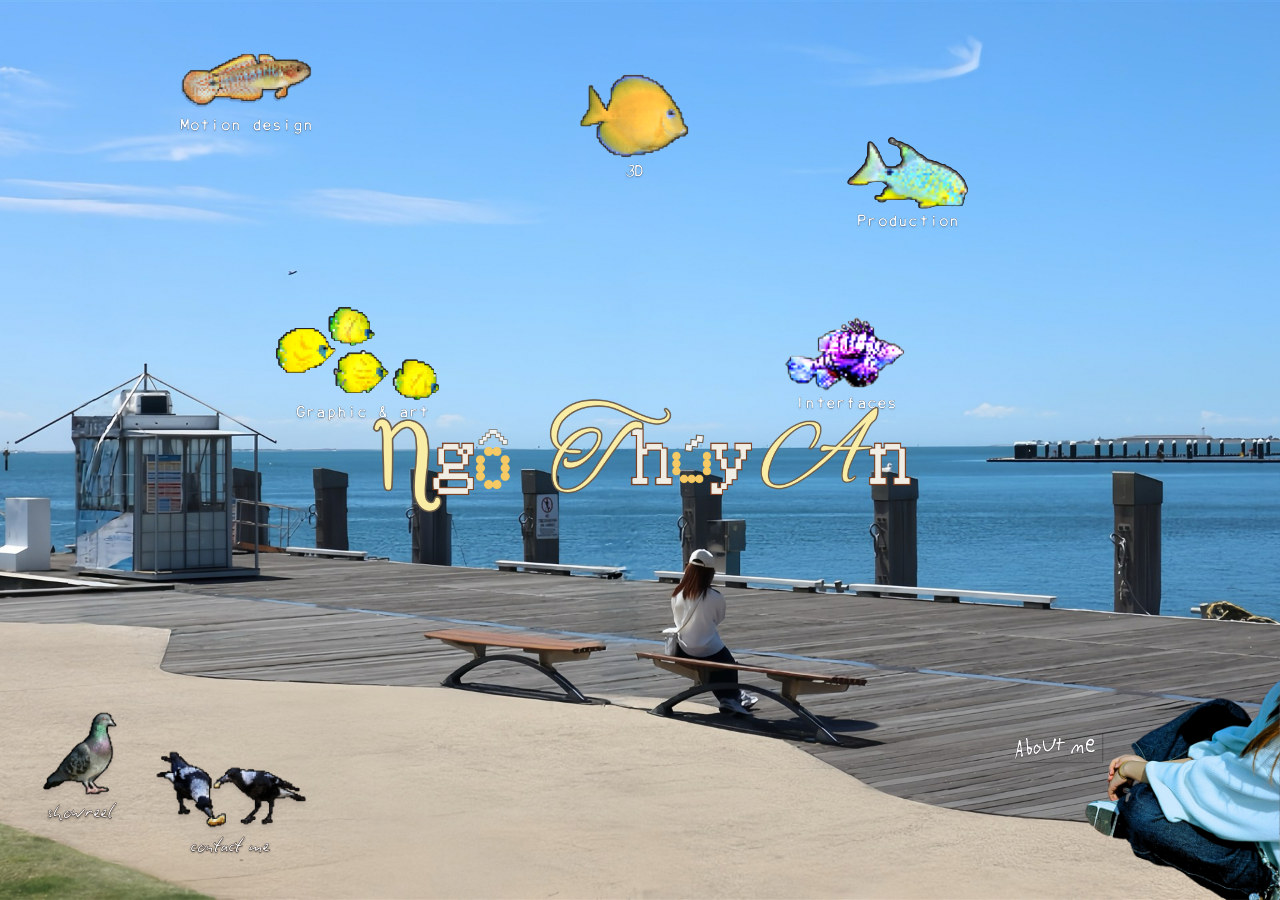
<file: index.html>
<!DOCTYPE html>
<html lang="vi">
<head>
<meta charset="UTF-8"><meta name="viewport" content="width=device-width,initial-scale=1">
<title>Portfolio — Thuy An Ngo</title>
<link rel="icon" type="image/png" sizes="64x64" href="assets/brand/favicon.png?v=20261025">

<!--
  ══════════════════════════════════════════════════════════════════
  GHI CHÚ CHO AN — CHỖ CHÈN HÌNH (đọc trước khi deploy!)
  ══════════════════════════════════════════════════════════════════
  Mọi hình trong trang này đều có "placeholder" tự động: nếu file ảnh
  chưa tồn tại, trang sẽ tự vẽ 1 khung giấy nét đứt ghi tên file cần
  thêm — bạn không cần sửa code, chỉ cần bỏ đúng ảnh đúng tên vào
  thư mục assets/works/ là ảnh sẽ tự hiện lên thay khung đó.

  Danh sách file cần có (tạo thư mục assets/works/ cạnh file HTML này):

  — Trang chính —
    thuyanngo.png   → logo/tiêu đề trang chủ
    fish1.png / fish2.png / fish3.png → 3 con cá điều hướng
    legs.png        → nhân vật trang chủ (bấm vào để qua About)
    face.png        → nhân vật trang About (bấm để quay lại)
    DSC03316.JPG    → ảnh chân dung trong khung About

  — Mỗi project cần: <id>-cover.jpg (ảnh bìa) và
    <id>-1.jpg, <id>-2.jpg (ảnh phụ trong gallery)

    MOTION DESIGN: wof, ud, sun, eeaao, fresh
    FILM:          beyond, regret
    GRAPHIC / UI:  abc, post, rose

    Ví dụ: assets/works/sun-cover.jpg, assets/works/sun-1.jpg …

  — VIDEO Film / Motion —
    Tìm bài theo id trong DATA, điền vào video:''.
    Ví dụ: video:'assets/works/wof.mp4' hoặc link YouTube / Vimeo.
    Để trống để hiển thị ảnh bìa trong khung TV.

  ══════════════════════════════════════════════════════════════════
-->

<link rel="preconnect" href="https://fonts.googleapis.com">
<link href="https://fonts.googleapis.com/css2?family=DotGothic16&family=IBM+Plex+Mono:ital,wght@0,400;0,500;1,400&family=Noto+Sans+JP:wght@400;500;700&display=swap" rel="stylesheet" media="print" onload="this.media='all'">


<link rel="stylesheet" href="styles.css?v=2910414c4723">
<link rel="preload" href="site.js?v=20261026-media" as="script">
</head>
<body>
<svg width="0" height="0" aria-hidden="true" style="position:absolute;pointer-events:none"><defs>
  <filter id="desktop-stipple" x="0" y="0" width="100%" height="100%" color-interpolation-filters="sRGB">
    <feImage href="data:image/svg+xml,%3Csvg xmlns='http://www.w3.org/2000/svg' width='2' height='2'%3E%3Cpath fill='%23000080' d='M0 0h1v1H0zM1 1h1v1H1z'/%3E%3C/svg%3E" width="2" height="2" result="tile"/>
    <feTile in="tile" result="dots"/>
    <feComposite in="dots" in2="SourceAlpha" operator="in" result="masked"/>
    <feMerge><feMergeNode in="SourceGraphic"/><feMergeNode in="masked"/></feMerge>
  </filter>
<filter id="title-butter" color-interpolation-filters="sRGB"><feColorMatrix type="matrix" values=".2126 .7152 .0722 0 0 .2126 .7152 .0722 0 0 .2126 .7152 .0722 0 0 0 0 0 1 0"/><feComponentTransfer><feFuncR type="table" tableValues=".92 1"/><feFuncG type="table" tableValues=".77 1"/><feFuncB type="table" tableValues=".35 1"/></feComponentTransfer></filter></defs></svg>

<script src="placeholders.js?v=20261020-split"></script>

<div class="grain"></div>
<div class="vignette"></div>
<div class="bloom"></div>

<canvas id="cvs"></canvas>

<div class="corner-nav" hidden style="display:none">
  <button class="corner-link" type="button" onclick="openOverlay('contact')">contact</button>
</div>

<svg id="fsvg" aria-hidden="true"><path id="fline"/></svg>

<div id="vp">
  <!-- ═══ MAIN SCENE ═══ -->
  <div id="main" class="scene">
    <div id="ttl">
      <img class="title-img" src="assets/works/thuyanngo.png" alt="Ngô Thúy An" draggable="false">
    </div>

    <div class="koi" id="k1" style="left:8%;top:2%" data-cat="animation" role="button" tabindex="0" aria-pressed="false" aria-label="Open Motion Design playlist">
      <div class="flabel">Motion design</div>
      <div class="fish-body"><img src="assets/works/fish1.png" alt="[THAY HÌNH CÁ Ở ĐÂY]" class="fish-img" draggable="false" onerror="this.onerror=null;this.src=phSVG('CÁ 1','fish1.png',260,130)"></div>
    </div>

    <div class="koi" id="k2" style="left:68%;top:18%" data-cat="film" role="button" tabindex="0" aria-pressed="false" aria-label="Open Film playlist">
      <div class="flabel">Production</div>
      <div class="fish-body"><img src="assets/works/fish2.png" alt="[THAY HÌNH CÁ Ở ĐÂY]" class="fish-img" draggable="false" onerror="this.onerror=null;this.src=phSVG('CÁ 2','fish2.png',260,130)"></div>
    </div>

    <div class="koi" id="k3" style="left:18%;top:33%" data-cat="graphic" role="button" tabindex="0" aria-pressed="false" aria-label="Open Graphic Design album">
      <div class="flabel">Graphic &amp; art</div>
      <div class="fish-body"><img src="assets/works/fish3.png" alt="[THAY HÌNH CÁ Ở ĐÂY]" class="fish-img" draggable="false" onerror="this.onerror=null;this.src=phSVG('CÁ 3','fish3.png',260,130)"></div>
    </div>

    <div class="koi" id="k4" style="left:62%;top:34%" data-cat="ui" role="button" tabindex="0" aria-pressed="false" aria-label="Open UI and UX projects">
      <div class="flabel">Interfaces</div>
      <div class="fish-body"><img src="assets/works/fish-goby.png" alt="" class="fish-img" draggable="false"></div>
    </div>

    <div class="koi" id="k5" style="left:40%;top:8%" data-cat="art" role="button" tabindex="0" aria-pressed="false" aria-label="Open Art Gallery">
      <div class="flabel">3D</div>
      <div class="fish-body"><img src="assets/works/fish-yellow.png" alt="" class="fish-img" draggable="false"></div>
    </div>
    <div class="char" id="cmain" style="right:0%;bottom:4.5%" role="button" tabindex="0" aria-label="Open About page">
      <div class="cbubble">About</div>
      <div class="char-body"><img src="assets/works/legs.png" alt="[THAY HÌNH NV Ở ĐÂY]" class="char-img" draggable="false" onerror="this.onerror=null;this.src=phSVG('NHÂN VẬT','legs.png',380,540)"></div>
    </div>
  </div>

  <!-- ═══ ABOUT SCENE ═══ -->
  <div id="abt" class="scene">
    <div id="awrap">
      <button class="about-close" type="button" onclick="goMain()">close ×</button>
      <div class="abody">
        <div class="polar">
          <div class="pbox"><img src="assets/works/DSC03316.JPG" alt="[THAY HÌNH PROFILE Ở ĐÂY]" onerror="this.onerror=null;this.src=phSVG('ẢNH CHÂN DUNG','DSC03316.JPG',380,380)"></div>
        </div>
        <div class="atxt">
          <h2>Thuy An Ngo</h2>
          <p class="atxt-role">Motion Designer · RMIT Student</p>
          <p>Hi, mình là An — mình xây thế giới từ những giấc mơ, những vòng lặp ký ức, và những thứ trông gần như bình thường cho tới khi không còn bình thường nữa. Mình làm việc giữa animation 2D, phim thử nghiệm và thiết kế tư biện (speculative design), thường xoay quanh nỗi hoài niệm, cảm giác "uncanny", và những cảm xúc quá tải trong yên lặng.</p>
          <p>Based in Vietnam.</p>
        </div>
      </div>
    </div>

    <div class="char" id="cabt" style="left:0%;bottom:8%;animation-delay:-1.7s" onclick="goMain()" role="button" tabindex="0" aria-label="Return home">
      <div class="cbubble">&lt; Back</div>
      <div class="char-body"><img src="assets/works/face.png" alt="[THAY HÌNH NV Ở ĐÂY]" class="char-img" draggable="false" onerror="this.onerror=null;this.src=phSVG('NHÂN VẬT','face.png',380,540)"></div>
    </div>
  </div>
</div>

<!-- ═══ OVERLAY (Motion Design / Film / Graphic + UI / Contact) ═══ -->
<div class="overlay" id="overlay">
  <div class="skin-footer" aria-hidden="true"><div class="skin-edge skin-edge-top"><span></span><span></span><span></span><span></span><span></span><span></span><span></span><span></span><span></span><span></span><span></span><span></span><span></span><span></span><span></span><span></span><span></span><span></span><span></span><span></span><span></span><span></span><span></span><span></span></div><div class="skin-edge skin-edge-bottom"><span></span><span></span><span></span><span></span><span></span><span></span><span></span><span></span><span></span><span></span><span></span><span></span><span></span><span></span><span></span><span></span><span></span><span></span><span></span><span></span><span></span><span></span><span></span><span></span></div></div>
  <div class="overlay-inner">
    <div class="overlay-head">
      <div class="overlay-masthead">
        <span class="overlay-cat" id="ov-cat"></span>
        
      </div>
      <div class="overlay-homebar">
        <button class="overlay-close" type="button" onclick="closeOverlay()" aria-label="Return to home">← BACK TO THE POND</button>
      </div>
    </div>
    <div id="ov-body"></div>
  </div>
</div>


<dialog id="art-lightbox" class="art-lightbox" aria-labelledby="art-title"><button type="button" onclick="this.closest('dialog').close()">Close ×</button><figure><img alt=""><figcaption class="art-caption"><h2 id="art-title"></h2><p id="art-meta"></p><p id="art-description" hidden></p></figcaption></figure></dialog>








<script defer src="site.js?v=20261026-media"></script><script defer src="catalog.js?v=20261024-previews"></script><script defer src="sun.js?v=20261025-editorial-credits"></script><script defer src="refinements.js?v=20261026-unframed"></script><script defer src="case-media.js"></script><script defer src="case-studies.js?v=20261025-editorial-credits"></script><script defer src="water.js?v=20261026-neon"></script>


<script defer src="old-blog.js?v=20260930-7"></script>
<script defer src="project-content.js?v=20261025-editorial-credits"></script>
<script defer src="project-assets.js?v=20261026-media"></script>

<script defer src="project-pages.js?v=20261026-webcomic"></script>
<script defer src="underforest-content.js?v=20261026-gallery"></script>
<script defer src="underforest-player.js?v=20261004"></script>

<script defer src="underforest.js?v=20261026-cleanup"></script>
<script defer src="screen-blog.js?v=20261026-story-swipe"></script></body>
</html>
</file>
<file: styles.css>
/* site.css */

@font-face{
  font-family:'AC Real Adult';
  src:local('AC Real Adult'),local('ACRealAdult'),url('assets/fonts/ACRealAdult.otf') format('opentype');
  font-weight:400;
  font-style:normal;
  font-display:swap;
}
:root{
  /* ─ TONE MÀU GIẤY CŨ / MỰC PHAI — vintage archive, không còn Y2K pastel ─ */
  --paper: #f4ecd9;
  --paper-deep: #e9dcbf;
  --ink: #2b2620;
  --ink-soft: #6b6152;
  --accent: #a8593f;
  --accent-2: #4f5b73;
  --line: rgba(43,38,32,.16);
}
body.night{
  --paper: #1e1b17;
  --paper-deep: #29241e;
  --ink: #ece3d0;
  --ink-soft: #a89c88;
  --accent: #d08363;
  --accent-2: #93a5c9;
  --line: rgba(236,227,208,.14);
}
*{margin:0;padding:0;box-sizing:border-box}
html,body{width:100%;height:100%;overflow:hidden;background:var(--paper);}
body{font-family:'Courier Prime', monospace;}
#cvs{position:fixed;inset:0;pointer-events:none;z-index:0}

/* ─ TEXTURE — hạt film mờ + vignette (như ảnh chụp cũ), không còn scanline VHS ─ */
.grain{
  position:fixed; inset:0; z-index:2; pointer-events:none; opacity:.05; mix-blend-mode:overlay;
  background-image:url("data:image/svg+xml;utf8,<svg xmlns='http://www.w3.org/2000/svg'><filter id='n'><feTurbulence type='fractalNoise' baseFrequency='0.85' numOctaves='2' stitchTiles='stitch'/></filter><rect width='100%25' height='100%25' filter='url(%23n)'/></svg>");
}
.vignette{
  position:fixed; inset:0; z-index:2; pointer-events:none; mix-blend-mode:multiply;
  background:radial-gradient(ellipse at center, rgba(0,0,0,0) 55%, rgba(30,22,14,.22) 100%);
  transition:background 1s;
}
body.night .vignette{ background:radial-gradient(ellipse at center, rgba(0,0,0,0) 45%, rgba(0,0,0,.42) 100%); }
.bloom{
  position:fixed; inset:0; z-index:2; pointer-events:none; mix-blend-mode:soft-light;
  background:radial-gradient(ellipse 55% 38% at 70% 12%, rgba(255,247,222,.6), rgba(255,247,222,0) 62%);
  animation:breathe 11s ease-in-out infinite; transition:background 1s;
}
@keyframes breathe{0%,100%{opacity:.5}50%{opacity:.85}}
body.night .bloom{ background:radial-gradient(ellipse 48% 32% at 72% 10%, rgba(147,165,201,.32), rgba(147,165,201,0) 60%); }

/* ─ ZODIAC / SPARKLE DECOR — mực mờ, không glow loè loẹt ─ */
.zodiac{
  position:absolute; font-size:19px; color:var(--ink-soft); opacity:.4; pointer-events:none; z-index:6;
  font-family:'Shippori Mincho',serif; animation:zfloat 8s ease-in-out infinite;
}
@keyframes zfloat{0%,100%{transform:translateY(0) rotate(-3deg)}50%{transform:translateY(-10px) rotate(3deg)}}

/* ─ CORNER NAV — thay cho taskbar/fab cũ ─ */
.corner-nav{ position:fixed; top:22px; right:24px; z-index:60; display:flex; align-items:center; gap:20px; }
.corner-link{ font-size:11px; letter-spacing:.08em; text-transform:uppercase; color:var(--ink-soft); cursor:pointer; transition:color .2s; }
.corner-link:hover{ color:var(--accent); }
.corner-toggle{ width:24px; height:24px; border:1px solid var(--line); border-radius:50%; display:flex; align-items:center; justify-content:center; cursor:pointer; color:var(--ink-soft); font-size:12px; background:transparent; transition:all .2s; }
.corner-toggle:hover{ border-color:var(--accent); color:var(--accent); }
.corner-mark{ position:fixed; top:22px; left:24px; z-index:60; font-family:'Shippori Mincho',serif; font-size:13px; letter-spacing:.06em; color:var(--ink-soft); opacity:.75; }

/* ─ BẦU TRỜI & CÁ ─ */
.title-img { width:560px; max-width:80vw; height:auto; display:block; margin:5px auto; animation:floatTitle 8s ease-in-out infinite; filter:sepia(.12) contrast(1.02); }
@keyframes floatTitle { 0%, 100% { transform: translateY(0); } 50% { transform: translateY(-5px); } }
#ttl{position:absolute;top:41%;left:50%;transform:translate(-50%,-50%);text-align:center;pointer-events:none;z-index:10;white-space:nowrap}
#ttl .sb { display:block; font-size:11px; letter-spacing:.22em; text-transform:uppercase; color:var(--ink-soft); margin-top:18px; }
#vp{width:200%;height:100vh;display:flex;transition:transform .95s cubic-bezier(.86,0,.07,1)}
#vp.to-about{transform:translateX(-50%)}
.scene{width:50%;height:100vh;position:relative;overflow:hidden;background-color:#d9d2c0;filter:saturate(.92) sepia(.08);}
#main { background-image: url('assets/works/wind1.png'); background-size: cover; background-position: center; transition: filter 1.5s; }
#abt { background-image: url('assets/works/wind2.png'); background-size: cover; background-position: center; transition: filter 1.5s;}
#main::after, #abt::after { content: ''; position: absolute; inset: 0; z-index: 0; opacity: 0; transition: opacity 1.5s ease-in-out; pointer-events: none; background-size: cover; background-position: center; }
#main::after { background-image: url('assets/works/night1.png'); }
#abt::after { background-image: url('assets/works/night2.png'); }
body.night #main::after, body.night #abt::after { opacity: 1; }
body.night #main, body.night #abt { background-color: #14120f; }
body.night .scene::before { content:''; position:absolute; inset:0; background: rgba(10,10,20,0.42); pointer-events:none; z-index:0; transition: background 1.5s; }

.koi{position:absolute;cursor:pointer;z-index:7;transition:filter .25s}
.koi:hover{filter:brightness(1.06)}
.koi.turn-l .fish-body, .koi.turn-r .fish-body{ transition:transform .38s ease; transform:scaleX(0.15) rotate(6deg); }
.koi.caught .fish-img{ animation:caughtWiggle .7s ease; }
@keyframes caughtWiggle{0%,100%{transform:scale(1)}50%{transform:scale(1.12) rotate(6deg)}}
.fish-body{display:block;line-height:0;animation:bwave-r 1.3s ease-in-out infinite}
.koi.left .fish-body{animation:bwave-l 1.3s ease-in-out infinite}
@keyframes bwave-r{0%,100%{transform:scaleX(1) rotate(.8deg)}50%{transform:scaleX(1) rotate(-.8deg)}}
@keyframes bwave-l{0%,100%{transform:scaleX(-1)rotate(.8deg)}50%{transform:scaleX(-1)rotate(-.8deg)}}
#k1 .fish-img{width:250px} #k2 .fish-img{width:192px} #k3 .fish-img{width:230px}
.fish-img{height:auto;display:block; filter:sepia(.15) contrast(1.02);}
.flabel{position:absolute;top:100%;left:50%;transform:translateX(-50%);color:var(--ink-soft);font-size:10px;letter-spacing:.1em;text-transform:uppercase;padding:4px 8px;text-align:center;white-space:nowrap;pointer-events:none;z-index:20;border-top:1px solid var(--line);margin-top:4px;background:var(--paper);}
.char{position:absolute;cursor:pointer;z-index:8;animation:chfl 3.8s ease-in-out infinite;transition:filter .2s}
@keyframes chfl{0%,100%{transform:translateY(0)}30%{transform:translateY(-2px)}}
.char-img{height:auto;display:block; filter:sepia(.15) contrast(1.02);}
#cmain .char-img{width:440px;} #cabt .char-img{width:500px;}
.cbubble { position:absolute; color:var(--ink-soft); font-size:10px; letter-spacing:.1em; text-transform:uppercase; padding:3px 8px; white-space:nowrap; pointer-events:none; z-index:20; transform:translate(-50%,-50%); border-bottom:1px solid var(--line); background:var(--paper); }
#cmain .cbubble { top: 48%; left: 50%; } #cabt .cbubble { top: 75%; left: 50%; }

/* ─ FISHING FX ─ */
#fsvg { position: fixed; inset: 0; width: 100%; height: 100%; pointer-events: none; z-index: 400; display: none; }
#fline{fill:none;stroke:#f3ead7;stroke-width:1.35;stroke-linecap:round;filter:drop-shadow(0 1px .5px #33465255)}
.koi.reeling{z-index:12}
.koi.reeling .fish-body{animation-play-state:paused}
.catch-txt { position: fixed; transform: translate(-50%,-50%); font-size: 13px; letter-spacing:.1em; text-transform:uppercase; color: var(--accent); z-index: 500; pointer-events: none; animation: aestheticCatch 1.5s ease-out forwards; }
@keyframes aestheticCatch { 0% { opacity: 0; transform: translate(-50%,-40%) scale(0.9); } 20% { opacity: 1; transform: translate(-50%,-60%) scale(1.05); } 80% { opacity: 0.8; transform: translate(-50%,-90%) scale(1); } 100% { opacity: 0; transform: translate(-50%,-100%) scale(0.95); } }
.splash { position: fixed; transform: translate(-50%,-50%); border-radius: 50%; border: 1px dashed var(--ink-soft); pointer-events: none; z-index: 499; animation: aestheticSplash .8s ease-out forwards; }
@keyframes aestheticSplash { 0% { width: 10px; height: 10px; opacity: 1; } 100% { width: 70px; height: 70px; opacity: 0; border-width: 0px; } }
.pellet { position: absolute; width: 5px; height: 5px; border-radius:50%; background: var(--accent); transform: translate(-50%,-50%); z-index: 9; animation: pdrp .35s ease-out; }
@keyframes pdrp { from { transform: translate(-50%,-150%) scale(.4); opacity: 0 } to { transform: translate(-50%,-50%) scale(1); opacity: 1 } }
.pellet.eaten { animation: peat .45s ease-out forwards!important }
@keyframes peat { 0% { transform: translate(-50%,-50%) scale(1); opacity: 1 } 50% { transform: translate(-50%,-50%) scale(2); opacity: .5 } 100% { transform: translate(-50%,-50%) scale(0); opacity: 0 } }

/* ─ OVERLAY (thay toàn bộ cửa sổ Windows + taskbar cũ) ─ */
.overlay{ position:fixed; inset:0; z-index:200; background:var(--paper); opacity:0; pointer-events:none; transition:opacity .45s ease; overflow-y:auto; }
.overlay.open{ opacity:1; pointer-events:auto; }
.overlay-inner{ max-width:720px; margin:0 auto; padding:78px 24px 100px; }
.overlay-head{ display:flex; justify-content:space-between; align-items:baseline; margin-bottom:44px; border-bottom:1px solid var(--line); padding-bottom:16px; }
.overlay-cat{ font-family:'Shippori Mincho',serif; font-size:21px; color:var(--ink); }
.overlay-close{ font-size:11px; letter-spacing:.08em; text-transform:uppercase; color:var(--ink-soft); cursor:pointer; }
.overlay-close:hover{ color:var(--accent); }

.overlay-index{ list-style:none; }
.overlay-index li{ padding:20px 0; border-bottom:1px solid var(--line); cursor:pointer; display:flex; align-items:baseline; gap:18px; transition:padding .2s; }
.overlay-index li:hover{ padding-left:6px; }
.idx-num{ font-size:11px; color:var(--ink-soft); width:22px; flex-shrink:0; }
.idx-title{ font-family:'Shippori Mincho',serif; font-size:18px; color:var(--ink); flex:1; transition:color .2s; }
.overlay-index li:hover .idx-title{ color:var(--accent); }
.idx-sub{ font-size:11px; color:var(--ink-soft); font-style:italic; display:block; margin-top:3px; }
.idx-meta{ font-size:11px; color:var(--ink-soft); white-space:nowrap; }

/* ─ DOSSIER (chi tiết từng project) ─ */
.dossier{ position:relative; }
.dossier-back{ font-size:11px; letter-spacing:.08em; text-transform:uppercase; color:var(--ink-soft); cursor:pointer; display:inline-block; margin-bottom:36px; }
.dossier-back:hover{ color:var(--accent); }
.kanji-stamp{ position:relative; }
.kanji-stamp::before{ content:attr(data-kanji); position:absolute; top:-14px; right:-4px; font-family:'Shippori Mincho',serif; font-size:130px; line-height:1; color:var(--accent); opacity:.06; pointer-events:none; z-index:0; }
.dossier-cover{ width:100%; border:1px solid var(--line); margin-bottom:30px; background:var(--paper-deep); position:relative; z-index:1; }
.dossier-cover img{ width:100%; display:block; filter:sepia(.12) contrast(1.02); }
.dossier-title{ font-family:'Shippori Mincho',serif; font-size:25px; font-weight:700; color:var(--ink); margin-bottom:5px; position:relative; z-index:1; }
.dossier-subtitle{ font-size:12.5px; font-style:italic; color:var(--ink-soft); margin-bottom:12px; position:relative; z-index:1; }
.dossier-tags{ font-size:10.5px; letter-spacing:.08em; text-transform:uppercase; color:var(--accent-2); margin-bottom:30px; position:relative; z-index:1; }
.dossier-entry{ margin-bottom:26px; padding-top:22px; border-top:1px solid var(--line); position:relative; z-index:1; }
.dossier-entry:first-of-type{ border-top:none; padding-top:0; }
.dossier-entry-head{ font-size:10.5px; letter-spacing:.1em; text-transform:uppercase; color:var(--accent); margin-bottom:8px; }
.dossier-entry-body{ font-size:14px; line-height:1.9; color:var(--ink); }
.dossier-link{ display:inline-block; margin:4px 0 24px; font-size:12.5px; color:var(--accent-2); text-decoration:underline; position:relative; z-index:1; }
.dossier-meta{ font-size:11.5px; color:var(--ink-soft); border-top:1px solid var(--line); padding-top:16px; position:relative; z-index:1; }
.dossier-gallery{ display:grid; grid-template-columns:1fr 1fr; gap:12px; margin-top:34px; position:relative; z-index:1; }
.dossier-gallery img{ width:100%; border:1px solid var(--line); display:block; filter:sepia(.1); }

/* ─ CONTACT FORM ─ */
.field{ margin-bottom:24px; }
.field label{ display:block; font-size:10.5px; letter-spacing:.1em; text-transform:uppercase; color:var(--ink-soft); margin-bottom:7px; }
.field input, .field textarea{ width:100%; border:none; border-bottom:1px solid var(--line); background:transparent; font-family:'Courier Prime',monospace; font-size:14px; color:var(--ink); padding:6px 2px; }
.field input:focus, .field textarea:focus{ outline:none; border-color:var(--accent); }
.field textarea{ resize:vertical; min-height:80px; }
.send-btn{ font-size:11px; letter-spacing:.1em; text-transform:uppercase; color:var(--paper); background:var(--ink); padding:11px 26px; display:inline-block; cursor:pointer; border:none; margin-top:6px; transition:background .2s; }
.send-btn:hover{ background:var(--accent); }

/* ─ ABOUT ─ */
#awrap{position:absolute;top:50%;left:50%;transform:translate(-50%,-50%);width:min(600px,88%);z-index:5}
.about-close{ position:absolute; top:-30px; right:0; font-size:11px; letter-spacing:.08em; text-transform:uppercase; color:var(--ink-soft); cursor:pointer; }
.about-close:hover{ color:var(--accent); }
.abody{display:flex;gap:30px;align-items:flex-start;}
.polar{ flex-shrink:0; width:150px; border:1px solid var(--line); background:var(--paper-deep); }
.pbox{width:100%;aspect-ratio:1;position:relative;}
.pbox img{position:absolute;inset:0;width:100%;height:100%;object-fit:cover; filter:sepia(.15) contrast(1.02);}
.atxt{flex:1;}
.atxt h2{font-family:'Shippori Mincho', serif; font-size:24px;margin-bottom:6px; color: var(--ink);}
.atxt-role{ font-size:12px; font-style:italic; color:var(--ink-soft); border-bottom:1px solid var(--line); padding-bottom:10px; margin-bottom:14px; }
.atxt p{font-size:13.5px;line-height:1.8;margin-bottom:14px;color:var(--ink);}
.zodiac-tag{ font-family:'Shippori Mincho', serif; color:var(--accent); font-size:14px; letter-spacing:.15em; }

/* ═══════════════════════════════════════════════════════════════
   LOW-RES CLOUD BLOG
   ĐỔI ẢNH NỀN BLOG: thêm file assets/works/blog-clouds.jpg
   Nếu chưa có, trang tự dùng wind2.png làm ảnh nền.
   ═══════════════════════════════════════════════════════════════ */
:root{
  --paper:#f1f1eb;
  --panel:#fafaf5;
  --panel-2:#e7e9e5;
  --ink:#202124;
  --muted:#72767b;
  --line:#9a9ea0;
  --soft-line:#c8cbca;
  --mint:#a8c7bd;
  --pink:#dcc2cd;
  --blue:#aebfcf;
  --pixel:'Noto Sans JP',Arial,sans-serif;
  --mono:'IBM Plex Mono','Courier New',monospace;
  --sans:'Noto Sans JP',Arial,sans-serif;
  --serif:Georgia,'Times New Roman',serif;
}
body.night{
  --paper:#161b22;--panel:#20262e;--panel-2:#2a323b;--ink:#e9ece8;--muted:#a8b0b5;
  --line:#77818a;--soft-line:#46515b;--mint:#5e817a;--pink:#765c68;--blue:#5d7183;
}

body{font-family:var(--mono);color:var(--ink);background:var(--paper)}
button,input,textarea{font:inherit}
.zodiac,.zodiac-tag{display:none!important}
.grain{opacity:.1;mix-blend-mode:soft-light;background-size:190px 190px}
.vignette{display:none}
.bloom{display:none}

/* home / index */
.corner-mark{
  top:14px;left:16px;opacity:1;padding:4px 7px;border:1px solid rgba(255,255,255,.52);
  background:rgba(238,241,237,.72);box-shadow:1px 1px 0 rgba(0,0,0,.22);
  color:#34383a;font:12px/1 var(--pixel);letter-spacing:.04em;
}
.corner-mark::after{content:'.home';color:#7a7e7d}
.corner-nav{top:10px;right:14px;gap:6px}
.corner-link,.corner-toggle{
  min-height:28px;width:auto;height:28px;padding:0 9px;border:1px solid rgba(255,255,255,.55);border-radius:0;
  background:rgba(238,241,237,.72);box-shadow:1px 1px 0 rgba(0,0,0,.22);
  color:#3e4244;font:11px/1 var(--pixel);letter-spacing:.02em;text-transform:none;
}
.corner-toggle{width:29px;padding:0}
.corner-link:hover,.corner-toggle:hover{background:#fff;color:#1c1e20;border-color:#fff}
.scene{filter:none;background-color:#c8d9df}
#main,#abt{filter:none;image-rendering:auto}
#main::before,#abt::before{
  content:'';position:absolute;inset:0;z-index:1;pointer-events:none;
  background:repeating-linear-gradient(180deg,rgba(255,255,255,.025) 0 1px,rgba(22,34,44,.025) 1px 3px);
  mix-blend-mode:overlay;
}
#ttl{top:43%;left:50%;width:min(650px,86vw);z-index:10;color:#f8fbfb;text-shadow:1px 1px 0 #56626a,-1px -1px 0 rgba(255,255,255,.45)}
#ttl h1{font:400 clamp(42px,7vw,78px)/.94 var(--pixel);letter-spacing:.035em;white-space:normal}
.ttl-jp{display:block;margin-bottom:9px;font:12px/1 var(--pixel);letter-spacing:.18em}
#ttl .sb{margin-top:14px;color:#f8fbfb;font:11px/1.5 var(--mono);letter-spacing:.08em;text-transform:none}
.title-img{display:none}
.koi{z-index:7;opacity:.86;transition:filter .15s,opacity .15s}
.koi:hover{opacity:1;filter:contrast(1.18) drop-shadow(2px 2px 0 rgba(24,32,37,.3))}
.fish-img{filter:none;image-rendering:auto}
#k1 .fish-img{width:330px}#k2 .fish-img{width:260px}#k3 .fish-img{width:300px}
.flabel,.cbubble{
  margin-top:-22px;padding:3px 7px;border:1px solid #8f9597;background:rgba(241,242,236,.8);
  color:#303438;box-shadow:1px 1px 0 rgba(0,0,0,.22);font:11px/1.2 var(--pixel);letter-spacing:.02em;text-transform:none;
}
.char{z-index:6}.char-img{filter:none}
#cmain .char-img{width:500px}#cabt .char-img{width:520px}

/* cloud-backed old browser window */
.overlay{
  background-color:#8eabc0;
  background-image:
    url('assets/backgrounds/garden.jpg'),
    url('assets/works/wind2.png');
  background-size:cover,cover;background-position:center;background-attachment:fixed;
  image-rendering:auto;overflow-y:auto;padding:38px 18px 70px;
}
.overlay::before{display:none}
.overlay-inner{
  width:min(1060px,96vw);max-width:none;margin:0 auto;padding:0 10px 12px;
  border:2px solid #4f565a;background:var(--panel);box-shadow:5px 6px 0 rgba(26,39,48,.42),0 0 0 1px #dfe2df;
}
.overlay-inner.playlist-mode{width:min(1060px,96vw);min-height:80vh}
.overlay-inner.article-mode{width:min(1160px,96vw)}
.overlay-inner.contact-mode{width:min(560px,96vw)}
.overlay-head{
  position:relative;top:auto;z-index:1;height:28px;margin:0 -10px 10px;padding:0 8px 0 60px;
  display:flex;align-items:center;border-bottom:2px solid #676e71;
  background:linear-gradient(#f5f5f2,#d5d8d6);box-shadow:inset 0 1px #fff;
}
.overlay-head::before{
  content:'●  ●  ●';position:absolute;left:9px;top:8px;color:#777d7f;font:9px/1 var(--mono);letter-spacing:3px;
}
.overlay-cat{font:12px/1 var(--pixel);color:#3d4143;text-align:center;flex:1}
.overlay-close{
  position:absolute;right:8px;top:6px;border:0;background:transparent;color:#555b5e;
  font:11px/1 var(--pixel);letter-spacing:0;text-transform:none;cursor:pointer;
}
.overlay-close:hover{color:#000}

/* category view: featured item + playlist */
.playlist-shell{display:grid;grid-template-columns:minmax(0,.82fr) minmax(0,1.18fr);gap:10px}
.web-panel{border:2px solid #70777a;background:var(--panel);min-width:0}
.panel-bar{
  min-height:25px;padding:5px 8px;border-bottom:1px solid var(--line);
  background:linear-gradient(var(--panel-2),#d9dcda);color:#4c5153;
  font:11px/1.25 var(--pixel);letter-spacing:.03em;
}
body.night .panel-bar{background:linear-gradient(var(--panel-2),#20262e);color:var(--ink)}
.panel-bar span{float:right;color:#858b8d;font-size:10px}
.featured-button{display:block;width:100%;padding:10px;border:0;background:transparent;text-align:left;color:var(--ink);cursor:pointer}
.featured-art{position:relative;aspect-ratio:4/3;overflow:hidden;border:1px solid #737a7d;background:#d8ddda}
.featured-art img{width:100%;height:100%;object-fit:cover;display:block;filter:none;image-rendering:auto}
.featured-art::after{content:'NOW SHOWING';position:absolute;left:7px;bottom:7px;padding:3px 6px;background:rgba(242,242,236,.8);border:1px solid #858b8d;color:#313638;font:10px/1 var(--pixel)}
.featured-kicker{margin:12px 0 4px;color:#7d8586;font:10px/1.3 var(--mono)}
.featured-title{font:400 clamp(23px,3vw,38px)/1.06 var(--pixel);letter-spacing:.015em}
.featured-copy{margin-top:10px;font:13px/1.55 var(--serif);color:#555b5c;display:-webkit-box;-webkit-line-clamp:3;-webkit-box-orient:vertical;overflow:hidden}
.featured-meta{display:flex;justify-content:space-between;margin-top:13px;padding-top:7px;border-top:1px dotted var(--soft-line);color:#777d7f;font:10px/1.3 var(--mono)}
.playlist-panel{display:flex;flex-direction:column}
.playlist-list{list-style:none;padding:0;margin:0;flex:1}
.track-row{
  width:100%;min-height:67px;padding:7px 8px;border:0;border-bottom:1px dotted var(--soft-line);
  display:grid;grid-template-columns:28px 54px minmax(0,1fr) 58px;align-items:center;gap:8px;
  background:transparent;color:var(--ink);text-align:left;cursor:pointer;transition:background .12s;
}
.track-row:hover,.track-row:focus-visible{background:var(--mint);outline:0}
.track-no{font:11px/1 var(--mono);color:#7b8183}
.track-thumb{width:54px;height:46px;overflow:hidden;border:1px solid #737a7d;background:#d9ddda}
.track-thumb img{width:100%;height:100%;object-fit:cover;filter:none;image-rendering:auto}
.track-title{display:block;font:13px/1.3 var(--pixel)}
.track-sub{display:block;margin-top:3px;color:#777d7e;font:10px/1.25 var(--mono);white-space:nowrap;overflow:hidden;text-overflow:ellipsis}
.track-time{text-align:right;color:#777d7e;font:10px/1 var(--mono)}
.player-strip{
  min-height:38px;padding:7px 10px;border-top:1px solid var(--line);
  display:grid;grid-template-columns:auto 1fr auto;align-items:center;gap:12px;background:var(--panel-2);font:11px/1 var(--pixel);
}
.player-controls{letter-spacing:7px;white-space:nowrap}
.player-progress{height:3px;background:#bec3c0}.player-progress i{display:block;width:37%;height:100%;background:#697779}
.player-note{color:#777d7f;font-size:10px}

/* project view: little magazine / blog post */
.blog-article{display:grid;grid-template-columns:145px minmax(0,1fr) 150px;gap:10px;align-items:start}
.article-rail,.article-index{border:2px solid #70777a;background:var(--panel)}
.article-rail{position:static;top:auto;padding:9px}
.dossier-back{margin:0 0 12px;padding:4px 6px;border:1px solid var(--line);background:var(--panel-2);color:var(--ink);font:11px/1.2 var(--pixel);cursor:pointer}
.dossier-back:hover{background:var(--mint)}
.rail-label{padding:4px 0;border-bottom:1px dotted var(--soft-line);color:#7b8183;font:10px/1.3 var(--mono)}
.rail-value{padding:5px 0 10px;font:11px/1.45 var(--pixel)}
.article-paper{border:2px solid #70777a;background:var(--panel);min-width:0}
.article-cover{margin:0;padding:8px 8px 0;background:var(--panel)}
.article-cover img{width:100%;max-height:480px;object-fit:cover;display:block;border:1px solid #70777a;filter:none}
.article-header{padding:20px 24px 18px;border-bottom:1px solid var(--soft-line)}
.dossier-title{font:400 clamp(27px,4vw,48px)/1.04 var(--pixel);letter-spacing:.01em;margin:0 0 7px;color:var(--ink)}
.dossier-subtitle{margin:0 0 10px;color:#73797a;font:12px/1.45 var(--mono)}
.dossier-tags{margin:0;color:#6d7777;font:10px/1.5 var(--mono);letter-spacing:.03em;text-transform:none}
.article-body{padding:18px 24px 32px}
.dossier-entry{display:grid;grid-template-columns:115px minmax(0,1fr);gap:20px;margin:0;padding:18px 0;border-top:1px dotted var(--soft-line)}
.dossier-entry:first-child{border-top:0;padding-top:0}
.dossier-entry-head{font:11px/1.35 var(--pixel);letter-spacing:.03em;color:#657777;text-transform:none}
.dossier-entry-head::before{content:'■ ';color:var(--pink)}
.dossier-entry-body{font:16px/1.78 var(--serif);color:#303335}
body.night .dossier-entry-body,.featured-copy{color:var(--ink)}
.dossier-link{margin:10px 0 20px;color:#56767b;font:12px/1.4 var(--mono)}
.dossier-meta{font:11px/1.4 var(--mono);color:#747a7b;border-top:1px dotted var(--soft-line);padding-top:12px}
.dossier-gallery{display:grid;grid-template-columns:1fr 1fr;gap:8px;margin-top:20px}
.dossier-gallery img{width:100%;aspect-ratio:4/3;object-fit:cover;border:1px solid #70777a;filter:none}
.article-index{position:static;top:auto}
.article-index-title{padding:6px 8px;border-bottom:1px solid var(--line);background:var(--blue);font:11px/1.3 var(--pixel)}
.article-index button{width:100%;padding:7px 8px;border:0;border-bottom:1px dotted var(--soft-line);background:transparent;color:var(--ink);text-align:left;font:10px/1.35 var(--pixel);cursor:pointer}
.article-index button:hover{background:var(--pink)}

/* about + contact keep the same little-window language */
#awrap{width:min(660px,88%);z-index:5}
.abody{padding:10px;gap:18px;border:1px solid var(--line);background:rgba(245,245,239,.83);box-shadow:3px 4px 0 rgba(35,45,50,.24)}
.polar{width:145px;border:1px solid var(--line);background:var(--panel-2)}
.pbox img{filter:none}
.atxt h2{font:400 28px/1.05 var(--pixel);color:#2d3133}
.atxt-role{font:11px/1.4 var(--mono)}
.atxt p{font:14px/1.7 var(--serif);color:#343739}
.about-close{top:-28px;padding:3px 6px;border:1px solid var(--line);background:var(--panel);font:10px/1 var(--pixel)}
.field{margin:12px 4px 18px}.field label{font:10px/1 var(--pixel)}
.field input,.field textarea{font:14px/1.5 var(--mono)}
.send-btn{border:1px solid var(--line);background:var(--panel-2);color:var(--ink);font:11px/1 var(--pixel);padding:7px 12px}
.send-btn:hover{background:var(--mint)}

@media(max-width:820px){
  .overlay{padding:14px 8px 40px}.overlay-inner,.overlay-inner.playlist-mode,.overlay-inner.article-mode{width:100%;max-width:none}
  .playlist-shell{grid-template-columns:1fr}.featured-art{aspect-ratio:16/9}
  .blog-article{grid-template-columns:1fr}.article-rail,.article-index{position:static}.article-rail{display:grid;grid-template-columns:auto 1fr;gap:5px 10px}.article-rail .dossier-back{grid-column:1/-1}.article-index{display:none}
  .article-body{padding:16px}.article-header{padding:18px 16px}.dossier-entry{grid-template-columns:1fr;gap:7px}.dossier-entry-body{font-size:16px}
}
@media(max-width:560px){
  .corner-mark{left:9px}.corner-mark::after{display:none}.corner-nav{right:8px}.corner-link{padding:0 6px}
  #ttl{top:39%}#ttl h1{font-size:44px}.ttl-jp{font-size:10px}#ttl .sb{font-size:9px}
  #k1 .fish-img{width:250px}#k2 .fish-img{width:220px}#k3 .fish-img{width:235px}
  #cmain .char-img,#cabt .char-img{width:570px}.flabel,.cbubble{font-size:9px}
  .track-row{grid-template-columns:24px 46px minmax(0,1fr) 42px}.track-thumb{width:46px;height:40px}.track-time{font-size:9px}
  .featured-title{font-size:26px}.dossier-gallery{grid-template-columns:1fr}
  .abody{display:block;max-height:70vh;overflow:auto}.polar{width:105px;float:left;margin:0 14px 8px 0}.atxt h2{font-size:24px}.atxt p{font-size:14px}
}

/* ── 2026 REFRESH: desktop fish shortcuts + clean lace display ── */
:root{
  --display-navy:#233b78;
  --display-red:#c9193f;
  --display-lace:#f2d0df;
  --display-line:#c9cbd0;
  --display-white:#fffefe;
}
body.night{
  --display-navy:#b9c9ff;
  --display-red:#ff7895;
  --display-lace:#765364;
  --display-line:#4d5662;
  --display-white:#20262e;
}
#ttl h1{
  font-family:'AC Real Adult','Noto Sans JP',Arial,sans-serif;
  font-weight:400;
  letter-spacing:.02em;
}

/* The fish keep their original positions and interactions, but read as files now. */
.koi{
  width:182px;height:192px;display:grid;grid-template-rows:132px auto;
  justify-items:center;align-items:start;opacity:1;filter:none;
}
.koi:hover{filter:none;opacity:1}
.koi:focus-visible{outline:2px dotted #fff;outline-offset:8px}
.koi .fish-body,.koi.left .fish-body{
  grid-row:1;position:relative;width:182px;height:128px;padding:0;
  display:grid;place-items:center;overflow:visible;
  border:0;outline:0;background:transparent;box-shadow:none;
  animation:bwave-r 1.3s ease-in-out infinite;
}
.koi.left .fish-body{animation:bwave-l 1.3s ease-in-out infinite}
.koi.caught .fish-img{animation:caughtWiggle .7s ease}
.koi .fish-body::after{
  display:none;
}
#k1 .fish-img,#k2 .fish-img,#k3 .fish-img,#k4 .fish-img{
  width:220px;max-width:none;height:auto;display:block;object-fit:contain;
  filter:drop-shadow(1px 2px 0 rgba(28,35,76,.2));image-rendering:auto;
}
.flabel{
  grid-row:2;position:static;transform:none;width:160px;min-height:38px;margin:8px 0 0;
  padding:5px 7px;display:flex;align-items:center;justify-content:center;
  white-space:normal;overflow-wrap:anywhere;text-align:center;
  border:1px solid transparent;outline:0;
  background:transparent;color:#fff;box-shadow:none;
  font:12px/1.25 Arial,sans-serif;letter-spacing:0;text-transform:none;
  text-shadow:-1px -1px 0 #172035,1px -1px 0 #172035,-1px 1px 0 #172035,1px 1px 0 #172035,0 1px 2px #000;
}
body.night .flabel{color:#fff}
.koi.is-selected .flabel{
  border-color:transparent;outline:0;
  background:#0b3f9c;color:#fff;box-shadow:1px 1px 0 rgba(0,0,0,.35);
  text-shadow:1px 1px 0 #06194f;
}
.koi.is-selected .fish-img{
  filter:sepia(1) saturate(4.2) hue-rotate(172deg) brightness(.72) contrast(1.12) drop-shadow(1px 2px 0 rgba(5,26,82,.42));
}
.koi:focus-visible{outline:0}
.koi:focus-visible .flabel{text-decoration:underline;text-decoration-style:dotted;text-underline-offset:3px}

/* Cleaner content window with a small, printed-lace edge. */
.overlay{
  --overlay-top-gap:54px;
  padding:var(--overlay-top-gap) 34px 82px;
}
.overlay::after{
  content:'';position:fixed;top:0;left:0;right:0;height:var(--overlay-top-gap);
  z-index:49;pointer-events:none;background-color:#8eabc0;
  background-image:url('assets/backgrounds/garden.jpg'),url('assets/works/wind2.png');
  background-size:cover,cover;background-position:center;background-attachment:fixed;
}
.overlay.is-scrolled::after{height:calc(var(--overlay-top-gap) + 20px)}
.overlay-inner{
  position:relative;isolation:auto;padding:0 12px 14px;
  border:1px solid #5f6670;border-radius:4px;background:var(--display-white);
  box-shadow:4px 5px 0 rgba(25,39,64,.2);
}
.overlay-inner.playlist-mode,.overlay-inner.article-mode{
  padding:12px;border:1px solid rgba(119,125,134,.42);border-radius:16px;
  background:rgba(255,254,254,.95);
  box-shadow:0 12px 32px rgba(25,39,64,.14),inset 0 0 0 1px rgba(255,255,255,.55);
}
.overlay-inner.playlist-mode{width:min(1060px,88vw)}
.overlay-inner.article-mode{width:min(1160px,90vw)}
body.night .overlay-inner.playlist-mode,
body.night .overlay-inner.article-mode{background:rgba(32,38,46,.94)}
.overlay-inner::before{
  display:none;
}
.overlay-head{
  position:sticky;top:12px;z-index:50;width:100%;max-width:100%;height:auto;min-height:112px;
  margin:0 0 14px;padding:13px 16px 10px;box-sizing:border-box;
  display:flex;flex-direction:column;align-items:center;justify-content:center;
  overflow:hidden;border:0;border-radius:0;
  background:rgba(255,254,254,.97);background-clip:padding-box;
  box-shadow:none;clip-path:none;
  transition:width .16s ease,margin .16s ease,box-shadow .16s ease;
}
.overlay.is-scrolled .overlay-head{
  width:calc(100% + 24px);max-width:none;margin-left:-12px;margin-right:-12px;
}
.overlay.is-scrolled .overlay-inner.playlist-mode .overlay-head,
.overlay.is-scrolled .overlay-inner.article-mode .overlay-head{
  width:100%;margin-left:0;margin-right:0;
}
.overlay-head::before{display:none}
.overlay-masthead{display:flex;flex-direction:column;align-items:center;justify-content:center;min-width:0}
.overlay-cat{
  color:#744f55;text-align:center;font:400 clamp(28px,3.4vw,42px)/1.05 Georgia,'Times New Roman',serif;
  letter-spacing:.075em;text-shadow:0 1px #fff;
}
.overlay-note{margin-top:4px;color:#bd6677;font:700 11px/1.2 var(--mono);letter-spacing:.08em}
.overlay-homebar{
  position:relative;width:100%;height:28px;margin-top:10px;display:grid;place-items:center;
  border-top:1px solid #d28f98;border-bottom:1px solid #d28f98;
  background:repeating-linear-gradient(135deg,#e9a4a7 0 8px,#edaeb0 8px 16px);
}
.overlay-homebar::before,.overlay-homebar::after{
  content:'';position:absolute;top:0;width:15px;height:100%;background:var(--display-white);
}
.overlay-homebar::before{left:0;clip-path:polygon(0 0,100% 50%,0 100%)}
.overlay-homebar::after{right:0;clip-path:polygon(100% 0,0 50%,100% 100%)}
.overlay-close{
  position:relative;right:auto;top:auto;z-index:1;width:auto;height:auto;padding:2px 8px;border:0;
  border-radius:0;background:transparent;color:#fff;font:700 12px/1.2 Georgia,'Times New Roman',serif;
  letter-spacing:.08em;text-shadow:0 1px 1px #8d4650;
}
.overlay-close::after{display:none}
.overlay-close:hover,.overlay-close:focus-visible{background:rgba(255,255,255,.25);color:#fff;text-decoration:underline}
.playlist-shell{gap:14px}
.overlay-inner.playlist-mode .playlist-shell{min-height:calc(80vh - 62px)}
.web-panel{
  overflow:hidden;border:1px solid var(--display-line);border-radius:5px;
  background:var(--display-white);box-shadow:3px 4px 0 rgba(25,39,64,.18),0 1px 0 rgba(35,39,48,.05);
}
.panel-bar{
  min-height:34px;padding:9px 11px;border-bottom:1px solid var(--display-line);
  background:#f3f3f4;color:#454951;font:700 12px/1.25 Arial,sans-serif;letter-spacing:0;
}
body.night .panel-bar{background:#282f38;color:var(--ink)}
.panel-bar span{color:#7a7e86;font:500 11px/1.25 Arial,sans-serif}
.featured-button{padding:12px}
.featured-art{border:1px solid var(--display-line);border-radius:3px;background:#ececee}
.featured-art::after{
  left:9px;bottom:9px;padding:4px 7px;border:1px solid var(--display-red);
  background:rgba(255,255,255,.9);color:var(--display-red);font:700 10px/1 Arial,sans-serif;
}
.featured-kicker{margin:13px 0 5px;color:var(--display-red);font:700 11px/1.3 Arial,sans-serif;letter-spacing:.04em}
.featured-title{font:800 clamp(24px,3vw,38px)/1.05 Arial,sans-serif;letter-spacing:-.035em}
.featured-copy{font:15px/1.55 Arial,sans-serif;color:#555961}
.featured-meta{border-top:1px solid #e1e2e5;color:#747880;font:11px/1.3 Arial,sans-serif}
.featured-panel{background:#fbfbfa}
body.night .featured-panel{background:var(--display-white)}
.highlight-grid{
  display:flex;align-items:flex-start;justify-content:space-between;
  gap:18px;padding:20px 16px 24px;
}
.highlight-card{
  flex:1 1 0;max-width:31%;min-width:0;padding:0;border:0;background:transparent;color:var(--ink);
  text-align:center;cursor:pointer;
}
.highlight-frame{
  display:block;padding:7px;border:1px solid #b7b8b9;background:#fff;
  box-shadow:0 6px 11px rgba(32,35,40,.16);
  transition:transform .18s ease,box-shadow .18s ease;
}
.highlight-frame img{
  display:block;width:100%;aspect-ratio:4/3;object-fit:cover;
  border:1px solid #d0d1d1;background:#e7e9e5;filter:none;
}
.highlight-name{
  display:block;margin-top:11px;font:600 12px/1.35 var(--sans);
  overflow-wrap:anywhere;
}
.highlight-year{display:block;margin-top:4px;color:var(--muted);font:10px/1.2 var(--mono)}
.highlight-card:hover .highlight-frame,.highlight-card:focus-visible .highlight-frame{
  transform:translateY(-3px) rotate(-.35deg);box-shadow:0 9px 16px rgba(32,35,40,.2);
}
.highlight-card:focus-visible{outline:1px dashed var(--display-red);outline-offset:6px}

/* restore the original illustrated name mark */
#ttl{width:min(760px,90vw)}
#ttl .title-img{
  position:relative;top:34px;display:block;width:min(680px,86vw);max-width:86vw;height:auto;margin:0 auto;
  filter:drop-shadow(2px 3px 0 rgba(32,22,76,.2));
}
.track-row{
  min-height:70px;padding:8px 10px;border-bottom:1px solid #e3e4e6;
  grid-template-columns:24px 54px minmax(0,1fr) 54px;gap:10px;
  font-family:Arial,sans-serif;
}
.track-row:hover,.track-row:focus-visible{background:#f7e9ef}
body.night .track-row:hover,body.night .track-row:focus-visible{background:#3a2c35}
.track-no{color:var(--display-red);font:0/0 Arial,sans-serif}
.track-no::before{content:'★';font:11px/1 Arial,sans-serif}
.track-thumb{width:54px;height:54px;border:1px solid var(--display-line);border-radius:3px;background:#eee}
.track-title{font:700 14px/1.25 Arial,sans-serif}
.track-sub{font:12px/1.25 Arial,sans-serif;color:#72767e}
.track-time{font:12px/1 Arial,sans-serif;color:#6f737a}
.player-strip{
  min-height:45px;padding:9px 12px;border-top:1px solid var(--display-line);
  background:#f2f2f4;font:700 12px/1 Arial,sans-serif;
}
body.night .player-strip{background:#282f38}
.player-controls{color:var(--display-red)}
.player-progress{height:4px;border-radius:99px;background:#d5d6d9;overflow:hidden}
.player-progress i{background:var(--display-red)}
.player-note{color:#6f737a;font:700 10px/1 Arial,sans-serif}

/* A quieter lace mat around the profile photo. */
.polar{position:relative;margin:10px;border:1px solid #fff;outline:1px solid var(--display-line);box-shadow:none}
.polar::after{
  display:none;
}

/* about / profile window */
#awrap{width:min(720px,90%)}
.abody{
  position:relative;display:grid;grid-template-columns:168px minmax(0,1fr);
  align-items:start;gap:24px;padding:48px 22px 22px;
  overflow:hidden;border:1.5px solid #7b8188;border-radius:16px;
  background:rgba(255,254,254,.92);box-shadow:0 12px 30px rgba(28,39,57,.18);
  backdrop-filter:blur(5px);
}
.abody::before{
  content:'✿  ABOUT_ME.TXT';position:absolute;top:0;left:0;right:0;height:34px;
  display:flex;align-items:center;padding:0 14px;border-bottom:1px solid var(--display-line);
  background:#f3f3f4;color:#34383e;font:700 12px/1 var(--sans);letter-spacing:.04em;
}
body.night .abody{background:rgba(32,38,46,.94)}
body.night .abody::before{background:#282f38;color:var(--ink)}
.polar{
  width:168px;margin:0;padding:7px;border:1px solid #b7b8b9;outline:0;
  background:#fff;box-shadow:0 7px 14px rgba(32,35,40,.16);
}
.pbox{border:1px solid #d4d5d6;overflow:hidden}
.atxt{min-width:0;padding:1px 0 0}
.atxt h2{
  margin:0 0 8px;color:var(--ink);
  font:400 34px/1.05 'AC Real Adult','Noto Sans JP',Arial,sans-serif;
}
.atxt-role{
  display:inline-block;margin:0 0 15px;padding:5px 10px;
  border:1px solid #c8aeba;border-radius:999px;background:#f4dce6;
  color:#4a3e44;font:600 11px/1.25 var(--sans);
}
body.night .atxt-role{border-color:#765c68;background:#493640;color:#f2e9ed}
.atxt p:not(.atxt-role){margin:0;color:var(--ink);font:15px/1.75 var(--sans)}
.atxt p:not(.atxt-role):first-of-type{
  padding:13px 15px 15px;border:1px solid var(--display-line);border-radius:10px;
  background:rgba(255,255,255,.72);
}
.atxt p:not(.atxt-role):first-of-type::before{
  content:'BIO / 01';display:block;margin-bottom:8px;color:var(--display-red);
  font:700 10px/1 var(--mono);letter-spacing:.08em;
}
body.night .atxt p:not(.atxt-role):first-of-type{background:rgba(20,25,31,.42)}
.atxt p:not(.atxt-role):last-child{
  display:inline-block;margin-top:12px;padding:4px 8px;border:1px solid var(--display-line);
  border-radius:4px;color:var(--muted);font:11px/1.2 var(--mono);
}
.atxt p:not(.atxt-role):last-child::before{content:'⌖ ';color:var(--display-red)}
.about-close{
  top:-34px;right:4px;z-index:2;padding:5px 9px;border-radius:999px;
  border:1px solid var(--display-line);background:var(--display-white);
}

@media(max-width:820px){
  .overlay{--overlay-top-gap:34px;padding:var(--overlay-top-gap) 20px 60px}.overlay-inner{width:100%;max-width:none}
  .overlay-inner.playlist-mode,.overlay-inner.article-mode{width:100%;padding:8px}
  .overlay-inner.playlist-mode,.overlay-inner.playlist-mode .playlist-shell{min-height:0}
}
@media(max-width:560px){
  #ttl .title-img{top:20px}
  .koi{width:140px;height:156px;grid-template-rows:104px auto}
  .koi .fish-body,.koi.left .fish-body{width:140px;height:100px;padding:0}
  #k1 .fish-img,#k2 .fish-img,#k3 .fish-img,#k4 .fish-img{width:170px}
  .flabel{width:128px;min-height:33px;margin-top:6px;padding:4px 5px;font-size:11px}
  .overlay{--overlay-top-gap:24px;padding:var(--overlay-top-gap) 14px 44px}
  .overlay-head{height:auto;min-height:92px;padding:10px 10px 8px}.overlay-cat{font-size:25px}.overlay-note{font-size:9px}.overlay-homebar{height:25px;margin-top:7px}
  .track-row{grid-template-columns:18px 48px minmax(0,1fr) 42px;padding-inline:7px;gap:7px}
  .track-thumb{width:48px;height:48px}.track-sub{font-size:11px}.track-time{font-size:11px}
  .highlight-grid{flex-wrap:wrap;justify-content:space-between;gap:22px 12px;padding:16px 12px 20px}
  .highlight-card{flex:0 0 calc(50% - 6px);max-width:calc(50% - 6px)}
  .highlight-frame{padding:5px}.highlight-name{font-size:11px}
  #awrap{width:min(94%,520px)}
  .abody{display:block;max-height:76vh;padding:46px 16px 18px;overflow:auto;border-radius:13px}
  .polar{width:112px;float:left;margin:0 14px 9px 0;padding:5px}
  .atxt h2{font-size:28px}.atxt p:not(.atxt-role){font-size:14px}
}

/* Illustrated project flipbook */
.flip-library{padding:20px 22px 28px;text-align:center;background:#424d6b;border-radius:12px;color:#fff;overflow:hidden}
.flip-eyebrow{font:11px var(--mono);letter-spacing:.2em;text-transform:uppercase;opacity:.7;margin:0 0 8px}
.flip-library h2{font:32px Georgia,serif;margin:0 0 8px;color:#fff}
.flip-hint{font:12px/1.5 Arial,sans-serif;opacity:.75;margin:0 0 30px}
.flip-stage{position:relative;perspective:1500px;margin:0 auto;width:88%;max-width:760px;isolation:isolate;touch-action:pan-y}
.flip-stack{position:absolute;inset:12px -18px;background:#b4bfca;border-radius:17px;transform:rotate(-2deg);z-index:-1;box-shadow:10px 5px 0 #e2ddd6,20px 10px 0 #979dab,30px 15px 0 #efebe3,-10px 4px 0 #9aa8ae,-20px 9px 0 #d6cfbf,-30px 14px 0 #bd7043}
.flip-spread{position:relative;display:grid;grid-template-columns:1fr 1fr;min-height:390px;width:100%;padding:0;border:0;border-radius:14px;background:#f4f1e9;color:#41434c;text-align:left;cursor:pointer;box-shadow:0 28px 35px #17223d66;transform-origin:center;overflow:hidden}
.flip-spread::after{content:'';position:absolute;left:calc(50% - 15px);top:0;bottom:0;width:30px;background:linear-gradient(90deg,transparent,#544e3e1c, #fff6,transparent);pointer-events:none}
.flip-page{padding:26px;display:flex;flex-direction:column;min-width:0;background:linear-gradient(100deg,#fff6,transparent)}
.flip-page:first-child{border-radius:14px 0 0 14px;transform:rotate(-1deg)}
.flip-page:last-child{justify-content:center;gap:16px}
.flip-number{font:11px var(--mono);letter-spacing:.12em;color:#77766e}
.flip-photo{display:block;width:100%;height:235px;object-fit:cover;margin:18px 0 12px;border:8px solid #fff;box-shadow:0 3px 8px #32302b22;transform:rotate(-3deg);background:#deded5}
.flip-title{font:clamp(20px,2.7vw,32px)/1.15 Georgia,serif;display:block;margin-top:12px}
.flip-subtitle{font:13px/1.6 Arial,sans-serif;display:block;color:#67675f}
.flip-detail{font:12px var(--mono);border-bottom:1px solid #88877c;padding-bottom:6px;align-self:flex-start}
.flip-inset{width:65%;height:135px;object-fit:cover;border:6px solid #fff;transform:rotate(5deg);align-self:center;box-shadow:0 3px 8px #32302b22}
.flip-controls{display:flex;align-items:center;justify-content:center;gap:18px;margin-top:40px}
.flip-controls button{width:42px;height:42px;border:0;border-radius:50%;background:#fff;color:#37415a;cursor:pointer;font-size:20px}
.flip-controls button:disabled{opacity:.3;cursor:default}
.flip-count{font:12px var(--mono);min-width:64px}
.flip-dots{display:flex;flex-wrap:wrap;gap:9px;justify-content:center;margin-top:18px}
.flip-dots button{width:26px;height:26px;border:1px solid #ffffff55;border-radius:50%;background:transparent;color:white;font:11px Arial;cursor:pointer}
.flip-dots button[aria-current=true]{background:#fff;color:#424d6b}
.flip-library button:focus-visible{outline:3px solid #e7b57a;outline-offset:5px}
.flip-spread:hover .flip-detail{color:#ac653b}
.flip-stage{perspective:1800px;perspective-origin:50% 45%}
.flip-page:first-child{transform:none}
@property --shade{syntax:"<number>";inherits:true;initial-value:0}
.flip-leaf,.flip-still{color:#41434c;text-align:left;position:absolute;top:0;bottom:0;width:50%;pointer-events:none}
.flip-still{z-index:2;overflow:hidden;background:#f4f1e9}
.flip-leaf{z-index:4;transform-style:preserve-3d;will-change:transform}
.flip-leaf.is-next{left:50%;transform-origin:left center}
.flip-leaf.is-prev{left:0;transform-origin:right center}
.flip-face{position:absolute;inset:0;overflow:hidden;background:#f4f1e9;backface-visibility:hidden;-webkit-backface-visibility:hidden;transform:translateZ(.2px)}
.flip-face.back{transform:rotateY(180deg) translateZ(.2px)}
.flip-face .flip-page,.flip-still .flip-page{height:100%;box-sizing:border-box}
.flip-face .flip-page.is-left,.flip-still .flip-page.is-left{justify-content:flex-start;gap:0}
.flip-face .flip-page.is-right,.flip-still .flip-page.is-right{justify-content:center;gap:16px}
.flip-face:has(.is-left),.flip-still:has(.is-left){border-radius:14px 0 0 14px}
.flip-face:has(.is-right),.flip-still:has(.is-right){border-radius:0 14px 14px 0}
.flip-face::after{content:'';position:absolute;inset:0;pointer-events:none;background:linear-gradient(90deg,#342b2340,transparent 20%,#fff5 65%,#51423220);opacity:var(--shade,0)}
.flip-cast{position:absolute;inset:0;z-index:3;pointer-events:none;background:linear-gradient(90deg,transparent 15%,#211a3066 49%,transparent 85%);opacity:0}
.flip-stage.is-turning .flip-spread{pointer-events:none}
@media(max-width:600px){.flip-library{padding:22px 12px}.flip-stage{width:89%}.flip-page{padding:15px 12px}.flip-spread{min-height:340px}.flip-photo{height:190px;border-width:5px}.flip-inset{width:85%;height:95px}.flip-title{font-size:21px}.flip-subtitle{font-size:11px}.flip-hint{font-size:11px}.flip-stack{inset:10px -6px;box-shadow:7px 4px 0 #e2ddd6,14px 8px 0 #979dab,-7px 4px 0 #9aa8ae,-14px 8px 0 #bd7043}.flip-detail{font-size:10px}}


/* Cinema / curved CRT screen for motion and film entries */
.crt-player{margin:0;padding:clamp(14px,3vw,30px);background:#22241f;color:#e2e0cf;isolation:isolate}
.crt-topline,.crt-bottomline{display:flex;justify-content:space-between;align-items:center;gap:12px;font:9px/1.4 var(--mono);letter-spacing:.16em;text-transform:uppercase;color:#a4a497}
.crt-topline{margin-bottom:16px}.crt-brand{color:#e0ded0;letter-spacing:.25em}
.crt-cabinet{position:relative;isolation:isolate;overflow:hidden;padding:clamp(10px,2vw,20px);border-radius:48% 48% 44% 44% / 7% 7% 7% 7%;background:#22241f;box-shadow:inset 0 0 0 1px #ffffff0d}
.crt-screen{position:relative;aspect-ratio:16/9;overflow:hidden;border-radius:48% 48% 46% 46% / 6% 6% 7% 7%;clip-path:inset(0 round 48% 48% 46% 46% / 6% 6% 7% 7%);background:#080a08;box-shadow:0 0 0 3px #090b09,inset 0 0 30px #000;isolation:isolate}
.crt-screen video,.crt-screen iframe,.crt-poster{display:block;width:100%;height:100%;border:0;object-fit:contain;background:#080a08}
.crt-screen .crt-poster{object-fit:contain;filter:saturate(.78) contrast(1.06)}
.crt-glass{position:absolute;inset:0;z-index:1;pointer-events:none;border-radius:inherit;background:none;box-shadow:none}
.crt-glass::after{content:'';position:absolute;inset:0;background:repeating-linear-gradient(0deg,transparent 0 3px,#000 3px 4px);opacity:.045}
.crt-bottomline{margin-top:18px;font-size:8px}.crt-power{display:inline-flex;align-items:center;gap:7px}.crt-power::before{content:'';width:5px;height:5px;border-radius:50%;background:#c4bd8a;box-shadow:0 0 7px #c4bd8a66}
.crt-vents{width:58px;height:9px;background:repeating-linear-gradient(90deg,#060706 0 2px,transparent 2px 5px)}
.crt-unavailable{position:absolute;left:0;right:0;bottom:0;padding:25px 12px 16px;background:linear-gradient(transparent,#000b);text-align:center;color:#f1eee1;font:10px/1.5 var(--mono);letter-spacing:.08em;z-index:2}
.crt-screen > iframe,.crt-screen > video,.crt-screen > .crt-poster,.crt-screen > .tv-picture{position:absolute;inset:0;z-index:0;width:100%;height:100%}
.crt-screen::after{content:"";position:absolute;inset:0;z-index:6;pointer-events:none;border-radius:inherit;box-shadow:inset 0 0 0 2px #22241f}
.crt-screen:focus-within{outline:2px solid #e7b57a;outline-offset:3px}
@media(max-width:600px){.crt-player{padding:14px 12px}.crt-topline{font-size:8px;margin-bottom:12px}.crt-bottomline{letter-spacing:.08em}.crt-cabinet{padding:10px}}


/* Collection-specific browsing */
#k4 .fish-img{filter:hue-rotate(65deg) saturate(.7) drop-shadow(1px 2px 0 #1c234c33)}
.tv-library{padding:24px;background:#22241f;border-radius:12px;color:#e9e5d8}
.tv-library .crt-player{max-width:740px;margin:auto;padding-top:10px}
.tv-library .crt-screen{aspect-ratio:16/9}
.tv-preview{display:block;position:relative;width:100%;height:100%;padding:0;border:0;background:#111;cursor:pointer;color:#fff}
.tv-preview img{width:100%;height:100%;object-fit:contain;filter:saturate(.75)}
.tv-preview-caption{position:absolute;inset:auto 0 0;padding:50px 24px 25px;text-align:left;background:linear-gradient(transparent,#000d)}
.tv-preview-caption strong{display:block;font:clamp(20px,3vw,34px)/1.1 Georgia,serif;margin:8px 0}
.tv-preview-caption small{font:10px var(--mono);letter-spacing:.1em}
.tv-tuner{display:flex;align-items:center;justify-content:center;gap:18px;margin:22px 0 12px}
.tv-tuner button{border:1px solid #6d6e60;background:linear-gradient(#51534b,#292b26);color:#f2efdf;border-radius:50%;width:48px;height:48px;box-shadow:0 3px 0 #060706;cursor:pointer;font-size:20px}
.tv-tuner button:disabled{opacity:.35;cursor:default}
.tv-channel{font:12px var(--mono);color:#bfc9a1;min-width:100px;text-align:center}
.tv-channels{display:flex;flex-wrap:wrap;gap:8px;justify-content:center}
.tv-channels button{padding:8px 12px;border:1px solid #595c50;border-radius:3px;background:#242720;color:#c9cbbc;font:11px var(--mono);cursor:pointer}
.tv-channels button[aria-current=true]{background:#d3d9bc;color:#22271c}
.tv-static{position:absolute;inset:0;z-index:5;pointer-events:none;background:#64675f;opacity:0;overflow:hidden}
.tv-static::before{content:'';position:absolute;inset:-50%;background-image:url("data:image/svg+xml,%3Csvg xmlns='http://www.w3.org/2000/svg' width='180' height='180'%3E%3Cfilter id='n'%3E%3CfeTurbulence type='fractalNoise' baseFrequency='.85' numOctaves='3' stitchTiles='stitch'/%3E%3C/filter%3E%3Cpath filter='url(%23n)' opacity='.85' d='M0 0h180v180H0z'/%3E%3C/svg%3E");filter:grayscale(1);animation:signal-noise .12s steps(2) infinite}
.tv-static::after{content:'';position:absolute;inset:-100% 0;background:repeating-linear-gradient(0deg,transparent 0 3px,#13161066 3px 5px),linear-gradient(transparent 40%,#d3d7ce66 48%,#131610 50%,transparent 55%);animation:signal-roll .45s linear infinite}
@keyframes signal-noise{0%{transform:translate(0,0)}25%{transform:translate(-5%,7%)}50%{transform:translate(8%,-4%)}75%{transform:translate(-8%,-7%)}}
@keyframes signal-roll{to{transform:translateY(35%)}}
.ui-library{padding:30px;background:#edece5;border-radius:10px;color:#34382f}.ui-library h2{font:32px Georgia;margin:0 0 24px}
.ui-card{display:block;width:100%;max-width:740px;margin:auto;padding:0;border:1px solid #9ca391;border-radius:10px;overflow:hidden;background:#fff;text-align:left;cursor:pointer;color:#34382f;box-shadow:0 14px 25px #323c301a}
.ui-windowbar{display:block;padding:12px 18px;background:#d9dece;font:11px var(--mono)}.ui-card img{width:100%;height:280px;object-fit:cover;display:block}.ui-copy{display:block;padding:24px}.ui-copy strong{display:block;font:26px Georgia;margin-bottom:10px}.ui-copy small{display:block;margin-bottom:18px}
.overlay-inner.archive-mode{width:min(1050px,94vw);padding:12px;background:#a5a6a2;border-radius:18px}
.archive-mode .overlay-head{background:#e4e4dc}
.fridge{position:relative;isolation:isolate;padding:40px 54px 60px 30px;border:1px solid #727674;border-radius:20px;background:repeating-linear-gradient(0deg,#ffffff09 0 1px,#00000009 1px 3px),linear-gradient(90deg,#555957,#c4c7c3 29%,#898e8a 55%,#d3d5d0 76%,#686e6a);box-shadow:inset 2px 0 4px #fff6,inset -3px 0 10px #0005,0 12px 28px #0003;overflow:hidden}
.fridge::after{content:'';position:absolute;right:15px;top:160px;width:14px;height:280px;border-radius:12px;background:linear-gradient(90deg,#424744,#ebede8 45%,#68706a);box-shadow:6px 5px 9px #0005}
.fridge-heading{display:flex;align-items:center;justify-content:space-between;gap:20px;margin:0 10px 36px;color:#222a24}.fridge-heading h2{font:italic 34px Georgia;margin:0;text-shadow:0 1px #fff6}.fridge-heading span{font:10px var(--mono);letter-spacing:.1em}
.fridge-grid{display:grid;grid-template-columns:repeat(3,minmax(0,1fr));gap:32px 22px;align-items:start;padding:8px}
.fridge-card{position:relative;display:block;min-width:0;width:100%;padding:12px 12px 22px;border:0;background:#f3f0e7;color:#282a25;text-align:left;cursor:pointer;transform:rotate(var(--tilt));box-shadow:3px 8px 9px #16211955;transition:transform .2s,box-shadow .2s}
.fridge-card:nth-child(3n+2){margin-top:25px;background:#eee5bd}.fridge-card:nth-child(4n){background:#d9dfcf}
.fridge-card::before{content:'';position:absolute;z-index:2;top:-10px;left:45%;width:24px;height:24px;border-radius:50%;background:radial-gradient(circle at 30% 25%,#fff,#b9c8bf 45%,#69796f 80%);box-shadow:2px 3px 3px #0006,inset 1px 1px 2px #fff}
.fridge-card img{width:100%;aspect-ratio:4/5;object-fit:cover;display:block;background:#d4d4c8;filter:saturate(.7)}
.fridge-card:nth-child(3n) img{aspect-ratio:1}.fridge-card strong{display:block;font:italic 18px/1.15 Georgia;margin:12px 0 8px;overflow-wrap:anywhere}.fridge-card small{font:9px/1.5 var(--mono);text-transform:uppercase;letter-spacing:.04em}
.fridge-card:hover,.fridge-card:focus-visible{transform:rotate(0) translateY(-5px);z-index:3;box-shadow:4px 15px 18px #16211955}
.fridge-note{padding:20px;background:#e8d891;color:#424337;transform:rotate(-4deg);font:italic 22px/1.3 Georgia;box-shadow:2px 4px 8px #0004}.fridge-note small{display:block;font:10px var(--mono);margin-top:15px}
.tv-library button:focus-visible,.ui-card:focus-visible,.fridge-card:focus-visible{outline:3px solid #dfa775;outline-offset:5px}
@media(max-width:600px){.tv-library{padding:10px}.tv-preview-caption{padding:35px 16px 16px}.tv-preview-caption strong{font-size:20px}.ui-library{padding:16px}.ui-card img{height:190px}.fridge{padding:28px 32px 36px 14px}.fridge-grid{grid-template-columns:repeat(2,minmax(0,1fr));gap:27px 14px}.fridge-heading{display:block;margin-bottom:28px}.fridge-heading h2{font-size:28px;margin-bottom:10px}.fridge-card{padding:8px 8px 15px}.fridge-card strong{font-size:15px}.fridge-card small{font-size:8px}.fridge::after{right:9px;width:9px;height:180px}.fridge-note{font-size:18px}.fridge-card:nth-child(3n+2){margin-top:0}.fridge-card:nth-child(even){margin-top:20px}}
@media(prefers-reduced-motion:reduce){.tv-static::before,.tv-static::after{animation:none}.fridge-card{transition:none}}


/* Art direction: private editions, analogue screens, collected paper. */
:root{--art-paper:#e9e5d8;--art-ink:#33382f;--art-oxblood:#793b3a;--art-rule:#a4a391}
.corner-link{background:#e9e5d8e8;border-color:#868877;color:#343a30;font:10px var(--mono);text-transform:lowercase;box-shadow:2px 2px 0 #323a3026}
.flabel{font-family:var(--mono);font-size:10px;letter-spacing:.03em}
.overlay-inner.playlist-mode,.overlay-inner.article-mode{background:var(--art-paper);border:1px solid var(--art-rule);border-radius:2px;padding:18px;box-shadow:0 22px 60px #141a2340}
.overlay-head{background:var(--art-paper);align-items:stretch;padding:10px 0 0;min-height:100px;overflow:visible}
.overlay-masthead{align-items:flex-start;border-top:1px solid var(--art-ink);padding-top:15px}
.overlay-cat{font:italic clamp(29px,4vw,49px)/1.06 Georgia,serif;letter-spacing:-.055em;text-align:left;color:var(--art-ink);text-shadow:none}
.overlay-note{font:9px/1.5 var(--mono);color:var(--art-oxblood);letter-spacing:.14em;text-transform:uppercase;margin-top:10px}
.overlay-homebar{display:flex;justify-content:flex-end;border:0;border-bottom:1px solid var(--art-rule);background:none;margin-top:8px;height:27px}
.overlay-homebar::before,.overlay-homebar::after{display:none}
.overlay-close{font:9px var(--mono);letter-spacing:.1em;color:var(--art-ink);text-shadow:none;padding:5px 0 8px}
.overlay-close:hover,.overlay-close:focus-visible{color:var(--art-oxblood);background:none}
.flip-library{position:relative;border-radius:0;background:radial-gradient(ellipse at 50% 10%,#6c7168,#3c443f 85%);padding:32px 24px 38px}
.flip-library>.flip-eyebrow{font-size:9px;letter-spacing:.22em;color:#e3d8bc;opacity:.85}
.flip-library h2{font:italic clamp(34px,5vw,58px)/1 Georgia;letter-spacing:-.055em;color:#ede9dd;margin:16px 0 12px}
.flip-hint{font:10px/1.7 var(--mono);color:#dddcca;margin-bottom:38px}
.flip-spread,.flip-face,.flip-still{background-color:#eee9dc}
.flip-title{font-style:italic;letter-spacing:-.04em}.flip-number{color:#7a423f;font-size:9px}
.flip-photo{border-color:#faf7ee;box-shadow:1px 4px 9px #32302b30}
.flip-controls button{width:37px;height:37px;background:#e9e5d8;border:1px solid #e9e5d899;color:#3e493d}
.flip-dots button{border-radius:0;border-width:0 0 1px;font:10px var(--mono)}
.flip-dots button[aria-current=true]{background:#e9e5d8;color:#3e493d}
.tv-library{border-radius:0;padding:30px;background:#22241f}
.tv-editorial{max-width:740px;margin:0 auto 24px;display:flex;align-items:flex-end;justify-content:space-between;gap:18px;border-bottom:1px solid #616353;padding-bottom:20px}
.tv-editorial h2{font:italic clamp(34px,5vw,56px)/.95 Georgia;letter-spacing:-.06em;margin:0;color:#dedccc}
.tv-editorial p{margin:0;max-width:170px;color:#adad99;font:9px/1.8 var(--mono)}
.tv-library .crt-player{background:none}.crt-brand{font:10px Georgia;letter-spacing:.25em}
.tv-library .crt-cabinet{background:#22241f}
.tv-preview-caption strong{font-style:italic;letter-spacing:-.03em}.tv-preview-caption small{font-size:9px;color:#dadac4}
.tv-channels{border-top:1px solid #575e49;padding-top:20px;max-width:740px;margin:20px auto 0;justify-content:flex-start;gap:0}
.tv-channels button{border:0;border-radius:0;border-right:1px solid #575e49;padding:8px 13px;margin-bottom:8px;font-size:9px;background:none;color:#b9bda8}
.tv-channels button[aria-current=true]{background:#d0d4b5;color:#303a28}
.ui-library{border-radius:0;background:#dedfce;padding:36px}.ui-library>.flip-eyebrow{color:#6d433d;opacity:1;font-size:9px}
.ui-library h2{font:italic clamp(34px,5vw,55px)/1 Georgia;letter-spacing:-.055em;max-width:460px;margin:22px 0 34px}
.ui-card{border-radius:0;box-shadow:7px 9px 0 #65714d26;transform:rotate(-1deg);background:#f0ede2}
.ui-windowbar{background:#bec6a9;border-bottom:1px solid #7e896c;font-size:9px}.ui-copy strong{font-style:italic}.ui-copy{border-top:1px solid #b2b6a0}
.article-paper{background:var(--art-paper);border-radius:0;border-color:var(--art-rule)}
.article-header{background:none;border-bottom-color:var(--art-rule)}
.dossier-title{font-family:Georgia,serif;font-style:italic;letter-spacing:-.045em;color:var(--art-ink)}
.article-body{color:var(--art-ink)}.dossier-entry-head{color:var(--art-oxblood)}
.overlay-inner.archive-mode{padding:18px;border-radius:2px;background:#d6d7ce;border:1px solid #8d9589}.archive-mode .overlay-head{background:#d6d7ce}
.fridge{padding-top:36px;border-radius:9px;background:repeating-linear-gradient(0deg,#fff1 0 1px,#00000008 1px 3px),linear-gradient(90deg,#484e48,#a7aea5 28%,#7b857b 50%,#b5bcb1 73%,#606b60)}
.fridge-heading{align-items:flex-start;margin-bottom:48px}.fridge-heading h2{font-size:42px;letter-spacing:-.06em;max-width:280px;line-height:.95;color:#202e25}.fridge-heading span{writing-mode:vertical-rl;font-size:8px}
.fridge-grid{gap:36px 27px;grid-template-columns:1.05fr .85fr 1fr}
.fridge-note{position:relative;background:#d9d4ab;font-size:24px;padding:30px 18px 22px;line-height:1.15}
.fridge-note::before{content:'';position:absolute;top:-9px;left:28%;height:22px;width:76px;background:#d8d3b4a6;transform:rotate(5deg);border-left:1px dashed #f2edcd;border-right:1px dashed #f2edcd}
.fridge-card{background:#eae7da;padding:10px 10px 23px}.fridge-card strong{font-size:19px;letter-spacing:-.035em}.fridge-card img{filter:saturate(.55) contrast(1.02)}
.fridge-card:nth-child(4n+2){padding:13px 13px 28px;transform:rotate(var(--tilt)) translateY(9px)}
.fridge-card:nth-child(5n){background:#d8c8c6}.fridge-card:nth-child(5n)::before{background:radial-gradient(circle at 30% 25%,#c48170,#843f39 65%,#512c28)}
.fridge-card:nth-child(4n)::before{left:14%;width:20px;height:20px}
.fridge-card:nth-child(3n+1) img{aspect-ratio:3/4}
.fridge-card:hover,.fridge-card:focus-visible{transform:rotate(0) translateY(-5px)}
.archive-stamp{display:inline-block;border:1px solid #79504b;padding:5px 7px;margin-top:16px;font:8px var(--mono);letter-spacing:.14em;color:#79504b;transform:rotate(-5deg)}
body.night .overlay-inner.playlist-mode,body.night .overlay-inner.article-mode{background:#dedacc}
body.night .overlay-head{background:#dedacc}
body.night .article-paper{background:#dedacc;color:#33382f}
@media(max-width:600px){.overlay-inner.playlist-mode,.overlay-inner.article-mode,.overlay-inner.archive-mode{padding:10px}.overlay-head{padding:4px 0 0;min-height:95px}.overlay-cat{font-size:32px}.overlay-note{font-size:8px;letter-spacing:.08em}.flip-library{padding:26px 12px}.flip-library h2{font-size:39px}.flip-hint{font-size:9px}.tv-library{padding:22px 10px}.tv-editorial{align-items:flex-start;gap:12px;padding:0 5px 18px}.tv-editorial h2{font-size:36px}.tv-editorial p{font-size:8px;max-width:112px}.tv-channels button{font-size:8px;padding:8px}.ui-library{padding:25px 18px}.ui-library h2{font-size:38px}.fridge-heading h2{font-size:34px}.fridge-heading{display:flex;margin-bottom:35px}.fridge-heading span{font-size:8px}.fridge-grid{grid-template-columns:1fr 1fr;gap:30px 15px}.fridge-note{font-size:20px;padding:24px 12px 18px}.fridge-card strong{font-size:16px}.fridge-card:nth-child(4n+2){padding:8px 8px 19px;transform:rotate(var(--tilt))}.fridge-card small{letter-spacing:0}}

/* Art gallery: framed artworks in a simple, expandable grid. */
#k5 .fish-img{width:210px;filter:hue-rotate(150deg)}
.overlay-inner.art-mode{width:min(1120px,94vw);background:#fff;color:#292929}
.art-mode .overlay-head{background:#fff;border-bottom:1px solid #eee}
.art-board{display:grid;grid-template-columns:repeat(3,minmax(0,1fr));gap:52px 36px;padding:40px 26px 60px;background:#fff}
.art-piece{display:flex;flex-direction:column;align-items:center;gap:22px;min-width:0;padding:0;border:0;background:transparent;color:#292929;cursor:zoom-in}
.art-mount{display:flex;align-items:center;justify-content:center;width:100%;height:260px}
.art-piece img{display:block;max-width:100%;max-height:100%;width:auto;height:auto;box-sizing:border-box;border:10px solid #fff;box-shadow:0 3px 7px #0003;object-fit:contain}
.art-label{display:block;text-align:center;font:14px/1.6 Arial,sans-serif;overflow-wrap:anywhere}
.art-label strong{font-weight:400}.art-label small{display:block;font-size:14px;color:#666}
.art-piece:focus-visible{outline:2px solid #555;outline-offset:8px}
@media(max-width:850px){.art-board{grid-template-columns:repeat(2,minmax(0,1fr));gap:40px 24px;padding:28px 18px 44px}.art-mount{height:230px}}
@media(max-width:480px){.art-board{grid-template-columns:minmax(0,1fr);gap:36px;padding:24px 20px 40px}.art-mount{height:auto;min-height:0}.art-piece img{max-height:340px}.art-piece{gap:18px}}
.art-lightbox{border:1px solid #ddd;background:#fff;padding:18px;max-width:92vw;max-height:92dvh}
.art-lightbox::backdrop{background:#171c22ce}
.art-lightbox img{display:block;max-width:85vw;max-height:75dvh;object-fit:contain}
.art-lightbox figure{margin:0}
.art-caption{max-width:65ch;padding-top:16px;color:#25383c;font:16px/1.5 var(--mono)}
.art-caption h2{margin:0 0 5px;font:24px/1.2 Georgia,serif}
.art-caption p{margin:6px 0}
.art-caption [hidden]{display:none}
.art-lightbox button{display:block;margin:0 0 14px auto;padding:8px 14px;cursor:pointer;background:#fff;border:1px solid #bbb;color:#292929;font:14px var(--mono)}
@media(max-width:600px){#k5 .fish-img{width:150px}}
/* Match film and motion text panels to the TV's charcoal background. */
body .overlay-inner:is(.playlist-mode,.article-mode):has(.crt-player){
  --art-paper:#22241f;--art-ink:#e8e5db;--art-oxblood:#d6c7a7;--art-rule:#4b4e46;
  --ink:#e8e5db;--panel:#22241f;--panel-2:#22241f;--soft-line:#4b4e46;
  background:#22241f;color:#e8e5db;border-color:#4b4e46;
}
body .overlay-inner:has(.crt-player) :is(.overlay-head,.article-paper,.article-header,.article-body,.article-rail,.article-index,.article-index-title,.dossier-back){background:#22241f;color:#e8e5db;border-color:#4b4e46}
body .overlay-inner:has(.crt-player) :is(.dossier-title,.dossier-entry-body,.rail-value,.article-index button){color:#e8e5db}
body .overlay-inner:has(.crt-player) :is(.dossier-subtitle,.dossier-tags,.dossier-meta,.rail-label){color:#bcbdb3}
body .overlay-inner:has(.crt-player) :is(.dossier-entry-head,.dossier-link){color:#d6c7a7}
body .overlay-inner:has(.crt-player) :is(.article-index button,.dossier-back):hover{background:#30332c;color:#fff}
/* Personal photo blog: open canvas, individual entries, no browser window. */
#overlay{background:#708875 url('assets/backgrounds/garden.jpg') center/cover no-repeat fixed;padding:36px 28px 70px}
#overlay:has(.flip-library),#overlay:has(.crt-player){background-image:url('assets/backgrounds/water.jpg')}
#overlay::before,#overlay::after{display:none}
#overlay .overlay-inner{background:transparent;border:0;border-radius:0;box-shadow:none;padding:0;width:min(1180px,94vw)}
#overlay .overlay-head{position:relative;top:auto;min-height:0;height:auto;width:100%;max-width:100%;margin:0 0 32px;padding:0;display:flex;flex-direction:row;align-items:flex-start;justify-content:space-between;gap:18px;background:transparent;border:0;box-shadow:none;overflow:visible}
#overlay .overlay-masthead{align-items:flex-start;min-height:0;padding:12px 18px;background:#f7f5e9ed;border:1px solid #777d6c;border-radius:0}
#overlay .overlay-cat{font:italic 30px/1.1 Georgia,serif;letter-spacing:-.03em;color:#303c33;text-shadow:none;text-align:left}
#overlay .overlay-note{font:10px/1.5 var(--mono);letter-spacing:.06em;color:#646c5d;margin-top:8px}
#overlay .overlay-homebar{width:auto;height:auto;flex-shrink:0;margin:0;padding:0;border:0;background:transparent}
#overlay .overlay-close{padding:10px 14px;background:#f7f5e9ed;border:1px solid #777d6c;color:#303c33;font:12px/1.4 var(--mono);text-shadow:none}
#overlay .overlay-close:hover{background:#fff}
#overlay .flip-library{background:transparent;padding:30px 0;border:0;box-shadow:none}
#overlay .flip-library>.flip-eyebrow,#overlay .flip-library>h2,#overlay .flip-hint{display:none}
#overlay .flip-stage{max-width:860px;margin:30px auto}
#overlay .tv-library{background:transparent;padding:0}
#overlay .tv-channels{background:#22241fed;padding:14px;border:1px solid #666e5c}
#overlay .tv-editorial{background:#22241f;padding:20px}
#overlay .art-board{background:transparent;padding:12px 8px 40px;gap:45px 38px}
#overlay .art-label{background:#f7f5e9ed;padding:8px 16px;color:#303c33;border:1px solid #777d6c}
#overlay .art-label small{color:#596052}
#overlay .blog-article{gap:22px;grid-template-columns:145px minmax(0,1fr) 155px}
#overlay .article-paper{background:transparent;border:0;box-shadow:none}
#overlay .article-header{margin-top:18px;border:1px solid #a4a391}
#overlay .article-body{padding:0;background:transparent}
#overlay .dossier-entry{display:block;margin-top:18px;padding:20px;background:#f7f5e9f5;border:1px solid #a4a391}
#overlay .dossier-entry-head{margin-bottom:12px;font-size:14px}
#overlay .dossier-entry-body{color:#30382e}
#overlay .article-header,#overlay .article-rail,#overlay .article-index,#overlay .dossier-meta{background:#f7f5e9f5;color:#30382e}
#overlay .dossier-meta{padding:12px;margin-top:18px}
#overlay:has(.crt-player) .article-header,#overlay:has(.crt-player) .dossier-entry,#overlay:has(.crt-player) .dossier-meta{background:#22241f;color:#e8e5db;border-color:#4b4e46}
#overlay:has(.crt-player) .dossier-entry-body{color:#e8e5db}
#overlay:has(.crt-player) .article-rail,#overlay:has(.crt-player) .article-index{background:#22241f;color:#e8e5db}
@media(max-width:700px){#overlay{padding:20px 14px 45px}#overlay .overlay-inner{width:100%}#overlay .overlay-head{gap:12px;flex-wrap:wrap;margin-bottom:24px}#overlay .overlay-cat{font-size:26px}#overlay .overlay-note{font-size:9px}#overlay .blog-article{grid-template-columns:minmax(0,1fr)}#overlay .article-index{display:none}#overlay .art-board{gap:30px 20px}#overlay .flip-stage{margin:12px auto}#overlay .dossier-entry{padding:16px}}
/* Open personal blog on the supplied deer-pattern background. */
#overlay,#overlay:has(.flip-library),#overlay:has(.crt-player){background:#a27449 url('assets/backgrounds/deer.jpg') center/cover no-repeat fixed}
#overlay .overlay-inner{--art-paper:#fff4ad;--art-ink:#493b27;--art-oxblood:#80582e;--art-rule:#c6ad69;--ink:#493b27;--panel:#fff4ad;--panel-2:#fff4ad;--soft-line:#d4bd7b;color:#302416}
#overlay .overlay-inner :is(.overlay-masthead,.overlay-close,.article-header,.article-rail,.article-index,.article-index-title,.dossier-entry,.dossier-meta,.dossier-back,.art-label,.tv-channels,.tv-editorial,.ui-library,.ui-windowbar){background:transparent;color:#302416;border:0;box-shadow:none}
#overlay .overlay-inner :is(.dossier-title,.dossier-entry-body,.rail-value,.article-index button,.overlay-cat,.crt-brand,.tv-editorial h2,.ui-copy){color:#302416}
#overlay .overlay-inner :is(.dossier-subtitle,.dossier-tags,.dossier-meta,.rail-label,.overlay-note,.art-label small,.crt-topline,.crt-bottomline,.tv-editorial p,.tv-channel){color:#49321f}
#overlay .overlay-inner :is(.dossier-entry-head,.dossier-link){color:#80582e}
#overlay .crt-player,#overlay .tv-library .crt-player{background:transparent;color:#302416}
#overlay .crt-cabinet,#overlay .tv-library .crt-cabinet{background:#fff4ad;box-shadow:inset 0 0 0 1px #c6ad6980}
#overlay .crt-screen::after{box-shadow:inset 0 0 0 2px #fff4ad}
#overlay .crt-power::before{background:#89914e;box-shadow:none}
#overlay .crt-vents{background:repeating-linear-gradient(90deg,#9b844d 0 2px,transparent 2px 5px)}
#overlay .tv-channels button{color:#665131;border-color:#c6ad69}
#overlay .tv-channels button[aria-current=true]{background:#eed77f;color:#302416}
#overlay .tv-tuner button{background:#fff4ad;color:#302416;border-color:#bca264;box-shadow:0 2px 0 #ab8d55}
#overlay .overlay-inner :is(.article-index button,.dossier-back,.overlay-close):hover{background:transparent;color:#302416;text-decoration:underline}
#overlay .flip-spread,#overlay .flip-face,#overlay .flip-still{background-color:#fff4ad}
#overlay .overlay-head{flex-direction:column;align-items:center;gap:10px;text-align:center;margin-bottom:36px}
#overlay .overlay-masthead{align-items:center;padding:0}
#overlay .overlay-cat{font:bold 34px/1.15 'Times New Roman',serif;text-align:center;letter-spacing:0}
#overlay .overlay-inner :is(.overlay-note,.art-label,.article-index,.rail-label,.rail-value,.dossier-subtitle,.dossier-tags){font-family:Arial,sans-serif}
#overlay .overlay-inner :is(.overlay-close,.dossier-back,.article-index button,.dossier-link,.tv-channels button){background:transparent;border:0;box-shadow:none;text-decoration:underline;color:#3d2415}
#overlay .overlay-inner :is(.article-header,.dossier-entry,.dossier-meta){padding:16px 0;border:0;box-shadow:none}
#overlay .overlay-inner :is(.article-body,.article-paper,.ui-card,.ui-copy){background:transparent;border:0;box-shadow:none}
#overlay .art-label{padding:6px 0;text-shadow:none}
#overlay .dossier-entry-body{font:18px/1.7 'Times New Roman',serif}
#overlay .dossier-title{font: bold clamp(26px,4vw,40px)/1.15 'Times New Roman',serif;letter-spacing:0}
#overlay .tv-channels button[aria-current=true]{background:transparent;color:#302416;font-weight:bold}
#overlay .article-index button:hover,#overlay .tv-channels button:hover{background:transparent;color:#302416}
/* Each category has its own full-colour fish skin. */
#overlay[data-category]{background:#a8c8c0 url('assets/backgrounds/fish-silver.jpg') center/cover no-repeat fixed}
#overlay[data-category="animation"]{background-image:url('assets/backgrounds/fish-green.jpg')}
#overlay[data-category="film"]{background-image:url('assets/backgrounds/fish-blue.jpg')}
#overlay[data-category="graphic"]{background-image:url('assets/backgrounds/fish-red.jpg')}
#overlay[data-category="ui"]{background-image:url('assets/backgrounds/fish-silver.jpg')}
#overlay[data-category="art"]{background-image:url('assets/backgrounds/fish-pink.jpg')}
@media(min-width:701px){#overlay .article-rail,#overlay .article-index{position:sticky;top:24px;align-self:start;max-height:calc(100dvh - 48px);overflow-y:auto}}
@media(max-width:700px){#overlay .article-rail,#overlay .article-index{position:static;max-height:none}}
/* Readable text over the sky and grass, without panels or a background wash. */
#overlay[data-category]{--read-ink:#fff9d9;--read-accent:#fff1a0;--read-edge:#132b30;--read-shadow:none}
#overlay[data-category="film"]{--read-edge:#232014}
#overlay[data-category="animation"],#overlay[data-category="graphic"],#overlay[data-category="art"],#overlay[data-category="archive"],#overlay[data-category="contact"]{--read-ink:#102b32;--read-accent:#173e4b;--read-edge:#f5fff4;--read-shadow:none}
#overlay[data-category="ui"]{--read-ink:#fffde9;--read-accent:#fff1a0;--read-edge:#162b40}
#overlay[data-category] .overlay-inner :is(.overlay-cat,.overlay-note,.overlay-close,.dossier-back,.rail-label,.rail-value,.article-index-title,.article-index button,.dossier-title,.dossier-subtitle,.dossier-tags,.dossier-entry-head,.dossier-entry-body,.dossier-meta,.dossier-link,.art-label,.art-label small,.crt-topline,.crt-brand,.crt-bottomline,.tv-channel,.tv-channels button,.tv-editorial h2,.tv-editorial p,.ui-windowbar,.ui-copy,.ui-copy strong,.ui-copy small,.ui-library>h2,.ui-library>.flip-eyebrow){color:var(--read-ink);text-shadow:var(--read-shadow)}
#overlay[data-category] .overlay-inner :is(.overlay-close,.dossier-back,.article-index button,.dossier-link,.tv-channels button):is(:hover,:focus-visible){color:var(--read-accent);text-decoration:underline;text-decoration-thickness:2px}
#overlay[data-category] .overlay-inner :is(.rail-label,.rail-value,.article-index-title,.article-index button,.dossier-tags,.dossier-subtitle,.dossier-meta,.overlay-note,.crt-topline,.crt-bottomline,.tv-channel,.tv-channels button){font-size:14px;line-height:1.5}
#overlay[data-category] .dossier-entry-head{font-size:16px;font-weight:bold}
#overlay[data-category] .tv-channels button[aria-current=true]{color:var(--read-accent);font-weight:bold}
/* Classic desktop selection: tight navy labels, stippled icons, inset buttons. */
::selection{background:#000080;color:#fff}
.koi .flabel{width:fit-content;max-width:160px;min-height:0;padding:2px 3px;margin:8px auto 0;font:12px/1.2 Tahoma,Arial,sans-serif;letter-spacing:0;border:1px solid transparent;text-shadow:none}
.koi:is(.is-selected,.desktop-selected) .flabel,
.char.desktop-selected .cbubble,
.art-piece.desktop-selected .art-label,
.flip-spread.desktop-selected .flip-title,
.tv-preview.desktop-selected .tv-preview-caption strong,
.ui-card.desktop-selected .ui-copy strong,
.fridge-card.desktop-selected strong{
  background:#b8d4f5!important;color:#203b66!important;text-shadow:none!important;
  outline:none;outline-offset:0;box-shadow:none!important;border-radius:0;
}
.art-piece.desktop-selected .art-label small{color:#fff!important;text-shadow:none!important}
.koi.is-selected .fish-img,.desktop-selected :is(.fish-img,.char-img,.art-mount img,.flip-photo,.tv-preview img){filter:url(#desktop-stipple)!important}
.desktop-selected .art-label{width:fit-content;padding:2px 4px!important}
body :is(button,a,[role="button"]):not(.koi,.char,.art-piece,.flip-spread,.tv-preview,.ui-card,.fridge-card).desktop-selected{
  background:#b8d4f5!important;color:#203b66!important;text-shadow:none!important;
  outline:2px solid #537ccc;outline-offset:2px;border-radius:0;
}
body :is(button,a,[role="button"]):focus-visible{outline:1px dotted currentColor;outline-offset:2px}
body :is(.corner-toggle,.tv-tuner button,.flip-controls button):active{box-shadow:inset 1px 1px 0 #555,inset -1px -1px 0 #fff!important;transform:translate(1px,1px)}
#overlay[data-category]{--read-ink:#142d43;--read-accent:#173f6c;--read-shadow:none}
/* Harbour homepage and the large, mixed-colour name from the reference. */
#main{background-image:url('assets/backgrounds/harbour.jpg');background-size:cover;background-position:center;filter:none}
#main::before,#main::after{display:none}
#ttl{top:51%;left:50%;width:94vw;transform:translate(-50%,-50%);text-shadow:none}
#ttl h1{margin:0;display:flex;align-items:baseline;justify-content:center;gap:.2em;white-space:nowrap;font:400 clamp(42px,6.9vw,116px)/1.1 'AC Real Adult','Noto Sans JP',Arial,sans-serif;letter-spacing:.02em;color:#f4f3ed;-webkit-text-stroke:0;text-shadow:none}
#ttl h1 .name-word{display:inline-block}
#ttl h1 .name-initial{font-size:1.27em;font-weight:400;color:#edce76}
#ttl h1 .name-gold{color:#edce76}
#main .flabel{font:16px/1.25 Arial,sans-serif;color:#fff;text-shadow:0 1px 2px #233b55}
@media(max-width:560px){#ttl{top:52%;width:96vw}#ttl h1{font-size:clamp(35px,8vw,46px);gap:.15em}#main .flabel{font-size:14px}}
#abt{background:none;isolation:isolate;filter:none}
#abt::before{content:'';display:block;position:absolute;inset:0;z-index:0;background:url('assets/backgrounds/harbour.jpg') center/cover no-repeat;transform:scaleX(-1);mix-blend-mode:normal;pointer-events:none}
#abt::after{display:none}
/* Original lettering, recoloured without altering its shapes. */
#ttl .title-img{display:block;position:static;width:min(760px,86vw);max-width:100%;height:auto;margin:0 auto;transform:none;filter:none;animation:none}
#k1 .fish-img{width:245px;max-width:none}
#k4 .fish-img,#k5 .fish-img{width:165px;transform:scaleX(-1);filter:brightness(1.14)}
#overlay[data-category]{background:#fff3b5;--read-ink:#302416;--read-accent:#694922;--footer-skin:url('assets/backgrounds/footer-gold.png');--skin-filter:none;padding-bottom:0}
#overlay[data-category="animation"]{background:#eaf3c6;--footer-skin:url('assets/backgrounds/footer-green.png');--skin-filter:hue-rotate(12deg) saturate(.8)}
#overlay[data-category="film"]{background:#f9e3cb;--footer-skin:url('assets/backgrounds/footer-orange.png');--skin-filter:saturate(.65)}
#overlay[data-category="graphic"]{background:#f5dfe5;--footer-skin:url('assets/backgrounds/footer-red.png');--skin-filter:hue-rotate(315deg) saturate(.55)}
#overlay[data-category="ui"]{background:#dfeef2;--footer-skin:url('assets/backgrounds/footer-silver.png');--skin-filter:hue-rotate(135deg) saturate(.45)}
#overlay[data-category="art"]{background:#fff3b5;--footer-skin:url('assets/backgrounds/footer-gold.png');--skin-filter:none}
#overlay .overlay-inner::after{display:none}
#overlay[data-category]{isolation:isolate;overflow-x:hidden;padding-bottom:200px}
#overlay .overlay-inner{position:relative;z-index:1}
#overlay .skin-footer{position:fixed;inset:auto 0 0;height:180px;display:flex;overflow:hidden;z-index:0;pointer-events:none;mask-image:linear-gradient(to bottom,transparent,#000 40%);-webkit-mask-image:linear-gradient(to bottom,transparent,#000 40%)}
#overlay .skin-footer span{flex:0 0 320px;height:100%;background:var(--footer-skin) center/100% 100% no-repeat;filter:var(--skin-filter)}
#overlay .skin-footer span:nth-child(even){transform:scaleX(-1)}
@media(max-width:700px){#k1 .fish-img{width:195px}#k4 .fish-img,#k5 .fish-img{width:135px}#overlay[data-category]{padding-bottom:150px}#overlay .skin-footer{height:130px}#overlay .skin-footer span{flex-basis:231px}}
/* Compact pond icons and a quiet floating signature. */
#ttl .title-img{width:min(570px,70vw);animation:signature-drift 6s ease-in-out infinite}
@keyframes signature-drift{0%,100%{transform:translateY(-4px)}50%{transform:translateY(4px)}}
#k1 .fish-img{width:185px}#k2 .fish-img{width:170px}#k3 .fish-img{width:175px}#k4 .fish-img,#k5 .fish-img{width:140px}
.koi:is(.is-selected,.desktop-selected) .fish-img{outline:2px solid #537ccc;outline-offset:5px}
.koi:is(.is-selected,.desktop-selected) .flabel,.desktop-selected :is(.cbubble,.art-label,.flip-title,.tv-preview-caption strong,.ui-copy strong){background:#b8d4f5!important;color:#203b66!important;outline:none!important;border-color:transparent!important;text-shadow:none!important}
body .desktop-selected{outline-color:#537ccc}
/* Matte paper panels, with a soft frame made from the category's skin. */
#overlay[data-category]{--paper:#fff8df;--frame-brown:#8c6b4d;padding:76px 66px;}
#overlay .overlay-inner{width:min(1180px,100%)}
#overlay .skin-footer{inset:0;height:auto;display:block;mask-image:none;-webkit-mask-image:none;overflow:hidden}
#overlay .skin-edge{position:absolute;left:0;right:0;height:62px;display:flex;overflow:hidden;mask-image:linear-gradient(to bottom,transparent,#000 80%);-webkit-mask-image:linear-gradient(to bottom,transparent,#000 80%)}
#overlay .skin-edge-bottom{bottom:0}
#overlay .skin-edge-top{top:0;transform:rotate(180deg)}
#overlay .skin-edge span{flex:0 0 220px;background-size:100% 100%}
#overlay .skin-footer::before,#overlay .skin-footer::after{content:'';position:absolute;top:0;bottom:0;width:46px;background:var(--footer-skin) center/auto 240px repeat-y;filter:var(--skin-filter);mask-image:linear-gradient(to right,#000,transparent);-webkit-mask-image:linear-gradient(to right,#000,transparent)}
#overlay .skin-footer::before{left:0}#overlay .skin-footer::after{right:0;transform:scaleX(-1)}
#overlay .overlay-inner :is(.article-rail,.article-index,.article-header,.overlay-masthead,.article-body,.ui-copy,.tv-editorial){background-color:var(--paper);background-image:url("data:image/svg+xml,%3Csvg xmlns='http://www.w3.org/2000/svg' width='180' height='180'%3E%3Cfilter id='n'%3E%3CfeTurbulence type='fractalNoise' baseFrequency='.8' numOctaves='3' stitchTiles='stitch'/%3E%3C/filter%3E%3Cpath fill='%23806b49' opacity='.055' filter='url(%23n)' d='M0 0h180v180H0z'/%3E%3C/svg%3E");border:1px solid #ad947469;box-shadow:2px 3px 0 #60452e0c;border-radius:2px;padding:20px}
#overlay .overlay-inner :is(.article-rail,.article-index){padding:16px 13px}
#overlay .article-header{margin:24px 0 18px}
#overlay .overlay-inner :is(.overlay-cat,.dossier-title,.tv-editorial h2,.ui-library>h2){font-family:'AC Real Adult',Georgia,serif;font-weight:400;font-style:normal;letter-spacing:.015em;line-height:1.2;text-transform:none}
#overlay .overlay-cat{font-size:38px}#overlay .dossier-title{font-size:clamp(32px,4vw,48px)}
#overlay .dossier-entry-head{font:italic 23px/1.3 Georgia,serif;letter-spacing:0}
#overlay .crt-player{padding:0;background:transparent}
#overlay .crt-cabinet,#overlay .tv-library .crt-cabinet{padding:3px;border:1px solid #735239;border-radius:0;background:#a48361;box-shadow:none}
#overlay .crt-screen{border-radius:0;clip-path:none;box-shadow:none}
#overlay .crt-screen::after,#overlay .crt-glass,#overlay .crt-vents{display:none}
#overlay .crt-poster{filter:none}
#overlay .crt-bottomline{margin:12px 0 24px}
@media(max-width:700px){#ttl .title-img{width:74vw}#k1 .fish-img{width:150px}#k2 .fish-img,#k3 .fish-img{width:140px}#k4 .fish-img,#k5 .fish-img{width:115px}#overlay[data-category]{padding:42px 24px}#overlay .skin-edge{height:30px}#overlay .skin-footer::before,#overlay .skin-footer::after{width:18px}#overlay .overlay-inner :is(.article-body,.article-header){padding:16px}}
@media(prefers-reduced-motion:reduce){#ttl .title-img{animation:none}}
/* Open text layout: paper cards belong only to the two side panels. */
#overlay .overlay-inner :is(.article-header,.overlay-masthead,.article-body,.ui-copy,.tv-editorial){background:none;border:0;box-shadow:none;border-radius:0;padding:16px 0}
#overlay .overlay-inner :is(.overlay-cat,.dossier-title,.tv-editorial h2,.ui-library>h2){font-family:'Trebuchet MS',Arial,sans-serif;font-weight:700;font-style:normal;letter-spacing:-.035em;line-height:1.15;color:#fffdf2;-webkit-text-stroke:.7px #76583e;paint-order:stroke fill;text-shadow:none;text-transform:none}
#overlay .overlay-inner :is(.overlay-cat,.dossier-title,.tv-editorial h2,.ui-library>h2)::first-letter{color:#e8bf63;font-size:1.13em}
#overlay .overlay-inner .dossier-entry-head{font:600 21px/1.4 'Trebuchet MS',Arial,sans-serif;color:#86622e;letter-spacing:-.015em}
#overlay[data-category="graphic"] .dossier-entry-head{color:#965475}
#overlay[data-category="animation"] .dossier-entry-head{color:#56713f}
#overlay[data-category="ui"] .dossier-entry-head{color:#476e89}
#k1 .fish-img{width:205px}#k3 .fish-img{width:195px}#k5 .fish-img{width:115px}
/* Larger skin details and continuous side edges, without stacked tile seams. */
#overlay .skin-edge span{flex-basis:620px;background-size:100% 100%}
#overlay .skin-edge{height:72px;mask-image:linear-gradient(to bottom,transparent 0%,#0009 55%,#000 100%);-webkit-mask-image:linear-gradient(to bottom,transparent 0%,#0009 55%,#000 100%)}
#overlay .skin-footer::before,#overlay .skin-footer::after{width:58px;background-repeat:no-repeat;background-size:auto 100%;background-position:center;filter:var(--skin-filter) blur(1px);mask-image:linear-gradient(to right,#000b,transparent);-webkit-mask-image:linear-gradient(to right,#000b,transparent)}
#overlay .skin-edge span{filter:var(--skin-filter) blur(.7px)}
@media(max-width:700px){#k1 .fish-img{width:165px}#k3 .fish-img{width:155px}#k5 .fish-img{width:95px}#overlay .skin-edge{height:34px}#overlay .skin-edge span{flex-basis:340px}#overlay .skin-footer::before,#overlay .skin-footer::after{width:22px}#overlay .overlay-inner :is(.article-header,.article-body){padding:12px 0}}
/* Refined headings and undistorted horizontal skin bands. */
.koi:is(.is-selected,.desktop-selected),.koi:is(.is-selected,.desktop-selected) .fish-img{outline:none!important;box-shadow:none}
#k1 .fish-img{width:225px}#k3 .fish-img{width:215px}
#overlay[data-category]{--heading-ink:#705332;padding-top:112px;padding-bottom:112px}
#overlay[data-category="animation"]{--heading-ink:#466044}
#overlay[data-category="graphic"]{--heading-ink:#844e65}
#overlay[data-category="film"]{--heading-ink:#8a4d34}
#overlay[data-category="ui"]{--heading-ink:#45677a}
#overlay[data-category] .overlay-inner :is(.overlay-cat,.dossier-title,.tv-editorial h2,.ui-library>h2){font-family:Georgia,'Times New Roman',serif;font-weight:400;font-style:normal;letter-spacing:-.025em;line-height:1.15;color:var(--heading-ink);-webkit-text-stroke:0;text-shadow:none}
#overlay[data-category] .overlay-inner :is(.overlay-cat,.dossier-title,.tv-editorial h2,.ui-library>h2)::first-letter{color:inherit;font-size:1em}
#overlay[data-category] .overlay-cat{font-style:italic;font-size:clamp(30px,3.2vw,43px)}
#overlay[data-category] .dossier-title{font-size:clamp(30px,3.6vw,46px);font-weight:600}
#overlay[data-category] .overlay-inner .dossier-entry-head{font:600 21px/1.4 Georgia,'Times New Roman',serif;color:var(--heading-ink)}
#overlay .skin-footer::before,#overlay .skin-footer::after{display:none}
#overlay .skin-edge{height:96px;mask-image:linear-gradient(to bottom,transparent,#000 45%);-webkit-mask-image:linear-gradient(to bottom,transparent,#000 45%)}
#overlay .skin-edge span{flex:0 0 320px;background-size:320px 180px;background-position:center bottom;filter:var(--skin-filter)}
@media(max-width:700px){#k1 .fish-img{width:180px}#k3 .fish-img{width:170px}#overlay[data-category]{padding-top:66px;padding-bottom:66px}#overlay .skin-edge{height:48px}#overlay .skin-edge span{flex-basis:220px;background-size:220px 123.75px}}
/* Labels follow each sprite's own height instead of an empty fixed grid row. */
#main .koi{height:auto;grid-template-rows:auto auto;row-gap:2px}
#main .koi .fish-body{height:auto;min-height:0;width:auto;line-height:0;align-self:end}
#main .koi .flabel{margin:0 auto;padding:1px 3px;color:#fff;border:0;background:transparent;text-shadow:0 1px 2px #304e6e66}
#main .cbubble{color:#fff;background:transparent;border:0;text-shadow:0 1px 2px #304e6e66}
/* A softly mixed colour texture, rather than sharply lit scales. */
#overlay .skin-edge{height:108px;opacity:.82;mask-image:linear-gradient(to bottom,transparent 0%,#0005 28%,#000c 65%,#000 100%);-webkit-mask-image:linear-gradient(to bottom,transparent 0%,#0005 28%,#000c 65%,#000 100%)}
#overlay .skin-edge span{filter:var(--skin-filter) blur(2px) saturate(.8) contrast(.76) brightness(1.1);background-size:320px 180px}
@media(max-width:700px){#overlay .skin-edge{height:60px}#overlay .skin-edge span{background-size:220px 123.75px;filter:var(--skin-filter) blur(1.4px) saturate(.8) contrast(.76) brightness(1.1)}}
/* Show the complete painted skin band at its natural aspect ratio. */
#k1 .fish-img{width:242px}#k2 .fish-img{width:185px}
#overlay[data-category]{--skin-band:clamp(135px,17vh,190px);padding-top:calc(var(--skin-band) + 28px);padding-bottom:calc(var(--skin-band) + 32px)}
#overlay[data-category="animation"]{background-color:#f9eca5;--skin-filter:none}
#overlay .skin-edge{height:var(--skin-band);opacity:1;mask-image:linear-gradient(to bottom,transparent 0%,#000 14%,#000 100%);-webkit-mask-image:linear-gradient(to bottom,transparent 0%,#000 14%,#000 100%)}
#overlay .skin-edge span{flex:0 0 calc(var(--skin-band) * 16 / 9);height:100%;background-size:100% auto;background-position:center bottom;filter:var(--skin-filter)}
@media(max-width:700px){#k1 .fish-img{width:192px}#k2 .fish-img{width:153px}#overlay[data-category]{--skin-band:clamp(80px,13vh,115px);padding-top:calc(var(--skin-band) + 18px);padding-bottom:calc(var(--skin-band) + 20px)}#overlay .skin-edge{height:var(--skin-band)}#overlay .skin-edge span{flex-basis:calc(var(--skin-band) * 16 / 9);background-size:100% auto;filter:var(--skin-filter)}}
/* Bring the purple sprite's label past its transparent image padding. */
#main #k1 .flabel{margin-top:-24px;position:relative;z-index:2}
#main .flabel,#main .cbubble{color:#fff;-webkit-text-stroke:.45px #68506f;paint-order:stroke fill;text-shadow:0 1px 1px #68506f35}
#main .koi:is(.is-selected,.desktop-selected) .flabel{-webkit-text-stroke:0}
/* A longer eased fade keeps the coloured skin from ending in a hard seam. */
#overlay .skin-edge{mask-image:linear-gradient(to bottom,transparent 0%,rgba(0,0,0,.03) 12%,rgba(0,0,0,.14) 26%,rgba(0,0,0,.35) 42%,rgba(0,0,0,.65) 62%,rgba(0,0,0,.9) 82%,#000 100%);-webkit-mask-image:linear-gradient(to bottom,transparent 0%,rgba(0,0,0,.03) 12%,rgba(0,0,0,.14) 26%,rgba(0,0,0,.35) 42%,rgba(0,0,0,.65) 62%,rgba(0,0,0,.9) 82%,#000 100%)}
@media(max-width:700px){#main #k1 .flabel{margin-top:-18px}}
/* Centre labels in the same column as their sprite. */
#main .koi{grid-template-columns:minmax(0,1fr)}
#main .koi .fish-body,#main .koi .flabel{grid-column:1;justify-self:center}
#main .koi .flabel,#main #k1 .flabel{left:auto;right:auto;top:auto;bottom:auto;transform:none;position:relative;text-align:center}
#overlay[data-category]{--page-color:#fff3b5;background-color:var(--page-color);padding-top:48px}
#overlay[data-category="animation"]{--page-color:#e5edc9}
#overlay[data-category="film"]{--page-color:#f9e3cb}
#overlay[data-category="graphic"]{--page-color:#f5dfe5}
#overlay[data-category="ui"]{--page-color:#dfeef2}
#overlay .skin-edge-top{display:none}
#overlay::after{content:'';display:block;position:fixed;inset:0 0 auto;height:48px;background:linear-gradient(to bottom,var(--page-color) 0%,transparent 100%);z-index:8;pointer-events:none;opacity:0;transition:opacity .2s}
#overlay.has-scrolled::after{opacity:1}
@media(max-width:700px){#overlay[data-category]{padding-top:30px}#overlay::after{height:32px}}
/* Category browsing: balanced rails around a centred preview. */
#overlay[data-category="animation"]{--page-color:#dcebdc}
#overlay[data-category="ui"]{--page-color:#cce3ed}
#overlay[data-category]{background-color:var(--page-color)!important;background-image:url("data:image/svg+xml,%3Csvg xmlns='http://www.w3.org/2000/svg' width='240' height='240'%3E%3Cfilter id='paper'%3E%3CfeTurbulence type='fractalNoise' baseFrequency='.035 .12' numOctaves='3' stitchTiles='stitch'/%3E%3CfeDiffuseLighting surfaceScale='1.4' diffuseConstant='.6' lighting-color='%23ffffff'%3E%3CfeDistantLight azimuth='225' elevation='45'/%3E%3C/feDiffuseLighting%3E%3C/filter%3E%3Cpath d='M0 0h240v240H0z' opacity='.12' filter='url(%23paper)'/%3E%3C/svg%3E");background-size:240px 240px;background-repeat:repeat}
#overlay .category-layout{display:grid;grid-template-columns:155px minmax(0,1fr) 155px;gap:22px;align-items:start}
#overlay .category-center{min-width:0;width:100%;margin:0 auto}
#overlay .category-center :is(.tv-library,.ui-library,.flip-library){width:100%;max-width:100%;margin:0 auto}
#overlay .category-panel{position:sticky;top:54px;padding:18px 13px;background:#fff9e8d9;border:1px solid #a58e6b55;box-shadow:2px 3px 0 #6149270a;max-height:calc(100dvh - 80px);overflow:auto;font:14px/1.5 Arial,sans-serif}
#overlay .category-panel h3{font:italic 21px/1.2 Georgia,serif;margin:0 0 16px;color:var(--heading-ink)}
#overlay .category-panel button{display:block;width:100%;border:0;background:none;text-align:left;padding:10px 0;color:#453c32;text-decoration:underline;cursor:pointer;font:inherit}
#overlay .category-panel button[aria-current="page"]{font-weight:bold;color:var(--heading-ink)}
#overlay .category-center .ui-card{width:100%;margin:24px 0;transform:none}
#overlay .category-center .tv-editorial{display:block;margin-bottom:20px}
#overlay .category-center .tv-editorial h2{font-size:clamp(30px,3vw,44px)}
@media(max-width:800px){#overlay .category-layout{grid-template-columns:minmax(0,1fr)}#overlay .category-panel{position:static;max-height:none}#overlay .category-panel button{display:inline-block;width:auto;margin-right:15px}#overlay .category-panel h3{margin-bottom:6px}}
/* Category screens fit the viewport; long project articles still scroll. */
#overlay:has(.playlist-mode){display:none;overflow:hidden;padding:18px 24px!important}
#overlay.open:has(.playlist-mode){display:grid;place-items:center}
#overlay .playlist-mode{transform:scale(var(--category-scale,1));transform-origin:center center;width:min(1180px,calc(100vw - 48px));margin:0;flex-shrink:0}
#overlay .playlist-mode .overlay-head{margin-bottom:16px;gap:8px;min-height:0}
#overlay .playlist-mode .overlay-masthead{padding:0}
#overlay .playlist-mode .overlay-note{margin-top:4px}
#overlay .playlist-mode .overlay-close{margin:6px 0;padding:4px}
#overlay .playlist-mode .overlay-cat{font-size:30px}
#overlay .playlist-mode .category-layout{gap:18px;align-items:center}
#overlay .playlist-mode .category-panel{position:static;max-height:none}
#overlay .playlist-mode .tv-editorial{display:none}
#overlay .playlist-mode .crt-topline{margin-bottom:8px}
#overlay .playlist-mode .crt-bottomline{margin:8px 0}
#overlay .playlist-mode .tv-tuner{margin:8px auto;gap:18px}
#overlay .playlist-mode .tv-tuner button{width:36px;height:36px;min-width:36px;min-height:36px}
#overlay .playlist-mode .tv-channels{display:none}
#overlay .playlist-mode .ui-library>h2{font-size:34px;margin:6px 0}
#overlay .playlist-mode .ui-library>.flip-eyebrow{margin:0}
#overlay .playlist-mode .ui-card{margin:12px 0}
#overlay .playlist-mode .ui-card img{max-height:42vh;object-fit:contain}
#overlay[data-category="animation"]{--page-color:#f8edb9}
#overlay[data-category="ui"]{--page-color:#eae8dc}
#overlay .skin-edge-bottom{height:60vh;opacity:.3;mix-blend-mode:multiply;mask-image:linear-gradient(to bottom,transparent,#000 35%);-webkit-mask-image:linear-gradient(to bottom,transparent,#000 35%)}
#overlay .skin-edge-bottom span{flex-basis:106.667vh;background-size:auto 60vh;filter:var(--skin-filter) saturate(.75);image-rendering:auto}
@media(max-width:700px){#overlay .playlist-mode .category-panel{padding:8px}#overlay .playlist-mode .category-panel h3{font-size:17px}#overlay .playlist-mode .category-panel button{padding:4px 0;font-size:12px}#overlay .playlist-mode .category-layout{gap:8px}#overlay .playlist-mode .overlay-cat{font-size:24px}}
/* Preview the original skin colours without colour processing or blending. */
#overlay .skin-edge-bottom{opacity:1;mix-blend-mode:normal;mask-image:none;-webkit-mask-image:none}
#overlay .skin-edge-bottom span{filter:none}
/* Reference proportions: a broad butter field above the original skin. */
#overlay[data-category="animation"]{--page-color:#f6ecae;background-image:none}
#overlay .skin-edge-bottom{height:42vh;opacity:1;mix-blend-mode:normal;mask-image:none;-webkit-mask-image:none}
#overlay .skin-edge-bottom span{flex:0 0 74.667vh;height:100%;background-size:100% 100%;background-position:center bottom;filter:none}
@media(max-width:700px){#overlay .skin-edge-bottom{height:38vh}#overlay .skin-edge-bottom span{flex-basis:67.556vh;background-size:100% 100%;filter:none}}
/* One shared background treatment, with a coordinated palette per category. */
#overlay[data-category]{--page-color:#f6ecae;--skin-tone:none;background-color:var(--page-color)!important;background-image:none}
#overlay[data-category="animation"]{--page-color:#f6ecae;--skin-tone:none;--footer-skin:url('assets/backgrounds/footer-green.png')}
#overlay[data-category="film"]{--page-color:#f5dfc3;--skin-tone:hue-rotate(345deg) saturate(.8);--footer-skin:url('assets/backgrounds/footer-orange.png')}
#overlay[data-category="graphic"]{--page-color:#f0dce5;--skin-tone:hue-rotate(310deg) saturate(.55);--footer-skin:url('assets/backgrounds/footer-red.png')}
#overlay[data-category="ui"]{--page-color:#dcebef;--skin-tone:hue-rotate(135deg) saturate(.45);--footer-skin:url('assets/backgrounds/footer-silver.png')}
#overlay[data-category="art"]{--page-color:#f5e5be;--skin-tone:saturate(.75);--footer-skin:url('assets/backgrounds/footer-gold.png')}
#overlay[data-category="archive"]{--page-color:#e6dfef;--skin-tone:hue-rotate(180deg) saturate(.4);--footer-skin:url('assets/backgrounds/footer-silver.png')}
#overlay[data-category="contact"]{--page-color:#e4ebd4;--skin-tone:saturate(.65);--footer-skin:url('assets/backgrounds/footer-green.png')}
#overlay .skin-edge-bottom{height:42vh;opacity:1;mix-blend-mode:normal;mask-image:linear-gradient(to bottom,transparent 0%,rgba(0,0,0,.08) 10%,rgba(0,0,0,.3) 22%,rgba(0,0,0,.65) 36%,#000 52%);-webkit-mask-image:linear-gradient(to bottom,transparent 0%,rgba(0,0,0,.08) 10%,rgba(0,0,0,.3) 22%,rgba(0,0,0,.65) 36%,#000 52%)}
#overlay .skin-edge-bottom span{filter:var(--skin-tone);background-size:100% 100%;flex-basis:74.667vh}
@media(max-width:700px){#overlay .skin-edge-bottom{height:38vh}#overlay .skin-edge-bottom span{flex-basis:67.556vh;filter:var(--skin-tone)}}
#overlay[data-category="animation"]{--page-color:#f5dfc3;--skin-tone:hue-rotate(345deg) saturate(.8);--footer-skin:url('assets/backgrounds/footer-orange.png')}
#overlay[data-category="film"]{--page-color:#f6ecae;--skin-tone:none;--footer-skin:url('assets/backgrounds/footer-green.png')}
#overlay[data-category="ui"]{--page-color:#d4e8ef;--skin-tone:hue-rotate(135deg) saturate(.72)}
#overlay::before{content:'';display:block;position:fixed;inset:auto 0 0;height:65px;z-index:8;pointer-events:none;background:linear-gradient(to top,var(--page-color),transparent);opacity:0}
#overlay:not(:has(.playlist-mode)).has-more-below::before{opacity:1}
#fline{stroke:#d6c8a7;stroke-width:1.2;filter:none;stroke-linecap:round}
#main #k2 .fish-img,#main #k3 .fish-img{filter:drop-shadow(1px 0 0 #252124) drop-shadow(-1px 0 0 #252124) drop-shadow(0 1px 0 #252124) drop-shadow(0 -1px 0 #252124)}
#main .flabel,#main .cbubble{-webkit-text-stroke:.55px #292329;paint-order:stroke fill;text-shadow:0 1px 1px #29232955}
#tbtn,.corner-toggle{display:none!important}
#overlay[data-category="ui"]{--page-color:#e8deef;--skin-tone:hue-rotate(185deg) saturate(.65);--footer-skin:url('assets/backgrounds/footer-silver.png')}
#overlay[data-category="animation"]{--page-color:#f5dfc3;--skin-tone:none;--footer-skin:url('assets/backgrounds/footer-orange.png')}
#vp{width:200%}#main,#abt{width:50%}
#cmain{z-index:25;right:0!important;bottom:0!important}
#cmain .char-img{width:clamp(210px,27vw,390px)}
#cmain .cbubble{top:80%;left:65%}
.bio-reveal{position:absolute;right:70%;bottom:25%;width:min(310px,56vw);display:grid;gap:10px;pointer-events:none}
.bio-reveal span{display:block;padding:12px 16px;background:#fff6cf;border:1px solid #9e795e66;color:#4c3949;font:15px/1.5 Georgia,serif;box-shadow:2px 3px 0 #48363116;opacity:0;transform:translate(35px,25px) rotate(5deg);transition:opacity .35s,transform .5s cubic-bezier(.2,.7,.2,1)}
.bio-reveal span:nth-child(2){transition-delay:.07s;background:#eee3f1}.bio-reveal span:nth-child(3){transition-delay:.14s;background:#e5efd9}
#cmain:hover .bio-reveal span,#cmain:focus-visible .bio-reveal span,#cmain.bio-open .bio-reveal span{opacity:1;transform:translate(0,0) rotate(-2deg)}
#cmain:hover .bio-reveal span:nth-child(2),#cmain.bio-open .bio-reveal span:nth-child(2){transform:rotate(2deg)}
#overlay .article-mode #ov-body{animation:article-arrive .42s ease both}
@keyframes article-arrive{from{opacity:0;transform:translateY(10px)}to{opacity:1;transform:translateY(0)}}
@media(prefers-reduced-motion:reduce){#overlay .article-mode #ov-body{animation:none}.bio-reveal span{transition:none}}
/* Restore the original sliding About scene with a slightly smaller seated figure. */
#cmain .char-img{width:clamp(210px,27vw,390px)}
#cmain .cbubble{top:48%;left:50%}
#main #k2 .fish-img,#main #k3 .fish-img{filter:drop-shadow(.5px 0 0 #252124) drop-shadow(-.5px 0 0 #252124) drop-shadow(0 .5px 0 #252124) drop-shadow(0 -.5px 0 #252124)}
#main .flabel,#main .cbubble{-webkit-text-stroke:.3px #292329}
#cmain .char-img{width:clamp(280px,35vw,500px)}
#main #k1 .flabel{margin-top:5px}
#main .koi{user-select:none;-webkit-user-select:none}
#main .koi img{user-select:none;-webkit-user-drag:none}
#main .koi:is(.is-selected,.desktop-selected) .fish-img{filter:none!important;background:none!important}
#main .koi:is(.is-selected,.desktop-selected) .flabel{background:transparent!important;color:#fff!important}
#main .koi .fish-body::after{display:none}
#abt #awrap{display:none}
#cabt .wind-spill{position:absolute;left:65%;bottom:50%;width:min(600px,65vw);height:360px;pointer-events:none}
.wind-spill span{position:absolute;left:0;bottom:0;opacity:0;padding:12px 16px;border:1px solid #8c705654;background:#fff4cb;color:#503b4d;font:16px/1.4 Georgia,serif;box-shadow:2px 4px 8px #34283715;transform:translate(0,0) rotate(0) scale(.6);transition:transform .7s cubic-bezier(.18,.7,.25,1),opacity .35s;transition-delay:var(--delay)}
#cabt:hover .wind-spill span,#cabt:focus-visible .wind-spill span,#cabt.spill-open .wind-spill span{opacity:1;transform:translate(var(--x),var(--y)) rotate(var(--r)) scale(1)}
.wind-spill .software{font:700 24px/1.3 Arial,sans-serif;background:#ded5f5;color:#43316a}
#cabt .cbubble{display:none}
#abt .about-return{position:absolute;left:28px;top:28px;z-index:30;background:#fff5db;border:1px solid #997e62;padding:8px 14px;color:#503b36;cursor:pointer}
@media(max-width:700px){#cabt .wind-spill{left:35%;bottom:70%;transform:scale(.65);transform-origin:left bottom}}
@media(prefers-reduced-motion:reduce){.wind-spill span{transition:none}}



#main #k1 .fish-img{width:150px!important}
#main #k2 .fish-img{width:211px!important;margin-top:-12px;margin-bottom:-22px}
#main #k3 .fish-img{width:214px!important;margin-top:-12px;margin-bottom:-18px}
#main #k4 .fish-img{width:295px!important;margin-top:-33px;margin-bottom:-45px}
#main #k5 .fish-img{width:140px!important}
#cabt .char-img{width:clamp(360px,42vw,570px)}
#abt>.wind-spill{position:absolute;left:28%;bottom:23%;width:66%;height:65%;pointer-events:none;z-index:20}
#abt .spill-card{position:absolute;box-sizing:border-box;padding:16px 18px;background:#fff8df;color:#443542;border:1px solid #ad927c66;box-shadow:3px 6px 13px #24384720;opacity:0;visibility:hidden;transform:translate(-110px,90px) rotate(-16deg) scale(.65);transition:transform .8s cubic-bezier(.16,.8,.25,1),opacity .35s,visibility .8s;transition-delay:var(--delay,0ms);font:14px/1.45 Arial,sans-serif}
#abt.about-revealed .spill-card{opacity:1;visibility:visible;transform:rotate(var(--tilt,0deg))}
.spill-card h2{font:30px/1.1 Georgia,serif;margin:0 0 9px}
.spill-card h3{font:italic 23px/1.2 Georgia,serif;margin:0 0 10px}
.spill-card p{margin:8px 0 0}
#abt .intro{left:0;bottom:10%;width:31%;--tilt:-5deg}
#abt .education{left:18%;top:0;width:29%;--tilt:3deg;--delay:65ms}
#abt .skills{right:0;top:8%;width:43%;--tilt:4deg;--delay:130ms}
#abt .experience{right:4%;bottom:0;width:49%;--tilt:-3deg;--delay:195ms}
.rmit-icon{display:inline-block;background:#e42313;color:white;font:bold 25px/1 Arial,sans-serif;letter-spacing:-1px;padding:10px 12px;margin-bottom:10px}
.software-icons{display:grid;grid-template-columns:repeat(3,1fr);gap:10px;text-align:center}
.app-icon{width:48px;height:48px;margin:0 auto 8px;border-radius:9px;display:grid;place-items:center;font:600 28px/1 Arial,sans-serif;background:#00005b;color:#9999ff;box-shadow:0 2px 4px #0002}
.app-icon.illustrator{background:#330000;color:#ff9a00}
.software-icons h4{font:600 12px/1.3 Arial,sans-serif;margin:0}
.software-icons p{font:12px/1.3 Arial,sans-serif}
@media(max-width:700px){
#main #k1 .fish-img{width:120px!important}#main #k2 .fish-img{width:169px!important}#main #k3 .fish-img{width:171px!important}#main #k4 .fish-img{width:236px!important;margin-top:-26px;margin-bottom:-36px}#main #k5 .fish-img{width:112px!important}
#cabt .char-img{width:clamp(360px,85vw,570px)}
#abt>.wind-spill{left:7%;bottom:28%;width:88%;height:65%}
#abt .spill-card{padding:10px;font-size:11px}
#abt .intro{width:45%;bottom:3%}#abt .education{left:0;top:0;width:42%}#abt .skills{width:54%;top:5%}#abt .experience{right:0;width:49%;bottom:0}
.spill-card h2{font-size:22px}.spill-card h3{font-size:18px}.software-icons{gap:4px}.app-icon{width:35px;height:35px;font-size:22px}.software-icons h4,.software-icons p{font-size:10px}
}
@media(prefers-reduced-motion:reduce){#abt .spill-card{transition:none}}



/* Smaller individual fish; the school retains its existing size. */
#main #k1 .fish-img{width:123px!important}
#main #k2 .fish-img{width:173px!important;margin-top:-10px;margin-bottom:-18px}
#main #k4 .fish-img{width:242px!important;margin-top:-27px;margin-bottom:-37px}
#main #k5 .fish-img{width:115px!important}
#abt .about-return{display:none}
#abt>.wind-spill{left:24%;bottom:25%;width:69%;height:59%}
#abt .spill-card{background:none;border:0;box-shadow:none;padding:8px;color:#342c42;text-align:center;text-shadow:0 1px 3px #ffffffa8;transform-origin:center;transform:translate(var(--from-x,0px),var(--from-y,120px)) rotate(-20deg) scale(.04);transition:transform .72s cubic-bezier(.18,.78,.22,1),opacity .25s,visibility .72s;transition-delay:var(--delay,0ms)}
#abt.about-revealed .spill-card{transform:translate(0,0) rotate(var(--tilt,0deg)) scale(1)}
#abt .intro{left:0;bottom:0;width:250px;padding:22px 24px;background:#fffef8;border:2px solid #342c42;border-radius:48% 44% 46% 40%;text-shadow:none;font:17px/1.45 Georgia,serif;--tilt:-5deg}
#abt .intro:before{content:"";position:absolute;left:18px;bottom:-22px;width:26px;height:34px;background:#fffef8;border-left:2px solid #342c42;border-bottom:2px solid #342c42;transform:skew(-28deg) rotate(-20deg);clip-path:polygon(0 0,100% 0,0 100%)}
#abt .intro p{margin:0;position:relative}
#abt .education{left:24%;top:4%;width:150px;--tilt:-7deg}
#abt .skills{right:8%;top:0;width:240px;--tilt:7deg}
#abt .experience{right:9%;bottom:8%;width:190px;--tilt:4deg}
#abt .spill-card p{font-size:16px;line-height:1.4}
#abt .skills h3{font-size:28px;margin-bottom:16px}
#abt .software-icons{gap:16px}
#abt .app-icon{width:54px;height:54px;font-size:31px;text-shadow:none}
#abt .rmit-icon{margin-bottom:0;text-shadow:none}
#abt .film-icon{display:grid;place-items:center;width:54px;height:44px;margin:auto;border:2px solid #342c42;border-radius:8px;font-size:24px}
@media(max-width:700px){
#main #k1 .fish-img{width:98px!important}#main #k2 .fish-img{width:138px!important;margin-top:-8px;margin-bottom:-14px}#main #k4 .fish-img{width:194px!important;margin-top:-22px;margin-bottom:-30px}#main #k5 .fish-img{width:92px!important}
#abt>.wind-spill{left:7%;width:88%;bottom:31%;height:57%}
#abt .intro{width:190px;padding:16px;left:0;bottom:0}
#abt .education{left:0;top:0;width:120px}
#abt .skills{right:0;top:10%;width:175px}
#abt .experience{right:0;bottom:30%;width:155px}
#abt .spill-card p{font-size:13px}#abt .skills h3{font-size:24px}#abt .app-icon{width:43px;height:43px;font-size:26px}#abt .software-icons{gap:8px}
}
@media(prefers-reduced-motion:reduce){#abt .spill-card{transition:none}}


#cabt{bottom:4%!important}
#main #k1 .fish-img{width:133px!important}
#overlay .article-mode .overlay-head,#overlay .article-mode .crt-topline{display:none!important}
#overlay .article-mode .crt-player{margin-top:0;padding-top:0}
#overlay .article-mode .article-header{margin-top:12px}
#overlay .article-mode #ov-body{animation:article-video-arrive .34s ease both}
@keyframes article-video-arrive{from{opacity:.5;transform:scale(.988)}to{opacity:1;transform:scale(1)}}
#abt>.wind-spill{left:24%;bottom:22%;width:70%;height:70%}
#abt .about-cloud{left:0;bottom:0;width:min(780px,100%);height:100%;max-height:510px;padding:0;background:none;border:0;--tilt:0deg;--delay:0ms;text-shadow:none}
.cloud-outline{position:absolute;inset:0;width:100%;height:100%;overflow:visible}
.cloud-content{position:absolute;inset:15% 13% 13%;display:flex;flex-direction:column;justify-content:center;gap:12px}
#abt .cloud-content h2{font:italic 32px/1.1 Georgia,serif;margin:0}
#abt .cloud-content p{font:15px/1.45 Arial,sans-serif;margin:0}
.cloud-facts{display:grid;grid-template-columns:1.2fr 1fr;gap:24px;align-items:center;margin:4px 0}
#abt .cloud-content h3{font:italic 23px Georgia,serif;margin:0 0 10px}
#abt .cloud-content .rmit-icon{font-size:22px;padding:8px 10px;margin-bottom:7px}
#abt .cloud-content .software-icons{gap:8px}
#abt .cloud-content .app-icon{width:44px;height:44px;font-size:27px}
#abt .cloud-content .cloud-credit{font-size:13px}
@media(max-width:700px){
#main #k1 .fish-img{width:106px!important}
#abt>.wind-spill{left:3%;width:94%;bottom:29%;height:65%}
#abt .about-cloud{max-height:480px}
.cloud-content{inset:16% 12% 14%;gap:10px}
#abt .cloud-content h2{font-size:25px}
#abt .cloud-content p{font-size:12px}
.cloud-facts{gap:10px;grid-template-columns:1fr 1fr}
#abt .cloud-content .app-icon{width:32px;height:32px;font-size:21px}
#abt .cloud-content .software-icons{gap:4px}
#abt .cloud-content .cloud-credit{font-size:11px}
}
@media(prefers-reduced-motion:reduce){#overlay .article-mode #ov-body{animation:none}}


@font-face{font-family:Rascal;src:url('assets/fonts/RASCAL__.TTF') format('truetype');font-display:swap}
#overlay .overlay-cat,#overlay .dossier-title,#abt .cloud-content h2,#abt .cloud-content h3,.category-panel h3{
font-family:Rascal,Georgia,serif!important;font-style:normal!important;
background:linear-gradient(155deg,#9c7132 5%,#edb766 28%,#b76f8d 50%,#889a42 76%,#596e35);
background-clip:text;-webkit-background-clip:text;color:transparent!important;-webkit-text-fill-color:transparent;text-shadow:none!important;
}
#overlay[data-category="animation"]{--fade-skin:#c78d3c}
#overlay[data-category="film"]{--fade-skin:#426343}
#overlay[data-category="graphic"]{--fade-skin:#a67387}
#overlay[data-category="ui"]{--fade-skin:#766b94}
#overlay[data-category="art"]{--fade-skin:#b4984c}
#overlay::before{background:linear-gradient(to top,var(--fade-skin,var(--page-color)),transparent);height:75px}
#abt .cloud-outline path,#abt .cloud-outline ellipse{stroke:none}
#abt .about-cloud{transform:scale(.93);transform-origin:20% 85%;transition:opacity .32s ease,transform .42s cubic-bezier(.2,.8,.2,1),visibility .42s;filter:drop-shadow(0 5px 12px #55452a12)}
#abt.about-revealed .about-cloud{transform:scale(1)}
#abt .cloud-content{inset:14% 13% 14%;gap:13px}
#abt .cloud-content h2{font-size:38px}
#abt .cloud-content .cloud-bio{font-size:15px;line-height:1.55}
#abt .cloud-content .rmit-logo{width:150px;height:85px;object-fit:cover;mix-blend-mode:multiply;display:block;margin:-8px auto 0}
.cloud-doodle{position:absolute;color:#bc7c50;font:22px Georgia,serif;animation:thought-twinkle 3s ease-in-out infinite;pointer-events:none}
.cloud-doodle.star{left:12%;top:23%}.cloud-doodle.heart{right:17%;top:12%;animation-delay:.7s}.cloud-doodle.swirl{right:10%;bottom:25%;animation-delay:1.2s}
@keyframes thought-twinkle{50%{opacity:.45;transform:scale(.86) rotate(10deg)}}
@media(max-width:700px){#abt .cloud-content h2{font-size:28px}#abt .cloud-content .cloud-bio{font-size:12px;line-height:1.4}#abt .cloud-content{gap:8px}#abt .cloud-content .rmit-logo{width:110px;height:64px}}
@media(prefers-reduced-motion:reduce){.cloud-doodle{animation:none}#abt .about-cloud{transition:none}}


#overlay .illustrated-title{display:block;width:min(100%,720px);height:auto;overflow:hidden;background:none}
#overlay .tv-preview-caption .illustrated-title{width:min(100%,520px);max-height:100px}
#overlay .dossier-title:has(.illustrated-title),#overlay .overlay-cat:has(.illustrated-title){background:none!important;padding:6px 0}
#overlay .overlay-cat .illustrated-title{width:min(550px,75vw);margin:auto}


#overlay .paper-grain{position:fixed;inset:0;z-index:0;pointer-events:none;background:url('assets/backgrounds/paper-grain.jpg') repeat;background-size:600px 750px;mix-blend-mode:multiply;opacity:.48}
#overlay .article-mode .article-paper>.dossier-title{margin:0 auto 24px;text-align:center;width:100%}
#overlay .article-mode .article-paper>.dossier-title .illustrated-title{width:min(420px,80%);max-height:100px;margin:0 auto}
#overlay .tv-preview-caption strong{font-family:Georgia,serif!important;color:#fff!important;-webkit-text-fill-color:#fff;background:none;font-style:italic}
@media(max-width:700px){#overlay .article-mode .article-paper>.dossier-title{margin-bottom:16px}#overlay .article-mode .article-paper>.dossier-title .illustrated-title{width:min(300px,88%)}}


#overlay .article-mode .article-paper>.dossier-title .illustrated-title{width:min(550px,75vw);max-width:100%;max-height:none;margin:0 auto}


#overlay .article-mode .article-paper>.dossier-title{margin-bottom:10px}
#overlay .project-title-meta{text-align:center;color:var(--read-ink,#493629);font:14px/1.65 var(--mono);margin:0 auto 24px;max-width:90%;letter-spacing:.02em}
@media(max-width:700px){#overlay .project-title-meta{font-size:12px;margin-bottom:18px}}


#abt .cloud-content h3:has(.illustrated-title){background:none!important}
#abt .cloud-content h3 .illustrated-title{display:block;width:100px;height:auto;margin:0 auto 10px}


@font-face{font-family:"Biro Script";src:url("assets/fonts/BiroScript.otf") format("opentype");font-display:swap}
#overlay p,#overlay .dossier-entry-body,#overlay .dossier-subtitle{font-family:"Handwriting Numbers","Biro Script",Georgia,serif;font-size:25px;line-height:1.5;font-weight:400}
#abt .cloud-content p{font-family:"Handwriting Numbers","Biro Script",Georgia,serif;font-size:20px;line-height:1.25}
#abt .cloud-content .cloud-credit{font-size:18px}
#abt .cloud-content{gap:10px}
#abt .cloud-content h2:has(svg){background:none!important;margin:0}
#abt .cloud-content h2 svg{display:block;width:230px;max-width:100%;height:auto;margin:auto}
#cmain .cbubble svg{display:block;width:115px;height:auto;overflow:hidden}
#overlay[data-category="contact"] .overlay-cat .illustrated-title{filter:sepia(1) saturate(.9) hue-rotate(35deg) brightness(.79)}
#overlay .overlay-inner :is(.category-panel,.article-rail,.article-index){
 background:#f7f0d5 url("assets/backgrounds/paper-grain.jpg") repeat;
 background-size:320px 400px;background-blend-mode:multiply;
 border:3px double #8b8059;border-radius:3px 3px 10px 3px;
 box-shadow:4px 4px 0 #766c4830,inset 0 0 0 5px #fff9e8;
 padding:18px 15px;color:#534d36;
}
#overlay .category-panel h3,#overlay .article-index-title{
 font:italic 22px/1.2 Georgia,serif;letter-spacing:.02em;text-align:center;
 color:#575d38;-webkit-text-fill-color:#575d38;background:#dfdbb3;
 border-top:1px solid #9c996d;border-bottom:1px dashed #9c996d;
 padding:10px 3px;margin:0 0 12px;
}
#overlay .category-panel h3::before,#overlay .article-index-title::before{content:"✧ ";color:#95824e}
#overlay .category-panel h3::after,#overlay .article-index-title::after{content:" ✧";color:#95824e}
#overlay .category-panel button,#overlay .article-index button{
 border-bottom:1px dotted #aaa17b;padding:10px 7px;text-decoration:none;
 transition:background .18s,color .18s;line-height:1.45;
}
#overlay .category-panel button:hover,#overlay .article-index button:hover,
#overlay .category-panel button[aria-current="page"],#overlay .article-index button[aria-current="true"]{background:#dce0bf;color:#3f512f}
#overlay .category-panel button:focus-visible,#overlay .article-index button:focus-visible{outline:2px dotted #657243;outline-offset:2px}
#overlay .article-rail .rail-label{color:#73774d;border-bottom:1px dashed #a9a078;padding-bottom:5px}
@media(max-width:700px){
 #overlay p,#overlay .dossier-entry-body,#overlay .dossier-subtitle{font-size:22px}
 #abt .cloud-content p{font-size:16px;line-height:1.2}
 #abt .cloud-content .cloud-credit{font-size:15px}
 #abt .cloud-content h2 svg{width:175px}
 #overlay .overlay-inner :is(.category-panel,.article-rail,.article-index){padding:10px}
}


@font-face{font-family:"Naive";src:url("assets/fonts/NaiveClean.ttf?v=3") format("truetype");font-display:swap}
#overlay[data-category="contact"] .overlay-cat .illustrated-title{filter:hue-rotate(38deg) saturate(.58) brightness(.94)}
#main .cbubble{font-family:"Handwriting Numbers","Biro Script","Trebuchet MS",sans-serif;font-size:19px}
#overlay .overlay-inner :is(.overlay-close,.dossier-back,.rail-label,.rail-value,.dossier-tags,.dossier-meta,.dossier-link,.art-label,.crt-topline,.crt-brand,.crt-bottomline,.tv-channel,.tv-tuner button,.ui-windowbar,.ui-copy small,.project-title-meta),
#overlay label,#overlay input,#overlay textarea,#overlay button{font-family:"Handwriting Numbers","Biro Script","Trebuchet MS",sans-serif;letter-spacing:.035em}
#overlay .overlay-inner :is(.category-panel,.article-rail,.article-index){
 background:#fff9e9;border:1px solid #9e9e7b;border-radius:10px 10px 3px 3px;
 box-shadow:2px 2px 0 #756c4820;padding:0 0 9px;overflow:hidden;
}
#overlay .category-panel h3,#overlay .article-index-title{
 background-color:#eef0d8;
 background-image:linear-gradient(90deg,#aeb88638 50%,transparent 50%),linear-gradient(#aeb88638 50%,transparent 50%);
 background-size:12px 12px;border:0;border-bottom:1px solid #adb08a;
 border-radius:9px 9px 0 0;padding:7px 5px;margin:0 0 3px;
 font:22px/1.15 "Handwriting Numbers","Biro Script","Trebuchet MS",sans-serif;
 color:#687546;-webkit-text-fill-color:#687546;text-shadow:1px 1px #fffdf0;
}
#overlay .category-panel h3::before,#overlay .article-index-title::before{content:""}
#overlay .category-panel h3::after,#overlay .article-index-title::after{content:""}
#overlay .category-panel button,#overlay .article-index button{
 display:block;width:100%;margin:0;border:0;border-bottom:1px solid #d9cdb1;
 border-radius:0;padding:7px 10px 7px 20px;
 background:linear-gradient(#fffced,#f4ead2);
 font:17px/1.3 "Handwriting Numbers","Biro Script","Trebuchet MS",sans-serif;
 letter-spacing:.015em;text-align:left;text-decoration:underline;text-underline-offset:3px;
 color:#626447;position:relative;
}
#overlay .category-panel button::before,#overlay .article-index button::before{
 content:"";position:absolute;left:7px;top:14px;width:6px;height:6px;border-radius:50%;
 background:radial-gradient(circle at 30% 25%,#fff7bc,#a6b477);box-shadow:0 1px 1px #7b845b50;
}
#overlay .category-panel button:hover,#overlay .article-index button:hover,
#overlay .category-panel button[aria-current="page"],#overlay .article-index button[aria-current="true"]{
 background:linear-gradient(#ecf0d5,#dbe3bd);color:#465b35;
}
#overlay .overlay-inner .article-rail{padding:13px}
#overlay .article-rail .rail-label{font-size:14px;border-bottom:1px solid #d9cdb1}
#overlay .article-rail .rail-value{font-size:18px}
#overlay .playlist-mode .overlay-head{margin-bottom:8px;gap:3px}
#overlay .playlist-mode .overlay-close{margin:2px 0;padding:2px}
#overlay .playlist-mode .overlay-cat .illustrated-title{width:min(460px,65vw)}
#overlay .playlist-mode .category-layout{align-items:center}
#overlay .playlist-mode .category-panel{align-self:center}
#overlay .playlist-mode{position:relative;top:-18px}
@media(max-width:700px){
 #overlay .playlist-mode{top:0}
 #overlay .playlist-mode .category-panel{padding:0 0 5px}
 #overlay .playlist-mode .category-panel button{font-size:15px;padding:6px 8px 6px 19px;margin:0;display:block;width:100%}
 #overlay .playlist-mode .category-panel h3{font-size:19px;margin:0 0 3px}
}


#main .koi .flabel,#main .cbubble{font-family:"Handwriting Numbers","Biro Script","Trebuchet MS",sans-serif;font-size:19px;line-height:1.25;text-transform:none;letter-spacing:.015em}
#overlay .overlay-inner :is(.category-panel h3,.category-panel button,.article-index-title,.article-index button,.dossier-entry-head,.tv-preview-caption strong,.flip-title,.ui-copy strong,.fridge-card strong,.tv-editorial h2,.ui-library>h2,.overlay-cat:not(:has(svg)),.dossier-title:not(:has(svg))){
 font-family:"Handwriting Numbers","Biro Script","Trebuchet MS",sans-serif!important;font-style:normal;font-weight:400;letter-spacing:.015em;text-transform:none;
}
#overlay .overlay-inner :is(.category-panel button,.article-index button){font-size:19px}
#overlay .overlay-inner :is(.category-panel h3,.article-index-title){font-size:24px}
#overlay .tv-preview-caption strong{font-size:clamp(25px,3.1vw,43px);line-height:1.15}
#overlay .dossier-entry-head{font-size:21px}
#overlay :is(.overlay-close,.dossier-back,.dossier-tags,.dossier-meta,.rail-label,.rail-value,.crt-topline,.crt-bottomline,.flip-eyebrow,.field label,.send-btn,.fridge-card small,.overlay-note,.tv-preview-caption small,.art-label,.ui-windowbar,.flip-number,.flip-subtitle,.flip-hint,.flip-detail){
 text-transform:none;letter-spacing:.035em;font-family:"Handwriting Numbers","Biro Script","Trebuchet MS",sans-serif;
}
#overlay .tv-preview-caption small{font-size:15px}
@media(max-width:700px){
 #main .koi .flabel{font-size:17px}
 #overlay .overlay-inner :is(.category-panel button,.article-index button){font-size:16px}
 #overlay .overlay-inner :is(.category-panel h3,.article-index-title){font-size:20px}
}


@font-face{font-family:"Zai Soft Italic";src:url("assets/fonts/ZaiSoftItalic.ttf") format("truetype");font-weight:400;font-style:normal;font-display:swap}
#overlay .playlist-mode .category-layout{align-items:start}
#overlay .playlist-mode .category-panel{align-self:start;position:sticky;top:0;margin-top:0}
#overlay .overlay-inner :is(.article-rail,.article-index){align-self:start;position:sticky;top:18px}
#overlay{--panel-ink:#65573c;--panel-line:#c5b591;--panel-tint:#eee1bf;--panel-check:#c5a56c40;--panel-paper:#fff9e9}
#overlay[data-category="animation"]{--panel-ink:#805033;--panel-line:#c8a380;--panel-tint:#f0d6b6;--panel-check:#ca915d40;--panel-paper:#fff6e7}
#overlay[data-category="film"],#overlay[data-category="contact"]{--panel-ink:#596840;--panel-line:#a8b28c;--panel-tint:#e0e6c6;--panel-check:#93a76a40;--panel-paper:#fafbe9}
#overlay[data-category="graphic"]{--panel-ink:#84556b;--panel-line:#c5a1b1;--panel-tint:#eed6e1;--panel-check:#c18aa440;--panel-paper:#fff5f7}
#overlay[data-category="ui"]{--panel-ink:#665679;--panel-line:#b5a4c2;--panel-tint:#e5d9ef;--panel-check:#a58cbf40;--panel-paper:#faf6ff}
#overlay[data-category="art"]{--panel-ink:#806631;--panel-line:#c8b078;--panel-tint:#f2e2af;--panel-check:#ccb35440;--panel-paper:#fffbed}
#overlay .overlay-inner :is(.category-panel,.article-rail,.article-index){background:var(--panel-paper);border-color:var(--panel-line);color:var(--panel-ink)}
#overlay .overlay-inner :is(.category-panel h3,.article-index-title){
 background-color:var(--panel-tint);
 background-image:linear-gradient(90deg,var(--panel-check) 50%,transparent 50%),linear-gradient(var(--panel-check) 50%,transparent 50%);
 border-color:var(--panel-line);color:var(--panel-ink);-webkit-text-fill-color:var(--panel-ink);
 font-family:"Handwriting Numbers","Biro Script","Trebuchet MS",sans-serif!important;
}
#overlay .overlay-inner :is(.category-panel button,.article-index button){
 background:linear-gradient(var(--panel-paper),var(--panel-tint));color:var(--panel-ink);border-color:var(--panel-line)
}
#overlay .overlay-inner :is(.category-panel button,.article-index button):is(:hover,[aria-current="page"],[aria-current="true"]){background:var(--panel-tint);color:var(--panel-ink)}
#overlay .overlay-inner :is(.category-panel button,.article-index button)::before{background:radial-gradient(circle at 30% 25%,var(--panel-paper),var(--panel-ink))}
#overlay .overlay-inner :is(p,.dossier-entry-body,.dossier-subtitle){
 font-family:"Handwriting Numbers","Zai Soft Italic",Georgia,serif!important;font-size:18px;line-height:1.7;font-style:normal;font-weight:400;
}
#abt .cloud-content p,#overlay[data-category="contact"] :is(input,textarea){
 font-family:"Handwriting Numbers","Biro Script",Georgia,serif!important;
}
#overlay[data-category="contact"] :is(input,textarea){font-size:25px;line-height:1.4}
#overlay .overlay-inner :is(.dossier-entry-head,.category-panel h3,.article-index-title,.tv-preview-caption strong,.flip-title,.ui-copy strong,.crt-topline,.crt-brand){
 font-family:"Handwriting Numbers","Biro Script","Trebuchet MS",sans-serif!important;font-style:normal;font-weight:400;text-transform:none;
}
@media(max-width:800px){
 #overlay .playlist-mode .category-panel{position:static}
 #overlay .overlay-inner :is(.article-rail,.article-index){position:static}
 #overlay .overlay-inner :is(p,.dossier-entry-body,.dossier-subtitle){font-size:16px}
}


@font-face{font-family:"Daisy Wheel";src:url("assets/fonts/DaisyWheel.otf") format("opentype");font-weight:400;font-style:normal;font-display:swap}
#overlay .overlay-inner :is(p,.dossier-entry-body,.dossier-subtitle){font-family:"Handwriting Numbers","Daisy Wheel",Georgia,serif!important;font-size:18px;line-height:1.65}
#main .koi .flabel,#main #cmain .cbubble,
#overlay .overlay-inner :is(.dossier-entry-head,.category-panel h3,.category-panel button,.article-index-title,.article-index button,.article-rail-title,.rail-label,.rail-value,.tv-preview-caption strong){
 font-family:"Handwriting Numbers","Biro Script","Trebuchet MS",sans-serif!important;font-weight:400!important;font-style:normal!important;
}
#overlay .article-mode .article-paper>.dossier-title .illustrated-title[aria-label="Regret"]{width:min(300px,55vw)}
#overlay[data-category="contact"] .overlay-cat .illustrated-title{filter:none}
#overlay .overlay-inner .article-rail{padding:0 0 12px}
#overlay .article-rail :is(.dossier-back,.rail-label,.rail-value){margin-left:13px;margin-right:13px}
#overlay .article-rail .dossier-back{margin-top:12px;margin-bottom:20px}
#overlay .overlay-inner :is(.category-panel h3,.article-index-title,.article-rail-title){
 background-color:var(--panel-tint);
 background-image:linear-gradient(90deg,var(--panel-check) 50%,transparent 50%),linear-gradient(var(--panel-check) 50%,transparent 50%);
 background-size:12px 12px;background-repeat:repeat;
 color:var(--panel-ink);-webkit-text-fill-color:var(--panel-ink);
 border:0;border-bottom:1px solid var(--panel-line);
 font:24px/1.2 "Handwriting Numbers","Biro Script","Trebuchet MS",sans-serif;
 padding:9px 5px;text-align:center;margin:0 0 3px;
}
@media(max-width:700px){#overlay .overlay-inner :is(p,.dossier-entry-body,.dossier-subtitle){font-size:16px}}


#overlay .overlay-inner :is(.category-panel,.article-rail,.article-index){
 border-bottom:3px double var(--panel-line)!important;
 padding-bottom:12px;
}
#overlay .overlay-inner :is(.category-panel,.article-rail,.article-index)::after{
 content:"";display:block;height:8px;margin:9px 0 -12px;
 background-color:var(--panel-tint);
 background-image:linear-gradient(90deg,var(--panel-check) 50%,transparent 50%),linear-gradient(var(--panel-check) 50%,transparent 50%);
 background-size:12px 12px;border-top:1px solid var(--panel-line);
}


@font-face{font-family:"Handwriting Numbers";src:url("assets/fonts/embedded-44f90f5f4517.ttf") format("truetype");unicode-range:U+0030-0039;font-style:normal;font-weight:100 900;font-display:swap}
@font-face{font-family:"Butterbrotpapier";src:url("assets/fonts/embedded-94b828cb1d61.ttf") format("truetype");font-style:normal;font-weight:400;font-display:swap}
@font-face{font-family:"The Typewriter Hell";src:url("assets/fonts/embedded-e0215b398311.otf") format("opentype");font-style:normal;font-weight:400;font-display:swap}
#overlay .overlay-inner :is(p,.dossier-entry-body,.dossier-subtitle){
 font-family:"Handwriting Numbers","Butterbrotpapier",Georgia,serif!important;
 font-size:20px;line-height:1.65;font-weight:400;font-style:normal;
}
#overlay .overlay-inner .dossier-entry-head{
 font-family:"Handwriting Numbers","The Typewriter Hell",monospace!important;
 font-size:23px;line-height:1.35;font-weight:400!important;font-style:normal!important;
}
#abt .cloud-content :is(p,.cloud-bio,.cloud-credit){
 font-family:"Handwriting Numbers","Biro Script",Georgia,serif!important;
 font-size:19px;line-height:1.35;margin:0;
}
#overlay[data-category="contact"] .field label{font-size:23px;line-height:1.3;margin-bottom:12px}
#overlay[data-category="contact"] :is(input,textarea){font-size:28px;line-height:1.45}
#overlay[data-category="contact"] .send-btn{font-size:24px;line-height:1.2;padding:12px 25px}
#overlay[data-category="contact"] .overlay-close{font-size:20px}
#overlay .overlay-inner :is(.project-title-meta,.tv-channel,.flip-number,.dossier-meta,.crt-bottomline,.tv-preview-caption small,.rail-value){
 font-family:"Handwriting Numbers","Biro Script",Georgia,serif;
}
@media(max-width:700px){
 #overlay .overlay-inner :is(p,.dossier-entry-body,.dossier-subtitle){font-size:18px}
 #overlay .overlay-inner .dossier-entry-head{font-size:21px}
 #abt .cloud-content :is(p,.cloud-bio,.cloud-credit){font-size:16px;line-height:1.3}
 #overlay[data-category="contact"] .field label{font-size:21px}
 #overlay[data-category="contact"] :is(input,textarea){font-size:25px}
}


@font-face{font-family:"Handwriting Full";src:url("assets/fonts/embedded-44f90f5f4517.ttf") format("truetype");font-display:swap}
#overlay .overlay-inner .article-paper .dossier-entry-head{
 font-family:"The Typewriter Hell",monospace!important;font-size:25px;line-height:1.4;
}
#overlay .overlay-inner .article-paper :is(.dossier-entry-body,.dossier-entry-body p,.dossier-subtitle){
 font-family:"Handwriting Numbers","Butterbrotpapier",monospace!important;font-size:22px;line-height:1.65;
}
#abt .cloud-content p,#abt .cloud-content p.cloud-bio,#abt .cloud-content p.cloud-credit{
 font-size:20px!important;line-height:1.35!important;
}
#overlay[data-category="contact"] .overlay-inner .field label{font-size:27px!important;line-height:1.35}
#overlay[data-category="contact"] .overlay-inner :is(input,textarea){font-size:30px!important;line-height:1.45}
#overlay[data-category="contact"] .overlay-inner .send-btn{font-size:27px!important}
#overlay .overlay-inner :is(.overlay-close,.dossier-back,.crt-topline,.crt-bottomline,.tv-channel,.tv-preview-caption small,.project-title-meta){font-size:18px}
#overlay .overlay-inner :is(.rail-label,.rail-value,.category-panel button,.article-index button){font-size:21px}
#overlay .overlay-inner .handwritten-number,#abt .cloud-content .handwritten-number{
 font-family:"Handwriting Full",cursive!important;font-weight:400!important;font-style:normal!important;letter-spacing:0;
}
@media(max-width:700px){
 #overlay .overlay-inner .article-paper :is(.dossier-entry-body,.dossier-entry-body p,.dossier-subtitle){font-size:19px}
 #overlay .overlay-inner .article-paper .dossier-entry-head{font-size:22px}
 #abt .cloud-content p,#abt .cloud-content p.cloud-bio,#abt .cloud-content p.cloud-credit{font-size:16px!important}
 #overlay .overlay-inner :is(.rail-label,.rail-value,.category-panel button,.article-index button){font-size:18px}
}


@font-face{font-family:"Perpetua Evenity";src:url("assets/fonts/embedded-8f840d2af2a1.ttf") format("truetype");font-weight:400;font-style:normal;font-display:swap}
@font-face{font-family:"I Eat Crayons";src:url("assets/fonts/embedded-703b4fab312a.ttf") format("truetype");font-weight:400;font-style:normal;font-display:swap}
#overlay .overlay-inner .article-paper :is(.dossier-entry-body,.dossier-entry-body p,.dossier-subtitle),
#overlay .overlay-inner p{
 font-family:"Handwriting Numbers","Perpetua Evenity",Georgia,serif!important;
 font-size:21px;line-height:1.6;font-weight:400;
}
#overlay .overlay-inner .article-paper .dossier-entry-head,
#overlay .overlay-inner :is(.category-panel h3,.article-index-title,.article-rail-title,.tv-preview-caption strong,.flip-title,.ui-copy strong),
#main .koi .flabel,#main #cmain .cbubble{
 font-family:"Handwriting Numbers","I Eat Crayons",sans-serif!important;font-weight:400!important;font-style:normal!important;
}
#overlay .overlay-inner :is(.category-panel h3,.article-index-title,.article-rail-title){font-size:23px;line-height:1.25;padding:10px 5px}
#overlay .overlay-inner :is(.category-panel button,.article-index button,.article-rail .rail-label,.article-rail .rail-value,.article-rail .dossier-back){font-size:21px;line-height:1.4}
#overlay .overlay-inner .article-rail .rail-label{
 margin:0;padding:9px 13px 2px;border:0;
 background:linear-gradient(var(--panel-paper),color-mix(in srgb,var(--panel-paper) 65%,var(--panel-tint)));
}
#overlay .overlay-inner .article-rail .rail-value{
 margin:0;padding:2px 13px 11px;border-bottom:1px solid var(--panel-line);
 background:linear-gradient(color-mix(in srgb,var(--panel-paper) 65%,var(--panel-tint)),var(--panel-tint));
}
#overlay .overlay-inner .article-rail .dossier-back{
 display:block;margin:0;padding:10px 13px;border-bottom:1px solid var(--panel-line);
 background:linear-gradient(var(--panel-paper),var(--panel-tint));
}
@media(max-width:700px){
 #overlay .overlay-inner .article-paper :is(.dossier-entry-body,.dossier-entry-body p,.dossier-subtitle),#overlay .overlay-inner p{font-size:19px}
 #overlay .overlay-inner :is(.category-panel button,.article-index button,.article-rail .rail-label,.article-rail .rail-value,.article-rail .dossier-back){font-size:18px}
 #overlay .overlay-inner :is(.category-panel h3,.article-index-title,.article-rail-title){font-size:21px}
}


#overlay .overlay-inner .article-paper :is(.dossier-entry-body,.dossier-entry-body p,.dossier-subtitle),
#overlay .overlay-inner p,#main .koi .flabel{
 font-family:"Handwriting Numbers","Daisy Wheel",sans-serif!important;font-weight:400;font-style:normal;
}
#overlay .overlay-inner .article-paper :is(.dossier-entry-body,.dossier-entry-body p,.dossier-subtitle),#overlay .overlay-inner p{font-size:20px;line-height:1.65}
#main .koi .flabel{font-size:18px}
#overlay .overlay-inner :is(.tv-preview-caption strong,.flip-title,.ui-copy strong){
 font-family:"Handwriting Numbers","Biro Script",cursive!important;font-weight:400!important;font-style:normal!important;
}
#overlay .overlay-inner :is(.crt-topline,.crt-brand,.crt-topline span,.crt-bottomline,.crt-power){font-size:21px;line-height:1.4}
#overlay .overlay-inner :is(.category-panel,.article-rail,.article-index){border-radius:8px;box-shadow:1px 2px 0 #59462c18}
#overlay .overlay-inner :is(.category-panel button,.article-index button,.article-rail a,.article-rail .dossier-back){text-decoration:none!important}
#overlay .overlay-inner :is(.category-panel h3,.article-index-title,.article-rail-title){font-size:20px;line-height:1.3;padding:10px 8px}
#overlay .overlay-inner :is(.category-panel button,.article-index button,.article-rail .rail-label,.article-rail .rail-value,.article-rail .dossier-back){font-size:18px;line-height:1.4;box-sizing:border-box}
#overlay .overlay-inner .article-rail .dossier-back{width:100%;margin:0}
#overlay .overlay-inner .article-rail .rail-label{padding-top:10px;padding-bottom:0;opacity:.85}
#overlay .overlay-inner .article-rail .rail-value{padding-bottom:10px}
#overlay .overlay-inner :is(.category-panel button,.article-index button){padding-top:9px;padding-bottom:9px}
#overlay[data-category="art"]{--page-color:#f7e9bb;--skin-tone:sepia(.15) saturate(.7);--panel-tint:#f2e2af}
#overlay[data-category="art"] .overlay-cat .illustrated-title{filter:hue-rotate(24deg) saturate(.75)}
#overlay[data-category="graphic"] .tv-preview>img{object-fit:contain}
@media(max-width:700px){
 #overlay .overlay-inner .article-paper :is(.dossier-entry-body,.dossier-entry-body p,.dossier-subtitle),#overlay .overlay-inner p{font-size:18px}
 #overlay .overlay-inner :is(.crt-topline,.crt-brand,.crt-topline span,.crt-bottomline,.crt-power){font-size:17px}
 #main .koi .flabel{font-size:16px}
}


#overlay .overlay-inner .category-panel h3,
#overlay .overlay-inner .article-rail .article-rail-title,
#overlay .overlay-inner .article-index .article-index-title{
 font-family:"I Eat Crayons",sans-serif!important;
 font-size:21px!important;font-weight:400!important;font-style:normal!important;
 line-height:1.3!important;letter-spacing:0!important;padding:12px 8px!important;
 min-height:52px;box-sizing:border-box;display:flex;align-items:center;justify-content:center;
}
#overlay .overlay-inner .category-panel button,
#overlay .overlay-inner .article-index button,
#overlay .overlay-inner .article-rail .rail-label,
#overlay .overlay-inner .article-rail .rail-value{
 font-family:"Handwriting Numbers","Biro Script",cursive!important;
 font-size:19px!important;font-weight:400!important;font-style:normal!important;
 line-height:1.4!important;letter-spacing:0!important;text-decoration:none!important;
}
#overlay .overlay-inner .article-rail .rail-label{opacity:1}
#overlay .article-paper .project-playlist-link{text-align:center;margin:4px 0 14px}
#overlay .article-paper .project-playlist-link .dossier-back{
 display:inline-block;margin:0;padding:5px 12px;font-size:20px;line-height:1.3;
 background:transparent;border:0;box-shadow:none;text-transform:none;
}
#overlay .overlay-inner .article-paper .dossier-entry-body,
#overlay .overlay-inner .article-paper .dossier-entry-body p{
 text-align:justify;text-align-last:left;hyphens:auto;
}
@media(max-width:700px){
 #overlay .overlay-inner .category-panel button,#overlay .overlay-inner .article-index button,
 #overlay .overlay-inner .article-rail .rail-label,#overlay .overlay-inner .article-rail .rail-value{font-size:17px!important}
 #overlay .overlay-inner .category-panel h3,#overlay .overlay-inner .article-rail .article-rail-title,
 #overlay .overlay-inner .article-index .article-index-title{font-size:19px!important}
}

/* catalog.css */
#overlay .blog-article{column-gap:clamp(28px,3.3vw,56px)}
#overlay .article-body{padding-inline:8px}
#overlay[data-category="art"] .overlay-cat .illustrated-title{filter:saturate(.42) brightness(1.16)}
#overlay .article-mode .crt-topline,#overlay .article-mode .crt-bottomline{display:none}
#overlay:has(.catalog-mode){overflow:auto;display:none;padding:24px 4vw 48px!important}
#overlay.open:has(.catalog-mode){display:block}
#overlay .catalog-mode{width:min(1280px,100%);margin:0 auto;transform:none}
#overlay .catalog-mode .overlay-head{margin-bottom:24px}
#overlay .catalog-mode .overlay-masthead{padding:0}
#overlay .catalog-mode .overlay-cat .illustrated-title{width:min(440px,70vw)}
.catalog-stage{position:relative;margin:0 auto;max-width:1180px;padding-left:156px}
.catalog-nav{position:absolute;left:0;top:28px;z-index:3;width:170px;padding:12px 0;background:color-mix(in srgb,var(--page-color) 85%,transparent);backdrop-filter:blur(12px);border:1px solid #7e6b4d66;box-shadow:3px 4px 15px #30241618;border-radius:4px}
#overlay .catalog-nav button{display:block;width:100%;padding:12px 15px;border:0;border-left:3px solid transparent;background:transparent;color:#4e402d;font:19px/1.3 "Biro Script",cursive;text-align:left;cursor:pointer}
#overlay .catalog-nav button[aria-current="page"],#overlay .catalog-nav button:hover{background:#fff4cc80;border-left-color:#9a794e}
.catalog-main{min-width:0}
.catalog-hero{display:block;position:relative;width:100%;aspect-ratio:16/9;max-height:58vh;background:#161510;border:4px solid #8e7c60;padding:0;overflow:hidden;cursor:pointer;text-align:left}
.catalog-hero>img{display:block;width:100%;height:100%;object-fit:cover}
#overlay[data-category="graphic"] .catalog-hero>img,#overlay[data-category="ui"] .catalog-hero>img{object-fit:contain}
.catalog-caption{position:absolute;inset:0;display:flex;flex-direction:column;justify-content:flex-end;align-items:flex-start;padding:6% 5%;gap:12px;background:linear-gradient(transparent 25%,#000b);color:#fffbea}
#overlay .catalog-caption strong{font:clamp(26px,3vw,46px)/1.2 "Biro Script",cursive;font-weight:400;max-width:95%}
#overlay .catalog-caption small,#overlay .catalog-caption>span{font:18px/1.3 "Handwriting Numbers","Biro Script",cursive}
.catalog-thumbnails{display:flex;gap:12px;overflow-x:auto;padding:18px 2px 10px;scrollbar-width:thin}
#overlay .catalog-thumbnails button{flex:0 0 155px;min-width:0;padding:0;border:2px solid transparent;background:#fff7dfb8;color:#473b2d;cursor:pointer;text-align:left;transition:transform .2s,border-color .2s}
.catalog-thumbnails img{width:100%;height:86px;object-fit:cover;display:block}
.catalog-thumbnails span{display:block;padding:7px;font:16px/1.3 "Daisy Wheel",sans-serif}
#overlay .catalog-thumbnails button[aria-current="true"]{border-color:#8c6946}
#overlay .catalog-thumbnails button:hover{transform:translateY(-3px)}
.catalog-stage button:focus-visible,.about-socials a:focus-visible{outline:3px solid #9d7446;outline-offset:3px}
#abt.about-revealed .about-cloud{pointer-events:auto}
#abt .software-icons{display:grid;grid-template-columns:repeat(3,48px);gap:8px;justify-content:center}
#abt .software-icons .app-icon{width:48px;height:48px;font-size:27px}
#abt .software-icons .photoshop{background:#08283c;color:#59c5ff}
#abt .software-icons .dragonframe{background:#25282b;color:#ecf2e5}
#abt .software-icons .procreate{background:linear-gradient(135deg,#201e29 35%,#9562bd 60%,#e879a0 78%,#f5b661);color:#fff}
#abt .cloud-content{gap:8px}
.about-socials{display:flex;gap:15px;justify-content:center;margin-top:8px}
.about-socials a{display:grid;place-items:center;width:37px;height:37px;background:#fff9de;border:1px solid #b9955c;border-radius:50%;color:#785b33;transition:transform .2s}
.about-socials a:hover{transform:translateY(-3px)}
.about-socials svg{width:22px;height:22px;fill:currentColor}
.showreel-space{min-height:45vh;display:flex;flex-direction:column;align-items:center;justify-content:center;background:#fff8e5a0;border:1px solid #a88c61}
.showreel-space>iframe{display:block;width:100%;aspect-ratio:16/9;border:0;background:#080a08}
.showreel-space>p{margin:14px}
.showreel-space a{color:#785b33}
@media(max-width:700px){
 #overlay .blog-article{column-gap:16px}
 #overlay .article-body{padding-inline:0}
 .catalog-stage{padding-left:0}
 .catalog-nav{position:relative;inset:auto;width:100%;display:flex;overflow-x:auto;padding:4px;margin-bottom:12px;box-sizing:border-box}
 #overlay .catalog-nav button{width:auto;flex:0 0 auto;padding:9px 12px;font-size:17px}
 .catalog-hero{max-height:none;aspect-ratio:4/3}
 .catalog-thumbnails button{flex-basis:130px!important}
 .catalog-caption{gap:7px}
 .about-socials{gap:10px;margin-top:4px}
 .about-socials a{width:30px;height:30px}
 #abt .software-icons{grid-template-columns:repeat(3,34px);gap:5px}
 #abt .software-icons .app-icon{width:34px;height:34px;font-size:21px}
}
@media(prefers-reduced-motion:reduce){.catalog-thumbnails button,.about-socials a{transition:none}}

/* Framed collection preview: navigation and thumbnails sit on the image. */
#overlay:has(.catalog-mode){padding:18px 3vw 32px!important}
#overlay .catalog-mode{width:min(1600px,100%)}
#overlay .catalog-mode .overlay-head{margin-bottom:16px}
#overlay .catalog-mode .overlay-cat .illustrated-title{width:min(390px,60vw)}
#overlay .overlay-inner .overlay-close{position:fixed;top:18px;left:22px;z-index:30;width:48px;height:48px;padding:0;margin:0;display:grid;place-items:center;font:36px/1 Arial,sans-serif!important;text-decoration:none!important;border:0;background:transparent;letter-spacing:0}
.catalog-stage{max-width:none;padding:0;border:1px solid #fff5da;box-shadow:0 0 0 4px #8e7c60,0 12px 30px #30241630}
.catalog-hero{height:76vh;min-height:450px;max-height:900px;aspect-ratio:auto;border:0}
.catalog-nav{inset:0 auto 0 0;width:150px;padding:65px 0 110px;display:flex;flex-direction:column;justify-content:center;background:linear-gradient(90deg,#000b,#0005);backdrop-filter:none;border:0;border-right:1px solid #fff8;border-radius:0;box-shadow:none}
#overlay .catalog-nav button{color:#fff!important;font-size:20px;padding:17px 16px;border-left:2px solid transparent;text-shadow:0 1px 4px #000}
#overlay .catalog-nav button[aria-current="page"],#overlay .catalog-nav button:hover{background:#ffffff18;border-left-color:#fff}
.catalog-caption{padding:40px 45px 175px 190px;background:linear-gradient(0deg,#000e,transparent 80%);gap:14px}
#overlay .catalog-caption strong{font-size:clamp(30px,3.6vw,58px);max-width:100%}
#overlay .catalog-caption small,#overlay .catalog-caption>span{font-size:22px}
.catalog-thumbnails{position:absolute;z-index:4;bottom:24px;left:190px;right:100px;padding:3px;gap:0;border:1px solid #fff9;background:#0005;scrollbar-color:#fff8 #0003}
#overlay .catalog-thumbnails button{flex:0 0 165px;background:#0007;color:#fff;border:2px solid transparent;border-right:1px solid #fff6;position:relative}
.catalog-thumbnails img{height:85px}
.catalog-thumbnails span{font-size:13px;white-space:nowrap;overflow:hidden;text-overflow:ellipsis;padding:5px 7px}
#overlay .catalog-thumbnails button[aria-current="true"]{border:2px solid #fff}
.catalog-arrows{position:absolute;left:22px;bottom:28px;z-index:5;display:flex;gap:10px}
#overlay .catalog-arrows button{width:46px;height:42px;border:1px solid #fff9;color:white;background:#0004;font:27px/1 Arial;cursor:pointer}
#overlay .catalog-arrows button:hover{background:#fff3}
#overlay .catalog-arrows button:disabled{opacity:.35;cursor:default}
.catalog-stage button:focus-visible{outline:2px solid #fff;outline-offset:2px}
#abt .software-icons .app-icon img{width:100%;height:100%;object-fit:contain;display:block;border-radius:9px}
#abt .software-icons .dragonframe,#abt .software-icons .procreate{background:transparent;overflow:hidden}
#abt .cloud-facts>section:first-child{display:flex;align-items:center;justify-content:center;gap:12px}
#abt .cloud-content .rmit-logo{width:110px;height:auto;object-fit:contain;margin:0;flex:0 0 110px}
#abt .cloud-facts>section:first-child p{text-align:left;margin:0}
.about-socials{gap:20px}
.about-socials a{background:transparent;border:0;border-radius:0;color:#e49a25;width:38px;height:38px}
.about-socials svg{width:32px;height:32px}
.about-socials a:hover{color:#c97518}
@media(max-width:700px){
 #overlay .overlay-inner .overlay-close{top:10px;left:10px;width:38px;height:38px}
 .catalog-hero{height:72vh;min-height:460px;max-height:none}
 .catalog-nav{position:absolute;inset:0 auto 0 0;width:92px;margin:0;padding:40px 0 100px;overflow:visible;display:flex;flex-direction:column}
 #overlay .catalog-nav button{width:100%;flex:0 0 auto;font-size:16px;padding:13px 8px}
 .catalog-caption{padding:25px 15px 160px 108px;gap:9px}
 #overlay .catalog-caption strong{font-size:29px}
 #overlay .catalog-caption small,#overlay .catalog-caption>span{font-size:17px}
 .catalog-thumbnails{left:106px;right:12px;bottom:18px}
 .catalog-thumbnails img{height:70px}
 .catalog-arrows{left:7px;bottom:28px;gap:4px}
 #overlay .catalog-arrows button{width:36px;height:38px;font-size:23px}
 #abt .cloud-facts>section:first-child{gap:6px}
 #abt .cloud-content .rmit-logo{width:65px;flex-basis:65px}
 .about-socials{gap:12px}
 .about-socials svg{width:26px;height:26px}
}
#overlay .catalog-mode .overlay-homebar{height:0;min-height:0;margin:0;padding:0}

/* sun.css */
/* Shared refinements and restored two-panel collection view. */
#overlay .blog-article{column-gap:clamp(34px,4vw,68px)}
#overlay .overlay-inner .article-paper :is(.dossier-entry-body,.dossier-entry-body p,.dossier-subtitle){font-size:19px!important}
#overlay .crt-cabinet{border:4px solid #8e7c60!important;outline:1px solid #f9edcc;outline-offset:2px}
#overlay .playlist-mode .overlay-homebar{height:0;min-height:0;margin:0;padding:0}
#overlay .playlist-mode .tv-editorial{display:none}
#abt .cloud-facts{grid-template-columns:minmax(0,1.65fr) minmax(0,1fr);gap:14px}
#abt .cloud-content .rmit-logo{width:88px;flex-basis:88px}
#abt .cloud-facts>section:first-child p{font-size:18px!important}
.education-location{white-space:nowrap}
.about-socials{gap:12px}
/* Only The Sun receives this editorial project layout. */
#overlay .sun-paper{min-width:0}
#overlay .sun-case{color:var(--read-ink,#302416);text-align:left}
#overlay .sun-case h1{font:clamp(36px,5vw,72px)/1.1 'Biro Script',cursive;margin:6px 0;color:#fff5d9}
#overlay .sun-case h2{font:clamp(23px,2.2vw,32px)/1.3 'I Eat Crayons',sans-serif;margin:0 0 24px;color:inherit;text-align:left}
#overlay .sun-case p,#overlay .sun-case dd{font:18px/1.7 'Daisy Wheel',serif!important;letter-spacing:0;text-align:left;margin:0 0 22px}
#overlay .sun-case figure{margin:0;min-width:0}
#overlay .sun-case figure img{display:block;width:100%;height:auto;border:1px solid #8e7c6066}
#overlay .sun-case figcaption{font:17px/1.5 'Biro Script',cursive;padding-top:12px;text-align:left}
.sun-hero{position:relative;aspect-ratio:3/2;background:#090909;border:4px solid #8e7c60;outline:1px solid #f9edcc;outline-offset:2px}
.sun-hero iframe{display:block;width:100%;height:100%;border:0}
.sun-hero-title{position:absolute;left:5%;bottom:65px;color:#fff6dd;pointer-events:none;text-shadow:0 2px 12px #000;font:20px/1.4 'Biro Script',cursive}
.sun-under-hero{display:flex;align-items:baseline;justify-content:space-between;gap:20px;margin:24px 0 50px}
#overlay .sun-under-hero p{font-size:16px!important}
.sun-info{display:grid;grid-template-columns:repeat(4,minmax(0,1fr));gap:24px;border-block:1px solid #8e7c6070;padding:28px 0;margin:0}
.sun-info dt{font:22px/1.4 'Biro Script',cursive;margin-bottom:12px}
#overlay .sun-info dd{font-size:16px!important;margin:0}
.sun-section{margin-top:clamp(64px,7vw,112px)}
.sun-two-col{display:grid;grid-template-columns:minmax(0,1fr) minmax(0,1.3fr);gap:clamp(24px,4vw,60px);align-items:center}
.sun-concept{align-items:start}
.sun-process-image{width:100%;height:auto;display:block;background:#fff8df}
#overlay .sun-intro{max-width:65ch;margin-bottom:36px}
.sun-sequence{display:grid;grid-template-columns:repeat(3,minmax(0,1fr));gap:22px}
.sun-sequence figcaption{display:flex;justify-content:space-between}
.sun-tarot{background:#171510;color:#fff1d1;padding:clamp(24px,4vw,56px)}
.sun-tarot .sun-two-col{grid-template-columns:1fr 1fr;gap:24px}
#overlay .sun-tarot p{color:#fff1d1;max-width:65ch;margin:36px 0 0}
.sun-outcome>.sun-two-col{grid-template-columns:1fr 1fr;margin-top:32px;gap:24px;align-items:start}
.sun-reflection{max-width:68ch}
.sun-credits{border-top:1px solid #8e7c6066;padding-top:32px;padding-bottom:48px}
#overlay .sun-credits p{font-size:16px!important}
.sun-credits a{color:inherit;font:20px 'Biro Script',cursive}
@media(prefers-reduced-motion:no-preference){.sun-case{animation:sun-enter .4s ease-out}@keyframes sun-enter{from{opacity:0;transform:translateY(8px)}to{opacity:1;transform:none}}}
@media(max-width:900px){.sun-info{grid-template-columns:1fr 1fr}.sun-two-col{grid-template-columns:1fr}.sun-sequence{gap:12px}#abt .cloud-facts>section:first-child{flex-wrap:wrap}#abt .cloud-facts>section:first-child p{text-align:center}.sun-hero-title{bottom:48px}}
@media(max-width:700px){
 #overlay .blog-article{column-gap:22px}
 #overlay .overlay-inner .article-paper :is(.dossier-entry-body,.dossier-entry-body p,.dossier-subtitle){font-size:17px!important}
 .about-socials{gap:8px}
 #abt .cloud-content .rmit-logo{width:65px;flex-basis:65px}
 #abt .cloud-facts>section:first-child p{font-size:15px!important}
 .sun-hero-title{font-size:15px;bottom:45px}
 #overlay .sun-case h1{font-size:32px}
 .sun-under-hero{display:block;margin-bottom:32px}
 .sun-sequence,.sun-tarot .sun-two-col,.sun-outcome>.sun-two-col{grid-template-columns:1fr}
 #overlay .sun-case p{font-size:17px!important}
 .sun-info{gap:20px}
 .sun-section{margin-top:56px}
}#overlay>.overlay-close{position:fixed;top:18px;left:22px;z-index:30;width:48px;height:48px;padding:0;margin:0;display:grid;place-items:center;font:36px/1 Arial,sans-serif!important;text-decoration:none!important;border:0;background:transparent;letter-spacing:0;color:var(--read-ink,#302416)}
#overlay>.overlay-close:focus-visible{outline:2px solid currentColor;outline-offset:2px}
@media(max-width:700px){#overlay>.overlay-close{top:10px;left:10px;width:38px;height:38px}}
/* refinements.css */
#abt .cloud-content .rmit-logo{width:132px;flex-basis:132px;height:auto}
#abt .cloud-facts>section:first-child p{font-family:'Biro Script',cursive!important;font-size:18px!important;line-height:1.45!important}
#abt .education-years{font-family:'Daisy Wheel',sans-serif!important;color:inherit!important;-webkit-text-fill-color:currentColor!important;font-size:inherit!important;visibility:visible!important;opacity:1!important}
#abt .software-icons .blender{background:transparent;box-shadow:none}
#abt .software-icons .blender img{object-fit:contain}
.corner-nav .corner-link{background:#fff2b0!important;border:1px solid #9b7847!important;border-radius:3px;padding:9px 18px!important;color:#584322!important}
#overlay[data-category=sound]{--page-color:#f7e9bb;--footer-skin:url('assets/backgrounds/footer-gold.png');--skin-tone:none}
#overlay .album-mode{width:min(1380px,94vw);margin:auto;transform:none!important}
#overlay:has(.album-mode){padding:35px 3vw 90px!important;overflow-y:auto}
#overlay .album-mode .overlay-homebar{display:none}
.album-categories{display:flex;flex-wrap:wrap;justify-content:center;gap:10px 24px;margin:20px 0 55px}
.album-categories button{font:22px 'Biro Script',cursive;color:#382b1e;background:transparent;border:0;border-bottom:1px solid transparent;padding:8px 6px;cursor:pointer}
.album-categories button[aria-current=page]{border-color:currentColor}
.project-album{display:grid;grid-template-columns:repeat(3,minmax(0,1fr));gap:55px 32px}
.album-card{display:block;border:0;background:none;padding:0;color:#302416;text-align:center;cursor:pointer;min-width:0}
.album-photo{display:block;padding:7px;border:1px solid #fff6dd;background:#fff9e9;box-shadow:0 0 0 1px #8e7c6080,1px 5px 12px #30241622;transition:transform .25s}
.album-photo img{display:block;width:100%;aspect-ratio:3/2;object-fit:cover}
.album-card:hover .album-photo{transform:translateY(-5px) rotate(-.5deg)}
.album-card:focus-visible{outline:2px solid #75512d;outline-offset:8px}
.album-caption{display:block;font:clamp(23px,2vw,30px)/1.3 'Biro Script',cursive;margin:15px 8px 5px}
.album-year{font:17px 'Handwriting Full',cursive}
.album-empty{grid-column:1/-1;text-align:center;margin:50px 0}
.combined-category-title{font:clamp(36px,5vw,64px) 'Biro Script',cursive}
#overlay .article-paper>.project-title-meta{display:none}
.frame-metadata{display:flex;justify-content:space-between;gap:24px;margin-top:17px;font:19px/1.4 'Biro Script',cursive}
.frame-metadata>span:last-child{text-align:right}
#overlay .article-paper .article-cover,#overlay .article-paper .dossier-gallery img{border:1px solid #fff1d0;outline:1px solid #917b57;outline-offset:4px}
#overlay .sun-case figure img,#overlay .sun-case .sun-process-image{border:1px solid #fff3cf;outline:1px solid #a28a60;outline-offset:4px;border-radius:10px}
#overlay .sun-case figure{padding:4px}
#overlay .overlay-inner .article-paper :is(p,.dossier-entry-body,.dossier-entry-body p,.dossier-subtitle),#overlay .sun-case p{font-family:'Daisy Wheel',sans-serif!important;font-weight:400!important;font-size:18px!important;line-height:1.7!important;letter-spacing:0}
#overlay .article-paper :is(.dossier-entry-body,.dossier-entry-head),#overlay .sun-section:not(.sun-tarot)>p,#overlay .sun-section:not(.sun-tarot)>.sun-two-col>div>p,#overlay .sun-two-col:not(.sun-tarot *)>div>p,.case-copy{background:linear-gradient(to bottom,#302416 0%,#302416 57%,#fdf9ef 84%,#fdf9ef 100%) 0 0/100vw 100vh fixed;-webkit-background-clip:text;background-clip:text;color:transparent!important;-webkit-text-fill-color:transparent;text-shadow:none!important}
#overlay .case-dark .case-copy{background:none;color:#fff4df!important;-webkit-text-fill-color:currentColor}
@media(max-width:900px){.project-album{grid-template-columns:repeat(2,minmax(0,1fr))}#abt .cloud-content .rmit-logo{width:110px;flex-basis:110px}}
@media(max-width:600px){.project-album{gap:35px 20px;grid-template-columns:1fr}.album-categories{gap:5px 15px;margin-bottom:30px}.album-categories button{font-size:19px}#abt .cloud-content .rmit-logo{width:85px;flex-basis:85px}#abt .cloud-facts>section:first-child p{font-size:15px!important}.frame-metadata{font-size:16px}#overlay .overlay-inner .article-paper :is(p,.dossier-entry-body){font-size:17px!important}}
@media(prefers-reduced-motion:reduce){.album-photo{transition:none}}
#abt .cloud-content p,#abt .cloud-content p.cloud-bio{font-family:'Biro Script',cursive!important;font-size:18px!important}
#abt .cloud-content .education-years,#abt .cloud-content .education-years .handwritten-number{font-family:'Daisy Wheel',sans-serif!important;display:inline!important;color:inherit!important;font-size:18px!important}
.case-pending{border-bottom:1px dashed #9c866144;padding:12px 0;min-height:0}
@media(max-width:600px){#abt .cloud-content p,#abt .cloud-content p.cloud-bio,#abt .cloud-content .education-years,#abt .cloud-content .education-years .handwritten-number{font-size:15px!important}}.album-layout{display:grid;grid-template-columns:170px minmax(0,1fr)170px;gap:38px;align-items:start;margin-top:30px}
#overlay .album-mode .category-panel{position:sticky;top:20px;display:flex;flex-direction:column;gap:0;margin:0;padding:0 0 14px;width:auto;max-height:75vh;overflow:auto;background:#faf4e5;border:1px solid #baa17d;border-radius:12px 12px 4px 4px;box-shadow:0 3px 0 #fff7e1,0 4px 0 #baa17d}
#overlay .album-mode .category-panel h2{font:25px/1.3 'Biro Script',cursive;text-align:center;margin:0;padding:17px 10px;color:#785535;background-color:#e6cfad;background-image:repeating-linear-gradient(0deg,transparent 0 8px,#fff5dc55 8px 16px),repeating-linear-gradient(90deg,transparent 0 8px,#bc956844 8px 16px);border-bottom:1px solid #baa17d}
#overlay .album-mode .category-panel button{font:19px/1.4 'Biro Script',cursive;text-decoration:none;text-align:left;color:#493623;background:linear-gradient(#fcf6e9,#ead8b9);border:0;padding:15px 13px;cursor:pointer;width:100%}
#overlay .album-mode .category-panel button:hover,#overlay .album-mode .category-panel button[aria-current=page]{background:#e4cda4}
@media(max-width:1100px){.album-layout{grid-template-columns:140px minmax(0,1fr)140px;gap:24px}.project-album{grid-template-columns:repeat(2,minmax(0,1fr))}}
@media(max-width:650px){.album-layout{grid-template-columns:1fr 1fr;gap:24px 15px}.album-layout .project-album{grid-column:1/-1;grid-row:2}.album-layout .album-entries{grid-column:2;grid-row:1}#overlay .album-mode .category-panel{position:relative;top:auto;max-height:200px}.project-album{grid-template-columns:1fr}}
#abt .cloud-facts>section:first-child p span{position:static!important;display:inline!important;inset:auto!important;transform:none!important;opacity:1!important;visibility:visible!important;background:none!important;border:0!important;padding:0!important;box-shadow:none!important;width:auto!important;height:auto!important;font-family:'Biro Script',cursive!important;font-size:inherit!important;white-space:normal!important;color:inherit!important;-webkit-text-fill-color:currentColor!important}
.about-socials{gap:12px}
.album-card{align-self:start}
/* Compact four-column album with category-matched side panels. */
#overlay .album-mode{width:min(1800px,96vw)}
.album-layout{grid-template-columns:150px minmax(0,1fr)150px;gap:24px}
.project-album{grid-template-columns:repeat(4,minmax(0,1fr));gap:25px 14px}
.album-photo{padding:5px}
.album-caption{font-size:22px;line-height:1.2;margin:9px 3px 4px}
.album-year{font-size:15px}
#overlay[data-category=graphic] .album-photo img{aspect-ratio:4/3;object-fit:contain;background:var(--panel-paper)}
#overlay[data-category=graphic] .article-cover{object-fit:contain;height:auto;max-height:none}
#overlay[data-category=sound]{--panel-ink:#806631;--panel-line:#c8b078;--panel-tint:#f2e2af;--panel-check:#ccb35440;--panel-paper:#fffbed}
#overlay .album-mode .category-panel{max-height:calc(100dvh - 45px);background:var(--panel-paper);border-color:var(--panel-line);box-shadow:0 3px 0 var(--panel-paper),0 4px 0 var(--panel-line);scrollbar-width:thin}
#overlay .album-mode .category-panel h2{font-size:22px;padding:12px 8px;color:var(--panel-ink);border-color:var(--panel-line);background-color:var(--panel-tint);background-image:repeating-linear-gradient(0deg,transparent 0 8px,var(--panel-check) 8px 16px),repeating-linear-gradient(90deg,transparent 0 8px,var(--panel-check) 8px 16px)}
#overlay .album-mode .category-panel button{font-size:17px!important;line-height:1.25;padding:10px 10px 10px 19px;color:var(--panel-ink);-webkit-text-fill-color:var(--panel-ink);background:linear-gradient(var(--panel-paper),var(--panel-tint))}
#overlay .album-mode .category-panel button:hover,#overlay .album-mode .category-panel button[aria-current=page]{background:var(--panel-tint)}
#overlay .article-index button{font-size:17px!important;line-height:1.25;padding-block:10px}
#overlay .article-rail :is(.rail-label,.rail-value){font-size:17px;line-height:1.3}
#abt.about-revealed .about-cloud{transition:opacity 3s ease,transform 3s cubic-bezier(.2,.8,.2,1),visibility 0s;pointer-events:auto}
@media(max-width:1100px){.album-layout{grid-template-columns:130px minmax(0,1fr)130px;gap:18px}.project-album{grid-template-columns:repeat(3,minmax(0,1fr))}.album-caption{font-size:20px}}
@media(max-width:800px){.project-album{grid-template-columns:repeat(2,minmax(0,1fr))}}
@media(max-width:650px){.album-layout{grid-template-columns:1fr 1fr;gap:18px 12px}#overlay .album-mode .category-panel{max-height:210px}.project-album{gap:22px 12px}.album-caption{font-size:19px}}
@media(prefers-reduced-motion:reduce){#abt.about-revealed .about-cloud{transition:none}}
#overlay .album-mode{width:100%;max-width:1800px;min-width:0}
@media(min-width:651px){#overlay .album-mode .category-panel{max-height:none;overflow:visible}}
#overlay .combined-category-title{display:block;font:clamp(34px,4vw,58px)/1.2 'Biro Script',cursive!important;color:var(--panel-ink)!important;-webkit-text-fill-color:var(--panel-ink);height:auto;background:none;text-align:center}
#abt .cloud-content .rmit-logo{width:175px!important;flex-basis:175px!important;max-width:38%;height:auto!important;object-fit:contain}
.corner-nav .corner-link{font:22px/1.2 'Biro Script',cursive!important;border:2px solid #ae803a!important;box-shadow:inset 0 0 0 2px #fff7cf,2px 3px 0 #a1793b33;background:#fff2b0!important;padding:10px 22px!important}
.selection-frame{position:relative;display:block;min-width:0;margin:8px 0 16px;border:2px dotted #3c9db4!important;outline:0!important;border-radius:0!important;padding:0!important}
#overlay .article-paper .selection-frame>img{display:block;width:100%;border:0!important;outline:0!important;border-radius:0!important}
.selection-handle{position:absolute;width:13px;height:13px;background:#fff9e9;border:2px dotted #3c9db4;transform:translate(-50%,-50%);pointer-events:none;z-index:2}
@media(max-width:650px){#abt .cloud-content .rmit-logo{width:115px!important;flex-basis:115px!important}.corner-nav .corner-link{font-size:18px!important;padding:8px 14px!important}.selection-handle{width:10px;height:10px}}
.collection-stage{min-width:0}
.collection-preview{display:block;width:100%;padding:0;border:1px solid var(--panel-line);background:#fffaf0;cursor:pointer;text-align:left;color:#392e23;box-shadow:0 0 0 4px #fff8e6a0}
.collection-preview>img{width:100%;height:clamp(220px,40vw,520px);object-fit:contain;display:block;background:#181a17}
.collection-caption{display:grid;grid-template-columns:1fr auto;padding:16px 20px;gap:4px 15px}
.collection-caption small{grid-column:1/-1;font:16px 'Biro Script',cursive}
.collection-caption strong{font:clamp(24px,3vw,36px)/1.2 'Biro Script',cursive;font-weight:400}
.collection-caption>span{align-self:center;font:18px 'Biro Script',cursive}
.collection-controls{display:flex;justify-content:space-between;align-items:center;margin:22px 0 8px;border:1px solid var(--panel-line);border-radius:5px;background:linear-gradient(var(--panel-paper),var(--panel-tint));font:19px 'Biro Script',cursive;color:var(--panel-ink)}
.collection-controls button{border:0;background:none;color:inherit;padding:5px 17px;font:25px Georgia;cursor:pointer}
.collection-stage .project-album{position:relative;display:flex;gap:10px;overflow-x:auto;padding:5px 4px 13px;scroll-snap-type:x mandatory;scrollbar-width:thin;scrollbar-color:var(--panel-line) transparent}
.collection-stage .album-card{flex:0 0 170px;border:1px solid var(--panel-line);background:var(--panel-paper);padding:5px;scroll-snap-align:start;align-self:stretch}
.collection-stage .album-card[aria-pressed=true]{outline:2px solid var(--panel-ink);outline-offset:-2px;background:var(--panel-tint)}
.collection-stage .album-photo{padding:0;border:0;box-shadow:none}
.collection-stage .album-photo img{height:105px;aspect-ratio:auto;object-fit:contain}
.collection-stage .album-caption{font-size:18px;text-align:left;margin:8px 3px 3px}
.collection-stage .album-year{display:none}
.collection-stage .album-card:hover .album-photo{transform:none}
.corner-nav{gap:9px!important}
.corner-nav .corner-link{font:21px/1.2 'Biro Script',cursive!important;padding:7px 17px!important;border:1px solid #bda66f!important;border-radius:6px!important;background:#fff2b0!important;box-shadow:none!important;color:#654d2f!important}
.corner-nav .corner-link:hover{background:#ffe69a!important;transform:translateY(-1px)}
@media(max-width:650px){.album-layout>.collection-stage{grid-column:1/-1;grid-row:2}.collection-preview>img{height:230px}.collection-caption{display:block;padding:12px}.collection-caption>*{display:block;margin:5px 0}.collection-stage .album-card{flex-basis:140px}.collection-stage .album-photo img{height:88px}.corner-nav .corner-link{font-size:18px!important;padding:6px 12px!important}}
/* A small old television and an offset sheet of project stamps. */
#overlay .album-mode{max-width:1250px}
.album-layout{grid-template-columns:145px minmax(0,1fr)215px;gap:28px;align-items:start}
.collection-stage{padding-top:30px}
.collection-preview{border:8px ridge #aa9879;border-radius:30px 30px 24px 24px;padding:13px;background:linear-gradient(130deg,#eadfc6,#c9b895 55%,#a89170);box-shadow:0 0 0 2px #5b503e,0 0 0 5px #f9efda,5px 10px 0 #51443124;transform:rotate(-.6deg)}
.crt-display{display:block;position:relative;overflow:hidden;border-radius:12% / 7%;border:5px solid #2d302c;background:#151813;box-shadow:inset 0 0 25px #000;isolation:isolate}
.crt-display img{width:100%;height:clamp(200px,24vw,320px);display:block;object-fit:contain;filter:saturate(.86) contrast(1.06);border-radius:inherit}
.crt-display:after{content:'';position:absolute;inset:0;pointer-events:none;background:repeating-linear-gradient(0deg,#00000016 0 1px,transparent 1px 4px),radial-gradient(ellipse at 48% 40%,transparent 50%,#0008 100%);box-shadow:inset 0 0 18px #0008;border-radius:inherit}
.collection-caption{padding:14px 7px 5px;color:#372d21}
.collection-caption strong{font-size:clamp(24px,2.6vw,33px)}
.collection-caption>span{font-size:17px}
.collection-controls{margin:24px 7px 8px}
.collection-stamps{border:2px solid var(--panel-line);background:var(--panel-paper);box-shadow:3px 4px 0 #5b503e25;min-width:0}
.collection-stamps h2{margin:0;padding:8px 10px;border-bottom:2px solid var(--panel-line);background:linear-gradient(var(--panel-tint),var(--panel-paper));font:24px 'Biro Script',cursive;color:var(--panel-ink)}
.collection-stamps .project-album{display:grid;grid-template-columns:repeat(2,minmax(0,1fr));gap:11px 5px;padding:12px 8px;overflow:visible}
.collection-stamps .album-card{position:relative;min-width:0;border:2px dotted var(--panel-line);padding:4px;background:#fff9e9;box-shadow:2px 3px 2px #38271930;transform:rotate(-3deg);transition:transform .2s;align-self:start;z-index:1}
.collection-stamps .album-card:nth-child(3n+2){transform:rotate(3deg) translateY(4px)}
.collection-stamps .album-card:nth-child(4n){transform:rotate(-1deg) translateX(-3px)}
.collection-stamps .album-card:hover,.collection-stamps .album-card:focus-visible{transform:rotate(0) scale(1.06);z-index:3}
.collection-stamps .album-card[aria-pressed=true]{outline:2px solid var(--panel-ink);outline-offset:2px;z-index:2}
.collection-stamps .album-photo{padding:0;border:1px solid var(--panel-line);box-shadow:none}
.collection-stamps .album-photo img{height:68px;width:100%;aspect-ratio:auto;object-fit:contain;background:#252721}
.collection-stamps .album-caption{font:14px/1.15 'Biro Script',cursive;margin:5px 0 1px;overflow-wrap:anywhere}
.collection-stamps .album-year{display:none}
.collection-stamps .album-card:hover .album-photo{transform:none}
.corner-nav .corner-link{font-size:28px!important;padding:10px 25px!important;min-width:140px;text-align:center;border-radius:10px!important}
#abt .cloud-content .rmit-logo{width:195px!important;flex-basis:195px!important;max-width:42%}
#overlay .overlay-inner .handwritten-number,#abt .cloud-content .handwritten-number,#abt .cloud-facts>section:first-child p .handwritten-number,#abt .cloud-content .education-years .handwritten-number{font-family:'Handwriting Full',cursive!important;font-size:inherit!important;font-weight:400!important}
@media(max-width:1000px){.album-layout{grid-template-columns:120px minmax(0,1fr)180px;gap:18px}.collection-stamps .album-photo img{height:57px}.collection-preview{padding:9px;border-width:6px}}
@media(max-width:700px){.album-layout{grid-template-columns:1fr;gap:22px}.album-layout>.album-categories{grid-column:1;grid-row:1;max-height:none!important}.album-layout>.collection-stage{grid-column:1;grid-row:2;padding:0 4px}.album-layout>.collection-stamps{grid-column:1;grid-row:3}.collection-stamps .project-album{grid-template-columns:repeat(3,minmax(0,1fr));gap:12px 8px}.crt-display img{height:220px}.corner-nav .corner-link{font-size:23px!important;min-width:105px;padding:8px 15px!important}#abt .cloud-content .rmit-logo{width:130px!important;flex-basis:130px!important}.collection-caption{display:block}}
@media(prefers-reduced-motion:reduce){.collection-stamps .album-card{transition:none}}
/* Straight framed preview; matching side-panel chrome. */
.album-layout{align-items:start}
.collection-stage{padding-top:0}
.collection-preview{transform:none;border:1px solid var(--panel-line);border-radius:0;padding:6px;background:var(--panel-paper);box-shadow:0 0 0 3px #fff7e1,0 0 0 4px var(--panel-line)}
.crt-display{border:1px solid var(--panel-line);border-radius:0;box-shadow:none}
.crt-display img{filter:none;border-radius:0}
.crt-display:after{display:none}
.collection-caption{padding:14px 12px 10px}
.collection-controls{border:0;border-radius:0;background:none;box-shadow:none;margin:16px 0 0;padding:0}
.collection-controls>span{display:none}
.collection-controls button{border:0;background:transparent;padding:6px 12px;font-size:30px;color:var(--panel-ink)}
.collection-controls button:hover{color:#302416;transform:translateY(-1px)}
.collection-controls button:focus-visible{outline:2px solid var(--panel-line);outline-offset:2px}
.collection-stamps{border:1px solid var(--panel-line);border-radius:12px 12px 4px 4px;background:var(--panel-paper);box-shadow:0 3px 0 var(--panel-paper),0 4px 0 var(--panel-line);padding-bottom:14px;position:relative}
.collection-stamps h2{font:22px/1.3 'Biro Script',cursive;text-align:center;padding:12px 8px;color:var(--panel-ink);border-bottom:1px solid var(--panel-line);border-radius:11px 11px 0 0;background-color:var(--panel-tint);background-image:repeating-linear-gradient(0deg,transparent 0 8px,var(--panel-check) 8px 16px),repeating-linear-gradient(90deg,transparent 0 8px,var(--panel-check) 8px 16px)}
.collection-stamps:after{content:'';position:absolute;bottom:0;left:0;right:0;height:10px;border-top:1px solid var(--panel-line);background-color:var(--panel-tint);background-image:repeating-linear-gradient(90deg,transparent 0 8px,var(--panel-check) 8px 16px)}
@media(max-width:700px){.album-layout>.collection-stage{padding:0 4px}.collection-preview{padding:5px}}
/* Editorial collection: media first, quiet navigation and a tidy stamp index. */



#overlay .album-mode{max-width:1560px}
#overlay .album-mode .overlay-cat .illustrated-title{max-height:88px;width:auto;max-width:65vw}
.album-layout{grid-template-columns:145px minmax(0,1fr)230px;gap:32px;margin-top:28px}
.collection-preview{padding:0;border:1px solid #d4cec0;background:#fffdf7;box-shadow:none;border-radius:3px;overflow:hidden}
.crt-display{border:0;background:#101714}
.crt-display img{height:clamp(300px,39vw,590px);width:100%;object-fit:contain}
.collection-caption{padding:20px 22px;color:#292f2b}
.collection-caption strong{font:34px/1.15 'Biro Script',cursive}
#overlay .album-mode :is(button,small,.album-caption,.album-year,.handwritten-number,.collection-controls,.collection-caption>span){font-family:Arial,Helvetica,sans-serif!important;font-style:normal!important;letter-spacing:normal}
#overlay .album-mode .category-panel{background:transparent;border:0;box-shadow:none;padding:0;border-radius:0}
#overlay .album-mode .category-panel:before,#overlay .album-mode .category-panel:after,#overlay .album-mode .category-panel button:before{display:none}
#overlay .album-mode .category-panel h2,.collection-stamps h2{font:600 12px/1.4 Arial,sans-serif!important;text-transform:uppercase;letter-spacing:.12em;margin:0 0 15px;padding:0 0 12px;border:0;border-bottom:1px solid #d8d2c4;border-radius:0;color:#74766b;background:none!important;text-align:left}
#overlay .album-mode .category-panel button{font:14px/1.45 Arial,sans-serif!important;color:#53594e!important;-webkit-text-fill-color:currentColor;padding:11px 12px;border:0;border-left:2px solid transparent;background:none!important;border-radius:0 4px 4px 0}
#overlay .album-mode .category-panel button[aria-current=page]{background:#e4e9de!important;border-left-color:#728469;color:#283e30!important}
#overlay .album-mode .category-panel button:hover{background:#eae9df!important}
.collection-stamps{background:none;border:0;box-shadow:none;padding:0;border-radius:0}
.collection-stamps:after{display:none}
.collection-stamps .project-album{padding:0;gap:16px 12px;align-items:stretch}
.collection-stamps .album-card,.collection-stamps .album-card:nth-child(n){transform:none;padding:6px;background:#fffdf7;border:1px dashed #bfc4b3;box-shadow:none;align-self:stretch;border-radius:2px}
.collection-stamps .album-card:hover,.collection-stamps .album-card:focus-visible{transform:none;background:#eef1e8}
.collection-stamps .album-card[aria-pressed=true]{outline:2px solid #6f826b;outline-offset:2px}
.collection-stamps .album-photo{border:0}
.collection-stamps .album-photo img{height:70px;object-fit:cover}
#overlay .collection-stamps .album-caption{font:12px/1.45 Arial,sans-serif!important;text-align:left;margin:9px 1px 2px;overflow-wrap:normal;color:#353e34}
.collection-controls{display:flex;margin-top:15px;align-items:center;gap:12px;border-top:1px solid #d5d5c9;padding-top:15px}
.collection-controls>span{display:block;font:12px Arial,sans-serif;color:#74796d}
#overlay .collection-controls button{font:14px Arial,sans-serif!important;color:#384a3c;border:1px solid #c5cdbd;background:#fbfcf5;border-radius:4px;padding:10px 14px}
#overlay .collection-caption small,#overlay .collection-caption>span{font-size:13px}
.featured-watch{font:14px Arial,sans-serif;background:#344d40;color:#fff;border:1px solid #344d40;border-radius:4px;padding:11px 20px;margin-top:15px;cursor:pointer}
.featured-player{aspect-ratio:16/9;border:1px solid #bfc5b8;background:#111a15;position:relative}
.featured-player iframe{width:100%;height:100%;border:0;position:absolute;inset:0}
[hidden].featured-player,[hidden].featured-watch,[hidden].collection-preview{display:none!important}
#overlay .overlay-inner .article-paper :is(p,.dossier-entry-body,.dossier-entry-body p,.dossier-subtitle,.handwritten-number),#overlay .sun-case p,#overlay .case-information :is(dt,dd),#overlay :is(.rail-label,.rail-value,.article-index button,.dossier-back,.frame-metadata){font-family:Arial,Helvetica,sans-serif!important;letter-spacing:normal!important}
#overlay .article-paper :is(p,.dossier-entry-body){line-height:1.7!important}
.corner-nav .corner-link{font:16px/1.3 Arial,sans-serif!important;min-width:110px;padding:11px 20px!important}
@media(max-width:1100px){.album-layout{grid-template-columns:125px minmax(0,1fr)190px;gap:22px}.collection-stamps .album-photo img{height:60px}}
@media(max-width:800px){.album-layout{grid-template-columns:110px minmax(0,1fr);gap:22px}.album-layout>.collection-stamps{grid-column:2;grid-row:2}.collection-stamps .project-album{grid-template-columns:repeat(4,minmax(0,1fr))}.crt-display img{height:330px}}
@media(max-width:650px){.album-layout{grid-template-columns:1fr}.album-layout>.album-categories{grid-column:1;grid-row:1}.album-layout>.collection-stage{grid-column:1;grid-row:2}.album-layout>.collection-stamps{grid-column:1;grid-row:3}.collection-stamps .project-album{grid-template-columns:repeat(3,minmax(0,1fr))}.crt-display img{height:240px}.collection-caption{padding:16px}.collection-caption strong{font-size:29px}.corner-nav .corner-link{font-size:14px!important;min-width:95px;padding:9px 15px!important}}
/* Restore the portfolio type and panel identity without losing the aligned grid. */
#overlay .album-mode{max-width:1280px}
#overlay .album-mode .overlay-head{display:block;margin-bottom:25px}
#overlay .album-mode .overlay-cat .illustrated-title{display:block;width:min(490px,65vw);height:auto;max-height:140px;margin:0 auto}
#overlay .album-mode .overlay-cat .illustrated-title svg{display:block;width:100%;height:auto;max-height:140px}
.album-layout{grid-template-columns:145px minmax(0,1fr)215px;gap:26px;margin-top:20px}
.crt-display img{height:clamp(210px,36vh,380px);object-fit:contain}
.featured-player{aspect-ratio:auto;height:clamp(210px,36vh,380px)}
#overlay .album-mode .category-panel,.collection-stamps{background:var(--panel-paper);border:1px solid var(--panel-line);border-radius:12px 12px 4px 4px;padding:0 0 12px;box-shadow:0 3px 0 var(--panel-paper),0 4px 0 var(--panel-line)}
#overlay .album-mode .category-panel h2,.collection-stamps h2{font:23px/1.3 'Biro Script',cursive!important;text-transform:none;letter-spacing:0;text-align:center;padding:13px 8px;margin:0;color:var(--panel-ink);border-bottom:1px solid var(--panel-line);border-radius:11px 11px 0 0;background-color:var(--panel-tint)!important;background-image:repeating-linear-gradient(0deg,transparent 0 8px,var(--panel-check) 8px 16px),repeating-linear-gradient(90deg,transparent 0 8px,var(--panel-check) 8px 16px)!important}
#overlay .album-mode .category-panel button{font:16px/1.4 'Daisy Wheel',sans-serif!important;padding:12px 10px;border:0;border-left:2px solid transparent;border-radius:0;color:var(--panel-ink)!important;background:linear-gradient(var(--panel-paper),var(--panel-tint))!important}
#overlay .album-mode .category-panel button[aria-current=page]{border-left-color:var(--panel-ink);background:var(--panel-tint)!important;color:var(--panel-ink)!important}
.collection-stamps .project-album{padding:12px 9px;gap:12px 9px}
#overlay .collection-stamps .album-caption{font:13px/1.4 'Daisy Wheel',sans-serif!important}
#overlay .album-mode :is(button,small,.album-year,.collection-controls,.collection-caption>span){font-family:'Daisy Wheel',sans-serif!important}
#overlay .collection-controls button{font:14px 'Daisy Wheel',sans-serif!important}
#overlay .overlay-inner .article-paper :is(p,.dossier-entry-body,.dossier-entry-body p,.dossier-subtitle),#overlay .sun-case p,#overlay .case-information :is(dt,dd),#overlay :is(.rail-label,.rail-value,.article-index button,.dossier-back,.frame-metadata){font-family:'Daisy Wheel',sans-serif!important;letter-spacing:0!important}
#overlay .overlay-inner .handwritten-number{font-family:'Handwriting Full',cursive!important}
.corner-nav .corner-link{font:27px/1.2 'Biro Script',cursive!important;min-width:130px;padding:9px 22px!important}
@media(max-width:1000px){.album-layout{grid-template-columns:125px minmax(0,1fr)185px;gap:18px}}
@media(max-width:750px){.album-layout{grid-template-columns:110px minmax(0,1fr)}.album-layout>.collection-stamps{grid-column:2;grid-row:2}.collection-stamps .project-album{grid-template-columns:repeat(3,minmax(0,1fr))}}
@media(max-width:600px){.album-layout{grid-template-columns:1fr}.album-layout>.album-categories{grid-column:1;grid-row:1}.album-layout>.collection-stage{grid-column:1;grid-row:2}.album-layout>.collection-stamps{grid-column:1;grid-row:3}.crt-display img,.featured-player{height:220px}.corner-nav .corner-link{font-size:22px!important;min-width:105px;padding:8px 14px!important}}
#overlay .overlay-inner.album-mode .collection-stamps .album-card .album-caption{font-family:'Daisy Wheel',sans-serif!important;font-size:13px!important;line-height:1.4!important}
#overlay .overlay-inner.album-mode .collection-caption small{font-family:'Daisy Wheel',sans-serif!important}
/* Playlist fits the viewport; the framed artwork itself opens the project. */
#overlay:has(.album-mode){height:100dvh;overflow:hidden!important;padding:24px 3vw!important;box-sizing:border-box}
#overlay .album-mode{height:100%;display:flex;flex-direction:column;min-height:0}
#overlay .album-mode .overlay-head{flex:0 0 auto;margin:0 0 20px}
#overlay .album-mode .overlay-cat .illustrated-title{max-height:85px;width:min(430px,55vw)}
#overlay .album-mode .overlay-cat .illustrated-title svg{max-height:85px}
#overlay .album-mode #ov-body{flex:1;min-height:0}
.album-layout{height:100%;max-height:690px;margin-top:0;align-items:stretch;grid-template-rows:minmax(0,1fr)}
#overlay .album-mode .album-categories,.collection-stamps{height:100%;max-height:none!important;box-sizing:border-box;position:relative;top:0;min-height:0;overflow:hidden;display:flex;flex-direction:column}
.collection-stamps h2{flex-shrink:0}
.collection-stamps .project-album{flex:1;min-height:0;overflow-y:auto;align-content:start;scrollbar-width:thin}
.collection-stage{height:100%;min-height:0;display:flex;flex-direction:column;justify-content:center}
.collection-preview{position:relative;min-height:0;flex:1;max-height:calc(100% - 62px);border:4px double #fff3d2;outline:2px solid #948260;outline-offset:2px;background:#151915;overflow:hidden}
.crt-display{height:100%;width:100%}
.crt-display img{height:100%;width:100%;object-fit:contain}
.collection-caption{position:absolute;inset:auto 0 0;display:flex;flex-direction:column;align-items:flex-start;gap:14px;padding:65px 5% 7%;background:linear-gradient(transparent,#000b);color:#fff7dd;text-shadow:0 1px 4px #0006;pointer-events:none}
.collection-caption strong{font:clamp(27px,3.7vw,52px)/1.1 'Biro Script',cursive;text-transform:uppercase;color:#fff7dd}
#overlay .album-mode .collection-caption small{font-size:19px;color:#fff7dd}
#overlay .album-mode .collection-caption>span{font-family:'Biro Script',cursive!important;font-size:22px;color:#fff7dd}
.collection-controls{flex:0 0 auto;margin-top:20px;padding-top:0;border:0}
.collection-stamps .album-photo img{height:clamp(40px,7vh,70px)}
#overlay .collection-stamps .album-card .album-caption{font-size:12px!important;line-height:1.3!important}
.corner-nav .corner-link{box-sizing:border-box;width:auto!important;height:auto!important;min-height:56px;min-width:145px;display:inline-flex;align-items:center;justify-content:center;white-space:nowrap;font:27px/1.4 'Biro Script',cursive!important;padding:10px 27px!important;overflow:visible}
@media(max-height:740px) and (min-width:701px){#overlay .album-mode .overlay-cat .illustrated-title,#overlay .album-mode .overlay-cat .illustrated-title svg{max-height:65px}#overlay .album-mode .overlay-head{margin-bottom:14px}.collection-stamps .project-album{gap:8px;padding:8px}.collection-stamps .album-photo img{height:42px}.collection-caption{padding-bottom:5%;gap:8px}.collection-stamps .album-card{padding:4px}}
@media(max-width:700px){#overlay:has(.album-mode){padding:48px 14px 20px!important}.album-layout{grid-template-columns:100px minmax(0,1fr);grid-template-rows:minmax(0,1fr) 180px;gap:18px 12px;max-height:none}.album-layout>.album-categories{grid-column:1;grid-row:1/3}.album-layout>.collection-stage{grid-column:2;grid-row:1;padding:0}.album-layout>.collection-stamps{grid-column:2;grid-row:2}.collection-stamps .project-album{display:flex;overflow-x:auto;overflow-y:hidden}.collection-stamps .album-card{flex:0 0 95px}.collection-stamps .album-photo img{height:50px}.collection-caption{padding:35px 10px 15px;gap:8px}.collection-caption strong{font-size:24px}#overlay .album-mode .collection-caption>span{font-size:17px}#overlay .album-mode .collection-caption small{font-size:15px}.collection-controls{gap:4px}#overlay .collection-controls button{font-size:11px!important;padding:8px 5px}.corner-nav .corner-link{font-size:23px!important;min-width:120px;min-height:48px;padding:8px 20px!important}}
#overlay .album-mode .album-categories{justify-content:flex-start;align-items:stretch}
#overlay .album-mode .album-categories h2,#overlay .album-mode .album-categories button{flex-shrink:0}
.collection-caption>span{align-self:flex-start;text-align:left}
/* Fixed preview ratio and compact, equally tall sidebar panels. */
.album-layout{align-items:start}
#overlay .album-mode .album-categories{height:auto!important;align-self:start}
.collection-stage{height:auto;justify-content:flex-start}
.collection-preview{flex:none;width:100%;height:auto;aspect-ratio:1.95;max-height:none}
.crt-display{position:absolute;inset:0}
.collection-stamps{align-self:start}
.collection-stamps .project-album{overflow:hidden;grid-template-rows:repeat(2,minmax(0,1fr));gap:8px;padding:8px;align-content:start}
.collection-stamps .album-card[hidden]{display:none!important}
.collection-stamps .album-card{overflow:hidden;padding:4px}
.collection-stamps .album-photo img{height:42px}
#overlay .collection-stamps .album-card .album-caption{font-size:10px!important;line-height:1.25!important;margin-top:5px}
.stamp-pager{display:flex;justify-content:space-between;align-items:center;padding:4px 10px;border-top:1px solid var(--panel-line);flex-shrink:0}
.stamp-pager button{font:22px 'Biro Script',cursive!important;background:none;border:0;color:var(--panel-ink);cursor:pointer;padding:0 8px}
.stamp-pager button:disabled{opacity:.25;cursor:default}.stamp-pager span{font:12px 'Daisy Wheel',sans-serif}
#overlay .collection-controls button{font:22px/1.3 'Biro Script',cursive!important;background:#fff2b0;color:#665033;border:1px solid #b8a276;border-radius:5px;padding:7px 19px}
.corner-nav .corner-link{font:21px/1.35 'Biro Script',cursive!important;min-width:105px!important;min-height:40px!important;padding:6px 17px!important;white-space:nowrap}
.featured-watch{display:none!important}
/* Scrapbook image frames: thin outlines and one pastel swatch. */
#overlay .article-paper .selection-frame{border:1px solid #928a7d!important;background:#fffdf5;padding:5px!important;margin:10px 0 24px;box-shadow:2px 3px 0 #514c3a15}
.selection-frame .selection-handle{display:none}
.selection-frame:after{content:'';position:absolute;right:-9px;bottom:-13px;width:27px;height:27px;border:1px solid #514b45;background:#e9dbea;box-shadow:1px 1px 0 #fff9;pointer-events:none}
.case-figure:nth-child(3n+2) .selection-frame:after,.dossier-gallery .selection-frame:nth-child(3n+2):after{background:#a3d6e6;right:-9px;bottom:auto;top:-10px}
.case-figure:nth-child(3n) .selection-frame:after,.dossier-gallery .selection-frame:nth-child(3n):after{background:#eef5b1}
@media(max-width:700px){.album-layout{grid-template-columns:100px minmax(0,1fr);grid-template-rows:auto 1fr}.album-layout>.album-categories{grid-row:1}.album-layout>.collection-stamps{grid-column:1;grid-row:2;height:290px!important}.album-layout>.collection-stage{grid-column:2;grid-row:1/3}.collection-stamps .project-album{display:grid;grid-template-columns:1fr;grid-template-rows:repeat(4,minmax(0,1fr))}.collection-stamps .album-photo img{height:24px}.collection-stamps .album-card{padding:2px}#overlay .collection-stamps .album-card .album-caption{font-size:8px!important;margin-top:2px}.collection-preview{aspect-ratio:3/4}.collection-caption strong{font-size:22px}.corner-nav .corner-link{font-size:19px!important;min-width:95px!important;min-height:37px!important;padding:5px 13px!important}#overlay .collection-controls button{font-size:18px!important;padding:5px 8px}.stamp-pager{padding:3px}}
#overlay .overlay-inner.album-mode .collection-controls button{font-family:'Biro Script',cursive!important;font-size:22px!important}
.collection-stamps .album-card{position:relative}
#overlay .collection-stamps .album-card .album-caption{display:-webkit-box;-webkit-line-clamp:2;-webkit-box-orient:vertical;overflow:hidden}
/* Narrower centre, with the stamp sheet strictly clipped to the category panel. */
@media(min-width:751px){#overlay .album-mode{max-width:1100px}.album-layout{grid-template-columns:145px minmax(0,1fr)215px;gap:28px}.collection-preview{aspect-ratio:auto;height:clamp(280px,44vh,450px)}}
#overlay .album-mode .collection-stamps{min-height:0!important;overflow:hidden!important;flex-shrink:0;align-self:start}
#overlay .album-mode .collection-stamps .project-album{flex:1 1 0%;min-height:0!important;overflow:hidden!important}
#overlay .album-mode .collection-stamps .album-card[hidden]{display:none!important}
#overlay .album-mode .stamp-pager{display:flex!important;flex:0 0 35px;box-sizing:border-box;background:var(--panel-paper);z-index:2}
/* Only the central frame narrows; sidebars and typography retain their size. */
@media(min-width:751px){#overlay .album-mode{max-width:1280px}.album-layout{grid-template-columns:145px minmax(0,1fr)215px;gap:28px}.collection-stage{width:100%;max-width:690px;justify-self:center}.collection-preview{height:clamp(280px,44vh,450px);aspect-ratio:auto}}
#overlay .article-paper .selection-frame:after{display:none!important;content:none!important}
#overlay .article-paper .selection-handle{display:none!important}
#overlay .overlay-inner.album-mode .collection-caption small,#overlay .overlay-inner.album-mode .collection-caption small .handwritten-number,#overlay .overlay-inner .case-hero-title>.handwritten-number,#overlay .overlay-inner .case-hero-title>span:first-child,#overlay .overlay-inner .case-hero-title>span:first-child .handwritten-number,#overlay .overlay-inner .sun-hero .handwritten-number,#overlay .overlay-inner.album-mode .collection-controls .handwritten-number,#abt .cloud-content .education-years .handwritten-number{font-family:'Handwriting Full',cursive!important;font-weight:400!important;font-style:normal!important}
/* Taller featured frame, retaining its narrower horizontal footprint. */
@media(min-width:751px){.collection-stage{max-width:690px}.collection-preview{height:clamp(350px,58vh,600px);max-height:calc(100dvh - 235px);aspect-ratio:auto}}
/* Bring slightly wider sidebars closer to the featured frame. */
@media(min-width:1001px){#overlay .album-mode{max-width:1188px}.album-layout{grid-template-columns:170px minmax(0,690px)240px;gap:22px;justify-content:center}.collection-stage{max-width:690px}}
@media(min-width:751px) and (max-width:1000px){.album-layout{grid-template-columns:145px minmax(0,1fr)205px;gap:16px}}
/* Category patterns shared by the preview, sidebars, and article photographs. */
#overlay{--frame-pattern:repeating-conic-gradient(var(--panel-check) 0% 25%,transparent 0% 50%) 0 0/14px 14px}
#overlay[data-category=animation]{--frame-pattern:repeating-conic-gradient(#ae805d55 0% 25%,transparent 0% 50%) 0 0/14px 14px}
#overlay[data-category=film]{--frame-pattern:radial-gradient(circle,#7c95666b 1.8px,transparent 2px) 0 0/10px 10px}
#overlay[data-category=graphic]{--frame-pattern:repeating-linear-gradient(45deg,#b98d9f55 0 3px,transparent 3px 10px)}
#overlay[data-category=ui]{--frame-pattern:repeating-linear-gradient(90deg,#9f8eac55 0 2px,transparent 2px 9px)}
#overlay[data-category=sound]{--frame-pattern:radial-gradient(circle,#b79b5666 2px,transparent 2.3px) 0 0/12px 12px}
@media(min-width:1001px){#overlay .album-mode{max-width:1060px}.album-layout{grid-template-columns:170px minmax(0,610px)240px;gap:20px}.collection-stage{max-width:610px}}
#overlay .album-mode .album-categories{height:var(--featured-height,auto);justify-content:flex-start}
.collection-preview{padding:9px!important;border:1px solid var(--panel-line);outline:1px solid var(--panel-line);outline-offset:2px;background:var(--frame-pattern),var(--panel-paper);box-shadow:none;border-radius:3px}
.crt-display{inset:9px;width:auto;height:auto;overflow:hidden;border:1px solid var(--panel-line)}
.crt-display img{object-fit:cover;width:100%;height:100%;transform:scale(1.08);transform-origin:center}
.collection-caption{inset:auto 10px 10px;padding:60px 5% 7%}
#overlay .album-mode .category-panel h2,.collection-stamps h2{background:var(--frame-pattern),var(--panel-tint)!important}
#overlay .article-paper .selection-frame{padding:8px!important;background:var(--frame-pattern),var(--panel-paper)!important;border:1px solid var(--panel-line)!important;box-shadow:none;margin:5px 0 14px}
#overlay .case-hero,#overlay .case-video,#overlay .sun-hero{border:7px solid transparent;background:linear-gradient(#131713,#131713) padding-box,var(--frame-pattern),var(--panel-paper);outline:1px solid var(--panel-line);outline-offset:1px}
.case-section{margin-top:clamp(40px,4.5vw,66px)}
.case-grid{gap:16px}.case-two{gap:clamp(20px,3vw,38px)}
#overlay .case-study h2{margin-bottom:20px}
#overlay .dossier-gallery{gap:16px}
.collection-stamps .album-photo img{height:clamp(60px,10vh,95px)}
#overlay .collection-stamps .album-card .album-caption{font-size:12px!important;line-height:1.4!important;-webkit-line-clamp:3}
@media(max-width:750px){.collection-stamps .album-photo img{height:30px}#overlay .collection-stamps .album-card .album-caption{font-size:9px!important}.collection-preview{padding:6px!important}.crt-display{inset:6px}.case-section{margin-top:38px}}
/* Wider sidebars, a compact video-list index, and a single polka-dot motif. */
#overlay[data-category]{--frame-pattern:radial-gradient(circle,var(--panel-check) 2px,transparent 2.3px) 0 0/12px 12px}
@media(min-width:1001px){#overlay .album-mode{max-width:1210px}.album-layout{grid-template-columns:190px minmax(0,610px)280px;gap:30px;justify-content:center}.collection-stage{max-width:610px}}
@media(min-width:751px) and (max-width:1000px){.album-layout{grid-template-columns:150px minmax(0,1fr)230px;gap:20px}}
.collection-preview{padding:7px!important;background:var(--panel-paper)!important;border:2px solid #59412f!important;outline:none!important;box-shadow:none!important;border-radius:3px}
.crt-display{inset:7px;border:1px solid #59412f}
.collection-caption{inset:auto 8px 8px}
#overlay .album-mode .collection-stamps .project-album{display:grid;grid-template-columns:1fr;grid-template-rows:repeat(4,minmax(0,1fr));gap:12px;padding:12px;align-content:start}
#overlay .album-mode .collection-stamps .album-card{display:grid;grid-template-columns:minmax(0,1.05fr) minmax(0,1fr);gap:10px;align-items:center;align-self:stretch;padding:5px;border:1px solid transparent;background:transparent;box-shadow:none;text-align:left;min-height:0}
#overlay .album-mode .collection-stamps .album-card[hidden]{display:none!important}
#overlay .album-mode .collection-stamps .album-card[aria-pressed=true]{outline:1px solid var(--panel-ink);outline-offset:0;background:var(--panel-tint)}
#overlay .album-mode .collection-stamps .album-photo{width:100%;border:1px solid var(--panel-line);background:#17201c}
#overlay .album-mode .collection-stamps .album-photo img{width:100%;height:auto;aspect-ratio:16/10;object-fit:cover}
#overlay .overlay-inner.album-mode .collection-stamps .album-card .album-caption{font:13px/1.4 'Daisy Wheel',sans-serif!important;margin:0;-webkit-line-clamp:4;overflow-wrap:anywhere}
.corner-nav .corner-link{background:transparent!important;border:1px solid #8e724c!important;box-shadow:none!important;color:#654d2f!important}
.corner-nav .corner-link:hover{background:#fff2b025!important}
@media(max-width:750px){#overlay .album-mode .collection-stamps .project-album{gap:6px;padding:6px}#overlay .album-mode .collection-stamps .album-card{grid-template-columns:1fr;gap:3px;padding:3px}#overlay .album-mode .collection-stamps .album-photo img{height:27px;aspect-ratio:auto;object-fit:contain}#overlay .overlay-inner.album-mode .collection-stamps .album-card .album-caption{font-size:9px!important;-webkit-line-clamp:2}}
#overlay .overlay-inner :is(.article-rail-title,.article-index-title,.category-panel h3){background:var(--frame-pattern),var(--panel-tint)!important}
#overlay .overlay-inner :is(.article-rail,.article-index,.category-panel)::after,.collection-stamps::after{background:var(--frame-pattern),var(--panel-tint)!important}
/* Fine white photo edges, Biro sidebars and translucent glass controls. */
#overlay .overlay-inner .collection-preview,#overlay .overlay-inner :is(.case-hero,.case-video,.sun-hero,.crt-frame,.article-cover){border:1px solid #fffdf3!important;outline:none!important;box-shadow:none!important;border-radius:0!important;padding:0!important;background-color:transparent}
#overlay .overlay-inner .collection-preview{background:none!important}
#overlay .overlay-inner .crt-display{inset:0;border:0!important}
#overlay .overlay-inner .article-paper .selection-frame{padding:0!important;border:1px solid #fffdf5!important;outline:none!important;box-shadow:none!important;background:none!important}
#overlay .overlay-inner .article-paper .selection-frame>img{border:0!important;outline:none!important}
#overlay .overlay-inner .collection-stamps .album-photo{border:1px solid #fffdf5!important;outline:none;box-shadow:none}
#overlay .overlay-inner.album-mode .album-categories button,#overlay .overlay-inner.album-mode .collection-stamps .album-card .album-caption,#overlay .overlay-inner.album-mode .stamp-pager span,#overlay .overlay-inner :is(.rail-label,.rail-value,.article-index button){font-family:'Biro Script',cursive!important;font-size:19px!important;line-height:1.3!important}
#overlay .overlay-inner.album-mode .collection-stamps .album-card .album-caption{font-size:18px!important;letter-spacing:0!important}
#overlay .overlay-inner.album-mode .collection-controls>span{display:none!important}
#overlay .overlay-inner.album-mode :is(.album-categories,.collection-stamps),#overlay .overlay-inner :is(.article-rail,.article-index){border-bottom:2px solid var(--panel-line)!important;box-shadow:0 3px 0 var(--panel-paper),0 4px 0 var(--panel-line)!important}
.corner-nav .corner-link{background:rgba(255,255,255,.15)!important;border:1px solid rgba(255,255,255,.65)!important;border-radius:16px!important;backdrop-filter:blur(16px) saturate(135%);-webkit-backdrop-filter:blur(16px) saturate(135%);box-shadow:inset 0 1px 0 #ffffff90,0 3px 10px #39493816!important;color:#483e2d!important;transition:background .2s,box-shadow .2s}
.corner-nav .corner-link:hover{background:rgba(255,255,255,.28)!important;box-shadow:inset 0 1px 0 #fff,0 4px 12px #39493822!important}
@media(max-width:750px){#overlay .overlay-inner.album-mode .album-categories button{font-size:17px!important}#overlay .overlay-inner.album-mode .collection-stamps .album-card .album-caption{font-size:11px!important}}

/* case-studies.css */
.case-study{min-width:0;text-align:left}
#overlay .case-study h1{font:clamp(30px,4vw,62px)/1.1 'Biro Script',cursive;color:#fff4d7;margin:10px 0}
#overlay .case-study h2{font:clamp(24px,2.6vw,34px)/1.3 'I Eat Crayons',sans-serif;margin:0 0 26px;color:#382b1e;text-align:left}
#overlay .case-study h3{font:30px 'Biro Script',cursive;margin:0 0 24px}
.case-hero{position:relative;background:#10100e;border:1px solid #fff3cf;outline:2px solid #8c7758;outline-offset:4px}
.case-hero>.case-figure{margin:0}
.case-hero figcaption{display:none}
.case-hero-title{position:absolute;pointer-events:none;inset:auto 0 52px;padding:20px 5%;color:#fff4df;font:20px/1.4 'Biro Script',cursive;background:linear-gradient(transparent,#0009);text-shadow:0 1px 5px #000}
.case-video{aspect-ratio:16/9;background:#0c0c0b;border:1px solid #a18a65;outline:1px solid #fff2cf;outline-offset:3px}
.case-video iframe,.case-video video{display:block;width:100%;height:100%;border:0;object-fit:contain}
.case-under{display:flex;justify-content:space-between;align-items:baseline;gap:24px;margin:24px 0 48px}
#overlay .case-under p{font-size:16px!important;margin:0}
.case-information{display:grid;grid-template-columns:repeat(auto-fit,minmax(150px,1fr));gap:24px;margin:0;border-block:1px solid #8e7c6070;padding:28px 0}
.case-information dt{font:23px/1.3 'Biro Script',cursive;margin-bottom:12px}
.case-information dd{font:16px/1.65 'Daisy Wheel',sans-serif;margin:0}
#overlay .case-content-note{font-size:14px!important;max-width:75ch;margin:20px 0 0;opacity:.8}
.case-section{margin-top:clamp(64px,7vw,110px)}
.case-two{display:grid;grid-template-columns:minmax(0,1fr) minmax(0,1.15fr);gap:clamp(24px,4vw,60px);align-items:center}
.case-figure{min-width:0;margin:0}
.case-figure img{display:block;width:100%;height:auto;border:1px solid #fef5df;outline:1px solid #8e7c60;outline-offset:3px;border-radius:5px}
.case-figure figcaption{font:18px/1.5 'Biro Script',cursive;margin-top:12px}
.case-grid{display:grid;grid-template-columns:repeat(3,minmax(0,1fr));gap:24px;align-items:start}
.case-grid:has(>figure:nth-child(2):last-child){grid-template-columns:repeat(2,minmax(0,1fr))}
.case-grid:has(>figure:nth-child(4):last-child){grid-template-columns:repeat(2,minmax(0,1fr))}
.case-grid .case-figure img{aspect-ratio:4/3;object-fit:cover}
.case-section>.case-copy{max-width:68ch;margin:30px 0 0}
.case-process{padding:30px;border:1px solid #917d5860;background:#fff6df25}
.case-inset{max-width:78%;margin-left:auto;padding:35px;background:#fff6dd66;border:1px solid #917d5860}
.case-inset .case-video{aspect-ratio:3/2;max-height:400px;background:#151511}
.case-reflection{max-width:68ch}
.case-credits{border-top:1px solid #8e7c6066;padding-top:28px;padding-bottom:48px}
.case-credits .case-copy{margin:0 0 10px}
.case-section>.case-video+.case-grid{margin-top:32px}
.case-pending>div{aspect-ratio:4/3;display:grid;place-items:center;text-align:center;border:1px dashed #a88d61;color:#806e54;background:#fff9e54a;padding:20px;font:20px/1.4 'Biro Script',cursive}
.case-pending>div:after{content:'Image to be added';display:block;font:13px 'Daisy Wheel',sans-serif}
#abt .education-years .handwritten-number{font-family:'Daisy Wheel',sans-serif!important;color:inherit!important;-webkit-text-fill-color:currentColor!important;font-size:inherit!important}
@media(max-width:950px){.case-two{grid-template-columns:1fr}.case-grid{gap:16px}.case-inset{max-width:none}}
@media(max-width:600px){.case-grid,.case-grid:has(>figure:nth-child(2):last-child),.case-grid:has(>figure:nth-child(4):last-child){grid-template-columns:1fr}.case-hero-title{bottom:38px;font-size:15px;padding:12px 5%}#overlay .case-study h1{font-size:28px}.case-under{display:block}.case-information{grid-template-columns:1fr 1fr}.case-inset,.case-process{padding:20px}.case-section{margin-top:55px}}.water-film-pending{aspect-ratio:16/9;display:flex;align-items:flex-start;justify-content:flex-end;padding:20px;color:#c9c6bb;font:16px 'Biro Script',cursive;background:#101715}
.water-narrow{max-width:65ch}
.water-paradox{position:relative;isolation:isolate;overflow:hidden;min-height:330px;margin:45px 0;padding:55px 24px;display:flex;gap:24px;align-items:center;justify-content:space-around;color:#fff9e9;text-align:center}
.water-paradox video{position:absolute;inset:0;width:100%;height:100%;object-fit:cover;z-index:-2}
.water-paradox:before{content:'';position:absolute;inset:0;background:#0a171c88;z-index:-1}
#overlay .water-paradox h3{font:26px 'Biro Script',cursive;margin-bottom:15px}
.water-paradox span{font:17px/1.5 'Daisy Wheel',sans-serif}
.water-labels{display:flex;flex-wrap:wrap;gap:20px;justify-content:space-between;margin-top:30px;font:22px 'Biro Script',cursive}
.water-outcome{font:clamp(25px,3vw,40px)/1.4 'Biro Script',cursive;border-block:1px solid #9a8056;margin:35px 0;padding:35px 0}
.water-case .case-process>.case-figure{max-width:75%;margin-bottom:35px}
.water-reference{font-size:14px!important}
@media(max-width:650px){.water-paradox{flex-direction:column}.water-case .case-process>.case-figure{max-width:100%}}

/* nostalgia.css */
﻿/* Nostalgic stationery details; existing layouts and typefaces stay intact. */
#overlay {
  --journal-pink:#edc8cd;
  --journal-mint:#dce9db;
  --journal-gold:#b69b76;
  --journal-flower:url("data:image/svg+xml,%3Csvg xmlns='http://www.w3.org/2000/svg' viewBox='0 0 60 24'%3E%3Cg fill='none' stroke='%23b69b76' stroke-width='.8'%3E%3Cpath d='M1 12h15m28 0h15M7 9l3 3-3 3m46-6-3 3 3 3'/%3E%3C/g%3E%3Cg fill='%23edc8cd' stroke='%23c39998' stroke-width='.6'%3E%3Cellipse cx='30' cy='7' rx='4' ry='5'/%3E%3Cellipse cx='25' cy='11' rx='5' ry='4'/%3E%3Cellipse cx='35' cy='11' rx='5' ry='4'/%3E%3Cellipse cx='27' cy='16' rx='4' ry='5'/%3E%3Cellipse cx='33' cy='16' rx='4' ry='5'/%3E%3C/g%3E%3Ccircle cx='30' cy='12' r='3' fill='%23fff4ca'/%3E%3C/svg%3E");
}
#overlay .overlay-inner :is(.album-categories,.collection-stamps,.article-rail,.article-index) {
  background-color:#fffaf0;
  border:1px solid #c5ad8b;
  border-radius:12px 12px 3px 3px;
}
#overlay .overlay-inner :is(.album-categories h2,.collection-stamps h2,.article-rail-title,.article-index-title) {
  position:relative;
  background:radial-gradient(circle,#fff9 1px,transparent 1.6px) 0 0/9px 9px,linear-gradient(105deg,#f4d8d9,var(--panel-tint),#f8e9d3)!important;
  border-bottom:3px double #c6ab87;
  box-shadow:inset 0 3px 0 #fff9;
  text-shadow:0 1px #fff9;
}
#overlay .overlay-inner :is(.album-categories h2,.collection-stamps h2)::after {
  content:'';position:absolute;bottom:3px;left:calc(50% - 24px);width:48px;height:15px;
  background:var(--journal-flower) center/contain no-repeat;pointer-events:none;
}
#overlay .album-mode .album-categories button {
  border-bottom:1px dotted #bfa78970;
  background:linear-gradient(90deg,#fff7ed88,transparent);
  transition:background .2s;
}
#overlay .album-mode .album-categories button[aria-current=page] {
  background:linear-gradient(90deg,#edc8cd90,#fff1db88);
  border-left:3px solid #b68c89;
}
#overlay .album-mode .album-categories button:hover {background:#f6e1dc}
#overlay .album-mode .collection-stamps .album-card {
  border:1px dotted #c5ad8b;
  border-radius:3px;
  background:linear-gradient(115deg,#fffdf8,#f8f1e5);
}
#overlay .album-mode .collection-stamps .album-card[aria-pressed=true] {
  outline:1px solid #bba391;background:linear-gradient(110deg,#f7dfdf,#f4eddb);
}
#overlay .album-mode .stamp-pager {
  border-top:3px double #cbb695;
  background:radial-gradient(circle,#c8ab8d55 1px,transparent 1.5px) 0 0/9px 9px,#fff7e8;
}
#overlay .collection-controls {position:relative}
#overlay .collection-controls::after {
  content:'';position:absolute;width:66px;height:26px;left:calc(50% - 33px);top:9px;
  background:var(--journal-flower) center/contain no-repeat;pointer-events:none;
}
#overlay .overlay-inner.album-mode .collection-controls button {
  background:linear-gradient(#fff7cf,#faedb7);border:1px solid #c2a77f;
  box-shadow:inset 0 0 0 3px #fff9;border-radius:8px;
}
/* Fine stationery ribbons separate entries without putting ornament on the work. */
#overlay .article-paper :is(.case-section>h2,.sun-section>h2,.dossier-entry-head) {
  position:relative;padding:10px 16px 12px 20px;
  border-block:1px dotted #b69b7680;border-left:3px solid #d6a7ab;
  background:linear-gradient(90deg,#f8e0dcd9,#fff7e9a0 65%,transparent);
  color:#493c2c;
}
#overlay .article-paper :is(.case-section:nth-of-type(even)>h2,.sun-section:nth-of-type(even)>h2) {
  border-left-color:#9cab96;background:linear-gradient(90deg,#e1ebddd9,#fff7e9a0 65%,transparent);
}
#overlay .article-paper :is(.case-section>h2,.sun-section>h2)::after {
  content:'';display:inline-block;width:52px;height:23px;margin-left:16px;vertical-align:middle;
  background:var(--journal-flower) center/contain no-repeat;
}
#overlay .article-paper :is(.case-information,.sun-info) {
  padding:24px 20px;background:radial-gradient(circle,#cfb79730 1px,transparent 1.5px) 0 0/10px 10px,#fff7e8d9;
  border-block:3px double #c9b391;box-shadow:0 5px 0 #fff7e84d;
}
#overlay .article-paper :is(.case-information dt,.sun-info dt) {color:#8e6261}
#overlay .article-paper :is(.case-process,.case-inset) {
  border:1px dashed #bba17c;background:#fff5df20;
  box-shadow:inset 0 0 0 4px #fff9e52b;
}
#overlay .article-paper :is(.case-figure figcaption,.sun-case figcaption) {
  padding-bottom:8px;border-bottom:1px dotted #b69b7680;
}
#overlay .article-paper .case-credits {border-top:3px double #c0a681}
#overlay .article-paper .selection-frame {border-radius:0!important}
#overlay .article-paper .sun-tarot h2 {background:none;border-color:#dcc1a866;color:inherit}
@media(max-width:750px) {
  #overlay .collection-controls::after {display:none}
  #overlay .article-paper :is(.case-section>h2,.sun-section>h2)::after {width:34px;margin-left:8px}
  #overlay .article-paper :is(.case-information,.sun-info) {padding:18px 12px}
}

/* aqua-blog.css */
﻿/* Aqua-era window blocks on the original, full-size fish skins. */
#overlay[data-category=animation]{--desktop-skin:url('assets/hello/skin-40.png')}
#overlay[data-category=film]{--desktop-skin:url('assets/hello/skin-41.png')}
#overlay[data-category=graphic]{--desktop-skin:url('assets/hello/skin-42.png')}
#overlay[data-category=ui]{--desktop-skin:url('assets/hello/skin-43.png')}
#overlay[data-category=sound]{--desktop-skin:url('assets/hello/skin-44.png')}
#overlay[data-category]:not([data-category=contact]){background-image:var(--desktop-skin)!important;background-size:cover!important;background-position:center!important;background-attachment:fixed!important}
#overlay .skin-footer{display:none!important}
#overlay .overlay-inner :is(.album-categories,.collection-stamps,.article-rail,.article-index){background:#f4f6f3e8!important;border:1px solid #969c9f!important;border-radius:12px!important;box-shadow:inset 0 0 0 1px #fffd,0 5px 16px #18232926!important;backdrop-filter:blur(14px)}
#overlay .overlay-inner :is(.album-categories h2,.collection-stamps h2,.article-rail-title,.article-index-title){background:repeating-linear-gradient(0deg,#ffffff18 0 1px,#6977800c 1px 3px),linear-gradient(#fdfefe,#e2e5e5 48%,#bfc5c8 51%,#f5f6f5)!important;border-bottom:1px solid #929b9e!important;box-shadow:inset 0 1px #fff;color:#40474b}
#overlay .overlay-inner :is(.album-categories h2,.collection-stamps h2)::after{display:none}
#overlay .album-mode .album-categories button{background:linear-gradient(#ffffffa8,#e8edee80)!important;border-bottom:1px solid #c0c7c980;color:#41474a}
#overlay .album-mode .album-categories button[aria-current=page]{background:linear-gradient(#f1faff,#b8d4e8 50%,#9bbdd7 51%,#d9e9f1)!important;border-left:3px solid #6d879c}
#overlay .album-mode .collection-stamps .album-card{background:linear-gradient(#ffffffb8,#e6ebedaa);border:1px solid #c3c9cc;border-radius:7px}
#overlay .album-mode .collection-stamps .album-card[aria-pressed=true]{background:linear-gradient(#edf7ff,#d1e0ec);outline-color:#829aaf}
#overlay .album-mode .stamp-pager{background:linear-gradient(#f7f8f8,#d6dcdf)!important;border-top:1px solid #a6aeb2}
#overlay .collection-stage{position:relative;padding:30px 9px 9px;background:#eef1f1dc;border:1px solid #929b9e;border-radius:13px;box-shadow:inset 0 0 0 1px #fff,0 7px 22px #23313b32;box-sizing:border-box}
#overlay .collection-stage::before{content:'';position:absolute;inset:0 0 auto;height:26px;border-radius:12px 12px 0 0;border-bottom:1px solid #969fa5;background:radial-gradient(circle at 14px 13px,#c6d3dc 0 4px,#8f9da8 4.5px 5px,transparent 5.5px),radial-gradient(circle at 30px 13px,#e5e9eb 0 4px,#8f9da8 4.5px 5px,transparent 5.5px),radial-gradient(circle at 46px 13px,#dce3e9 0 4px,#8f9da8 4.5px 5px,transparent 5.5px),linear-gradient(#fff,#c7cdd0 52%,#e9eced)}
#overlay .collection-controls{margin-top:12px}
#overlay .collection-controls::after{display:none}
#overlay .overlay-inner.album-mode .collection-controls button,.corner-nav .corner-link{background:linear-gradient(180deg,#ffffffcf 0%,#e0e5e8a8 46%,#aab6c2aa 49%,#e6eef5b8 100%)!important;border:1px solid #8e9ba8!important;border-radius:22px!important;box-shadow:inset 0 1px 2px #fff,0 2px 4px #25384d25!important;color:#364553!important;text-shadow:0 1px #fff8;backdrop-filter:blur(12px)}
#overlay .overlay-inner.album-mode .collection-controls button:hover,.corner-nav .corner-link:hover{background:linear-gradient(#fff,#cadff0 50%,#a7c6e0 51%,#edf5fc)!important}
/* Each article is built from individual translucent journal windows. */
#overlay .article-paper :is(.case-section,.sun-section,.dossier-entry){position:relative;padding:22px;background:#f6f7f2ed;border:1px solid #a5afb4;border-radius:12px;box-shadow:inset 0 0 0 1px #fff,0 5px 14px #263d4920;margin-top:30px}
#overlay .article-paper :is(.case-section>h2,.sun-section>h2,.dossier-entry-head){margin:-22px -22px 22px!important;padding:11px 20px!important;border:0;border-bottom:1px solid #aab3b8;border-radius:11px 11px 0 0;background:linear-gradient(#fff,#dfe5e7 50%,#c8d0d4 51%,#edf0f1)!important;color:#3e4c55}
#overlay .article-paper :is(.case-section>h2,.sun-section>h2)::after{display:none}
#overlay .article-paper :is(.case-section,.sun-section,.dossier-entry) :is(p,.case-copy,.dossier-entry-body){color:#344049!important;-webkit-text-fill-color:#344049!important;text-shadow:none!important}
#overlay .article-paper :is(.case-information,.sun-info){background:linear-gradient(125deg,#f8fafbf2,#dae2e7ed)!important;border:1px solid #9aa8b1;border-radius:12px;box-shadow:inset 0 1px #fff,0 4px 12px #23374722}
#overlay .article-paper :is(.case-information dt,.sun-info dt){color:#526579}
#overlay .article-paper :is(.case-credits,.case-reflection)::after{content:'';position:absolute;right:15px;top:-19px;width:30px;height:68px;background:url('assets/hello/paperclip.png') center/contain no-repeat;pointer-events:none;transform:rotate(13deg)}
#overlay .article-paper .sun-tarot{background:#17242cec!important;color:#f4f4ed}
#overlay .article-paper .sun-tarot p{color:#f4f4ed!important;-webkit-text-fill-color:#f4f4ed!important}
#overlay .article-paper .selection-frame{margin-bottom:8px}
#overlay .article-paper figcaption{border-color:#a6b2b8!important}
#abt .about-cloud{background:url('assets/hello/cloud.png') center/100% 100% no-repeat!important;filter:drop-shadow(0 9px 14px #29374125)}
#abt .cloud-outline,#abt .cloud-doodle{visibility:hidden}
#abt .cloud-content{inset:17% 17% 22%!important}
#abt .cloud-content :is(p,.cloud-bio,.cloud-credit){color:#3b4650!important}
@media(min-width:751px){#overlay .collection-preview{height:clamp(320px,53vh,550px);max-height:calc(100dvh - 280px)}}
@media(max-width:750px){#overlay .collection-stage{padding:27px 5px 6px}#overlay .article-paper :is(.case-section,.sun-section,.dossier-entry){padding:16px}#overlay .article-paper :is(.case-section>h2,.sun-section>h2,.dossier-entry-head){margin:-16px -16px 18px!important;padding:10px 14px!important}#abt .cloud-content{inset:17% 13% 20%!important}}
/* The supplied cloud has generous transparent margins around its silhouette. */
#abt .about-cloud{background-size:165% 175%!important;background-position:50% 46%!important}
#abt .cloud-content{inset:15% 14% 15%!important}
#overlay .collection-preview:has(img[src^="data:image/svg"]){background:#526765!important}
#overlay .crt-display img[src^="data:image/svg"]{object-fit:contain;transform:none}
/* One central site sheet, with chrome drawn from each fish-skin palette. */
#overlay[data-category=animation]{--chrome-light:#fff2d8;--chrome-mid:#eac693;--chrome-deep:#b58651;--chrome-edge:#ad8157;--sheet:#fff8ebed;--chrome-ink:#624b32}
#overlay[data-category=film]{--chrome-light:#fff2fa;--chrome-mid:#dfbfd6;--chrome-deep:#aa85a1;--chrome-edge:#a48099;--sheet:#fff7fced;--chrome-ink:#654859}
#overlay[data-category=graphic]{--chrome-light:#fff0eb;--chrome-mid:#eab9b6;--chrome-deep:#bf878b;--chrome-edge:#b18081;--sheet:#fff7f4ed;--chrome-ink:#744b4d}
#overlay[data-category=ui]{--chrome-light:#e8fbfd;--chrome-mid:#a2d5df;--chrome-deep:#5e9caf;--chrome-edge:#638f9e;--sheet:#f1fcfced;--chrome-ink:#345d68}
#overlay[data-category=sound]{--chrome-light:#f1f7fa;--chrome-mid:#bfcfd6;--chrome-deep:#8199a6;--chrome-edge:#80939c;--sheet:#f6fafbed;--chrome-ink:#435762}
#overlay[data-category]{--chrome-bar:linear-gradient(180deg,var(--chrome-light),var(--chrome-mid) 48%,var(--chrome-deep) 51%,var(--chrome-light));}
#overlay .overlay-inner:is(.album-mode,.article-mode){position:relative;isolation:isolate}
#overlay .overlay-inner:is(.album-mode,.article-mode)::before{content:'';position:absolute;inset:-12px -18px;z-index:-1;pointer-events:none;background:linear-gradient(180deg,#ffffff70,transparent 190px),var(--sheet);border:1px solid var(--chrome-edge);outline:1px solid #fff9;outline-offset:3px;border-radius:16px;box-shadow:inset 0 0 0 5px #ffffff65,0 10px 30px #35261d30}
#overlay .overlay-inner.album-mode::before{bottom:12px}
#overlay .overlay-inner :is(.album-categories,.collection-stamps,.article-rail,.article-index),#overlay .collection-stage{background:var(--sheet)!important;border-color:var(--chrome-edge)!important;box-shadow:inset 0 0 0 1px #fffd,0 4px 12px #35261d1c!important}
#overlay .overlay-inner :is(.album-categories h2,.collection-stamps h2,.article-rail-title,.article-index-title){background:var(--chrome-bar)!important;border-bottom-color:var(--chrome-edge)!important;color:var(--chrome-ink)}
#overlay .collection-stage::before{background:radial-gradient(circle at 14px 13px,var(--chrome-light) 0 4px,var(--chrome-edge) 4.5px 5px,transparent 5.5px),radial-gradient(circle at 30px 13px,var(--chrome-mid) 0 4px,var(--chrome-edge) 4.5px 5px,transparent 5.5px),radial-gradient(circle at 46px 13px,var(--chrome-light) 0 4px,var(--chrome-edge) 4.5px 5px,transparent 5.5px),var(--chrome-bar);border-bottom-color:var(--chrome-edge)}
#overlay .album-mode .album-categories button{background:linear-gradient(#ffffffad,var(--sheet))!important;color:var(--chrome-ink);border-bottom-color:var(--chrome-mid)}
#overlay .album-mode .album-categories button[aria-current=page]{background:var(--chrome-bar)!important;border-left-color:var(--chrome-edge)}
#overlay .album-mode .collection-stamps .album-card{background:linear-gradient(#fff,var(--sheet));border-color:var(--chrome-mid)}
#overlay .album-mode .collection-stamps .album-card[aria-pressed=true]{background:linear-gradient(var(--chrome-light),var(--chrome-mid));outline-color:var(--chrome-edge)}
#overlay .album-mode .stamp-pager,#overlay .overlay-inner.album-mode .collection-controls button{background:var(--chrome-bar)!important;border-color:var(--chrome-edge)!important;color:var(--chrome-ink)!important}
#overlay .article-paper :is(.case-section,.sun-section,.dossier-entry,.case-information,.sun-info){background:var(--sheet)!important;border-color:var(--chrome-edge)}
#overlay .article-paper :is(.case-section>h2,.sun-section>h2,.dossier-entry-head){background:var(--chrome-bar)!important;border-color:var(--chrome-edge);color:var(--chrome-ink)}
#overlay .article-paper .sun-tarot{background:#17242cf5!important}
@media(max-width:750px){#overlay .overlay-inner:is(.album-mode,.article-mode)::before{inset:-8px -7px;border-radius:10px;outline-offset:1px}#overlay .overlay-inner.album-mode::before{bottom:0}}
#overlay .overlay-inner:is(.album-mode,.article-mode)::before{display:block!important;opacity:1!important;visibility:visible!important;content:''!important;background:linear-gradient(180deg,#ffffff70,transparent 190px),var(--sheet)!important;transform:none!important;width:auto!important;height:auto!important}
/* Compact Y2K blog masthead, dotted paper and a finer fish-skin surround. */
#overlay[data-category]:not([data-category=contact]){background-size:auto 62vh!important;background-repeat:repeat!important;background-position:center top!important}
#overlay .overlay-inner:is(.album-mode,.article-mode)::before{background:radial-gradient(circle,color-mix(in srgb,var(--chrome-mid) 58%,white) 1px,transparent 1.5px) 0 0/13px 13px,linear-gradient(#ffffff70,#ffffff20),var(--sheet)!important;border-radius:9px;box-shadow:inset 0 0 0 5px #ffffff95,0 8px 24px #35261d24}
#overlay .album-mode .overlay-head{position:relative;display:flex;align-items:center;justify-content:flex-start;min-height:96px;margin:0 0 22px;padding:5px 18px 15px;box-sizing:border-box;border-bottom:4px double var(--chrome-mid);background:radial-gradient(circle,#fff9 1.8px,transparent 2.3px) 0 0/16px 16px,linear-gradient(100deg,var(--chrome-mid),var(--chrome-light) 70%);border-radius:6px 6px 0 0;box-shadow:inset 0 1px #fff}
#overlay .album-mode .overlay-cat{text-align:left!important;margin:0!important;width:auto}
#overlay .album-mode .overlay-cat .illustrated-title{width:min(345px,52vw);margin:0!important;max-height:70px}
#overlay .album-mode .overlay-cat .illustrated-title svg{max-height:70px}
#overlay .album-mode .overlay-head::after{content:'';position:absolute;right:22px;top:8px;width:80px;height:78px;background:url('assets/hello/bubbles.png') center/contain no-repeat;opacity:.8;pointer-events:none}
#overlay .overlay-inner :is(.album-categories,.collection-stamps,.article-rail,.article-index){border-radius:7px!important}
#overlay .overlay-inner :is(.album-categories h2,.collection-stamps h2,.article-rail-title,.article-index-title){background:linear-gradient(#ffffffb0,transparent 48%,#ffffff30),var(--chrome-mid)!important;box-shadow:inset 0 2px #fffc,inset 0 -2px #ffffff80}
#overlay .album-mode .album-categories button[aria-current=page]{background:linear-gradient(#ffffff80,transparent),var(--chrome-mid)!important}
#overlay .album-mode .collection-stamps .project-album{gap:9px}
#overlay .album-mode .collection-stamps .album-card{border-radius:4px;box-shadow:inset 0 0 0 2px #fff9}
#overlay .collection-stage{border-radius:7px;padding-top:25px}
#overlay .collection-stage::before{height:21px;border-radius:6px 6px 0 0}
#overlay .article-paper :is(.case-section,.sun-section,.dossier-entry){border-radius:7px;box-shadow:inset 0 0 0 2px #fff9,0 3px 8px #35261d14}
#overlay .article-paper :is(.case-section>h2,.sun-section>h2,.dossier-entry-head){border-radius:6px 6px 0 0;background:linear-gradient(#ffffffa0,transparent 48%,#ffffff55),var(--chrome-mid)!important}
@media(max-width:750px){#overlay[data-category]:not([data-category=contact]){background-size:auto 48vh!important}#overlay .album-mode .overlay-head{min-height:68px;padding:3px 10px 10px;margin-bottom:14px}#overlay .album-mode .overlay-head::after{width:40px;height:50px;right:8px}#overlay .album-mode .overlay-cat .illustrated-title{width:min(260px,66vw);max-height:54px}#overlay .album-mode .overlay-cat .illustrated-title svg{max-height:54px}}
#overlay .album-mode .overlay-head .overlay-cat{position:static!important;inset:auto!important;transform:none!important;flex:0 0 auto!important;text-align:left!important;align-self:center!important}
#overlay .album-mode .overlay-head{justify-content:flex-start!important;text-align:left!important}
#overlay .album-mode .overlay-head .illustrated-title{position:static!important;transform:none!important;margin-left:0!important;margin-right:auto!important}
/* A stationary blog shell: only the contents of its three columns scroll. */
#overlay:has(.album-mode),#overlay:has(.article-mode){height:100dvh;overflow:hidden!important;padding:38px 4vw!important;box-sizing:border-box}
#overlay .overlay-inner:is(.album-mode,.article-mode){width:100%;max-width:1100px!important;height:calc(100dvh - 76px);max-height:810px;margin:0 auto;display:flex;flex-direction:column;min-height:0}
#overlay .overlay-inner:is(.album-mode,.article-mode)::before{inset:-10px -14px!important}
#overlay .overlay-inner:is(.album-mode,.article-mode)>.overlay-head{position:relative!important;display:flex!important;flex:0 0 76px;height:76px;min-height:0;margin:0 0 16px!important;padding:4px 16px!important;align-items:center;justify-content:flex-start!important;background:radial-gradient(circle,#fff9 1.5px,transparent 2px) 0 0/15px 15px,linear-gradient(100deg,var(--chrome-mid),var(--chrome-light));border-bottom:3px double var(--chrome-mid);border-radius:5px 5px 0 0;z-index:3}
#overlay .overlay-inner:is(.album-mode,.article-mode) .overlay-cat{position:static!important;transform:none!important;text-align:left!important;display:block!important;inset:auto!important;margin:0!important}
#overlay .overlay-inner:is(.album-mode,.article-mode) .overlay-cat .illustrated-title{width:min(295px,55vw)!important;margin:0!important;max-height:55px!important}
#overlay .overlay-inner:is(.album-mode,.article-mode) .overlay-cat .illustrated-title svg{max-height:55px!important}
#overlay .overlay-inner:is(.album-mode,.article-mode) #ov-body{flex:1;min-height:0;overflow:hidden;animation:none!important}
#overlay .collection-stage::before{content:none!important;display:none!important}
#overlay .collection-stage{padding:7px!important;max-height:100%;min-height:0;overflow:hidden}
#overlay .album-layout{grid-template-columns:165px minmax(0,1fr)245px;gap:20px;height:100%;max-height:none;align-items:start}
#overlay .collection-preview{height:clamp(270px,49vh,490px);max-height:calc(100dvh - 255px)}
#overlay .collection-caption strong{font-size:clamp(26px,3vw,43px)}
#overlay .overlay-inner.album-mode .collection-controls button{font-size:19px!important;padding:5px 15px}
#overlay .album-mode .album-categories h2,#overlay .collection-stamps h2{padding:14px 10px;font-size:23px}
#overlay .overlay-inner.album-mode .album-categories button{font-size:18px!important;padding:13px 12px}
#overlay .overlay-inner.album-mode .collection-stamps .album-card .album-caption{font-size:16px!important}
#overlay .article-mode .blog-article{display:grid;grid-template-columns:145px minmax(0,1fr)175px;gap:20px;height:100%;min-height:0;overflow:hidden;padding:0!important;margin:0!important;align-items:stretch}
#overlay .article-mode .article-paper{height:100%;min-height:0;overflow-y:auto;overflow-x:hidden;overscroll-behavior:contain;scrollbar-width:thin;scrollbar-color:var(--chrome-mid) transparent;padding:0 10px 30px;box-sizing:border-box}
#overlay .article-mode :is(.article-rail,.article-index){position:relative!important;top:auto!important;max-height:100%!important;height:100%;overflow-y:auto;overscroll-behavior:contain;scrollbar-width:thin;box-sizing:border-box}
#overlay .article-mode :is(.article-rail-title,.article-index-title){position:sticky;top:0;z-index:2}
#overlay .article-mode .article-paper>.dossier-title{position:sticky;top:0;z-index:4;background:var(--sheet);padding:8px 0;margin:0 0 14px!important;border-bottom:1px solid var(--chrome-mid)}
#overlay .article-mode .article-paper>.dossier-title .illustrated-title{width:min(330px,85%)!important}
@media(max-width:750px){#overlay:has(.album-mode),#overlay:has(.article-mode){padding:45px 14px 22px!important}#overlay .overlay-inner:is(.album-mode,.article-mode){height:calc(100dvh - 67px);max-height:none}#overlay .overlay-inner:is(.album-mode,.article-mode)>.overlay-head{flex-basis:58px;height:58px;margin-bottom:12px!important}#overlay .album-layout{grid-template-columns:95px minmax(0,1fr);gap:12px}.collection-stage{grid-column:2}#overlay .collection-preview{height:clamp(240px,45vh,430px);max-height:calc(100dvh - 250px)}#overlay .overlay-inner.album-mode .collection-stamps .album-card .album-caption{font-size:11px!important}#overlay .overlay-inner.album-mode .album-categories button{font-size:16px!important;padding:10px 6px}#overlay .album-mode .album-categories h2,#overlay .collection-stamps h2{font-size:19px;padding:10px 4px}#overlay .article-mode .blog-article{display:block}#overlay .article-mode .article-paper{padding:0 2px 25px}#overlay .article-mode :is(.article-rail,.article-index){display:none!important}}
#overlay .overlay-inner:is(.album-mode,.article-mode)>.overlay-head{display:block!important;text-align:left!important;padding-top:10px!important}
#overlay .overlay-inner:is(.album-mode,.article-mode) .overlay-cat{width:fit-content!important;max-width:100%;float:none!important;margin:0!important}
#overlay .article-mode .article-paper :is(.case-section>h2,.sun-section>h2,.dossier-entry-head){opacity:1!important;visibility:visible!important;transform:none!important;-webkit-text-fill-color:var(--chrome-ink)!important}

/* old-blog.css */
/* A compact personal journal on the original fish skins. */
#overlay[data-category=animation] {--blog-base:#e7d2b5}
#overlay[data-category=film] {--blog-base:#e3ccda}
#overlay[data-category=graphic] {--blog-base:#ead0c9}
#overlay[data-category=ui] {--blog-base:#c4dfe1}
#overlay[data-category=sound] {--blog-base:#cdd8dc}
#overlay[data-category]:not([data-category=contact]) {
  background-color:var(--blog-base,#e7d2b5)!important;
  background-image:none!important;
}
#overlay:has(.album-mode),#overlay:has(.article-mode) {
  padding:28px 5vw 40px!important;
  height:100dvh;overflow-y:auto!important;overflow-x:hidden!important;
  scrollbar-color:#b9a584 #f2e9d7;
}
#overlay::before,#overlay::after {display:none!important}
/* Feather only the right edge of the rotated skin; retain its original color. */
#overlay[data-category]:not([data-category=contact]):not([data-category=showreel])::before,
#overlay[data-category]:not([data-category=contact]):not([data-category=showreel])::after {
  content:''!important;display:block!important;position:fixed;
  inset:0 auto auto 0;width:100dvh;height:56.25dvh;z-index:0;opacity:1!important;
  background:var(--desktop-skin) center/contain no-repeat!important;
  mask-image:linear-gradient(to bottom,transparent 0%,#0002 8%,#000a 22%,#000 38%,#000 100%)!important;
  -webkit-mask-image:linear-gradient(to bottom,transparent 0%,#0002 8%,#000a 22%,#000 38%,#000 100%)!important;
  filter:none!important;mix-blend-mode:normal;
  pointer-events:none;transform-origin:top left;transform:rotate(90deg) translateY(-100%);
}
#overlay[data-category]:not([data-category=contact]):not([data-category=showreel])::after {display:none!important}
#overlay .overlay-inner:is(.album-mode,.article-mode) {
  z-index:1;
  width:100%;max-width:1040px!important;height:auto;max-height:none;
  min-height:calc(100dvh - 68px);display:flex;flex-direction:column;
  padding:15px 24px 20px;box-sizing:border-box;
  background:transparent!important;border:0!important;
  outline:0!important;box-shadow:none!important;border-radius:0;
}
#overlay .overlay-inner:is(.album-mode,.article-mode)::before {display:none!important}
.blog-links,.blog-footer,.blog-bubbles {display:none}
:is(.album-mode,.article-mode)>.blog-links {
  display:flex;align-items:center;gap:8px;flex:none;
  font:12px/1.5 Georgia,serif;color:#7b6d59;
}
.blog-welcome {margin-left:auto;font-size:11px;font-style:italic}
.blog-links button,.blog-footer button {
  background:none;border:0;border-radius:0;padding:2px 0;
  color:#625b42;font:inherit;text-decoration:underline;text-underline-offset:3px;cursor:pointer;
}
.blog-links button:hover,.blog-footer button:hover {color:#ab643f}
.blog-links button:focus-visible,.blog-footer button:focus-visible {outline:1px dashed #725d43;outline-offset:4px}
#overlay .overlay-inner:is(.album-mode,.article-mode)>.overlay-head {
  position:relative!important;display:flex!important;align-items:center;justify-content:center!important;
  flex:0 0 auto;height:auto;min-height:105px;
  margin:4px 0 23px!important;padding:20px 65px!important;
  background:none!important;border:0;border-bottom:3px double #bca98c;border-radius:0;
  box-shadow:none;text-align:center!important;
}
#overlay .overlay-inner:is(.album-mode,.article-mode) .overlay-cat {margin:auto!important;text-align:center!important}
#overlay .overlay-inner:is(.album-mode,.article-mode) .overlay-cat .illustrated-title {width:min(300px,60vw)!important;max-height:62px!important;margin:auto!important}
#overlay .overlay-inner:is(.album-mode,.article-mode) .overlay-cat .illustrated-title svg {max-height:62px!important}
#overlay .overlay-inner:is(.album-mode,.article-mode)>.overlay-head::after {display:none!important}
#overlay .overlay-homebar {display:none!important}
#overlay .overlay-head .blog-bubbles {display:block;position:absolute;right:9px;bottom:9px;width:45px;height:80px;object-fit:contain;pointer-events:none;opacity:.85}
#overlay .overlay-inner:is(.album-mode,.article-mode) #ov-body {flex:1 0 auto;overflow:visible;min-height:0}
#overlay .article-mode .blog-article {
  grid-template-columns:130px minmax(0,1fr)160px;gap:23px;
  height:auto;overflow:visible;align-items:start;
}
#overlay .article-mode .article-paper {
  height:auto;min-height:0;overflow:visible;padding:0;border:0!important;background:transparent!important;
}
#overlay .article-mode :is(.article-rail,.article-index) {
  position:sticky!important;top:18px!important;height:auto;max-height:none!important;overflow:visible;
}
#overlay .overlay-inner :is(.album-categories,.collection-stamps,.article-rail,.article-index) {
  background:transparent!important;border:0!important;border-radius:0!important;
  box-shadow:none!important;backdrop-filter:none;padding:0!important;
}
#overlay .overlay-inner :is(.album-categories,.collection-stamps,.article-rail,.article-index)::after {display:none!important}
#overlay .overlay-inner :is(.album-categories h2,.collection-stamps h2,.article-rail-title,.article-index-title) {
  position:static;margin:0 0 10px;padding:6px 8px!important;
  background:#e8dfcd!important;border-block:1px solid #b6a485!important;border-inline:0!important;
  border-radius:0;box-shadow:none!important;color:#66553c!important;
  font:21px/1.2 'Biro Script',Georgia,serif!important;text-shadow:none;
}
#overlay .overlay-inner .article-rail .article-rail-title,
#overlay .overlay-inner .article-index .article-index-title {min-height:34px;padding:6px 8px!important;font:21px/1.2 'Biro Script',Georgia,serif!important}
#overlay .overlay-inner :is(.album-categories button,.article-index button) {
  display:block;width:100%;padding:8px 4px!important;
  background:transparent!important;border:0!important;border-bottom:1px dotted #c9bca6!important;border-radius:0!important;
  box-shadow:none!important;color:#686344!important;-webkit-text-fill-color:currentColor!important;
  font:14px/1.5 Georgia,serif!important;letter-spacing:0!important;text-align:left!important;
  text-decoration:underline!important;text-underline-offset:3px;
}
#overlay .overlay-inner :is(.album-categories button,.article-index button)::before {display:none!important}
#overlay .overlay-inner :is(.album-categories button,.article-index button):is(:hover,[aria-current=page],[aria-current=true]) {
  background:#e9dfc766!important;color:#9a5239!important;box-shadow:inset 2px 0 #b79c74!important;padding-left:9px!important;
}
#overlay .overlay-inner .article-rail .rail-label {
  margin:0;padding:12px 8px 2px!important;background:none!important;border:0!important;
  font:italic 12px/1.4 Georgia,serif!important;color:#8b7960;
}
#overlay .overlay-inner .article-rail .rail-value {
  margin:0;padding:0 8px 12px!important;background:none!important;border:0;border-bottom:1px dotted #ccbea8!important;
  font:17px/1.4 'Biro Script',Georgia,serif!important;
}
#overlay .article-mode .article-paper>.dossier-title {position:static;background:none;padding:0 0 12px}
#overlay .article-paper :is(.case-section,.sun-section,.dossier-entry) {
  padding:0 0 20px;margin-top:30px;background:transparent!important;
  border:0;border-bottom:1px dotted #c5b397;border-radius:0;box-shadow:none;
}
#overlay .article-paper :is(.case-section>h2,.sun-section>h2,.dossier-entry-head) {
  margin:0 0 16px!important;padding:7px 0!important;
  background:none!important;border:0;border-bottom:3px double #c2ad8e;border-radius:0;
  font-size:27px!important;color:#695438!important;
}
#overlay .overlay-inner .article-paper :is(.case-copy,.dossier-entry-body,.dossier-entry-body p,.sun-section p) {
  font-size:15px!important;line-height:1.85!important;letter-spacing:.02em!important;
  text-align:left!important;color:#49483e!important;-webkit-text-fill-color:#49483e!important;
}
#overlay .article-paper :is(.case-information,.sun-info) {
  padding:18px;background:#eee6d570!important;border:1px dotted #b9a180;border-radius:0;box-shadow:none;
}
#overlay .article-paper .case-reflection::after {display:none}
#overlay .article-paper .case-credits::after {width:22px;height:55px;top:-15px;right:8px;transform:rotate(9deg)}
#overlay .article-paper .sun-tarot {padding:20px;background:#17242cf5!important}
#overlay .article-paper .sun-tarot p {color:#f4f4ed!important;-webkit-text-fill-color:#f4f4ed!important}
#overlay .album-layout {grid-template-columns:130px minmax(0,1fr)190px;gap:23px;height:auto;max-height:none;margin-top:0;align-items:start}
#overlay .collection-stage {padding:0!important;max-width:none;max-height:none;overflow:visible;background:none!important;border:0;border-radius:0;box-shadow:none!important}
#overlay .collection-preview {height:390px;max-height:none;box-shadow:none;border:1px solid #a38e70;border-radius:0}
#overlay .collection-controls {margin:14px 0 0}
#overlay .overlay-inner.album-mode .collection-controls button {
  padding:3px 0;background:none!important;border:0!important;border-radius:0!important;
  box-shadow:none!important;font:14px Georgia,serif!important;text-decoration:underline;color:#686344!important;
}
#overlay .album-mode .collection-stamps .project-album {gap:12px;padding:0;grid-template-rows:repeat(4,minmax(0,1fr))}
#overlay .album-mode .collection-stamps .album-card {
  padding:5px 0;background:none!important;border:0;border-bottom:1px dotted #c9bca6;
  border-radius:0;box-shadow:none;transform:none;
}
#overlay .album-mode .collection-stamps .album-card[aria-pressed=true] {outline:0;box-shadow:inset 2px 0 #b79c74;background:#eee4d280!important}
#overlay .overlay-inner.album-mode .collection-stamps .album-card .album-caption {font:12px/1.5 Georgia,serif!important;text-decoration:underline;text-underline-offset:2px}
#overlay .album-mode .stamp-pager {margin-top:10px;background:none!important;border-top:1px dotted #bca98c}
:is(.album-mode,.article-mode)>.blog-footer {
  display:flex;justify-content:center;align-items:center;gap:13px;
  margin-top:32px;padding-top:16px;border-top:3px double #bca98c;
  font:12px/1.8 Georgia,serif;text-align:center;color:#877559;
}
.blog-footer img {width:64px;height:44px;object-fit:contain;opacity:.85}
.blog-footer p {margin:0}
#overlay .overlay-inner .blog-footer p {font:12px/1.8 Georgia,serif!important;letter-spacing:0!important;color:#877559!important}
/* Borderless butter-yellow thought cloud, centred over the About scene. */
#abt>.wind-spill {left:50%;right:auto;top:43%;bottom:auto;transform:translate(-50%,-50%);width:min(780px,84vw,105dvh);height:auto;overflow:visible}
#abt.about-revealed>.wind-spill {pointer-events:auto}
#abt .about-cloud {
  position:relative;left:auto;bottom:auto;width:100%;height:auto;min-height:0;max-height:none;
  aspect-ratio:1000/700;background:none!important;padding:0!important;overflow:visible;
  filter:none;transform:none!important;
}
#abt .about-cloud-image {display:block;width:100%;height:auto;aspect-ratio:1000/700;pointer-events:none}
#abt .about-cloud,#abt.about-revealed .about-cloud {transition:opacity .2s ease,visibility .2s!important}
#abt .about-cloud::after {display:none}
#abt .cloud-outline,#abt .cloud-doodle {display:none}
#abt .cloud-content {position:absolute;inset:19% 18% 19%!important;gap:12px;justify-content:flex-start;overflow:auto;overscroll-behavior:contain;scrollbar-width:thin;scrollbar-color:#b7a17d transparent;background:none;border:0;padding:4px;box-sizing:border-box}
#abt .cloud-content>* {flex-shrink:0}
#abt .cloud-content:focus-visible {outline:1px dotted #82959e;outline-offset:3px}
#abt .cloud-content h2 svg {width:230px;max-height:62px}
#abt .cloud-content p,#abt .cloud-content p.cloud-bio,#abt .cloud-facts>section:first-child p,
#abt .cloud-content .education-years,#abt .cloud-content .education-years .handwritten-number {font-size:18px!important;line-height:1.4!important}
#abt .cloud-facts {gap:22px;margin:2px 0;grid-template-columns:1fr 1fr}
#abt .cloud-facts>section:first-child {display:flex!important;flex-direction:column;align-items:center;gap:6px}
#abt .cloud-facts>section:first-child p {width:100%;flex:none!important}
#abt .cloud-content .rmit-logo {width:125px!important;max-width:100%;height:auto!important;max-height:48px;object-fit:contain;margin:0 0 5px;flex-basis:auto!important}
#abt .cloud-content h3 {margin-bottom:5px;font-size:22px}
#abt .cloud-content h3 .illustrated-title {max-width:120px;margin:auto}
#abt .cloud-content .software-icons {display:grid;grid-template-columns:repeat(3,36px);gap:9px;justify-content:center}
#abt .cloud-content .app-icon {width:36px;height:36px;font-size:22px}
#abt .cloud-content .about-socials {display:flex;justify-content:center;gap:16px;margin:2px 0}
@media(max-width:850px) {
  #overlay .overlay-inner:is(.album-mode,.article-mode) {padding:12px 16px 20px}
  #overlay .article-mode .blog-article {grid-template-columns:110px minmax(0,1fr)130px;gap:16px}
  #overlay .album-layout {grid-template-columns:110px minmax(0,1fr)155px;gap:16px}
  #overlay .collection-preview {height:330px}
}
@media(max-width:750px) {
  #overlay:has(.album-mode),#overlay:has(.article-mode) {padding:16px 17px 30px!important}
  #overlay .overlay-inner:is(.album-mode,.article-mode) {height:auto;max-height:none;min-height:calc(100dvh - 46px);padding:12px}
  .blog-welcome {display:none}
  #overlay .overlay-inner:is(.album-mode,.article-mode)>.overlay-head {min-height:85px;height:auto;padding:15px 35px!important;margin-bottom:20px!important}
  #overlay .overlay-head .blog-bubbles {width:26px;height:55px;right:0}
  #overlay .article-mode .blog-article {display:flex;flex-direction:column;gap:24px}
  #overlay .article-mode .article-paper {width:100%;padding:0;order:0}
  #overlay .article-mode .article-rail {display:none!important}
  #overlay .article-mode .article-index {display:block!important;position:static!important;width:100%;order:1}
  #overlay .album-layout {grid-template-columns:minmax(0,1fr);gap:23px}
  #overlay .album-layout .album-categories {display:flex;flex-wrap:wrap;gap:3px 12px;height:auto!important;max-height:none!important;grid-column:1;grid-row:auto}
  #overlay .album-categories h2 {width:100%;box-sizing:border-box}
  #overlay .overlay-inner.album-mode .album-categories button {width:auto;padding:5px 0!important;font-size:13px!important}
  #overlay .collection-stage {grid-column:1;grid-row:auto}
  #overlay .collection-preview {height:350px;max-height:none}
  #overlay .album-mode .collection-stamps {grid-column:1;grid-row:auto;height:auto!important;max-height:none!important;overflow:visible!important}
  #overlay .album-mode .collection-stamps .project-album {grid-template-columns:repeat(2,minmax(0,1fr));grid-template-rows:auto;gap:12px;overflow:visible!important}
  #overlay .album-mode .collection-stamps .album-card {grid-template-columns:1fr;gap:7px}
  #overlay .album-mode .collection-stamps .album-photo img {height:auto;aspect-ratio:16/10;object-fit:cover}
  #overlay .overlay-inner.album-mode .collection-stamps .album-card .album-caption {font-size:12px!important}
}
/* Each control or entry is a small glass bubble, not a boxed column. */
#overlay {--bubble-fill:linear-gradient(180deg,#ffffffbd 0%,#ffffff48 44%,#ffffff14 52%,#ffffff73 100%);--bubble-shadow:inset 0 1px 2px #fff,inset 0 -2px 4px #ffffff80,0 2px 5px #5b51451c}
#overlay .overlay-inner :is(.album-categories,.collection-stamps,.article-rail,.article-index),#overlay .collection-stage {
  background:none!important;border:0!important;box-shadow:none!important;backdrop-filter:none;padding:0!important;
}
#overlay .album-mode :is(.album-categories,.collection-stamps) {height:auto!important;max-height:none!important;overflow:visible!important}
#overlay .overlay-inner :is(.album-categories button,.article-index button,.album-card,.blog-note),
#overlay .overlay-inner.album-mode .collection-controls button,
#overlay .stamp-pager button {
  background:var(--bubble-fill)!important;border:1px solid #ffffffda!important;
  border-radius:13px!important;box-shadow:var(--bubble-shadow)!important;backdrop-filter:blur(2px);
}
#overlay .overlay-inner :is(.album-categories button,.article-index button) {padding:10px 12px!important;margin:0 0 10px;text-decoration:none!important;box-sizing:border-box}
#overlay .overlay-inner :is(.album-categories button,.article-index button):is(:hover,[aria-current=page],[aria-current=true]) {
  background:linear-gradient(#fffdf5db,#e6d5ad70 52%,#fff8e6bc)!important;box-shadow:var(--bubble-shadow)!important;
}
#overlay .overlay-inner :is(.album-categories h2,.collection-stamps h2,.article-rail-title,.article-index-title) {
  background:none!important;border:0!important;box-shadow:none!important;margin-bottom:10px;
}
#overlay .album-mode .collection-stamps .project-album {display:grid;grid-template-rows:none;grid-auto-rows:auto;gap:12px;overflow:visible!important}
#overlay .album-mode .collection-stamps .album-card {padding:9px!important;transform:none;min-height:78px}
#overlay .album-mode .collection-stamps .album-card[aria-pressed=true] {background:linear-gradient(#ffffffe0,#f1dfb96b,#ffffffa6)!important;outline:1px dotted #9b805c;outline-offset:2px}
#overlay .overlay-inner.album-mode .collection-controls button {padding:7px 17px!important;min-width:80px;text-decoration:none}
#overlay .stamp-pager {border:0!important;padding-top:5px}
#overlay .stamp-pager button {padding:5px 12px}
#overlay .blog-note {margin-bottom:12px;overflow:hidden}
#overlay .overlay-inner .blog-note .rail-value {border:0!important}
#overlay .article-paper :is(.case-section,.sun-section,.dossier-entry) {padding:0 0 20px;background:none!important;border:0!important;box-shadow:none!important;backdrop-filter:none}
#overlay .article-paper :is(.case-section>h2,.sun-section>h2,.dossier-entry-head) {border-bottom:1px dotted #b59d79}
#overlay .article-paper :is(.case-information,.sun-info) {padding:18px 20px;background:var(--bubble-fill)!important;border:1px solid #fffd;border-radius:15px;box-shadow:var(--bubble-shadow)}
#overlay .collection-preview {border:1px solid #fffe;border-radius:13px;box-shadow:0 0 0 4px #ffffff35,inset 0 1px #fff;overflow:hidden}
#overlay .article-paper .sun-tarot {background:#17242ce8!important}
/* Scene-local birds slide with the beach; only their handwritten labels are links. */
.scene>.shore-nav {position:absolute;left:3%;bottom:4.5%;display:flex;align-items:flex-end;gap:30px;z-index:35}
.shore-item {display:flex;flex-direction:column;align-items:center;gap:4px}
.shore-caption {font:20px/1.3 'Biro Script',cursive!important;letter-spacing:.015em;color:#fff!important;background:none!important;border:0;padding:0;text-decoration:none;cursor:pointer;-webkit-text-stroke:.35px #292329;paint-order:stroke fill;text-shadow:0 1px 2px #29232955}
.shore-caption:hover {text-decoration:underline;text-underline-offset:4px}
.shore-caption:focus-visible {outline:2px dotted #fff;outline-offset:5px}
.shore-bird {display:block;height:100px;width:auto;overflow:visible;filter:drop-shadow(0 4px 2px #372b3420);transition:translate .2s}
.shore-pigeon {width:85px}.shore-pair {width:155px;height:82px}
.shore-item:has(.shore-pigeon) {position:relative;top:-18px}
#abt>.shore-nav {left:auto;right:4%;bottom:6%}
.shore-item:has(.shore-caption:hover) .shore-bird {translate:0 -4px}
#abt>.shore-nav .shore-bird {transform:scaleX(-1)}
body:has(#overlay.open) .shore-nav {visibility:hidden}
@media(prefers-reduced-motion:reduce) {.shore-bird {transition:none}}
@media(max-width:750px),(max-height:680px) {
  #abt>.wind-spill {top:40%;width:min(780px,90vw,105dvh)}
  #abt .cloud-content {gap:10px;padding:3px}
  #abt .cloud-content h2 svg {width:170px;max-height:40px}
  #abt .cloud-content p,#abt .cloud-content p.cloud-bio,#abt .cloud-facts>section:first-child p,
  #abt .cloud-content .education-years,#abt .cloud-content .education-years .handwritten-number {font-size:14px!important;line-height:1.35!important}
  #abt .cloud-facts {grid-template-columns:1fr;gap:14px}
  #abt .cloud-content .app-icon {width:30px;height:30px;font-size:19px}
  #abt .cloud-content .software-icons {grid-template-columns:repeat(3,30px)}
  #abt .about-cloud::after {width:14px;height:14px}
  #overlay .article-paper :is(.case-section,.sun-section,.dossier-entry) {padding:15px}
}
@media(max-width:750px) {
  #overlay[data-category]:not([data-category=contact]):not([data-category=showreel])::before {width:100dvh;height:56.25dvh}
  #overlay[data-category]:not([data-category=contact]):not([data-category=showreel])::after {display:none!important}
  #overlay .overlay-inner.album-mode .album-categories button {padding:7px 11px!important;margin-bottom:5px}
  .scene>.shore-nav {left:3%;bottom:3%;gap:16px}
  .shore-pigeon {width:58px;height:68px}.shore-pair {width:100px;height:55px}
  .shore-caption {font-size:17px!important}
}
/* One coherent opaque palette per fish skin, shared by every small frame. */
#overlay {--frame-light:var(--chrome-light,#fff2d8);--frame-mid:var(--chrome-mid,#eac693);--frame-bottom:var(--chrome-light,#fff2d8);--bubble-fill:linear-gradient(var(--frame-light),var(--frame-mid) 52%,var(--frame-bottom));--bubble-shadow:inset 0 1px 2px #fff,inset 0 -2px 3px var(--chrome-mid),0 2px 4px #5b51451c}
#overlay .overlay-inner :is(.album-categories button,.article-index button,.album-card,.blog-note) {background:var(--bubble-fill)!important;backdrop-filter:none!important;border-color:var(--chrome-edge)!important;color:var(--chrome-ink)!important;-webkit-text-fill-color:var(--chrome-ink)!important}
#overlay .overlay-inner :is(.album-categories button,.article-index button):is(:hover,[aria-current=page],[aria-current=true]),
#overlay .album-mode .collection-stamps .album-card[aria-pressed=true] {background:linear-gradient(var(--frame-light),var(--frame-mid) 52%,var(--frame-bottom))!important;outline:1px dotted #846e54;outline-offset:2px;filter:brightness(1.04)}
#overlay .overlay-inner.album-mode .collection-controls button {background:var(--bubble-fill)!important;backdrop-filter:none;border-color:var(--chrome-edge)!important;color:var(--chrome-ink)!important}
#overlay .overlay-inner.album-mode .collection-controls button:last-child {background:var(--bubble-fill)!important}
#overlay .overlay-inner .blog-note :is(.rail-label,.rail-value) {color:#423b32!important;-webkit-text-fill-color:#423b32!important}
/* The category heading stays at the top-left when an article scrolls. */
#overlay .overlay-inner:is(.album-mode,.article-mode)>.overlay-head {
  position:sticky!important;top:0;z-index:15;justify-content:flex-start!important;text-align:left!important;
  min-height:78px;padding:12px 0 0!important;background:var(--blog-base,#e7d2b5)!important;
  border-bottom:3px double var(--chrome-edge);border-radius:0;
  box-shadow:0 -24px 0 24px var(--blog-base);
}
#overlay .overlay-inner:is(.album-mode,.article-mode) .overlay-masthead {
  align-items:flex-start;align-self:flex-end;width:fit-content;max-width:100%;
  padding:8px 20px 7px!important;background:var(--bubble-fill)!important;
  border:1px solid var(--chrome-edge)!important;border-bottom:0!important;border-radius:12px 12px 0 0;
  box-shadow:inset 0 1px 2px #fff;
}
#overlay .overlay-inner:is(.album-mode,.article-mode) .overlay-cat,
#overlay .overlay-inner:is(.album-mode,.article-mode) .overlay-cat .illustrated-title {margin:0!important;text-align:left!important}
#overlay .overlay-inner:is(.album-mode,.article-mode) .overlay-cat .illustrated-title {width:min(310px,67vw)!important;max-height:58px!important}
#overlay .overlay-inner:is(.album-mode,.article-mode) .overlay-cat .illustrated-title svg {max-height:58px!important}
#overlay .article-mode .dossier-back,#overlay .article-mode .project-playlist-link {display:none!important}
/* Playlist: fixed stage and categories; only the right-hand thumbnail list scrolls. */
#overlay:has(.album-mode) {padding:18px 4vw!important;overflow:hidden!important}
#overlay .overlay-inner.album-mode {height:calc(100dvh - 36px);min-height:0;max-height:none;padding:10px 14px;overflow:hidden}
#overlay .overlay-inner.album-mode>.overlay-head {position:relative!important;flex:0 0 76px;min-height:0;margin:0 0 16px!important;box-sizing:border-box}
#overlay .overlay-inner.album-mode #ov-body {flex:1 1 0;min-height:0;overflow:hidden}
#overlay .album-mode .album-layout {height:100%;min-height:0;grid-template-columns:130px minmax(0,1fr)190px;grid-template-rows:minmax(0,1fr);gap:22px;margin:0;overflow:hidden}
#overlay .album-mode .collection-stage {display:flex;flex-direction:column;height:100%;min-height:0;overflow:hidden}
#overlay .album-mode .collection-preview {flex:1 1 0;height:auto!important;min-height:0;max-height:none}
#overlay .album-mode .collection-controls {flex:none;margin:12px 0 2px}
#overlay .album-mode .album-categories {height:auto!important;max-height:100%!important;overflow:hidden!important}
#overlay .album-mode .collection-stamps {display:block;height:100%!important;max-height:100%!important;min-height:0;overflow-y:auto!important;overflow-x:hidden!important;overscroll-behavior:contain;scrollbar-width:thin;scrollbar-color:#ad9273 transparent;padding:0 5px 10px!important;box-sizing:border-box}
#overlay .album-mode .collection-stamps h2 {position:sticky;top:0;z-index:3;background:var(--blog-base)!important;padding:8px!important}
#overlay .album-mode .collection-stamps .project-album {display:grid;grid-template-columns:1fr;grid-template-rows:none;grid-auto-rows:auto;height:auto;max-height:none;flex:none;gap:12px;overflow:visible!important}
#overlay .album-mode>.blog-footer {display:none}
#overlay .skin-aware-ink :is(span,a,strong,em) {-webkit-text-fill-color:inherit!important;color:inherit!important}
/* Biro throughout the playlist; the feature and left panel share a compact height. */
#overlay .overlay-inner.album-mode :is(.album-categories button,.album-card .album-caption,.collection-controls button,.collection-caption strong,.collection-caption>span,.collection-stamps h2,.album-categories h2) {font-family:'Biro Script',cursive!important;font-weight:400!important}
#overlay .overlay-inner.album-mode .collection-stamps .album-card .album-caption {font:18px/1.35 'Biro Script',cursive!important;text-decoration:none}
@media(min-width:751px) {
  #overlay .album-mode .album-layout {--playlist-frame-height:min(360px,calc(100dvh - 230px));grid-template-columns:150px minmax(0,500px)210px;justify-content:start;align-items:start}
  #overlay .album-mode .album-categories {height:var(--playlist-frame-height)!important;display:flex;flex-direction:column;gap:7px}
  #overlay .album-mode .album-categories h2 {flex:none;margin-bottom:0}
  #overlay .overlay-inner.album-mode .album-categories button {flex:1;min-height:0;margin:0;padding:6px 12px!important;font-size:20px!important}
  #overlay .album-mode .collection-stage {height:auto;max-height:100%;overflow:visible}
  #overlay .album-mode .collection-preview {height:var(--playlist-frame-height)!important;flex:none;width:100%}
  #overlay .album-mode .collection-stamps {height:var(--playlist-frame-height)!important;max-height:100%!important}
  #overlay .album-mode .collection-caption strong {font-size:33px}
}
@media(max-width:750px) {
  #overlay:has(.album-mode) {padding:10px!important}
  #overlay .overlay-inner.album-mode {height:calc(100dvh - 20px);padding:8px;min-height:0}
  #overlay .overlay-inner.album-mode>.overlay-head {flex-basis:62px;min-height:0;margin-bottom:9px!important}
  #overlay .album-mode .album-layout {grid-template-columns:minmax(0,1fr)100px;grid-template-rows:auto minmax(0,1fr);gap:12px}
  #overlay .album-mode .album-categories {grid-column:1/-1;grid-row:1;display:flex;gap:5px 8px;flex-wrap:wrap}
  #overlay .album-mode .album-categories h2 {display:none}
  #overlay .overlay-inner.album-mode .album-categories button {font-size:12px!important;padding:6px 9px!important;margin:0;width:auto}
  #overlay .album-mode .collection-stage {grid-column:1;grid-row:2}
  #overlay .album-mode .collection-stamps {grid-column:2;grid-row:2}
  #overlay .album-mode .collection-stamps .album-card {grid-template-columns:1fr;min-height:0;padding:6px!important}
  #overlay .album-mode .collection-stamps .album-card .album-caption {font-size:11px!important}
  #overlay .album-mode .collection-caption strong {font-size:25px}
  #overlay .album-mode .collection-caption>span {font-size:14px}
  #overlay .overlay-inner.album-mode .collection-controls button {min-width:0;padding:6px 10px!important;font-size:12px!important}
}
@media(max-height:600px) and (min-width:751px) {
  #overlay .overlay-inner.album-mode>.overlay-head {flex-basis:54px;margin-bottom:8px!important}
  #overlay .overlay-inner.album-mode .album-categories button {padding:6px 10px!important;margin-bottom:7px}
}
/* Final layout: steady header and rails, with one independently scrolling article. */
@font-face {font-family:'Blog Symbols';src:url('assets/fonts/Handwriting.ttf') format('truetype');font-display:swap;unicode-range:U+0021-0040,U+005B-0060,U+007B-007E,U+2000-206F,U+2190-21FF}
#overlay .overlay-inner :is(.article-index button,.album-categories button,.album-card .album-caption,.rail-label,.rail-value,.collection-controls button),
#overlay .overlay-inner.album-mode .collection-stamps .album-card .album-caption {font-family:'Blog Symbols','Biro Script',cursive!important}
#overlay .overlay-inner .article-index button {font-size:19px!important;line-height:1.45!important}
#overlay .overlay-inner .handwritten-number,#abt .cloud-content .handwritten-number {font-family:'Handwriting Full',cursive!important;font-size:inherit!important;font-weight:400!important}
.shore-item:has(.shore-pigeon) {top:-28px}
#abt>.shore-nav {flex-direction:row-reverse}
.shore-caption {font-family:'Blog Symbols','Biro Script',cursive!important;-webkit-text-stroke:.8px #4a3b36;text-shadow:0 1px 2px #342d28,0 0 4px #342d2840}
.shore-bird {transform-origin:50% 95%;animation:shore-wiggle 4.8s ease-in-out infinite;transition:scale .25s ease,translate .25s ease}
.shore-pair {animation-delay:-2.2s}
.shore-item:hover .shore-bird,.shore-item:focus-within .shore-bird {scale:1.07;translate:0 -3px}
@keyframes shore-wiggle {0%,100%{rotate:-1deg}50%{rotate:1.3deg}}
#abt .cloud-content {overflow:visible!important;display:block;inset:18% 16% 20%!important;padding:0}
#abt .cloud-layout {position:absolute;left:50%;top:50%;transform-origin:center;display:flex;flex-direction:column;gap:9px;box-sizing:border-box}
#abt .cloud-layout>* {flex:none}
#abt .cloud-content h2 {margin:0!important;line-height:1!important}
#abt .cloud-content h2 .illustrated-title {display:block;width:190px!important;height:auto!important;max-height:none!important;margin:0 auto!important;overflow:visible!important}
#abt .cloud-content h2 svg {width:100%!important;height:auto!important;max-height:none!important;overflow:visible}
#abt .cloud-content p,#abt .cloud-content p.cloud-bio,#abt .cloud-facts>section:first-child p {font-size:16px!important;line-height:1.3!important}
#abt .cloud-facts {grid-template-columns:1.35fr 1fr!important;gap:18px;margin:0;align-items:center}
#abt .cloud-facts>section:first-child {display:grid!important;grid-template-columns:85px minmax(0,1fr);gap:10px;align-items:center;text-align:left}
#abt .cloud-content .rmit-logo {width:85px!important;max-width:85px!important;margin:0!important}
#abt .cloud-content .education-years,#abt .cloud-content .education-years .handwritten-number {font-size:16px!important}
#abt .cloud-content h3 .illustrated-title {max-width:95px}
#abt .cloud-content .software-icons {grid-template-columns:repeat(3,29px)!important;gap:7px}
#abt .cloud-content .app-icon {width:29px!important;height:29px!important;font-size:18px!important}
#abt .cloud-content .about-socials {gap:18px;margin:2px 0 0}
#abt .about-socials a {width:26px;height:26px}
#abt .about-socials svg {width:100%;height:100%}
#overlay .contact-socials {display:flex;justify-content:center;gap:24px;padding:22px 0;margin-top:18px;border-top:1px dotted currentColor}
#overlay .contact-socials a {display:block;width:32px;height:32px;color:#aa803a;transition:transform .2s}
#overlay .contact-socials svg {display:block;width:100%;height:100%;fill:currentColor}
#overlay .contact-socials a:hover {transform:translateY(-3px)}
#overlay .contact-socials a:focus-visible {outline:2px dotted currentColor;outline-offset:5px}
#overlay .overlay-inner:is(.album-mode,.article-mode) {max-width:1180px!important}
#overlay .overlay-inner:is(.album-mode,.article-mode)>.overlay-head {
  display:flex!important;flex-direction:row!important;align-items:center!important;justify-content:flex-start!important;
  position:relative!important;top:auto!important;flex:0 0 74px;min-height:0;height:74px;
  padding:6px 0!important;margin:0 0 17px!important;
  background:transparent!important;box-shadow:none!important;border:0;border-bottom:1px solid #b59d7960;
}
#overlay .overlay-inner:is(.album-mode,.article-mode) .overlay-masthead {
  position:static!important;align-self:center!important;align-items:flex-start!important;flex:0 0 auto!important;
  margin:0 auto 0 0!important;padding:0!important;inset:auto!important;transform:none!important;
  background:none!important;border:0!important;box-shadow:none!important;border-radius:0;
}
#overlay .overlay-inner:is(.album-mode,.article-mode) .overlay-cat {position:static!important;margin:0!important;float:none!important;transform:none!important}
#overlay:has(.article-mode) {padding:18px 4vw!important;height:100dvh;overflow:hidden!important}
#overlay .overlay-inner.article-mode {height:calc(100dvh - 36px);min-height:0;max-height:none;padding:10px 14px;overflow:hidden}
#overlay .overlay-inner.article-mode #ov-body {flex:1 1 0;min-height:0;overflow:hidden}
#overlay .article-mode .blog-article {display:grid;grid-template-columns:155px minmax(0,1fr)215px;gap:26px;height:100%;min-height:0;overflow:hidden;align-items:stretch}
#overlay .article-mode .article-paper {height:100%;min-height:0;overflow-y:auto;overflow-x:hidden;overscroll-behavior:contain;padding:0 12px 30px;scrollbar-width:thin;scrollbar-color:var(--chrome-edge) transparent;scroll-padding-top:12px}
#overlay .article-mode :is(.article-rail,.article-index) {position:relative!important;top:auto!important;height:100%;min-height:0;max-height:100%!important;overflow-y:auto;overflow-x:hidden;overscroll-behavior:contain;scrollbar-width:thin;scrollbar-color:var(--chrome-edge) transparent;padding:2px 4px 16px!important;box-sizing:border-box}
#overlay .article-mode>.blog-footer {display:none}
@media(min-width:751px) {
  #overlay .album-mode .album-layout {--playlist-frame-height:min(410px,calc(100dvh - 220px));grid-template-columns:155px minmax(0,1fr)230px;gap:26px;justify-content:stretch}
}
@media(max-width:750px) {
  #overlay:has(.article-mode) {padding:10px!important}
  #overlay .overlay-inner.article-mode {height:calc(100dvh - 20px);padding:8px}
  #overlay .overlay-inner:is(.album-mode,.article-mode)>.overlay-head {height:62px;flex-basis:62px;margin-bottom:10px!important}
  #overlay .article-mode .blog-article {grid-template-columns:minmax(0,1fr)105px;gap:12px}
  #overlay .article-mode .article-index {width:auto;order:initial}
  #overlay .article-mode .article-paper {padding:0 4px 25px;order:initial}
  #overlay .overlay-inner .article-index button {font-size:16px!important;padding:8px!important}
  .shore-item:has(.shore-pigeon) {top:-22px}
}
@media(prefers-reduced-motion:reduce) {
  .shore-bird {animation:none;transition:none}
  #overlay .contact-socials a {transition:none}
}
/* Small linked entries and social text, like an early personal homepage. */
.shore-link {display:flex;flex-direction:column;align-items:center;gap:4px;text-decoration:none;color:inherit;cursor:pointer}
.shore-link:focus-visible {outline:2px dotted #fff;outline-offset:6px}
.shore-link:hover .shore-caption {text-decoration:underline;text-underline-offset:4px}
.shore-item:has(.shore-pigeon) {top:-34px}
#abt .cloud-content {inset:15% 16% 18%!important}
#abt .cloud-layout {gap:10px}
#abt .cloud-content .rmit-logo {background:transparent!important;mix-blend-mode:multiply;box-shadow:none!important;border:0!important}
#abt .cloud-content .software-icons {grid-template-columns:repeat(3,35px)!important;gap:8px}
#abt .cloud-content .app-icon {width:35px!important;height:35px!important;font-size:22px!important}
#abt .cloud-content .about-socials {margin:12px 0 0;gap:17px;flex-wrap:wrap;justify-content:center}
#abt .cloud-content .about-socials a {
  display:block;width:28px!important;height:28px!important;padding:0;background:none;border:0;
  color:#d49c3b;text-decoration:none;
}
#abt .cloud-content .about-socials a:hover {color:#936139}
#overlay .contact-socials {justify-content:flex-start;flex-wrap:wrap;gap:12px 23px;margin:0 0 23px;padding:0 0 14px;border:0;border-bottom:1px dotted #839a6b}
#overlay .contact-socials a {display:block;width:30px;height:30px;color:#4f743e;text-decoration:none;transform:none}
#overlay .contact-socials a:hover {color:#294d28;transform:none}
#overlay .overlay-inner :is(.album-categories button,.article-index button,.album-card),
#overlay .overlay-inner :is(.album-categories button,.article-index button):is(:hover,[aria-current=page],[aria-current=true]),
#overlay .album-mode .collection-stamps .album-card[aria-pressed=true] {
  background:none!important;border:0!important;border-radius:0!important;box-shadow:none!important;backdrop-filter:none!important;
  text-decoration:underline!important;text-underline-offset:3px;outline:0;filter:none;
}
#overlay .overlay-inner :is(.album-categories button,.article-index button) {padding:8px 3px!important;margin-bottom:6px;color:var(--chrome-ink)!important}
#overlay .overlay-inner :is(.album-categories button,.article-index button):hover {color:#8d5135!important;-webkit-text-fill-color:#8d5135!important}
#overlay .overlay-inner :is(.album-categories button,.article-index button):focus-visible,
#overlay .album-mode .collection-stamps .album-card:focus-visible {outline:1px dashed var(--chrome-ink);outline-offset:3px}
#overlay .overlay-inner .article-index button {display:grid;grid-template-columns:32px minmax(0,1fr);gap:9px;align-items:start;text-align:left!important}
#overlay .article-index .entry-mini {display:block;width:32px;height:28px;object-fit:cover;border:1px solid var(--chrome-edge);padding:1px;background:var(--chrome-light);box-sizing:border-box;margin-top:4px}
#overlay .article-index .entry-caption {min-width:0;overflow-wrap:anywhere;font:inherit!important}
#overlay .album-mode .collection-stamps .album-card {grid-template-columns:38px minmax(0,1fr);gap:10px;min-height:50px;padding:7px 3px!important}
#overlay .album-mode .collection-stamps .album-photo {width:38px;padding:0;border:1px solid var(--chrome-edge)!important}
#overlay .album-mode .collection-stamps .album-photo img {width:36px;height:32px!important;aspect-ratio:auto;object-fit:cover}
#overlay .overlay-inner.album-mode .collection-stamps .album-card .album-caption {text-decoration:underline;text-underline-offset:3px}
#overlay .overlay-inner.album-mode .album-categories button {flex:0 0 auto}
#overlay .overlay-inner .blog-note {background:none!important;border:0!important;border-radius:0!important;box-shadow:none!important;margin-bottom:9px}
#overlay .overlay-inner .blog-note .rail-label {padding:7px 3px 1px!important}
#overlay .overlay-inner .blog-note .rail-value {padding:0 3px 8px!important;border-bottom:1px dotted var(--chrome-edge)!important}
#overlay .article-mode .article-rail .blog-note {background:none!important;border:0!important;box-shadow:none!important;border-radius:0!important}
#overlay .overlay-inner .album-categories button,
#overlay .overlay-inner .blog-note .rail-link {color:#546f8a!important;-webkit-text-fill-color:#546f8a!important;text-decoration:underline!important;text-underline-offset:3px;font:inherit}
#overlay .overlay-inner .album-categories button:hover,
#overlay .overlay-inner .blog-note .rail-link:hover {color:#825378!important;-webkit-text-fill-color:#825378!important}
#overlay .overlay-inner .blog-note .rail-link:focus-visible {outline:1px dotted currentColor;outline-offset:3px}
#overlay .contact-socials {justify-content:center}
/* Shared framed headings and link colours sampled from each skin palette. */
#overlay[data-category=animation] {--blog-link:#805438;--blog-link-hover:#aa5939}
#overlay[data-category=film] {--blog-link:#76526f;--blog-link-hover:#994678}
#overlay[data-category=graphic] {--blog-link:#914e55;--blog-link-hover:#ad4f4e}
#overlay[data-category=ui] {--blog-link:#316978;--blog-link-hover:#214c61}
#overlay[data-category=sound] {--blog-link:#496574;--blog-link-hover:#294552}
#overlay .overlay-inner .album-categories button,
#overlay .overlay-inner .article-index button,
#overlay .overlay-inner .collection-stamps .album-card,
#overlay .overlay-inner .collection-stamps .album-card .album-caption,
#overlay .overlay-inner .blog-note .rail-link {color:var(--blog-link,var(--chrome-ink))!important;-webkit-text-fill-color:var(--blog-link,var(--chrome-ink))!important}
#overlay .overlay-inner .album-categories button:hover,
#overlay .overlay-inner .article-index button:hover,
#overlay .overlay-inner .collection-stamps .album-card:hover .album-caption,
#overlay .overlay-inner .blog-note .rail-link:hover {color:var(--blog-link-hover,var(--chrome-ink))!important;-webkit-text-fill-color:var(--blog-link-hover,var(--chrome-ink))!important}
#overlay .overlay-inner .album-categories h2,
#overlay .overlay-inner .collection-stamps h2,
#overlay .overlay-inner .article-rail .article-rail-title,
#overlay .overlay-inner .article-index .article-index-title {
  box-sizing:border-box;min-height:38px;width:100%;margin:0 0 13px;padding:7px 10px!important;
  background:linear-gradient(110deg,color-mix(in srgb,var(--blog-base) 80%,var(--chrome-light)),color-mix(in srgb,var(--blog-base) 75%,var(--chrome-mid)))!important;
  border:0!important;outline:0!important;
  border-radius:0 18px 0 0;box-shadow:none!important;backdrop-filter:none!important;text-shadow:none!important;
  color:var(--chrome-ink)!important;font:22px/1.2 'Biro Script',cursive!important;
  text-align:center;justify-content:center;
}
#overlay .overlay-inner .album-categories button .handwritten-number,
#overlay .overlay-inner .article-index button .handwritten-number,
#overlay .overlay-inner .collection-stamps .album-caption .handwritten-number {
  font-family:'Handwriting Full','Blog Symbols',cursive!important;font-size:inherit!important;
  font-style:normal!important;font-weight:400!important;letter-spacing:0;
}
@media(max-width:750px) {
  .shore-item:has(.shore-pigeon) {top:-27px}
  #overlay .overlay-inner .article-index button {grid-template-columns:23px minmax(0,1fr);gap:5px}
  #overlay .article-index .entry-mini {width:23px;height:23px}
  #overlay .album-mode .collection-stamps .album-card {grid-template-columns:1fr;gap:5px}
}

/* Shift the complete collection/detail layout, including its header, to the right. */
#overlay:has(.album-mode),#overlay:has(.article-mode){padding-left:9vw!important;padding-right:3vw!important}
@media(max-width:750px){#overlay:has(.album-mode),#overlay:has(.article-mode){padding-left:18px!important;padding-right:10px!important}}

/* project-pages.css */
/* Case-study layer: existing fonts, skin and navigation, calmer content rhythm. */
#overlay .portfolio-paper {scroll-behavior:smooth;scroll-padding:24px;overscroll-behavior:contain;min-width:0}
#overlay .overlay-inner .portfolio-study {padding:0 0 24px;color:#302d27;text-align:left;overflow-wrap:anywhere}
#overlay .overlay-inner .portfolio-study * {box-sizing:border-box}
#overlay .overlay-inner .portfolio-study h1,#overlay .portfolio-paper>.case-hero-title h1 {font:clamp(34px,4vw,66px)/1.15 'Biro Script',cursive;margin:0 0 16px;text-transform:none;letter-spacing:0}
#overlay .overlay-inner .portfolio-study h2 {font:30px/1.2 'Biro Script',cursive;margin:0 0 16px;letter-spacing:0;color:inherit}
#overlay .overlay-inner .portfolio-study h3 {font:24px/1.3 'Biro Script',cursive}
#overlay .overlay-inner .portfolio-study :is(p,li,dd,dt,figcaption),#overlay .study-note {font:16px/1.75 'Daisy Wheel',monospace;letter-spacing:.02em}
#overlay .overlay-inner .portfolio-study .study-copy {max-width:66ch;margin:0 0 18px;text-align:left}
#overlay .overlay-inner .portfolio-study .study-section {margin:44px 0;padding:0;border:0;background:none;box-shadow:none}
#overlay .overlay-inner .portfolio-study .study-heading {margin:30px 0 24px}
#overlay .overlay-inner .portfolio-study .study-heading>p {font:24px/1.4 'Biro Script',cursive;margin:0}
#overlay .study-info {display:grid;grid-template-columns:1fr 1fr;gap:18px 26px;margin:26px 0 40px;padding:20px 0;border-top:1px dotted #927860;border-bottom:1px dotted #927860;text-align:left}
#overlay .study-info div {min-width:0;background:none;padding:0;overflow-wrap:anywhere}
#overlay .study-info dt {font:12px/1.5 monospace;text-transform:uppercase;letter-spacing:.12em;color:#705844;margin-bottom:6px}
#overlay .study-info dd {font:16px/1.7 'Daisy Wheel',monospace;margin:0}
#overlay .overlay-inner .portfolio-study .study-note,#overlay .portfolio-paper .study-note {font:13px/1.65 monospace;color:#5e5144;max-width:70ch;padding:12px 15px;border-left:2px solid #a48c71;background:#eee4cc;margin:18px 0}
#overlay .overlay-inner .portfolio-study .study-figure {margin:28px 0;display:block}
#overlay .overlay-inner .portfolio-study .study-figure img {display:block;width:100%;height:auto;max-height:600px;object-fit:contain;margin:0;background:transparent;border:0;border-radius:0}
#overlay .overlay-inner .portfolio-study .study-figure video {display:block;width:100%;max-height:600px;background:#141817}
#overlay .overlay-inner .portfolio-study figcaption {font:12px/1.65 monospace;margin:9px 0 0;color:#5c5043;background:none!important;-webkit-text-fill-color:currentColor!important}
#overlay .overlay-inner .portfolio-study .study-video {position:relative;aspect-ratio:16/9;background:#141817;margin:0 0 24px}
#overlay .overlay-inner .portfolio-study .study-video iframe {position:absolute;inset:0;width:100%;height:100%;border:0}
#overlay .overlay-inner .portfolio-study .study-video-link {margin:-12px 0 28px;font-size:13px;line-height:1.6}
#overlay .study-pair {display:grid;grid-template-columns:1fr 1fr;gap:22px;align-items:start}
#overlay .overlay-inner .portfolio-study a {color:var(--blog-link,#805438);text-decoration:underline;text-underline-offset:4px}
#overlay .overlay-inner .portfolio-study a:hover {color:var(--blog-link-hover,#aa5939)}
#overlay .overlay-inner .portfolio-study .experience-link {display:inline-block;padding:10px 17px;background:linear-gradient(110deg,#eee3ca,#daceb4);border:0;border-radius:0 14px 0 0;font:19px/1.4 'Biro Script',cursive;min-height:44px}
#overlay .portfolio-paper :is(a,button,video):focus-visible,#overlay .portfolio-paper:focus-visible {outline:2px solid #5a577f!important;outline-offset:4px}
#overlay .overlay-inner .portfolio-study h1:focus {outline:none}
#overlay .overlay-inner .portfolio-study .odyssey-intro {padding:32px 0 16px}
#overlay .overlay-inner .portfolio-study .odyssey-intro h1 {font-size:clamp(36px,4vw,64px)}
#overlay .overlay-inner .portfolio-study .odyssey-subtitle {font:27px/1.3 'Biro Script',cursive;margin:0 0 24px}
#overlay .overlay-inner .portfolio-study .study-eyebrow {font:11px/1.8 monospace;text-transform:uppercase;letter-spacing:.14em;margin:0 0 18px}
#overlay .channel-sequence {display:grid;grid-template-columns:repeat(3,minmax(0,1fr));gap:20px;position:relative;margin:34px 0 48px;isolation:isolate}
#overlay .channel-sequence::before {content:'';position:absolute;left:0;right:0;top:13px;height:1px;background:linear-gradient(90deg,#ac6e87,#87976d,#788992);z-index:-1}
#overlay .channel {min-width:0;--channel-accent:#a77988;transition:opacity .22s,transform .22s}
#overlay .channel-2 {--channel-accent:#87936b}
#overlay .channel-3 {--channel-accent:#7c8c92}
#overlay .overlay-inner .portfolio-study .channel-number {display:inline-block;font:11px/1.5 monospace;padding:5px 10px;background:#e8dec5;color:#40382f;margin:0 0 16px;border-bottom:2px solid var(--channel-accent)}
#overlay .overlay-inner .portfolio-study .channel h2 {font-size:25px;margin:18px 0 8px}
#overlay .overlay-inner .portfolio-study .channel :is(.study-copy,.channel-type,.channel-action) {font:13px/1.6 'Daisy Wheel',monospace;margin:10px 0}
#overlay .overlay-inner .portfolio-study .channel .channel-action {color:#68533f;font-size:12px}
#overlay .overlay-inner .portfolio-study .channel .source-link {font:11px/1.6 monospace}
#overlay .overlay-inner .portfolio-study .channel .study-note {font-size:11px;padding:10px}
#overlay .experience-preview {margin:0;min-width:0}
#overlay .channel-window {overflow:hidden;border:1px solid #ad9e85;border-radius:8px 8px 0 0;background:#faf3df;min-width:0}
#overlay .channel-chrome {padding:7px 9px;display:flex;gap:8px;align-items:center;min-height:28px;background:linear-gradient(110deg,#e9e1d0,#d8cbb1);font:10px/1.4 monospace;white-space:nowrap;overflow:hidden;color:#52483b}
#overlay .channel-chrome>span:last-child {overflow:hidden;text-overflow:ellipsis}
#overlay .preview-viewport {height:auto;aspect-ratio:1200/850;position:relative;overflow:hidden;background:#f8eada;container-type:inline-size}
#overlay .preview-viewport iframe {position:absolute;left:0;top:0;width:1200px;height:850px;max-width:none;border:0;transform-origin:0 0;transform:scale(.18);pointer-events:none}
@supports (transform:scale(calc(100cqw / 1200px))) {
 #overlay .preview-viewport iframe {transform:scale(calc(100cqw / 1200px))}
}
#overlay .preview-large {margin:24px 0 32px}
#overlay .preview-large .preview-viewport {height:auto;aspect-ratio:1200/850}
#overlay .channel-pending .channel-awaiting {min-height:150px;display:flex;flex-direction:column;justify-content:center;padding:20px;background:linear-gradient(135deg,#e7eadb,#d4dcd3)}
#overlay .channel-awaiting span {font:12px monospace;letter-spacing:.12em}
#overlay .channel-awaiting p {font:13px/1.6 'Daisy Wheel',monospace}
#overlay .overlay-inner .portfolio-study .channel-detail,#overlay .uncanny-work {border-top:1px dotted #927860;padding-top:35px;margin-top:56px}
#overlay .overlay-inner .portfolio-study .channel-detail-title {font-size:38px}
#overlay .layout-study {display:grid;grid-template-columns:1fr 1.4fr 1fr;gap:12px;margin:22px 0}
#overlay .layout-study span {padding:30px 10px;background:linear-gradient(125deg,#e6d9ca,#d9c2c4);text-align:center;font:17px/1.5 'Biro Script',cursive;border-radius:0 15px 0 0}
#overlay .interaction-line {display:flex;flex-wrap:wrap;gap:14px;align-items:center;margin:24px 0;font:14px/1.7 monospace}
#overlay .study-code {overflow-x:auto;padding:22px;background:#ede7d8;color:#3a3732;border-left:2px solid #9a8172;font:12px/1.8 monospace;white-space:pre;max-width:100%}
#overlay .study-pagination {display:flex;justify-content:space-between;gap:24px;border-top:1px dotted #927860;margin:48px 0 20px;padding:24px 0}
#overlay .study-pagination button {flex:1;min-width:0;background:none;border:0;padding:12px 0;text-align:left;cursor:pointer;color:var(--blog-link,#805438);font:20px/1.5 'Biro Script',cursive;box-shadow:none}
#overlay .study-pagination button:last-child {text-align:right}
#overlay .study-pagination span {font:12px/1.6 monospace;display:block;margin-bottom:8px}
#overlay .study-pagination strong {font:inherit;font-weight:400;text-decoration:underline;text-underline-offset:4px}
#overlay .portfolio-paper .case-hero-title,#overlay .portfolio-paper .sun-hero-title {position:static!important;inset:auto!important;padding:26px 0!important;background:none!important;color:#332d25!important;text-shadow:none!important;pointer-events:auto}
#overlay .portfolio-paper .case-hero-title :is(h1,span),#overlay .portfolio-paper .sun-hero-title :is(h1,span) {color:#332d25!important;text-shadow:none!important}
#overlay .portfolio-paper .case-hero,#overlay .portfolio-paper .sun-hero {min-height:0!important;height:auto}
/* The content has no opaque outer panel; enough plain texture remains for reading. */
#overlay .portfolio-paper .portfolio-study {background:none}
@media (hover:hover) and (prefers-reduced-motion:no-preference) {
 #overlay .channel-sequence:has(.channel:hover) .channel:not(:hover) {opacity:.72}
 #overlay .channel:hover {transform:translateY(-4px)}
}
@media(max-width:1000px) {
 #overlay .article-mode .blog-article:has(.portfolio-paper) {grid-template-columns:120px minmax(0,1fr) 150px;gap:18px}
 #overlay .channel-sequence {grid-template-columns:1fr;gap:32px;padding-left:18px}
 #overlay .channel-sequence::before {left:0;top:0;bottom:0;width:1px;height:auto;background:linear-gradient(#ac6e87,#87976d,#788992)}
 #overlay .channel-pending .channel-awaiting {min-height:210px}
}
@media(max-width:750px) {
 #overlay .article-mode .blog-article:has(.portfolio-paper) {grid-template-columns:minmax(0,1fr);grid-template-rows:auto minmax(0,1fr);gap:12px}
 #overlay .article-mode .blog-article:has(.portfolio-paper)>.article-rail {display:none}
 #overlay .article-mode .blog-article:has(.portfolio-paper)>.article-index {grid-row:1;display:flex;gap:16px;width:100%;height:auto;max-height:76px!important;overflow-x:auto;overflow-y:hidden;padding:0 0 8px;align-items:center}
 #overlay .article-mode .blog-article:has(.portfolio-paper)>.article-index .article-index-title {display:none}
 #overlay .article-mode .blog-article:has(.portfolio-paper)>.article-index button {flex:0 0 155px;font-size:17px!important;margin:0;min-height:48px}
 #overlay .portfolio-paper {grid-row:2;height:100%;padding:0 3px 0 0!important}
 #overlay .channel-sequence {grid-template-columns:1fr;gap:32px;padding-left:18px}
 #overlay .channel-sequence::before {left:0;top:0;bottom:0;width:1px;height:auto;background:linear-gradient(#ac6e87,#87976d,#788992)}
 #overlay .preview-viewport {height:auto;aspect-ratio:1200/850}
 #overlay .overlay-inner .portfolio-study .channel :is(.study-copy,.channel-type,.channel-action) {font-size:15px}
 #overlay .portfolio-paper .study-info,#overlay .portfolio-paper .sun-info {grid-template-columns:1fr;gap:16px}
 #overlay .study-pair {grid-template-columns:1fr}
 #overlay .overlay-inner .portfolio-study :is(p,dd) {font-size:15px;line-height:1.8}
 #overlay .overlay-inner .portfolio-study .study-section {margin:32px 0}
 #overlay .overlay-inner .portfolio-study .odyssey-intro {padding-top:16px}
 #overlay .layout-study {gap:7px}
 #overlay .layout-study span {font-size:15px;padding:24px 5px}
 #overlay .study-pagination {gap:16px}
}
@media(prefers-reduced-motion:reduce) {
 #overlay .portfolio-paper {scroll-behavior:auto}
 #overlay .channel {transition:none;transform:none!important;opacity:1!important}
}

/* underforest.css */
#overlay .underforest-paper {background:#0b1210!important;color:#e4e7da;padding:0 0 28px!important;container-type:inline-size}
#overlay .underforest {color:#e4e7da;overflow-wrap:anywhere}
#overlay .underforest :is(p,dd) {font:16px/1.85 'Daisy Wheel',monospace!important;letter-spacing:.02em;text-align:left;max-width:68ch}
#overlay .underforest :is(h1,h2,h3) {font-family:'Biro Script',cursive;font-weight:400;color:#e7ead8;margin:0 0 20px}
#overlay .underforest h1 {font-size:clamp(32px,4vw,60px);line-height:1.15;outline:none}
#overlay .underforest h2 {font-size:32px;line-height:1.25}
#overlay .underforest h3 {font-size:23px;line-height:1.3}
#overlay .forest-header,#overlay .forest-section,#overlay .forest-info {margin:0;padding:36px clamp(18px,4vw,44px)}
#overlay .forest-header>p:first-child {color:#d6bb81}
#overlay .forest-header .forest-subtitle {font:25px/1.4 'Biro Script',cursive!important;color:#adc2a3}
#overlay .forest-info {border-color:#37473b;gap:22px;background:#121c17}
#overlay .forest-info dt {color:#b4c4a6}
#overlay .forest-info dd {color:#e4e7da;margin:0}
#overlay .forest-section {padding-top:52px;padding-bottom:35px}
#overlay .forest-section>header {display:flex;gap:16px;align-items:baseline;margin-bottom:20px}
#overlay .forest-section>header>span {font:12px monospace;color:#91a4a0}
#overlay .forest-section>header h2 {margin:0}
#overlay .underforest figure {margin:0;min-width:0}
#overlay .underforest figure img {width:100%;height:auto;display:block;object-fit:contain;border:0;border-radius:0}
#overlay .underforest figcaption,#overlay .underforest .forest-caption {font:12px/1.7 monospace!important;color:#a9b5aa!important;background:none!important;-webkit-text-fill-color:currentColor!important;padding:10px 0 24px}
#overlay .forest-two {display:grid;grid-template-columns:1fr 1fr;gap:26px;align-items:start}
#overlay .forest-grid {display:grid;grid-template-columns:repeat(3,minmax(0,1fr));gap:20px;margin:25px 0}
#overlay .forest-pending {min-height:135px;display:flex;flex-direction:column;justify-content:center;gap:12px;padding:20px;border:1px dashed #415747;background:linear-gradient(130deg,#15281e,#122329);color:#b9c8b0;font:18px/1.4 'Biro Script',cursive}
#overlay .forest-pending small {font:11px/1.6 monospace;color:#8faaa1}
#overlay .forest-steps {display:flex;flex-wrap:wrap;gap:14px 22px;padding:22px 0;margin:0 0 20px;border-block:1px solid #344639;color:#cbbd97;font:18px/1.4 'Biro Script',cursive}
#overlay .forest-story {display:grid;grid-template-columns:repeat(4,minmax(160px,1fr));gap:14px;overflow-x:auto;padding-bottom:16px;scrollbar-color:#8d9f81 #14211a}
#overlay .forest-story-caption p {font-size:14px!important}
#overlay .forest-story h3 {color:#cfbb86;margin:10px 0}
#overlay .forest-diagram svg {display:block;width:100%;height:auto;background:#101b18}
#overlay .forest-excerpt {width:100%;background:#020806}
#overlay .forest-sound-map {display:grid;grid-template-columns:1fr 1fr 1fr;gap:10px;background:linear-gradient(90deg,#152b2a,#293928,#152b2a);padding:32px 14px;color:#c0d1b3;font:16px/1.6 'Biro Script',cursive;text-align:center}
#overlay .forest-credit-pending {border-left:2px solid #9b865a;padding-left:18px;color:#b8b9a7}
#overlay .forest-viewer {background:#050a08;padding-bottom:20px}
#overlay .forest-screen {position:relative;overflow:hidden;background:#000}
#overlay .forest-channel-labels {display:grid;grid-template-columns:repeat(3,1fr);color:#acbca7;text-align:center;font:10px/1.5 monospace;text-transform:uppercase;letter-spacing:.05em;padding:12px 0}
#overlay .forest-triptych {display:grid;grid-template-columns:repeat(3,minmax(0,1fr));gap:0;aspect-ratio:16/3}
#overlay .forest-triptych video {display:block;width:100%;height:100%;object-fit:contain;background:#000;min-width:0}
#overlay .forest-poster {position:absolute;inset:39px 0 0;width:100%;height:calc(100% - 39px);object-fit:cover}
#overlay .forest-poster[hidden] {display:none}
#overlay .forest-installation-poster {display:block;width:100%;max-height:520px;object-fit:contain}
#overlay .underforest .forest-poster-caption {font:11px/1.7 monospace!important;margin:0;padding:10px 16px;color:#a8b5a9}
#overlay .forest-controls {display:flex;gap:12px;align-items:center;flex-wrap:wrap;padding:18px 18px 8px}
#overlay .forest-controls button,#overlay .forest-combined {background:#213127;color:#dce7cf;border:1px solid #607156;padding:9px 13px;font:15px/1.4 'Biro Script',cursive;cursor:pointer;min-height:42px}
#overlay .forest-controls button:disabled,#overlay .forest-combined:disabled {opacity:.5;cursor:default}
#overlay .forest-timeline {display:flex;flex-direction:column;gap:7px;flex:1;min-width:110px;font:10px/1.4 monospace;color:#b3bea9}
#overlay .forest-timeline input {width:100%;accent-color:#b5c58b;min-height:24px;padding:0}
#overlay .forest-controls output {font:11px/1.5 monospace;color:#bbc7b1}
#overlay .underforest .forest-player-status {font:11px/1.6 monospace!important;color:#b5c0af;padding:0 18px;margin:8px 0 14px}
#overlay .forest-combined {display:inline-block;margin:0 18px;text-decoration:underline;text-underline-offset:3px;font-size:13px}
#overlay .forest-missing {display:block;font:10px/1.6 monospace;color:#94a08e;padding:7px 18px 0}
#overlay .forest-viewer:fullscreen {display:flex;flex-direction:column;justify-content:center;width:100%;height:100%;overflow:auto;background:#000}
#overlay .forest-viewer:fullscreen .forest-screen {flex:0 1 auto}
#overlay .forest-viewer:fullscreen .forest-installation-poster {max-height:65vh}
#overlay .underforest-paper .study-pagination {margin:30px 20px;border-color:#455744}
#overlay .underforest-paper .study-pagination button {color:#c6d3b1}
#overlay .underforest :is(button,a,input):focus-visible {outline:2px solid #d9bf82!important;outline-offset:4px}
@container(max-width:560px){
 #overlay .forest-two,#overlay .forest-grid {grid-template-columns:1fr}
 #overlay .forest-info {grid-template-columns:1fr}
 #overlay .forest-header,#overlay .forest-section,#overlay .forest-info {padding-left:18px;padding-right:18px}
 #overlay .forest-controls {gap:8px;padding:12px}
 #overlay .forest-timeline {order:5;flex-basis:100%}
 #overlay .forest-channel-labels {font-size:8px}
}
@media(max-width:600px){#overlay .forest-two,#overlay .forest-grid {grid-template-columns:1fr}}

/* Let the fixed reading-light gradient remain continuous behind the metadata. */
#overlay .underforest .forest-info{background:transparent}

/* blog-panels.css */
/* Paper menu panels inspired by the supplied personal-blog reference. */
#overlay .overlay-inner:is(.album-mode,.article-mode){--menu-paper:#faf9f0;--menu-rule:#b4ad98;--menu-tape:var(--chrome-mid,#c5dce0)}
#overlay .overlay-inner:is(.album-mode,.article-mode) :is(.album-categories,.collection-stamps,.article-rail,.article-index){
 background:linear-gradient(105deg,#fffffff0,#faf8efe8)!important;
 border:1px solid #b8b19b!important;border-radius:0!important;
 padding:15px 11px 12px!important;box-shadow:3px 3px 0 #8c84651a!important;
 position:relative;
}
#overlay .overlay-inner:is(.album-mode,.article-mode) :is(.album-categories h2,.collection-stamps h2,.article-rail-title,.article-index-title){
 position:relative;width:calc(100% + 12px);margin:-3px -6px 16px!important;min-height:38px;
 background:repeating-linear-gradient(135deg,#ffffffad 0 4px,transparent 4px 9px),var(--menu-tape)!important;
 border:0!important;border-radius:0!important;padding:9px 5px!important;
 font:22px/1.25 'Biro Script',cursive!important;letter-spacing:.035em!important;
 color:#514c42!important;box-shadow:none!important;
}
#overlay .overlay-inner:is(.album-mode,.article-mode) :is(.album-categories h2,.collection-stamps h2,.article-rail-title,.article-index-title)::after{display:none!important}
#overlay .overlay-inner:is(.album-mode,.article-mode) :is(.album-categories button,.article-index button){
 border:0!important;border-bottom:1px dotted #b4ad98!important;background:none!important;
 border-radius:0!important;margin:0!important;padding:12px 4px!important;
 color:#4f5048!important;-webkit-text-fill-color:currentColor!important;text-decoration:none!important;
 box-shadow:none!important;line-height:1.4!important;
}
#overlay .overlay-inner:is(.album-mode,.article-mode) .album-categories button{display:flex;align-items:center;justify-content:space-between;gap:6px;width:100%;text-align:left!important}
#overlay .overlay-inner:is(.album-mode,.article-mode) .album-categories button::after{content:'›';font:22px Georgia,serif;color:#7c806e}
#overlay .overlay-inner:is(.album-mode,.article-mode) :is(.album-categories button,.article-index button):is(:hover,[aria-current=page],[aria-current=true]){background:#e6e9db9c!important;color:var(--blog-link)!important;-webkit-text-fill-color:currentColor!important}
#overlay .album-mode .collection-stamps .album-card{padding:10px 3px!important;border-bottom:1px dotted #b4ad98!important}
#overlay .album-mode .collection-stamps .album-card[aria-pressed=true]{background:#e6e9db9c!important}
#overlay .overlay-inner .collection-stamps .album-caption{text-decoration:none!important}
#overlay .overlay-inner .article-index .entry-mini{background:#fff!important;padding:2px;border:1px solid #c8c3af;width:32px;height:32px;box-shadow:1px 2px 0 #514b3c12}
#overlay .overlay-inner:is(.album-mode,.article-mode) .stamp-pager{border-top:1px dashed #b4ad98!important;background:none!important;padding-top:10px}
#overlay .overlay-inner:is(.album-mode,.article-mode) .collection-stage{padding:12px!important;background:#faf9f0e8!important;border:1px solid #b8b19b!important;box-shadow:3px 3px 0 #8c84651a!important;border-radius:0!important}
#overlay .overlay-inner:is(.album-mode,.article-mode) .collection-stage::before{display:none!important}
#overlay .overlay-inner:is(.album-mode,.article-mode) .collection-controls button{border:1px solid #ccc5b0!important;border-radius:14px!important;background:linear-gradient(#fffef9,#eeecdf)!important;color:#57594e!important;box-shadow:1px 2px 0 #8c84651a!important}
#overlay .overlay-inner:is(.album-mode,.article-mode) .overlay-close{
 width:90px!important;height:58px!important;min-width:64px;min-height:44px;padding:0!important;
 font-size:0!important;background:transparent url('assets/hello/spiral-back.svg') center/contain no-repeat!important;
 border:0!important;border-radius:0!important;box-shadow:none!important;opacity:.9;
}
#overlay .overlay-inner:is(.album-mode,.article-mode) .overlay-close:hover{opacity:1;transform:translateX(-3px)}
#overlay .overlay-inner:is(.album-mode,.article-mode) :is(button,a):focus-visible{outline:2px dotted #5c6e74!important;outline-offset:3px}
@media(max-width:750px){
 #overlay .overlay-inner:is(.album-mode,.article-mode) .overlay-close{width:65px!important;height:45px!important}
 #overlay .overlay-inner.album-mode .album-categories{gap:0 14px!important}
 #overlay .overlay-inner.album-mode .album-categories h2{flex-basis:100%}
 #overlay .overlay-inner.album-mode .album-categories button{width:auto;padding:10px 5px!important}
 #overlay .overlay-inner .article-index .entry-mini{width:23px;height:23px}
}
@media(prefers-reduced-motion:reduce){#overlay .overlay-close:hover{transform:none!important}}

/* screen-blog.css */
/* Full fish-skin collection, then a full-screen film opening onto a white document. */
#overlay[data-category]:not([data-category=contact]):not([data-category=showreel]):is(:has(.screen-library),:has(.screen-paper)){
 background:var(--desktop-skin) center/cover fixed!important;padding:25px 5vw 70px!important;overflow-x:hidden!important;overflow-y:auto!important;
}
#overlay[data-category]:not([data-category=contact]):not([data-category=showreel]):is(:has(.screen-library),:has(.screen-paper))::before,
#overlay[data-category]:not([data-category=contact]):not([data-category=showreel]):is(:has(.screen-library),:has(.screen-paper))::after{display:none!important}
#overlay .overlay-inner.screen-library{width:min(1060px,100%)!important;max-width:1060px!important;margin:0 auto!important;padding:0!important;height:auto!important;max-height:none!important;overflow:visible!important}
#overlay .overlay-inner:is(.screen-library,:has(.screen-paper)) #ov-body{height:auto!important;overflow:visible!important;flex:auto!important}
#overlay .screen-library .album-layout{display:flex!important;flex-direction:column;gap:0!important;width:min(900px,100%);margin:auto}
#overlay .screen-library .overlay-head{border:0!important;min-height:110px!important;margin:0 0 24px!important;padding:10px 65px!important}
#overlay .screen-library .forest-lettering{display:inline-block;font:clamp(40px,7vw,83px)/1.15 'I Eat Crayons',cursive!important;color:#eff060!important;-webkit-text-stroke:1px #4b5130;paint-order:stroke fill;text-shadow:1px 2px #364022;letter-spacing:.025em}
#overlay .screen-library .forest-lettering>span{display:inline-block;transform:rotate(var(--tilt));color:inherit!important}
#overlay .overlay-inner.screen-library .collection-stage{width:100%;padding:9px!important;border:2px solid #fff!important;background:#e3e1d9!important;box-shadow:4px 5px 0 #18221c40!important;box-sizing:border-box}
#overlay .screen-library .collection-preview{display:block;width:100%;height:clamp(290px,49vh,560px)!important;max-height:none!important;border:0!important;padding:0!important;background:#171c18!important;overflow:hidden}
#overlay .screen-library .crt-display{display:block;width:100%;height:100%;padding:0!important;background:none!important;border:0!important;box-shadow:none!important;transform:none!important}
#overlay .screen-library .crt-display::before,#overlay .screen-library .crt-display::after{display:none!important}
#overlay .screen-library .crt-display img{display:block;width:100%;height:100%;object-fit:contain!important;transform:none!important;filter:none!important}
#overlay .screen-library .collection-caption{background:#ffffffe8!important;color:#30362d!important;bottom:0!important;padding:9px 15px!important}
#overlay .screen-library .collection-caption strong{font-size:22px!important}
#overlay .screen-library .collection-controls{margin:0!important;padding:8px 12px;background:#fffdf5}
#overlay .overlay-inner.screen-library .album-categories{display:flex!important;flex-direction:row;flex-wrap:wrap;align-items:center;justify-content:center;gap:4px 18px!important;width:100%;box-sizing:border-box;padding:8px 14px!important;margin:8px 0!important;background:#fffdf4!important;border:1px solid #a7a397!important}
#overlay .screen-library .album-categories h2{display:none!important}
#overlay .overlay-inner.screen-library .album-categories button{width:auto!important;padding:6px 8px!important;border:0!important;font-size:17px!important}
#overlay .screen-library .album-categories button::after{display:none!important}
#overlay .overlay-inner.screen-library .collection-stamps{width:100%;box-sizing:border-box;padding:12px!important;background:#fffffff0!important}
#overlay .screen-library .collection-stamps h2{font-size:16px!important;min-height:0!important;background:none!important;margin:0 0 10px!important;padding:0!important;text-align:left!important;justify-content:flex-start!important;width:100%!important}
#overlay .screen-library .collection-stamps .project-album{display:flex!important;gap:12px!important;overflow-x:auto!important;padding-bottom:8px;max-height:none!important}
#overlay .screen-library .collection-stamps .album-card{flex:0 0 132px;display:flex!important;flex-direction:column;gap:5px!important;align-items:stretch;padding:4px!important;border:1px solid #d1d0c4!important}
#overlay .screen-library .collection-stamps .album-photo{width:100%!important;padding:0!important}
#overlay .screen-library .collection-stamps .album-photo img{width:100%!important;height:76px!important;object-fit:cover}
#overlay .screen-library .album-caption{font:13px/1.35 Arial,sans-serif!important}
#overlay .screen-library .album-year{font:11px monospace!important}
#overlay[data-category]:has(.screen-paper){padding:0!important}
#overlay .overlay-inner:has(.screen-paper){width:100%!important;max-width:none!important;min-height:0!important;height:auto!important;overflow:visible!important;margin:0!important;padding:0!important;display:block!important}
#overlay .overlay-inner:has(.screen-paper)::before,#overlay .overlay-inner:has(.screen-paper)>.overlay-head,#overlay .overlay-inner:has(.screen-paper)>.blog-links,#overlay .overlay-inner:has(.screen-paper)>.blog-footer{display:none!important}
#overlay .blog-article:has(.screen-paper){display:block!important;height:auto!important;overflow:visible!important;padding:0!important}
#overlay .overlay-inner.article-mode .blog-article:has(.screen-paper)>:is(.article-rail,.article-index){display:none!important}
#overlay .overlay-inner .article-paper.screen-paper{width:100%!important;height:auto!important;max-height:none!important;overflow:visible!important;padding:0!important;margin:0!important;border:0!important;border-radius:0!important;background:none!important;container-type:normal}
#overlay .screen-hero{height:100dvh;position:relative;z-index:1;margin:0;padding:0;overflow:hidden}
#overlay .screen-player{position:absolute;inset:0 0 auto;height:100%;display:flex;flex-direction:column;background:#111512;pointer-events:auto;box-shadow:0 1px 0 #b7bbb3;overflow:hidden;isolation:isolate}
#overlay .screen-media{flex:1;min-height:0;position:relative;overflow:hidden}
#overlay .screen-media>:is(div,figure,section){height:100%!important;width:100%!important;margin:0!important;padding:0!important;aspect-ratio:auto!important;background:#111512!important;border:0!important}
#overlay .screen-media :is(video,iframe,img){display:block;width:100%!important;height:100%!important;max-height:none!important;object-fit:contain!important;border:0;position:static!important}
#overlay .screen-media :is(figcaption,.study-video-link){display:none!important}
#overlay .screen-bar{display:flex;align-items:center;justify-content:space-between;gap:16px;padding:8px 20px;min-height:44px;box-sizing:border-box;background:#fffefb;color:#383e37;flex-shrink:0}
#overlay .screen-bar button{font:13px Arial,sans-serif;min-height:30px;padding:4px 8px;background:transparent;color:#465347;border:0;cursor:pointer;text-decoration:underline;text-underline-offset:4px}
#overlay .screen-project-name{font:14px/1.3 Arial,sans-serif;text-overflow:ellipsis;white-space:nowrap;overflow:hidden}
#overlay .screen-reading{position:relative;min-height:100vh;padding:70px max(24px,calc((100vw - 930px)/2)) 180px;background:linear-gradient(to bottom,#fff 0%,#fff 97%,#ffffffe8 99%,#ffffff88 100%);box-sizing:border-box;color:#303831}
#overlay .screen-reading :is(.study-section,.case-section,.sun-section,.forest-section,.dossier-entry){background:none!important;border:0!important;border-radius:0!important;box-shadow:none!important;margin:40px 0!important;padding:12px 0!important}
#overlay .screen-reading :is(.case-section>h2,.sun-section>h2,.dossier-entry-head){background:none!important;border:0!important;margin:0 0 22px!important;padding:0!important}
#overlay .screen-reading :is(p,li,dd){font:16px/1.85 Arial,sans-serif!important;text-align:left!important;max-width:72ch;color:#343b35!important}
#overlay .screen-reading :is(h1,h2,h3){color:#303831!important}
#overlay .screen-reading h1{font:clamp(32px,5vw,54px)/1.2 'Biro Script',cursive!important}
#overlay .screen-reading :is(.study-info,.case-information,.sun-info,.forest-info){background:none!important;box-shadow:none!important;border:0!important;border-block:1px solid #e1e3dd!important;border-radius:0!important;padding:25px 0!important}
#overlay .screen-reading .skin-aware-ink{background:none!important;-webkit-text-fill-color:#343b35!important;color:#343b35!important}
#overlay .screen-reading :is(figcaption,dt){font:12px/1.6 Arial,sans-serif!important;color:#697267!important}
#overlay .screen-reading .underforest{color:#343b35}
#overlay .screen-reading :is(.forest-viewer,.sun-tarot) p{color:#e4e7da!important}
#overlay .screen-reading :is(.case-credits,.case-reflection)::after{display:none!important}
#overlay .screen-bar :is(button,a):focus-visible{outline:2px solid #60794d;outline-offset:3px}
@media(max-width:750px){
 #overlay[data-category]:has(.screen-library){padding:15px 12px 40px!important}
 #overlay .screen-library .overlay-head{min-height:90px!important;padding:10px 45px!important}
 #overlay .screen-library .forest-lettering{font-size:39px!important}
 #overlay .screen-library .collection-preview{height:36vh!important;min-height:220px}
 #overlay .screen-library .collection-stamps .album-card{flex-basis:110px}
 #overlay .screen-bar{gap:5px;padding:5px 8px}
 #overlay .screen-bar button{font-size:11px;padding:4px;min-height:38px}
 #overlay .screen-project-name{font-size:12px}
 #overlay .screen-reading{padding:36px 22px 130px}
}
/* A continuous white wash blends the skin itself, rather than boxing each label. */
#overlay[data-category]:not([data-category=contact]):not([data-category=showreel]):has(.screen-library){
 background:linear-gradient(to bottom,#ffffffc9 0%,#ffffff48 20%,#ffffff12 48%,#ffffffe0 78%,#fff 100%),var(--desktop-skin) center/cover fixed!important;
}
#overlay .overlay-inner.screen-library>.overlay-head{
 display:flex!important;justify-content:center!important;position:relative!important;
 background:none!important;border:0!important;border-radius:0!important;box-shadow:none!important;
}
#overlay .overlay-inner.screen-library .overlay-cat{width:100%!important;margin:0!important;text-align:center!important;background:none!important;box-shadow:none!important}
#overlay .overlay-inner.screen-library .overlay-close{position:absolute!important;left:0;top:50%;transform:translateY(-50%)}
#overlay .overlay-inner.screen-library :is(.blog-links,.blog-footer){display:none!important}
#overlay .overlay-inner.screen-library :is(.album-categories,.collection-stamps,.collection-stage){background:none!important;border:0!important;box-shadow:none!important;border-radius:0!important}
#overlay .overlay-inner.screen-library .collection-stage{padding:0!important}
#overlay .overlay-inner.screen-library .collection-preview{box-sizing:border-box;border:1px solid #242522!important;box-shadow:none!important}
#overlay .overlay-inner.screen-library :is(.collection-controls,.collection-caption,.collection-stamps h2){background:none!important;box-shadow:none!important;border:0!important}
#overlay .overlay-inner.screen-library .collection-caption{background:linear-gradient(transparent,#ffffffeb)!important}
#overlay .overlay-inner.screen-library :is(.album-categories button,.collection-controls button,.collection-stamps .album-card,.collection-stamps .album-card[aria-pressed=true]){
 background:none!important;box-shadow:none!important;border:0!important;border-radius:0!important;color:#343d32!important;-webkit-text-fill-color:currentColor!important;
}
#overlay .overlay-inner.screen-library .collection-stamps .album-card[aria-pressed=true]{outline:1px dashed #54664a!important;outline-offset:2px}
#overlay .overlay-inner.screen-library .album-photo{border:1px solid #242522!important;box-sizing:border-box}
/* The white document is continuous all the way to the outer edge. */
#overlay[data-category]:not([data-category=contact]):not([data-category=showreel]):has(.screen-paper){padding:0!important;background:#fff!important}
#overlay .screen-reading{background:linear-gradient(to bottom,#fff 0%,#fff calc(100% - 140px),#ffffffd9 100%),var(--desktop-skin) center bottom/cover no-repeat!important}
#overlay .screen-media>:is(.case-video,.study-video,.sun-hero){position:relative!important;max-width:none!important;max-height:none!important;overflow:hidden!important;box-sizing:border-box}
#overlay .screen-media>:is(.case-video,.study-video,.sun-hero)>iframe{position:absolute!important;inset:0!important;width:100%!important;height:100%!important;max-width:none!important}

/* Quiet personal homepage: one ink outline, a pale skin palette, handwritten title. */
#overlay[data-category=animation]{--archive-wash:#f7e5ce;--archive-paper:#fffaf0}
#overlay[data-category=film]{--archive-wash:#eedce7;--archive-paper:#fff9fc}
#overlay[data-category=graphic]{--archive-wash:#f3dcd5;--archive-paper:#fff9f3}
#overlay[data-category=ui]{--archive-wash:#d6edef;--archive-paper:#f7fcf9}
#overlay[data-category=sound]{--archive-wash:#dfe8e9;--archive-paper:#fafcf5}
#overlay[data-category]:not([data-category=contact]):not([data-category=showreel]):has(.screen-library){
 background:linear-gradient(to bottom,color-mix(in srgb,var(--archive-wash) 91%,transparent),color-mix(in srgb,var(--archive-paper) 84%,transparent) 65%,var(--archive-paper)),var(--desktop-skin) center/cover fixed!important;
 padding:32px 24px 65px!important;
}
#overlay .overlay-inner.screen-library{max-width:940px!important}
#overlay .overlay-inner.screen-library>.overlay-head{min-height:100px!important;margin:0 0 28px!important;padding:12px 80px!important}
#overlay .overlay-inner.screen-library .forest-lettering{
 font:clamp(35px,5vw,58px)/1.2 'I Eat Crayons',cursive!important;
 color:#282723!important;-webkit-text-fill-color:#282723!important;-webkit-text-stroke:0!important;
 text-shadow:none!important;letter-spacing:.035em;
}
#overlay .overlay-inner.screen-library .forest-lettering>span{transform:none!important}
#overlay .overlay-inner.screen-library .overlay-close{width:66px!important;height:45px!important}
#overlay .screen-library .album-layout{width:min(820px,100%)!important;gap:0!important}
#overlay .overlay-inner.screen-library .collection-stage{
 border:1px solid #292824!important;background:var(--archive-paper)!important;
 padding:0!important;box-shadow:none!important;
}
#overlay .overlay-inner.screen-library .collection-preview{
 height:auto!important;min-height:0!important;max-height:none!important;border:0!important;
 overflow:visible!important;background:transparent!important;position:relative;
}
#overlay .overlay-inner.screen-library .crt-display{height:clamp(230px,43vh,460px)!important;background:#fafaf6!important;border-bottom:1px solid #292824!important;box-sizing:border-box}
#overlay .overlay-inner.screen-library .collection-caption{
 position:static!important;inset:auto!important;transform:none!important;display:flex!important;
 align-items:baseline;justify-content:center;flex-wrap:wrap;gap:5px 14px;
 padding:13px 18px 7px!important;background:none!important;opacity:1!important;
 color:#292824!important;text-shadow:none!important;min-height:0!important;
}
#overlay .overlay-inner.screen-library .collection-caption strong{font:23px/1.3 'Biro Script',cursive!important;color:#292824!important;text-shadow:none!important}
#overlay .overlay-inner.screen-library .collection-caption :is(small,span){font:11px/1.5 Arial,sans-serif!important;color:#53534a!important;letter-spacing:.02em!important}
#overlay .overlay-inner.screen-library .collection-controls{padding:3px 18px 12px!important;justify-content:space-between}
#overlay .overlay-inner.screen-library .collection-controls button{font:12px/1.5 Arial,sans-serif!important;padding:5px 0!important;text-decoration:underline!important;text-underline-offset:3px}
#overlay .overlay-inner.screen-library .album-categories{margin:17px 0 23px!important;padding:0!important;gap:5px 18px!important}
#overlay .overlay-inner.screen-library .album-categories button{font:14px/1.6 Arial,sans-serif!important;padding:5px 0!important;min-height:32px}
#overlay .overlay-inner.screen-library .album-categories button[aria-current=page]{text-decoration:underline!important;text-underline-offset:5px;text-decoration-thickness:1px}
#overlay .overlay-inner.screen-library .collection-stamps{padding:0!important}
#overlay .overlay-inner.screen-library .collection-stamps h2{font:14px/1.4 'I Eat Crayons',cursive!important;letter-spacing:.07em!important;text-transform:uppercase;color:#292824!important;margin:0 0 14px!important}
#overlay .overlay-inner.screen-library .collection-stamps .project-album{gap:18px!important;padding:3px 2px 12px!important}
#overlay .overlay-inner.screen-library .collection-stamps .album-card{flex:0 0 138px;padding:0!important;gap:7px!important;text-align:left;outline:none!important;opacity:.75}
#overlay .overlay-inner.screen-library .collection-stamps .album-card:is(:hover,[aria-pressed=true]){opacity:1}
#overlay .overlay-inner.screen-library .collection-stamps .album-card[aria-pressed=true] .album-caption{text-decoration:underline!important;text-underline-offset:3px}
#overlay .overlay-inner.screen-library .album-caption{font:12px/1.4 Arial,sans-serif!important;color:#292824!important}
#overlay .overlay-inner.screen-library .album-year{font:10px/1.4 'Courier New',monospace!important;color:#66645b!important}
#overlay .overlay-inner.screen-library .collection-stamps .album-photo img{height:82px!important}
#overlay .overlay-inner.screen-library :is(button,a):focus-visible{outline:2px solid #292824!important;outline-offset:4px!important}
#overlay .screen-bar{border-bottom:1px solid #292824;box-shadow:none;background:var(--archive-paper,#fffaf0)}
@media(max-width:750px){
 #overlay[data-category]:not([data-category=contact]):not([data-category=showreel]):has(.screen-library){padding:20px 16px 45px!important}
 #overlay .overlay-inner.screen-library>.overlay-head{padding:10px 48px!important;min-height:80px!important;margin-bottom:20px!important}
 #overlay .overlay-inner.screen-library .forest-lettering{font-size:34px!important;letter-spacing:0}
 #overlay .overlay-inner.screen-library .overlay-close{width:44px!important;min-width:44px!important}
 #overlay .overlay-inner.screen-library .crt-display{height:clamp(220px,34vh,340px)!important}
 #overlay .overlay-inner.screen-library .collection-caption{padding:12px 12px 6px!important}
 #overlay .overlay-inner.screen-library .collection-caption strong{font-size:21px!important}
 #overlay .overlay-inner.screen-library .collection-stamps .album-card{flex-basis:118px}
}

#overlay .overlay-inner.screen-library:has(.graphic-gallery-layout) #ov-body{flex:1;min-height:0;overflow:hidden}
#overlay .overlay-inner.screen-library .graphic-gallery-layout{display:block!important;width:100%!important;height:100%;max-height:100%;min-height:0;overflow-y:auto;overflow-x:hidden;padding:8px 8px 28px;box-sizing:border-box;scrollbar-width:thin}
.graphic-gallery-grid{display:grid;grid-template-columns:repeat(3,minmax(0,1fr));gap:30px 24px;align-content:start}
.graphic-gallery-card{display:block;min-width:0;padding:0;border:0;border-radius:0;background:transparent;color:var(--panel-ink);text-align:left;cursor:pointer;box-shadow:none}
.graphic-gallery-image{display:block;overflow:hidden;aspect-ratio:4/3;border:0;background:transparent}
.graphic-gallery-image img{display:block;width:100%;height:100%;object-fit:contain}
.graphic-gallery-caption{display:block;padding:10px 0 0}
.graphic-gallery-caption strong{display:block;font:clamp(20px,2vw,29px)/1.3 'Biro Script',cursive;color:var(--panel-active)}
.graphic-gallery-caption small{display:block;margin-top:3px;font:11px/1.5 Arial,sans-serif;color:var(--panel-ink)}
.graphic-gallery-card:focus-visible{outline:2px solid var(--panel-active);outline-offset:4px}
@media(max-width:850px){.graphic-gallery-grid{grid-template-columns:repeat(2,minmax(0,1fr));gap:24px 18px}}
@media(max-width:480px){.graphic-gallery-grid{grid-template-columns:1fr;gap:20px}}

/* Two playful panels. Blue is navigation; warm ink marks the selected work. */
#overlay{--panel-link:#285d7c;--panel-active:#963f42;--panel-ink:#35372e;--panel-secondary:#dfead3}
#overlay[data-category=film]{--panel-link:#65518a;--panel-active:#934959;--panel-secondary:#e4ead3}
#overlay[data-category=graphic]{--panel-link:#396e73;--panel-active:#973d54;--panel-secondary:#eee7c4}
#overlay[data-category=ui]{--panel-link:#355d92;--panel-active:#7b4a6d;--panel-secondary:#e5e7fa}
#overlay[data-category=sound]{--panel-link:#456659;--panel-active:#885048;--panel-secondary:#eee2ce}
#overlay .overlay-inner.screen-library{max-width:1100px!important}
#overlay .overlay-inner.screen-library .album-layout{
 display:grid!important;grid-template-columns:minmax(0,2.3fr) minmax(220px,1fr);
 align-items:start;gap:22px!important;width:100%!important;
}
#overlay .overlay-inner.screen-library .album-categories{width:100%;justify-content:center;margin:0 0 26px!important}
#overlay .overlay-inner.screen-library .album-categories button{color:var(--panel-link)!important}
#overlay .overlay-inner.screen-library .album-categories button[aria-current=page]{color:var(--panel-active)!important}
#overlay .overlay-inner.screen-library .forest-lettering{color:var(--panel-link)!important;-webkit-text-fill-color:var(--panel-link)!important}
#overlay .overlay-inner.screen-library .collection-stage{
 padding:12px!important;border:1px solid var(--panel-ink)!important;border-radius:3px!important;
 background:linear-gradient(#ffffff55 1px,transparent 1px),linear-gradient(90deg,#ffffff55 1px,transparent 1px),var(--archive-wash)!important;
 background-size:13px 13px!important;box-shadow:3px 3px 0 var(--panel-secondary)!important;
}
#overlay .overlay-inner.screen-library .collection-preview{background:var(--archive-paper)!important;border:1px solid var(--panel-ink)!important;border-radius:0!important}
#overlay .overlay-inner.screen-library .collection-caption{padding:14px 12px!important}
#overlay .overlay-inner.screen-library .collection-caption strong{color:var(--panel-active)!important}
#overlay .overlay-inner.screen-library .collection-controls{padding:10px 0 0!important}
#overlay .overlay-inner.screen-library .collection-controls button{color:var(--panel-link)!important}
#overlay .overlay-inner.screen-library .collection-stamps{
 border:1px solid var(--panel-ink)!important;border-radius:3px!important;padding:16px 13px 12px!important;
 background:repeating-conic-gradient(#ffffff65 0 25%,transparent 0 50%) 0 0/18px 18px,var(--panel-secondary)!important;
 box-shadow:3px 3px 0 var(--archive-wash)!important;
}
#overlay .overlay-inner.screen-library .collection-stamps h2{
 color:var(--panel-link)!important;font-size:17px!important;text-align:center!important;justify-content:center!important;
 padding:0 0 12px!important;margin:0 0 8px!important;border-bottom:1px dashed var(--panel-link)!important;
}
#overlay .overlay-inner.screen-library .collection-stamps .project-album{
 display:grid!important;grid-template-columns:1fr;gap:9px!important;overflow:visible!important;padding:0!important;
}
#overlay .overlay-inner.screen-library .collection-stamps .album-card{
 display:grid!important;grid-template-columns:72px minmax(0,1fr);gap:3px 10px!important;
 align-items:center;opacity:1;padding:7px!important;background:var(--archive-paper)!important;
 border:1px solid transparent!important;border-radius:0!important;min-width:0;
}
#overlay .overlay-inner.screen-library .collection-stamps .album-card:is(:hover,[aria-pressed=true]){border-color:var(--panel-active)!important}
#overlay .overlay-inner.screen-library .collection-stamps .album-photo{grid-row:1/3;width:72px!important}
#overlay .overlay-inner.screen-library .collection-stamps .album-photo img{height:52px!important}
#overlay .overlay-inner.screen-library .collection-stamps .album-caption{color:var(--panel-link)!important;overflow-wrap:anywhere}
#overlay .overlay-inner.screen-library .collection-stamps .album-card[aria-pressed=true] .album-caption{color:var(--panel-active)!important}
#overlay .overlay-inner.screen-library .collection-stamps .album-year{grid-column:2}
#overlay[data-category]:not([data-category=contact]):not([data-category=showreel]):has(.screen-paper){
 background:linear-gradient(to bottom,color-mix(in srgb,var(--archive-wash) 91%,transparent),color-mix(in srgb,var(--archive-paper) 84%,transparent) 65%,var(--archive-paper)),var(--desktop-skin) center/cover fixed!important;
}
#overlay .screen-reading{background:var(--archive-paper)!important;border-top:1px solid var(--panel-ink);margin:0 auto;width:min(1100px,100%);padding:56px clamp(22px,6vw,85px) 100px}
#overlay .screen-reading :is(h1,h2,h3){color:var(--panel-link)!important}
#overlay .screen-reading :is(a,dt){color:var(--panel-active)!important}
#overlay .screen-reading :is(.study-info,.case-information,.sun-info,.forest-info){background:var(--panel-secondary)!important;border:1px solid var(--panel-ink)!important;padding:22px!important}
#overlay .screen-bar{background:var(--archive-wash);gap:18px}
#overlay .screen-bar .screen-back{display:flex;align-items:center;justify-content:center;width:72px;height:48px;padding:0;flex-shrink:0;text-decoration:none}
#overlay .screen-back img{width:68px;height:44px;object-fit:contain}
#overlay .screen-project-name{color:var(--panel-active)}
#overlay .screen-bar [data-screen-read]{color:var(--panel-link)}
@media(max-width:750px){
 #overlay .overlay-inner.screen-library .album-layout{grid-template-columns:1fr;gap:22px!important}
 #overlay .overlay-inner.screen-library .collection-stamps .project-album{grid-template-columns:repeat(2,minmax(0,1fr))}
 #overlay .overlay-inner.screen-library .collection-stamps .album-card{grid-template-columns:1fr}
 #overlay .overlay-inner.screen-library .collection-stamps .album-photo{grid-row:auto;width:100%!important}
 #overlay .overlay-inner.screen-library .collection-stamps .album-photo img{height:90px!important}
 #overlay .overlay-inner.screen-library .collection-stamps .album-year{grid-column:1}
 #overlay .screen-reading{padding:32px 22px 70px}
 #overlay .screen-bar .screen-back{width:52px;height:44px}
 #overlay .screen-back img{width:50px;height:40px}
}

/* Film shelf and folder navigation replace the old framed preview layout. */
#overlay .overlay-inner.screen-library .film-library{display:flex!important;flex-direction:column;gap:0!important;width:100%!important;min-width:0}
#overlay .film-reel{position:relative;width:100%;height:clamp(240px,36vw,420px);perspective:1200px;overflow:hidden;isolation:isolate}
#overlay .film-poster{position:absolute;top:12%;left:50%;width:46%;height:74%;padding:5px;border:1px solid #39494b;border-radius:5px;background:#eff4ef;cursor:pointer;
 transform:translateX(calc(-50% + var(--offset)*63%)) scale(calc(1 - var(--distance)*.14)) rotateY(calc(var(--offset)*-17deg));
 transition:transform .48s cubic-bezier(.22,.65,.28,1),filter .35s,opacity .35s;filter:brightness(calc(1 - var(--distance)*.09));box-shadow:0 10px 13px #172c3124}
#overlay .film-poster[hidden]{display:none}
#overlay .film-poster[data-active=true]{border-color:var(--panel-active);box-shadow:0 8px 0 #ffffff38,0 15px 20px #172c312a}
#overlay .film-poster img{width:100%;height:100%;display:block;object-fit:cover;border-radius:2px}
#overlay .film-navigation{display:flex;justify-content:center;align-items:center;gap:36px;width:100%;position:static;margin:12px 0 18px}
#overlay .film-navigation button,#overlay .film-caption button{font:15px/1.5 'Biro Script',cursive;color:var(--panel-link);background:none;border:0;cursor:pointer;padding:8px 14px;text-decoration:underline;text-underline-offset:4px;min-height:42px}
#overlay .film-navigation button:disabled{opacity:.4;cursor:default}
#overlay .film-navigation span{font:12px 'Courier New',monospace;color:var(--panel-ink)}
#overlay .film-caption{text-align:center;margin:0 auto 30px;max-width:650px}
#overlay .film-caption h2{font:clamp(27px,3vw,40px)/1.2 'Biro Script',cursive;color:var(--panel-active);margin:0 0 10px}
#overlay .film-caption p{font:14px/1.6 Arial,sans-serif;color:var(--panel-ink);margin:0 0 4px}
#overlay .overlay-inner.screen-library .album-categories{gap:7px!important;align-items:flex-end;padding:0 4px!important;position:relative;z-index:2}
#overlay .overlay-inner.screen-library .album-categories button{position:relative;background:var(--folder-color,#eee6b9)!important;border:1px solid #4e5149!important;border-radius:10px 17px 0 0!important;padding:12px 19px 9px!important;box-shadow:inset 0 3px #ffffff70!important;text-decoration:none!important;transition:transform .2s,background-color .2s}
#overlay .overlay-inner.screen-library .album-categories button:nth-of-type(1){--folder-color:#f3e4b3}
#overlay .overlay-inner.screen-library .album-categories button:nth-of-type(2){--folder-color:#ecd3df}
#overlay .overlay-inner.screen-library .album-categories button:nth-of-type(3){--folder-color:#d9e7bf}
#overlay .overlay-inner.screen-library .album-categories button:nth-of-type(4){--folder-color:#cce7eb}
#overlay .overlay-inner.screen-library .album-categories button:nth-of-type(5){--folder-color:#ded9ee}
#overlay .overlay-inner.screen-library .album-categories button:is(:hover,[aria-current=page]){transform:translateY(-5px);border-bottom-color:transparent!important}
/* The two columns belong to the entry, with open fish skin between small papers. */
#overlay[data-category]:not([data-category=contact]):not([data-category=showreel]):has(.screen-paper){background:var(--desktop-skin) center/cover fixed!important}
#overlay .entry-category{display:flex;align-items:center;gap:17px;padding:22px 5vw 12px;font:27px/1.2 'I Eat Crayons',cursive;color:var(--panel-link)}
#overlay .entry-columns{display:grid;grid-template-columns:minmax(0,1fr) 260px;gap:42px;width:min(1180px,92%);margin:0 auto;padding:10px 0 100px;align-items:start}
#overlay .entry-columns .screen-reading{width:100%;min-width:0;padding:0!important;margin:0!important;background:none!important;border:0!important}
#overlay .entry-sidebar{min-width:0;position:sticky;top:22px}
#overlay .entry-columns .screen-reading :is(.study-section,.case-section,.sun-section,.forest-section,.dossier-entry){padding:0!important;margin:36px 0!important}
#overlay .entry-columns .screen-reading :is(h1,h2,h3){background:none!important;border:0!important;box-shadow:none!important;text-shadow:0 1px 0 #ffffffb8}
#overlay .entry-columns .screen-reading :is(p,blockquote){background:#fffdf5!important;border:1px solid #afa78d;border-left:4px solid var(--panel-secondary);border-radius:2px 13px 2px 2px;padding:17px 20px!important;box-shadow:3px 3px 0 #39443017;box-sizing:border-box}
#overlay .entry-columns .screen-reading :is(.study-section,.case-section,.forest-section):nth-of-type(3n) p{background:#f8fbef!important;border-radius:14px 2px 2px 2px;border-left-color:var(--archive-wash)}
#overlay .entry-columns .screen-reading :is(figure,.study-video,.case-video){padding:8px!important;border:1px solid #53584c;border-radius:0 12px 0 0;background:repeating-linear-gradient(135deg,#fffdf5 0 5px,var(--archive-wash) 5px 10px);box-sizing:border-box;margin:25px 0}
#overlay .entry-columns .screen-reading figure:nth-of-type(even){border-radius:2px;background:repeating-conic-gradient(#fffdf5 0 25%,var(--panel-secondary) 0 50%) 0 0/14px 14px}
#overlay .entry-columns .screen-reading figcaption{background:#fffdf5!important;padding:9px!important;margin:0!important}
#overlay .entry-sidebar :is(.study-info,.case-information,.sun-info,.forest-info){display:block!important;background:#fffdf5!important;border:1px solid #59614f!important;border-top:9px solid var(--panel-secondary)!important;border-radius:0 0 14px 0!important;padding:19px!important;margin:25px 0!important;box-shadow:4px 4px 0 #ffffff50}
#overlay .entry-sidebar :is(dt,dd){font:13px/1.7 Arial,sans-serif!important;color:#343d32!important}
#overlay .entry-sidebar dt{color:var(--panel-active)!important;font-size:11px!important;text-transform:uppercase;letter-spacing:.06em;margin-top:15px}
#overlay .entry-sidebar dd{margin:3px 0 13px}
#overlay .entry-contents{padding:17px;border:1px solid #59614f;background:linear-gradient(#ffffffb8,#ffffffb8),repeating-conic-gradient(var(--panel-secondary) 0 25%,var(--archive-wash) 0 50%) 0 0/16px 16px;border-radius:14px 0 0 0}
#overlay .entry-contents h2{font:22px 'Biro Script',cursive;color:var(--panel-active);margin:0 0 12px}
#overlay .entry-contents a{display:block;font:13px/1.5 Arial,sans-serif;padding:7px 0;border-bottom:1px dotted #a9b39c;color:var(--panel-link);text-decoration:none}
#overlay .entry-contents a:hover{text-decoration:underline}
#overlay .entry-columns h2{scroll-margin-top:25px}
#overlay .screen-reading .study-pagination{background:#fffdf5;padding:18px;border:1px solid #59614f}
/* The same drawn return icon across all overlay pages. */
#overlay .overlay-inner .overlay-close{font-size:0!important;width:68px!important;height:48px!important;min-width:48px!important;padding:0!important;border:0!important;background:transparent url('assets/hello/spiral-back.svg') center/contain no-repeat!important;box-shadow:none!important}
#overlay .screen-back{display:flex;align-items:center;justify-content:center;width:68px;min-width:48px;height:48px;padding:0;background:none;border:0;cursor:pointer}
#overlay .dossier-back{background:transparent url('assets/hello/spiral-back.svg') left center/48px 34px no-repeat!important;padding-left:55px!important;min-height:40px}
#overlay .screen-library,#overlay .entry-columns{animation:entry-reveal .35s ease-out both}
@keyframes entry-reveal{from{opacity:0;translate:0 7px}to{opacity:1;translate:0 0}}
@media(max-width:750px){
 #overlay .entry-columns{grid-template-columns:1fr;gap:22px;width:calc(100% - 32px)}
 #overlay .entry-sidebar{position:static;grid-row:1}
 #overlay .entry-contents{display:none}
 #overlay .entry-sidebar :is(.study-info,.case-information,.sun-info,.forest-info){display:grid!important;grid-template-columns:1fr 1fr;gap:8px 15px}
 #overlay .entry-category{font-size:22px;padding:16px}
 #overlay .film-reel{height:250px}
 #overlay .film-poster{width:65%;height:66%;top:17%;transform:translateX(calc(-50% + var(--offset)*69%)) scale(calc(1 - var(--distance)*.18)) rotateY(calc(var(--offset)*-12deg))}
 #overlay .overlay-inner.screen-library .album-categories button{font-size:12px!important;padding:10px 10px 8px!important}
}
@media(prefers-reduced-motion:reduce){#overlay .film-poster,#overlay .overlay-inner.screen-library .album-categories button{transition:none!important}#overlay .screen-library,#overlay .entry-columns{animation:none!important}}

/* Correct the legacy masthead wrapper and the return button moved outside it. */
#overlay .overlay-inner.screen-library>.overlay-head{display:block!important;width:100%!important;box-sizing:border-box;padding:16px 70px!important;text-align:center!important}
#overlay .screen-library .overlay-masthead{display:block!important;width:100%!important;max-width:none!important;margin:0!important;padding:0!important;text-align:center!important}
#overlay .screen-library #ov-cat{display:block!important;width:100%!important;margin:0 auto!important;text-align:center!important}
#overlay .screen-library #ov-cat .illustrated-title{display:block!important;margin:0 auto!important;width:min(540px,70vw)!important;max-width:100%!important}
#overlay>.overlay-close.drawn-return{display:flex!important;align-items:center;justify-content:center;position:fixed!important;top:18px!important;left:18px!important;width:72px!important;height:48px!important;min-width:48px!important;padding:0!important;font-size:0!important;background:none!important;border:0!important;box-shadow:none!important;z-index:210;transform:none!important}
#overlay>.overlay-close.drawn-return img{display:block;width:100%;height:100%;object-fit:contain}
#overlay:has(.screen-paper)>.overlay-close.drawn-return{display:none!important}
/* Layered folder tabs: a raised tab, a back sheet, and the visible front face. */
#overlay .overlay-inner.screen-library .album-categories{gap:10px!important;margin-top:12px!important;padding:12px 8px 0!important;isolation:isolate}
#overlay .overlay-inner.screen-library .album-categories button{isolation:isolate;overflow:visible!important;margin-top:8px!important;border-radius:4px 9px 0 0!important;box-shadow:0 3px 0 #ffffff8c,inset 0 2px #ffffffb0!important}
#overlay .overlay-inner.screen-library .album-categories button::before{content:'';position:absolute;z-index:-1;left:5px;right:-4px;top:-6px;bottom:3px;border:1px solid #5d6253;border-radius:5px 9px 0 0;background:color-mix(in srgb,var(--folder-color) 68%,white);transform:rotate(1.5deg)}
#overlay .overlay-inner.screen-library .album-categories button::after{content:''!important;display:block!important;position:absolute;left:-1px;top:-11px;width:43%;height:12px;background:var(--folder-color);border:1px solid #5d6253;border-bottom:0;border-radius:6px 9px 0 0;z-index:-1}
#overlay .overlay-inner.screen-library .album-categories button[aria-current=page]{z-index:3;box-shadow:0 5px 0 var(--folder-color)!important}
/* Floating film images, with room to grow without touching the navigation. */
#overlay .film-poster{border:0!important;padding:0!important;border-radius:0!important;background:none!important;box-shadow:0 16px 20px #14222c40!important;--hover-scale:0;
 transform:translateX(calc(-50% + var(--offset)*63%)) scale(calc(1 - var(--distance)*.14 + var(--hover-scale))) rotateY(calc(var(--offset)*-17deg))}
#overlay .film-poster img{border:0!important;border-radius:0!important}
#overlay .film-poster[data-active=true]{box-shadow:0 20px 28px #14222c50!important}
@media(hover:hover){#overlay .film-poster:hover{--hover-scale:.055;filter:brightness(1)}}
#overlay .film-poster:focus-visible{--hover-scale:.035;outline:2px solid var(--panel-link);outline-offset:7px}
#overlay[data-category]:not([data-category=contact]):not([data-category=showreel]):has(.screen-library){background:var(--desktop-skin) center/cover fixed!important}
/* In the entry, the skin ends at the top instead of continuing behind all copy. */
#overlay[data-category]:not([data-category=contact]):not([data-category=showreel]):has(.screen-paper){
 background:linear-gradient(to bottom,transparent 0px,color-mix(in srgb,var(--archive-paper) 55%,transparent) 150px,var(--archive-paper) 420px),var(--desktop-skin) center top/100% auto no-repeat,var(--archive-paper)!important;
 background-attachment:scroll!important;
}

#overlay .entry-category{position:relative;justify-content:flex-start;width:100%;box-sizing:border-box;margin:0;padding:12px 28px;min-height:70px;font-size:22px;gap:14px;text-align:left}
#overlay .entry-category .screen-back{width:57px;height:42px}
#overlay .entry-category .screen-back img{width:55px;height:40px}
#overlay .screen-hero{height:calc(100dvh - 70px)}
#overlay .entry-columns{width:100%;box-sizing:border-box;padding:32px max(4vw,calc((100vw - 1180px)/2)) 100px;background:linear-gradient(to bottom,#ffffff30,var(--archive-paper) 300px),var(--desktop-skin) center top/100% auto no-repeat,var(--archive-paper)}
#overlay .entry-columns .screen-reading :is(.study-section,.case-section,.sun-section,.forest-section,.dossier-entry)>h2{padding:0 0 8px!important;margin:0 0 12px!important;color:var(--panel-link)!important;text-shadow:0 1px #fff}
#overlay .entry-columns .screen-reading :is(p,blockquote){background:#fff9da!important;border:0!important;border-left:3px solid #dec56f;border-radius:2px 11px 2px 2px;box-shadow:0 4px 0 #d7c99340}
#overlay .entry-columns .screen-reading :is(.study-section,.case-section,.forest-section):nth-of-type(3n) p{background:#e9f0dc!important;border-left-color:#97b58a}
#overlay .entry-columns .screen-reading :is(.study-section,.case-section,.forest-section):nth-of-type(3n+2) p{background:#f4e4ed!important;border-left-color:#c899b0}
#overlay .entry-sidebar :is(.study-info,.case-information,.sun-info,.forest-info){background:#eef2db!important;border-color:#a8b88f!important}
#overlay .entry-contents{background:#f4e7da!important;border-color:#bea186}
@media(max-width:750px){
 #overlay .overlay-inner.screen-library>.overlay-head{padding:12px 42px!important}
 #overlay>.overlay-close.drawn-return{top:12px!important;left:8px!important;width:48px!important;height:40px!important}
 #overlay .entry-category{padding:10px 16px;font-size:20px}
 #overlay .entry-columns{width:100%;padding:25px 16px 70px}
 #overlay .film-poster{transform:translateX(calc(-50% + var(--offset)*69%)) scale(calc(1 - var(--distance)*.18 + var(--hover-scale))) rotateY(calc(var(--offset)*-12deg))}
}
/* Compact paper archive: one skin strip, shared lettering, and a left margin panel. */
#overlay[data-category=animation]{--archive-paper:#fcf4d9;--archive-wash:#f1dfaa;--panel-secondary:#f4eac2;--panel-link:#63452f}
#overlay[data-category=film]{--archive-paper:#f9eaf0;--archive-wash:#e9ccda;--panel-secondary:#f0dfe8;--panel-link:#754657}
#overlay[data-category=graphic]{--archive-paper:#fcf0e4;--archive-wash:#efd4c5;--panel-secondary:#f4e3d4;--panel-link:#704a38}
#overlay[data-category=ui]{--archive-paper:#eaf5f3;--archive-wash:#c7e3e4;--panel-secondary:#d9ece6}
#overlay[data-category=sound]{--archive-paper:#edf3e9;--archive-wash:#d4e2cc;--panel-secondary:#e0ead8}
#overlay[data-category]:not([data-category=contact]):not([data-category=showreel]):is(:has(.screen-library),:has(.screen-paper)){
 background-image:url('assets/hello/archive-paper.svg'),linear-gradient(to bottom,transparent 0px,var(--archive-paper) 110px),var(--desktop-skin)!important;
 background-size:220px 220px,100% 100%,100% auto!important;
 background-position:0 0,center top,center top!important;
 background-repeat:repeat,no-repeat,no-repeat!important;background-color:var(--archive-paper)!important;background-attachment:scroll!important;
}
#overlay .entry-columns{grid-template-columns:245px minmax(0,1fr);gap:40px;background:none!important}
#overlay .entry-sidebar{grid-column:1;grid-row:1}
#overlay .entry-columns .screen-reading{grid-column:2;grid-row:1}
#overlay .entry-category-art{display:block;width:235px;max-width:65vw}
#overlay .entry-category-art .illustrated-title{display:block!important;width:100%!important;max-height:50px!important;margin:0!important}
#overlay .entry-category-art :is(svg,img){display:block;width:100%!important;height:auto!important;max-height:50px!important}
#overlay .entry-category-art .combined-category-title{font-size:27px!important}
#overlay .entry-category .screen-back,#overlay .screen-bar .screen-back{outline:0;box-shadow:none;border:0}
#overlay .entry-columns .screen-reading :is(p,blockquote),
#overlay .entry-columns .screen-reading :is(.study-section,.case-section,.forest-section):nth-of-type(n) p{
 background: url('assets/hello/archive-paper.svg'),color-mix(in srgb,var(--archive-wash) 42%,var(--archive-paper))!important;
 border-left:0!important;border:1px solid color-mix(in srgb,var(--panel-link) 30%,transparent)!important;
 border-radius:3px!important;box-shadow:2px 3px 0 #564a3010!important;
}
#overlay .entry-sidebar :is(.study-info,.case-information,.sun-info,.forest-info),#overlay .entry-contents{background:url('assets/hello/archive-paper.svg'),var(--panel-secondary)!important;border-color:color-mix(in srgb,var(--panel-link) 40%,transparent)!important}
#overlay .entry-columns .screen-reading :is(figure,.study-video,.case-video),
#overlay .entry-columns .screen-reading figure:nth-of-type(n){padding:0!important;border:1px solid #20221f!important;border-radius:0!important;background:none!important;box-shadow:none!important;overflow:hidden}
#overlay .entry-columns .screen-reading figcaption{border:0!important;border-top:1px solid #20221f!important;background:var(--archive-paper)!important;padding:9px 12px!important}
/* Lettering sits over the upper edge of each reading frame, like the reference. */
#overlay .entry-columns .screen-reading :is(.study-section,.case-section,.sun-section,.dossier-entry)>h2,
#overlay .entry-columns .forest-section>header h2,#overlay .entry-contents>h2{
 position:relative;z-index:1;width:fit-content;max-width:100%;margin:0 12px -9px!important;padding:0 5px!important;
 font-family:'I Eat Crayons',cursive!important;font-size:25px!important;line-height:1.35!important;
 color:var(--panel-link)!important;-webkit-text-stroke:3px var(--archive-paper);paint-order:stroke fill;
 text-shadow:1px 2px 0 var(--archive-wash)!important;background:none!important;
}
#overlay .entry-columns .screen-reading h2+p{padding-top:24px!important}
#overlay .entry-contents>h2{margin-bottom:12px!important}
#overlay .entry-columns .forest-section>header{margin-bottom:-9px;position:relative;z-index:1}
/* One viewport, with the reel taking the remaining height. */
#overlay[data-category]:not([data-category=contact]):not([data-category=showreel]):has(.screen-library){height:100dvh!important;padding:12px 4vw 14px!important;overflow:hidden!important;box-sizing:border-box}
#overlay .overlay-inner.screen-library{height:100%!important;min-height:0!important;max-height:100%!important;display:flex!important;flex-direction:column!important;overflow:hidden!important}
#overlay .overlay-inner.screen-library>.overlay-head{flex:0 0 auto;min-height:0!important;height:clamp(58px,11vh,94px)!important;padding:3px 60px!important;margin:0 0 8px!important}
#overlay .screen-library .overlay-masthead,#overlay .screen-library #ov-cat{height:100%!important}
#overlay .screen-library #ov-cat .illustrated-title{height:100%!important;width:min(430px,65vw)!important;max-height:100%!important}
#overlay .screen-library #ov-cat .illustrated-title svg{width:100%!important;height:100%!important;max-height:100%!important}
#overlay .overlay-inner.screen-library #ov-body{flex:1!important;min-height:0!important;display:flex!important;flex-direction:column!important;overflow:hidden!important}
#overlay .overlay-inner.screen-library .film-library{flex:1!important;min-height:0!important;display:grid!important;grid-template-rows:minmax(0,1fr) auto auto!important;gap:0!important;overflow:hidden!important}
#overlay .screen-library .film-reel{height:100%!important;min-height:0!important}
#overlay .screen-library .film-poster{top:10%;height:78%}
#overlay .screen-library .film-navigation{margin:0!important;gap:28px;min-height:38px}
#overlay .screen-library .film-navigation button{padding:3px 12px;min-height:34px}
#overlay .screen-library .film-caption{margin:4px auto 0!important}
#overlay .screen-library .film-caption h2{font-size:clamp(22px,3vh,34px);margin:0 0 3px}
#overlay .screen-library .film-caption p{margin:0;font-size:12px}
#overlay .screen-library .film-caption button{padding:2px 12px;min-height:32px}
/* A single connected folder silhouette, without floating decorative tabs. */
#overlay .overlay-inner.screen-library .album-categories{flex:0 0 auto!important;gap:6px!important;padding:8px 2px 0!important;margin:0 0 8px!important;flex-wrap:nowrap!important;overflow-x:auto;overflow-y:hidden;min-height:53px;box-sizing:border-box}
#overlay .overlay-inner.screen-library .album-categories button{
 flex:0 0 auto;background:var(--folder-color)!important;border:1px solid #656657!important;border-radius:8px 15px 2px 2px!important;
 margin:0!important;padding:10px 16px 7px!important;min-height:38px!important;box-shadow:inset 0 3px #ffffff70!important;
 font:13px/1.3 Arial,sans-serif!important;isolation:auto;transform:none!important;
}
#overlay .overlay-inner.screen-library .album-categories button::before,#overlay .overlay-inner.screen-library .album-categories button::after{display:none!important;content:none!important}
#overlay .overlay-inner.screen-library .album-categories button[aria-current=page]{border-bottom:3px solid var(--panel-link)!important;box-shadow:inset 0 3px #ffffffa0!important;font-weight:600!important}
@media(max-width:750px){
 #overlay .entry-columns{grid-template-columns:1fr;gap:20px}
 #overlay .entry-sidebar{grid-column:1;grid-row:1}
 #overlay .entry-columns .screen-reading{grid-column:1;grid-row:2}
 #overlay .entry-category-art{width:185px}
 #overlay .overlay-inner.screen-library .album-categories{justify-content:flex-start!important}
 #overlay .overlay-inner.screen-library .album-categories button{font-size:11px!important;padding:9px 10px 7px!important}
 #overlay .screen-library .film-caption h2{font-size:23px}
 #overlay .screen-library .film-poster{height:70%;top:15%}
}
@media(max-height:550px){
 #overlay .overlay-inner.screen-library>.overlay-head{height:45px!important;margin:0!important}
 #overlay .overlay-inner.screen-library .album-categories{min-height:43px;margin:0!important}
 #overlay .screen-library .film-caption p{display:none}
 #overlay .screen-library .film-caption h2{font-size:20px}
 #overlay .screen-library .film-navigation{min-height:30px}
}

/* Full opening film, followed by one sticky category bar. */
#overlay .screen-hero{height:100dvh!important;min-height:0;margin:0!important}
#overlay .screen-player{height:100%!important}
#overlay .entry-category{position:sticky!important;top:0;z-index:30;min-height:70px;padding:9px 24px;background:url('assets/hello/archive-paper.svg'),var(--archive-wash)!important;border-block:1px solid #a49a76;box-shadow:0 3px 7px #3b34231a;gap:16px}
#overlay .entry-category .screen-project-name{margin-left:auto;font-size:13px;max-width:32%;overflow:hidden;text-overflow:ellipsis;white-space:nowrap}
#overlay .entry-category [data-screen-read]{font:13px Arial,sans-serif;color:var(--panel-link);background:none;border:0;text-decoration:underline;text-underline-offset:4px;cursor:pointer;padding:10px;min-height:40px;margin-left:auto}
#overlay .entry-sidebar{top:92px}
#overlay .entry-columns h2{scroll-margin-top:100px}
/* Plain copy carries the story; only key sections get a shared reading block. */
#overlay .entry-columns .screen-reading :is(p,blockquote),
#overlay .entry-columns .screen-reading :is(.study-section,.case-section,.forest-section):nth-of-type(n) p{
 background:none!important;border:0!important;border-radius:0!important;box-shadow:none!important;padding:0!important;margin:0 0 19px!important;max-width:68ch;
}
#overlay .entry-columns .screen-reading .entry-section{margin:42px 0!important}
#overlay .entry-columns .screen-reading .entry-section:not(.entry-highlight)>h2,
#overlay .entry-columns .screen-reading .entry-section:not(.entry-highlight)>header h2{margin:0 0 17px!important;padding:0!important}
#overlay .entry-columns .screen-reading .entry-highlight>.entry-section-body{
 background:url('assets/hello/archive-paper.svg'),color-mix(in srgb,var(--archive-wash) 45%,var(--archive-paper));
 border:1px solid color-mix(in srgb,var(--panel-link) 42%,var(--archive-wash));border-radius:3px;padding:29px 24px 14px;box-shadow:3px 4px 0 #5c543315;
}
#overlay .entry-columns .screen-reading .entry-highlight>h2,
#overlay .entry-columns .screen-reading .entry-highlight>header{
 position:relative;z-index:1;margin:0 14px -16px!important;padding:0 6px!important;width:fit-content;max-width:calc(100% - 40px);
}
#overlay .entry-columns .screen-reading .entry-highlight>header h2{margin:0!important;padding:0!important}
#overlay .entry-columns .screen-reading .entry-highlight:nth-of-type(3n)>.entry-section-body{border-top:4px solid var(--panel-active)}
/* Limit final images and process material to the reading column and viewport. */
#overlay .entry-columns .screen-reading :is(.study-figure,.case-figure,.sun-figure,figure){width:min(100%,700px);max-width:100%;margin:26px auto!important;box-sizing:border-box}
#overlay .entry-columns .screen-reading figure img{display:block;width:100%!important;height:auto!important;max-height:min(62vh,540px)!important;object-fit:contain!important;margin:auto}
#overlay .entry-columns .screen-reading :is(.study-pair,.case-grid,.forest-grid) figure{width:100%;margin:12px 0!important}
#overlay .entry-columns .screen-reading :is(.study-pair,.case-grid,.forest-grid) img{max-height:300px!important}
#overlay .entry-columns .screen-reading :is(.study-video,.case-video){width:100%;max-width:760px;margin:26px auto!important}
@media(max-width:750px){
 #overlay .entry-category{min-height:62px;padding:8px 12px;gap:10px}
 #overlay .entry-category .screen-project-name{display:none}
 #overlay .entry-category-art{width:160px;max-width:43vw}
 #overlay .entry-category [data-screen-read]{font-size:11px;padding:7px}
 #overlay .entry-columns .screen-reading .entry-highlight>.entry-section-body{padding:25px 17px 9px}
 #overlay .entry-sidebar{position:static}
 #overlay .entry-columns h2{scroll-margin-top:85px}
 #overlay .entry-columns .screen-reading figure img{max-height:55vh!important}
}

/* One explicit playlist column prevents the old two-panel grid from leaking in. */
#overlay .overlay-inner.screen-library .album-layout.film-library{grid-template-columns:minmax(0,1fr)!important;grid-template-rows:minmax(0,1fr) auto auto!important;grid-template-areas:"reel" "navigation" "caption"!important;justify-items:center!important;align-items:stretch!important}
#overlay .film-library>.film-reel{grid-area:reel!important;width:100%!important;min-width:0;position:relative!important}
#overlay .film-library>.film-navigation{grid-area:navigation!important;grid-column:1!important;position:static!important;justify-self:center!important;display:flex!important;justify-content:center!important;width:100%!important;transform:none!important;margin:6px 0 0!important}
#overlay .film-library>.film-caption{grid-area:caption!important;grid-column:1!important;justify-self:center!important;width:min(650px,100%);text-align:center}
#overlay .film-reel .film-poster{width:44%;left:50%;top:12%;height:74%;transform:translateX(calc(-50% + var(--offset)*66%)) scale(calc(1 - var(--distance)*.13 + var(--hover-scale))) rotateY(calc(var(--offset)*-12deg))}
/* Only the illustrated category and return arrow remain at the upper left. */
#overlay .entry-category{background:none!important;border:0!important;box-shadow:none!important;backdrop-filter:none!important;width:fit-content!important;max-width:100%;padding:8px 20px;min-height:66px}
#overlay .entry-category-art{filter:drop-shadow(0 1px 1px var(--archive-paper))}
/* Give the text blocks a small, deliberate set of related pastel colours. */
#overlay .entry-columns .screen-reading .entry-highlight>.entry-section-body{background:url('assets/hello/archive-paper.svg'),#f4e6ee;border:1px solid #baa7b3!important;box-shadow:none}
#overlay .entry-columns .screen-reading .entry-highlight:nth-of-type(3n+1)>.entry-section-body{background:url('assets/hello/archive-paper.svg'),#f5edcf;border-color:#bdb38e!important}
#overlay .entry-columns .screen-reading .entry-highlight:nth-of-type(3n+2)>.entry-section-body{background:url('assets/hello/archive-paper.svg'),#e2eee4;border-color:#9fb7a7!important}
/* A media group has no extra frame around its individually framed pictures. */
#overlay .entry-columns .screen-reading .entry-highlight>.entry-section-body:has(figure,.case-video,.study-video){background:none!important;border:0!important;box-shadow:none!important;padding:25px 0 0!important}
#overlay .entry-columns .screen-reading figure,
#overlay .entry-columns .screen-reading figure:nth-of-type(n){padding:0!important;border:1px solid #20221f!important;border-radius:0!important;background:none!important;box-shadow:none!important;outline:0!important}
#overlay .entry-columns .screen-reading figure :is(img,video),
#overlay .entry-columns .screen-reading figure .selection-frame{border:0!important;outline:0!important;border-radius:0!important;box-shadow:none!important;padding:0!important;background:none!important}
#overlay .entry-columns .screen-reading :is(.sun-two-col,.case-two):has(>figure:first-child):has(>figure:last-child){grid-template-columns:repeat(2,minmax(0,1fr))!important;gap:22px!important;align-items:start!important}
#overlay .entry-columns .screen-reading :is(.sun-two-col,.case-two,.study-pair,.case-grid,.forest-grid,.sun-sequence)>figure{width:100%!important;max-width:100%!important;margin:12px 0!important;align-self:start;transform:none!important}
#overlay .entry-columns .screen-reading :is(.sun-two-col,.case-two,.study-pair,.case-grid,.forest-grid,.sun-sequence)>figure img{height:clamp(150px,22vw,300px)!important;max-height:300px!important;width:100%!important;object-fit:contain!important}
#overlay .entry-columns .screen-reading .study-pagination{background:url('assets/hello/archive-paper.svg'),#e3e9f5!important;border:1px solid #8f9eb6!important;border-radius:3px;padding:20px 24px!important;gap:24px;box-shadow:none}
#overlay .entry-columns .screen-reading .study-pagination button{min-width:0;color:#435a7c!important;overflow-wrap:anywhere}
@media(max-width:750px){
 #overlay .film-reel .film-poster{width:60%;height:70%;top:15%;transform:translateX(calc(-50% + var(--offset)*64%)) scale(calc(1 - var(--distance)*.16 + var(--hover-scale))) rotateY(calc(var(--offset)*-10deg))}
 #overlay .entry-category{padding:7px 12px;min-height:60px}
 #overlay .entry-columns .screen-reading :is(.sun-two-col,.case-two):has(>figure:first-child):has(>figure:last-child){grid-template-columns:1fr!important}
 #overlay .entry-columns .screen-reading :is(.sun-two-col,.case-two,.study-pair,.case-grid,.forest-grid,.sun-sequence)>figure img{height:auto!important;max-height:55vh!important}
 #overlay .entry-columns .screen-reading .study-pagination{padding:16px!important;gap:15px}
}

/* Editorial cleanup: one frame colour per project, quiet credits and natural images. */
#overlay .film-library>.film-reel{align-self:end!important;height:100%!important}
#overlay .film-reel .film-poster{top:auto!important;bottom:4%!important;height:82%!important}
#overlay .film-library>.film-navigation{margin:0!important;min-height:32px!important}
#overlay .film-navigation button{padding-top:1px!important;padding-bottom:1px!important}
#overlay .entry-columns .screen-reading .entry-highlight:nth-of-type(n)>.entry-section-body,
#overlay .entry-sidebar :is(.study-info,.case-information,.sun-info,.forest-info),
#overlay .entry-contents,#overlay .entry-columns .screen-reading .study-pagination{
 background:url('assets/hello/archive-paper.svg'),var(--panel-secondary)!important;
 border:1px solid color-mix(in srgb,var(--panel-link) 35%,var(--panel-secondary))!important;box-shadow:none!important;
}
#overlay .entry-columns .screen-reading .entry-highlight:nth-of-type(n)>.entry-section-body:has(figure,.case-video,.study-video){background:none!important;border:0!important;padding:20px 0 0!important}
#overlay .entry-columns .screen-reading .entry-section>h2,
#overlay .entry-columns .screen-reading .entry-section>header h2,
#overlay .entry-columns .screen-reading .entry-section .dossier-entry-head,
#overlay .entry-contents>h2{
 font-family:'Daisy Wheel',monospace!important;font-size:21px!important;font-weight:400!important;line-height:1.4!important;letter-spacing:.02em!important;
 -webkit-text-stroke:0!important;text-shadow:none!important;
}
#overlay .entry-columns :is(p,dt,dd,.study-eyebrow,.study-note,.handwritten-number),
#overlay .entry-columns .screen-reading :is(.case-hero-title,.sun-hero-title)>span,
#overlay .entry-columns .screen-reading :is(.case-hero-title,.sun-hero-title) .handwritten-number,
#overlay .entry-columns .entry-sidebar :is(dt,dd),#overlay .film-navigation span{
 font-family:'Daisy Wheel',monospace!important;letter-spacing:.02em!important;
}
#overlay .entry-columns :is(dd,.study-copy){white-space:pre-line}
#overlay .entry-columns .entry-credits{background:none!important;border:0!important;padding:0!important}
#overlay .entry-columns .entry-credits p{margin:0 0 12px!important;padding:0!important;background:none!important;border:0!important;box-shadow:none!important}
/* The border follows the image itself, not a large box around a portrait. */
#overlay .entry-columns .screen-reading figure:nth-of-type(n){display:flex!important;flex-direction:column;align-items:center;width:100%!important;max-width:100%!important;border:0!important;background:none!important;padding:0!important;box-shadow:none!important;overflow:visible!important}
#overlay .entry-columns .screen-reading figure img,
#overlay .entry-columns .screen-reading :is(.sun-two-col,.case-two,.study-pair,.case-grid,.forest-grid,.sun-sequence)>figure img{
 width:auto!important;height:auto!important;max-width:100%!important;max-height:480px!important;object-fit:contain!important;border:1px solid #20221f!important;outline:0!important;box-sizing:border-box;
}
#overlay .entry-columns .screen-reading figure figcaption{width:100%;box-sizing:border-box;border:0!important;background:none!important;font:11px/1.5 'Daisy Wheel',monospace!important;padding:7px 0 0!important;margin:0!important;text-align:center}
#overlay .entry-columns .sun-final-strip{display:grid;grid-template-columns:repeat(3,minmax(0,1fr));gap:16px;align-items:start}
#overlay .entry-columns .sun-final-strip>figure{min-width:0;margin:12px 0!important}
#overlay .entry-columns .sun-final-strip>figure img{width:100%!important;height:auto!important;aspect-ratio:16/10;object-fit:contain!important;max-height:220px!important;background:#101010!important}
#overlay .entry-columns .screen-reading :is(.study-pair,.case-grid,.forest-grid,.sun-sequence)>figure img{max-height:300px!important}
@media(max-width:750px){
 #overlay .entry-columns .sun-final-strip{gap:8px}
 #overlay .entry-columns .screen-reading figure img{max-height:55vh!important}
 #overlay .entry-columns .sun-final-strip figcaption{font-size:10px!important}
 #overlay .entry-columns .screen-reading .entry-section>h2,#overlay .entry-columns .screen-reading .entry-section>header h2{font-size:19px!important}
}

/* Folder tabs first, category lettering beneath, and outer poster navigation. */
#overlay .overlay-inner.screen-library>.album-categories{order:0;align-self:center;width:auto!important;max-width:calc(100% - 100px);margin:0 0 10px!important;min-height:45px}
#overlay .overlay-inner.screen-library>.overlay-head{order:1}
#overlay .overlay-inner.screen-library>#ov-body{order:2;width:100%}
#overlay .film-library>.film-navigation{display:grid!important;grid-template-columns:1fr auto 1fr!important;gap:0!important;justify-items:center;align-items:center;width:88%!important;margin:0 auto!important}
#overlay .film-navigation button:first-child{justify-self:center}
#overlay .film-navigation button:last-child{justify-self:center}
/* Match The Sun: handwritten headings, quiet typewriter copy, open reading space. */
#overlay .entry-columns .screen-reading :is(.entry-section,.study-section,.case-section,.sun-section,.forest-section,.dossier-entry),
#overlay .entry-columns .screen-reading .entry-highlight:nth-of-type(n)>.entry-section-body{
 background:none!important;border:0!important;border-radius:0!important;box-shadow:none!important;padding:0!important;
}
#overlay .entry-columns .screen-reading :is(.study-info,.case-information,.sun-info,.forest-info){background:none!important;border:0!important;box-shadow:none!important;padding:18px 0!important;border-block:1px dotted #9c9e8d!important}
#overlay .entry-columns .screen-reading :is(h2,.entry-section>h2,.entry-section>header h2,.entry-section .dossier-entry-head){
 font:clamp(23px,2.2vw,32px)/1.3 'I Eat Crayons',sans-serif!important;letter-spacing:0!important;color:var(--panel-link)!important;
 margin:0 0 20px!important;padding:0!important;text-shadow:none!important;-webkit-text-stroke:0!important;
}
#overlay .entry-columns .screen-reading :is(p,dd,li){font:18px/1.7 'Daisy Wheel',serif!important;letter-spacing:0!important;text-align:left!important}
#overlay .entry-columns .screen-reading .entry-section{margin:42px 0!important}
#overlay .entry-columns .screen-reading .entry-section>header{margin:0 0 18px!important;padding:0!important}
#overlay .entry-columns .screen-reading :is(.case-two,.sun-two-col,.forest-two,.study-pair){gap:24px!important;align-items:start!important}
#overlay .entry-columns .screen-reading :is(.case-grid,.forest-grid,.sun-sequence,.sun-final-strip){gap:20px!important;align-items:start!important}
#overlay .entry-columns .screen-reading :is(figure,.study-figure,.case-figure){margin:26px auto!important}
/* Credits are the intentional framed exception, with one role on each line. */
#overlay .entry-columns .screen-reading .entry-credits{
 padding:24px!important;margin:45px 0!important;background:url('assets/hello/archive-paper.svg'),var(--panel-secondary)!important;
 border:1px solid color-mix(in srgb,var(--panel-link) 42%,var(--panel-secondary))!important;border-radius:3px!important;
}
#overlay .entry-columns .screen-reading .entry-credits>h2{margin:-40px 0 18px!important;width:fit-content;padding:0 7px!important;background:var(--archive-paper)!important}
#overlay .entry-columns .screen-reading .entry-credits p{margin:0 0 12px!important;white-space:pre-line}
/* Colour belongs to the sidebar title strips, keeping the copy readable. */
#overlay .entry-facts,#overlay .entry-contents{border:1px solid #8d9a87!important;border-radius:4px 16px 4px 4px!important;overflow:hidden;background:url('assets/hello/archive-paper.svg'),var(--archive-paper)!important;margin:0 0 24px!important;padding:0!important}
#overlay .entry-facts>h2,#overlay .entry-contents>h2{
 display:block;width:auto!important;max-width:none!important;font:22px/1.35 'I Eat Crayons',sans-serif!important;
 padding:11px 15px!important;margin:0!important;background:var(--panel-link)!important;color:#fffdf0!important;
 text-shadow:none!important;-webkit-text-stroke:0!important;border:0!important;border-radius:0!important;
}
#overlay .entry-contents>h2{background:var(--panel-active)!important}
#overlay .entry-facts>h2::before{content:'※';font:17px Georgia,serif;margin-right:8px;opacity:.8}
#overlay .entry-sidebar .entry-facts :is(.study-info,.case-information,.sun-info,.forest-info){background:none!important;border:0!important;border-radius:0!important;padding:5px 17px 14px!important;margin:0!important;box-shadow:none!important}
#overlay .entry-contents>a{margin:0 15px;padding:10px 0}
#overlay .entry-contents>a:last-child{border-bottom:0;margin-bottom:9px}
/* The opening image recedes slightly as it leaves, without remounting the player. */
#overlay .screen-hero{perspective:1400px;background:#111512}
#overlay .screen-hero .screen-player{
 transform-origin:50% 0%;transform:translate3d(0,calc(var(--hero-exit,0)*-28px),0) scale(calc(1 - var(--hero-exit,0)*.035)) rotateX(calc(var(--hero-exit,0)*1.5deg));
 opacity:calc(1 - var(--hero-exit,0)*.06);border-radius:0 0 calc(var(--hero-exit,0)*20px) calc(var(--hero-exit,0)*20px);
}
@media(max-width:750px){
 #overlay .overlay-inner.screen-library>.album-categories{max-width:calc(100% - 54px);margin-left:45px!important;min-height:44px}
 #overlay .entry-columns .screen-reading :is(p,dd,li){font-size:16px!important}
 #overlay .entry-columns .screen-reading .entry-credits{padding:20px!important}
 #overlay .entry-columns .screen-reading .entry-credits>h2{margin-top:-36px!important}
 #overlay .film-library>.film-navigation{width:100%!important}
}
@media(prefers-reduced-motion:reduce){#overlay .screen-hero .screen-player{transform:none!important;opacity:1!important;border-radius:0!important}}

/* Keep the compact playlist tabs out of article views. */
#overlay .overlay-inner:not(.screen-library)>.album-categories{display:none!important}
#overlay .screen-paper .category-panel{display:none!important}
/* Lift the whole shelf, including its controls, without separating the captions. */
#overlay .overlay-inner.screen-library .film-library{margin-bottom:clamp(12px,3vh,28px)!important}
/* Soft printed dots on pastel title strips. */
#overlay .entry-sidebar :is(.entry-facts,.entry-contents){border-color:#b9bdb0!important}
#overlay .entry-sidebar :is(.entry-facts,.entry-contents)>h2{
 background-color:#e5e9d8!important;
 background-image:radial-gradient(circle,#b6c4ad66 1px,transparent 1.3px)!important;
 background-size:7px 7px!important;color:#53665e!important;
}
#overlay .entry-sidebar .entry-contents>h2{
 background-color:#eee0e6!important;
 background-image:radial-gradient(circle,#c5abb866 1px,transparent 1.3px)!important;color:#735e6a!important;
}
#overlay .entry-sidebar .entry-facts>h2::before{content:none!important}
/* The credit heading sits on the top rule like a fieldset legend. */
#overlay .entry-columns .screen-reading .entry-section.entry-credits{position:relative;overflow:visible!important;padding-top:28px!important}
#overlay .entry-columns .screen-reading .entry-section.entry-credits>h2{
 position:relative!important;display:table!important;top:auto!important;left:auto!important;transform:none!important;
 margin:-47px 0 20px!important;padding:0 8px!important;width:fit-content!important;
 background:var(--archive-paper)!important;
}
#overlay .entry-columns .screen-reading .entry-section.entry-credits>h2+p{padding-top:0!important}
#overlay .entry-columns .screen-reading .study-pagination{
 border:0!important;background:none!important;box-shadow:none!important;border-radius:0!important;padding:20px 0!important;
}
#overlay .supporting-study{margin-top:60px;padding-top:24px;border-top:1px dotted #aaa993}
@media(max-width:750px){
 #overlay .entry-columns .screen-reading .entry-section.entry-credits>h2{margin-top:-43px!important}
}

/* Artist-supplied transparent pixel cursor, with the tip as hotspot. */
@media (hover: hover) and (pointer: fine) {
  html, body, body * { cursor: url("assets/brand/ivory-cursor-small.png?v=20261026") 2 2, auto !important; }
  input, textarea, [contenteditable="true"] { cursor: text !important; }
}

/* Water: align the copy with the image measure; pair the opening photograph and overview. */
#overlay .entry-columns .screen-reading .water-case :is(.case-copy,.water-narrow){max-width:none!important;width:100%;box-sizing:border-box}
#overlay .entry-columns .screen-reading .water-editorial-intro{display:grid;grid-template-columns:minmax(0,1.15fr) minmax(0,1fr);gap:clamp(24px,3vw,44px);align-items:start}
#overlay .entry-columns .screen-reading .water-editorial-intro>figure{margin:0!important;width:100%!important;min-width:0}
#overlay .entry-columns .screen-reading .water-editorial-intro>figure img{width:100%!important;height:auto!important;max-height:none!important;object-fit:contain!important}
#overlay .entry-columns .screen-reading .water-editorial-intro>div{min-width:0}
#overlay .entry-columns .screen-reading .water-editorial-intro p{margin:0!important;padding:0!important}
@media(max-width:1100px){
 #overlay .entry-columns .screen-reading .water-editorial-intro{grid-template-columns:1fr;gap:24px}
}

/* The Sun: balanced editorial columns and consistent text/image measures. */
#overlay .entry-columns .screen-reading .sun-case p{max-width:none!important;width:100%;box-sizing:border-box}
#overlay .entry-columns .screen-reading .sun-case>.sun-two-col{display:grid!important;grid-template-columns:minmax(0,1fr) minmax(0,1fr)!important;gap:32px!important;align-items:center!important}
#overlay .entry-columns .screen-reading .sun-case>.sun-concept{grid-template-columns:minmax(0,1.2fr) minmax(0,1fr)!important}
#overlay .entry-columns .screen-reading .sun-case>.sun-two-col>figure{margin:0!important;align-self:center!important}
#overlay .entry-columns .screen-reading .sun-case>.sun-two-col>figure img{width:100%!important;height:auto!important;max-height:none!important;object-fit:contain!important}
#overlay .entry-columns .screen-reading .sun-process-image{display:block;width:100%;height:auto}
#overlay .entry-columns .screen-reading .sun-narrative{display:grid;grid-template-columns:minmax(0,1fr) minmax(0,1.6fr);gap:0 32px;align-items:start}
#overlay .entry-columns .screen-reading .sun-narrative>h2{grid-column:1/-1}
#overlay .entry-columns .screen-reading .sun-narrative>p{margin:0!important;padding:0!important}
#overlay .entry-columns .screen-reading .sun-narrative>.sun-sequence{margin:0!important;min-width:0}
@media(max-width:1100px){
 #overlay .entry-columns .screen-reading .sun-case>.sun-two-col,#overlay .entry-columns .screen-reading .sun-case>.sun-concept,#overlay .entry-columns .screen-reading .sun-narrative{grid-template-columns:1fr!important;gap:22px!important}
}

/* Supplied process media and projection channels. */
#overlay .water-experiments,#overlay .forest-channel-grid{display:grid;grid-template-columns:repeat(3,minmax(0,1fr));gap:20px}
#overlay .water-experiments video{display:block;width:100%;height:auto;aspect-ratio:16/9;object-fit:contain;background:#000}
#overlay .entry-columns .screen-reading .water-collection figure img{width:100%!important;max-height:none!important;height:auto!important}
#overlay .water-case img[src*="process-contrast"]{filter:grayscale(1) brightness(2) contrast(1.25)}
#overlay .forest-youtube{position:relative;width:100%;aspect-ratio:16/9;background:#000}
#overlay .forest-youtube iframe{position:absolute;inset:0;width:100%;height:100%;border:0}
#overlay .forest-combined-player{width:100%;padding:0!important}
#overlay .forest-channel-grid>div{min-width:0}
@media(max-width:750px){#overlay .water-experiments,#overlay .forest-channel-grid{grid-template-columns:1fr}}

#overlay .entry-columns .screen-reading .forest-storyboards figure{width:100%!important;margin:22px 0!important}
#overlay .entry-columns .screen-reading .forest-storyboards img{width:100%!important;height:auto!important;max-height:none!important}
#overlay .forest-projector-tests{display:grid;grid-template-columns:repeat(2,minmax(0,1fr));gap:20px}
@media(max-width:750px){
 #overlay .overlay-inner.screen-library .album-layout.film-library{height:auto!important;min-height:0!important;grid-template-rows:auto auto auto!important;overflow:visible!important}
 #overlay .screen-library .film-library>.film-reel{height:auto!important;min-height:0!important;aspect-ratio:1/1;width:100%!important;align-self:start!important;overflow:hidden;touch-action:pan-y}
 #overlay .screen-library .film-reel .film-poster{width:76%!important;height:auto!important;aspect-ratio:1/1;top:8%!important;bottom:auto!important}
 #overlay .screen-library .film-reel .film-poster img{width:100%!important;height:100%!important;object-fit:cover}
 #overlay .forest-projector-tests{grid-template-columns:1fr}
}

#overlay .forest-photoshop{display:grid;grid-template-columns:repeat(3,minmax(0,1fr));gap:24px;align-items:start}
#overlay .entry-columns .screen-reading .forest-photoshop img{height:300px!important;width:100%!important;object-fit:contain!important}
#overlay .forest-transitions{display:grid;gap:24px}
#overlay .entry-columns .screen-reading .forest-transitions figure{width:100%!important;margin:0!important}
#overlay .entry-columns .screen-reading .forest-transitions img{width:100%!important;height:auto!important;max-height:none!important}
@media(max-width:600px){#overlay .forest-photoshop{grid-template-columns:1fr}}

/* Compact contact sheets and matched process strips. */
#overlay .forest-storyboards{display:grid;grid-template-columns:repeat(2,minmax(0,1fr));gap:18px}
#overlay .entry-columns .screen-reading .forest-storyboards figure{min-width:0;margin:0!important}
#overlay .entry-columns .screen-reading .forest-storyboards img{width:100%!important;height:auto!important;aspect-ratio:4/1;object-fit:contain!important;background:#fff}
#overlay .forest-photoshop{grid-template-columns:repeat(2,minmax(0,1fr))}
#overlay .entry-columns .screen-reading .forest-photoshop figure,#overlay .entry-columns .screen-reading .forest-photoshop figure img{border:0!important;outline:0!important;box-shadow:none!important;background:none!important}
#overlay .forest-transitions,#overlay .forest-technical-gallery{display:grid;grid-template-columns:repeat(3,minmax(0,1fr));gap:16px;align-items:start}
#overlay .entry-columns .screen-reading :is(.forest-transitions,.forest-technical-gallery) figure{min-width:0;width:100%!important;margin:0!important}
#overlay .entry-columns .screen-reading :is(.forest-transitions,.forest-technical-gallery) img{width:100%!important;height:auto!important;aspect-ratio:16/10;max-height:none!important;object-fit:contain!important;background:#080808!important}
@media(max-width:600px){
 #overlay .forest-storyboards{gap:10px}
 #overlay .forest-transitions,#overlay .forest-technical-gallery{gap:10px;overflow-x:auto;grid-template-columns:repeat(3,minmax(180px,1fr));padding-bottom:10px}
}

/* Align the supplied documentation into consistent horizontal strips. */
#overlay .forest-projector-tests{grid-template-columns:repeat(3,minmax(0,1fr))}
#overlay .water-collection{display:grid;grid-template-columns:repeat(2,minmax(0,1fr));gap:20px}
#overlay .entry-columns .screen-reading :is(.forest-projector-tests,.water-collection) figure{width:100%!important;min-width:0;margin:0!important}
#overlay .entry-columns .screen-reading :is(.forest-projector-tests,.water-collection) img{width:100%!important;height:auto!important;aspect-ratio:16/10;object-fit:cover!important;max-height:none!important}
#overlay .entry-columns .screen-reading .water-motion-progress figure,#overlay .entry-columns .screen-reading .water-motion-progress img{border:0!important;outline:0!important;box-shadow:none!important;background:none!important}
#overlay .water-case .water-paradox{background:url('assets/works/water-out-of-form/paradox-background.png') center/cover no-repeat;color:#76ffce!important}
#overlay .water-case .water-paradox::before{background:rgba(0,0,0,.22)}
#overlay .entry-columns .screen-reading .water-case .water-paradox :is(h3,span){color:#76ffce!important;-webkit-text-fill-color:#76ffce!important;text-shadow:0 0 7px #42ffc488,0 2px 3px #000!important}
@media(max-width:650px){
 #overlay .forest-projector-tests{grid-template-columns:repeat(3,minmax(190px,1fr));overflow-x:auto;padding-bottom:12px}
 #overlay .water-collection{grid-template-columns:repeat(2,minmax(260px,1fr));overflow-x:auto;padding-bottom:12px}
}

#overlay .forest-overview-stack{display:grid;gap:18px;min-width:0}
#overlay .entry-columns .screen-reading .forest-overview-stack figure{margin:0!important;width:100%!important}
#overlay .entry-columns .screen-reading .forest-overview-stack img{width:100%!important;height:auto!important;max-height:none!important;object-fit:contain!important}
#overlay .entry-columns .screen-reading .water-case .water-motion-progress{display:grid!important;grid-template-columns:repeat(3,minmax(0,1fr));gap:20px;min-width:0;border:0!important;outline:0!important;background:none!important;box-shadow:none!important}
#overlay .entry-columns .screen-reading .water-case .water-motion-progress figure{display:block!important;width:100%!important;min-width:0!important;max-width:100%!important;margin:0!important;padding:0!important;overflow:hidden;border:0!important;outline:0!important;box-shadow:none!important;transform:none!important}
#overlay .entry-columns .screen-reading .water-case .water-motion-progress figure::before,#overlay .entry-columns .screen-reading .water-case .water-motion-progress figure::after{content:none!important;display:none!important}
#overlay .entry-columns .screen-reading .water-case .water-motion-progress img{display:block;width:100%!important;height:auto!important;aspect-ratio:16/9;object-fit:cover!important;border:0!important;outline:0!important;box-shadow:none!important;max-height:none!important}
@media(max-width:650px){#overlay .entry-columns .screen-reading .water-case .water-motion-progress{grid-template-columns:1fr}}

#overlay .entry-columns .screen-reading .post-webcomic{width:min(100%,720px);margin:28px auto;background:#000;overflow:hidden}
#overlay .entry-columns .screen-reading .post-webcomic img{display:block!important;width:100%!important;height:auto!important;max-height:none!important;margin:0!important;padding:0!important;border:0!important;box-shadow:none!important;object-fit:contain!important}
</file>
